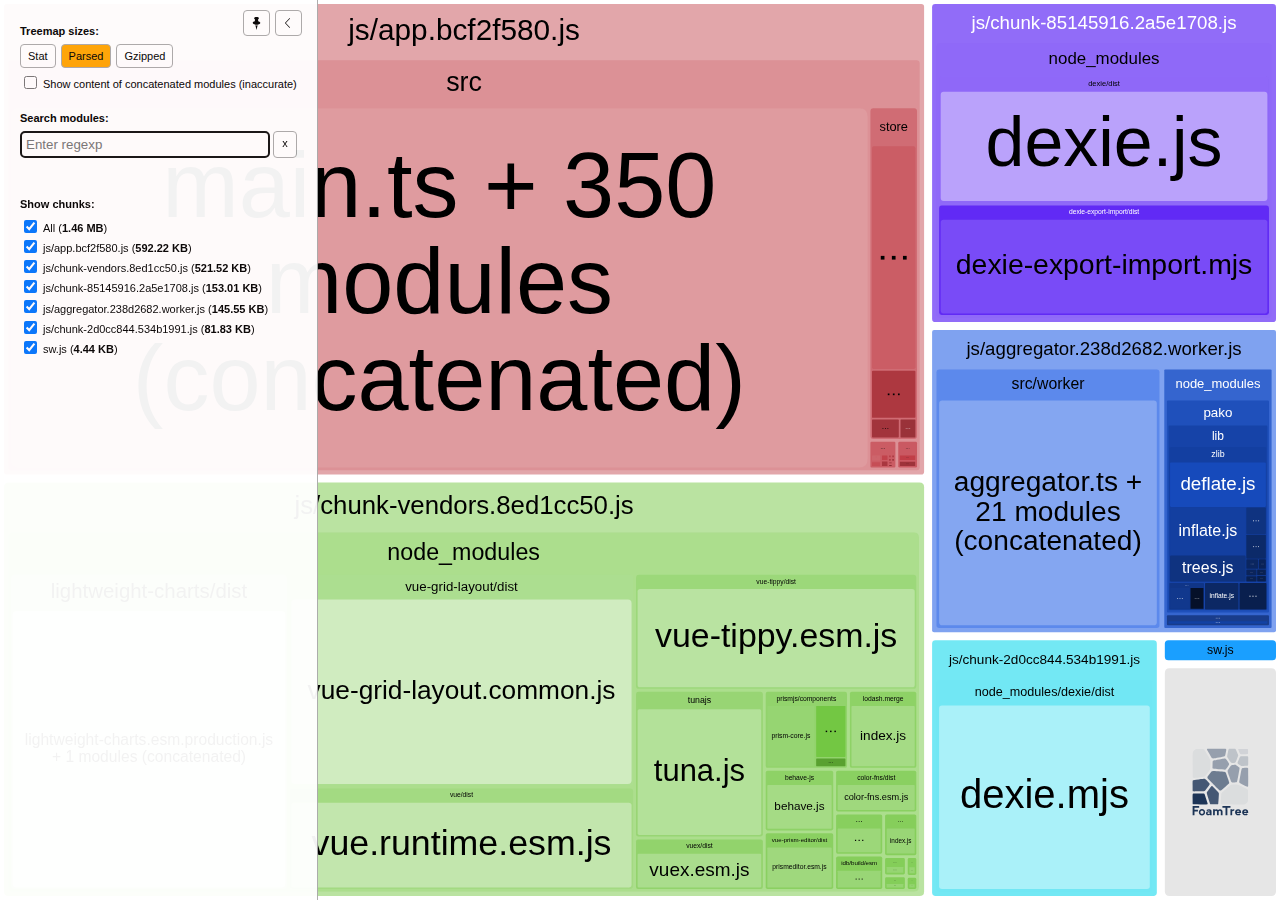
<file: report.html>
<!DOCTYPE html>
<html>
  <head>
    <meta charset="UTF-8"/>
    <meta name="viewport" content="width=device-width, initial-scale=1"/>
    <title>aggr [13 Mar 2022 at 01:33]</title>
    <link rel="shortcut icon" href="[data-uri]" type="image/x-icon" />

    <script>
      window.enableWebSocket = false;
    </script>
    <!-- viewer.js -->
<script>/*! For license information please see viewer.js.LICENSE.txt */
(()=>{var e={4184:(e,t)=>{var n;
/*!
  Copyright (c) 2017 Jed Watson.
  Licensed under the MIT License (MIT), see
  http://jedwatson.github.io/classnames
*/!function(){"use strict";var r={}.hasOwnProperty;function i(){for(var e=[],t=0;t<arguments.length;t++){var n=arguments[t];if(n){var o=typeof n;if("string"===o||"number"===o)e.push(n);else if(Array.isArray(n)&&n.length){var a=i.apply(null,n);a&&e.push(a)}else if("object"===o)for(var s in n)r.call(n,s)&&n[s]&&e.push(s)}}return e.join(" ")}e.exports?(i.default=i,e.exports=i):void 0===(n=function(){return i}.apply(t,[]))||(e.exports=n)}()},3908:(e,t,n)=>{"use strict";n.d(t,{Z:()=>s});var r=n(4015),i=n.n(r),o=n(3645),a=n.n(o)()(i());a.push([e.id,".Button__button{background:#fff;border:1px solid #aaa;border-radius:4px;cursor:pointer;display:inline-block;font:var(--main-font);outline:none;padding:5px 7px;transition:background .3s ease;white-space:nowrap}.Button__button:focus,.Button__button:hover{background:#ffefd7}.Button__button.Button__active{background:orange;color:#000}.Button__button[disabled]{cursor:default}","",{version:3,sources:["webpack://./client/components/Button.css"],names:[],mappings:"AAAA,gBACE,eAAgB,CAChB,qBAAsB,CACtB,iBAAkB,CAClB,cAAe,CACf,oBAAqB,CACrB,qBAAsB,CACtB,YAAa,CACb,eAAgB,CAChB,8BAA+B,CAC/B,kBACF,CAEA,4CAEE,kBACF,CAEA,+BACE,iBAAmB,CACnB,UACF,CAEA,0BACE,cACF",sourcesContent:[".button {\n  background: #fff;\n  border: 1px solid #aaa;\n  border-radius: 4px;\n  cursor: pointer;\n  display: inline-block;\n  font: var(--main-font);\n  outline: none;\n  padding: 5px 7px;\n  transition: background .3s ease;\n  white-space: nowrap;\n}\n\n.button:focus,\n.button:hover {\n  background: #ffefd7;\n}\n\n.button.active {\n  background: #ffa500;\n  color: #000;\n}\n\n.button[disabled] {\n  cursor: default;\n}\n"],sourceRoot:""}]),a.locals={button:"Button__button",active:"Button__active"};const s=a},2396:(e,t,n)=>{"use strict";n.d(t,{Z:()=>s});var r=n(4015),i=n.n(r),o=n(3645),a=n.n(o)()(i());a.push([e.id,".Checkbox__label{display:inline-block}.Checkbox__checkbox,.Checkbox__label{cursor:pointer}.Checkbox__itemText{margin-left:3px;position:relative;top:-2px;vertical-align:middle}","",{version:3,sources:["webpack://./client/components/Checkbox.css"],names:[],mappings:"AAAA,iBAEE,oBACF,CAEA,qCAJE,cAMF,CAEA,oBACE,eAAgB,CAChB,iBAAkB,CAClB,QAAS,CACT,qBACF",sourcesContent:[".label {\n  cursor: pointer;\n  display: inline-block;\n}\n\n.checkbox {\n  cursor: pointer;\n}\n\n.itemText {\n  margin-left: 3px;\n  position: relative;\n  top: -2px;\n  vertical-align: middle;\n}\n"],sourceRoot:""}]),a.locals={label:"Checkbox__label",checkbox:"Checkbox__checkbox",itemText:"Checkbox__itemText"};const s=a},3213:(e,t,n)=>{"use strict";n.d(t,{Z:()=>s});var r=n(4015),i=n.n(r),o=n(3645),a=n.n(o)()(i());a.push([e.id,".CheckboxList__container{font:var(--main-font);white-space:nowrap}.CheckboxList__label{font-size:11px;font-weight:700;margin-bottom:7px}.CheckboxList__item+.CheckboxList__item{margin-top:1px}","",{version:3,sources:["webpack://./client/components/CheckboxList.css"],names:[],mappings:"AAAA,yBACE,qBAAsB,CACtB,kBACF,CAEA,qBACE,cAAe,CACf,eAAiB,CACjB,iBACF,CAEA,wCACE,cACF",sourcesContent:[".container {\n  font: var(--main-font);\n  white-space: nowrap;\n}\n\n.label {\n  font-size: 11px;\n  font-weight: bold;\n  margin-bottom: 7px;\n}\n\n.item + .item {\n  margin-top: 1px;\n}\n"],sourceRoot:""}]),a.locals={container:"CheckboxList__container",label:"CheckboxList__label",item:"CheckboxList__item"};const s=a},580:(e,t,n)=>{"use strict";n.d(t,{Z:()=>s});var r=n(4015),i=n.n(r),o=n(3645),a=n.n(o)()(i());a.push([e.id,".ContextMenu__container{font:var(--main-font);position:absolute;padding:0;border-radius:4px;background:#fff;border:1px solid #aaa;list-style:none;opacity:1;white-space:nowrap;visibility:visible;transition:opacity .2s ease,visibility .2s ease}.ContextMenu__hidden{opacity:0;visibility:hidden}","",{version:3,sources:["webpack://./client/components/ContextMenu.css"],names:[],mappings:"AAAA,wBACE,qBAAsB,CACtB,iBAAkB,CAClB,SAAU,CACV,iBAAkB,CAClB,eAAgB,CAChB,qBAAsB,CACtB,eAAgB,CAChB,SAAU,CACV,kBAAmB,CACnB,kBAAmB,CACnB,+CACF,CAEA,qBACE,SAAU,CACV,iBACF",sourcesContent:[".container {\n  font: var(--main-font);\n  position: absolute;\n  padding: 0;\n  border-radius: 4px;\n  background: #fff;\n  border: 1px solid #aaa;\n  list-style: none;\n  opacity: 1;\n  white-space: nowrap;\n  visibility: visible;\n  transition: opacity .2s ease, visibility .2s ease;\n}\n\n.hidden {\n  opacity: 0;\n  visibility: hidden;\n}\n"],sourceRoot:""}]),a.locals={container:"ContextMenu__container",hidden:"ContextMenu__hidden"};const s=a},9270:(e,t,n)=>{"use strict";n.d(t,{Z:()=>s});var r=n(4015),i=n.n(r),o=n(3645),a=n.n(o)()(i());a.push([e.id,".ContextMenuItem__item{cursor:pointer;margin:0;padding:8px 14px;-webkit-user-select:none;user-select:none}.ContextMenuItem__item:hover{background:#ffefd7}.ContextMenuItem__disabled{cursor:default;color:grey}.ContextMenuItem__item.ContextMenuItem__disabled:hover{background:transparent}","",{version:3,sources:["webpack://./client/components/ContextMenuItem.css"],names:[],mappings:"AAAA,uBACE,cAAe,CACf,QAAS,CACT,gBAAiB,CACjB,wBAAiB,CAAjB,gBACF,CAEA,6BACE,kBACF,CAEA,2BACE,cAAe,CACf,UACF,CAEA,uDACE,sBACF",sourcesContent:[".item {\n  cursor: pointer;\n  margin: 0;\n  padding: 8px 14px;\n  user-select: none;\n}\n\n.item:hover {\n  background: #ffefd7;\n}\n\n.disabled {\n  cursor: default;\n  color: gray;\n}\n\n.item.disabled:hover {\n  background: transparent;\n}\n"],sourceRoot:""}]),a.locals={item:"ContextMenuItem__item",disabled:"ContextMenuItem__disabled"};const s=a},1746:(e,t,n)=>{"use strict";n.d(t,{Z:()=>s});var r=n(4015),i=n.n(r),o=n(3645),a=n.n(o)()(i());a.push([e.id,".Icon__icon{background:no-repeat 50%/contain;display:inline-block}","",{version:3,sources:["webpack://./client/components/Icon.css"],names:[],mappings:"AAAA,YACE,gCAAoC,CACpC,oBACF",sourcesContent:[".icon {\n  background: no-repeat center/contain;\n  display: inline-block;\n}\n"],sourceRoot:""}]),a.locals={icon:"Icon__icon"};const s=a},697:(e,t,n)=>{"use strict";n.d(t,{Z:()=>m});var r=n(4015),i=n.n(r),o=n(3645),a=n.n(o),s=n(1667),u=n.n(s),l=n(4911),c=n(8752),h=n(4150),f=n(8868),d=a()(i()),p=u()(l.Z),g=u()(c.Z),b=u()(h.Z),v=u()(f.Z);d.push([e.id,".ModuleItem__container{background:no-repeat 0;cursor:pointer;margin-bottom:4px;padding-left:18px;position:relative;white-space:nowrap}.ModuleItem__container.ModuleItem__module{background-image:url("+p+");background-position-x:1px}.ModuleItem__container.ModuleItem__folder{background-image:url("+g+")}.ModuleItem__container.ModuleItem__chunk{background-image:url("+b+")}.ModuleItem__container.ModuleItem__invisible:hover:before{background:url("+v+') no-repeat 0;content:"";height:100%;left:0;top:1px;position:absolute;width:13px}',"",{version:3,sources:["webpack://./client/components/ModuleItem.css"],names:[],mappings:"AAAA,uBACE,sBAAiC,CACjC,cAAe,CACf,iBAAkB,CAClB,iBAAkB,CAClB,iBAAkB,CAClB,kBACF,CAEA,0CACE,wDAAkD,CAClD,yBACF,CAEA,0CACE,wDACF,CAEA,yCACE,wDACF,CAEA,0DACE,8DAAqE,CACrE,UAAW,CACX,WAAY,CACZ,MAAO,CACP,OAAQ,CACR,iBAAkB,CAClB,UACF",sourcesContent:[".container {\n  background: no-repeat left center;\n  cursor: pointer;\n  margin-bottom: 4px;\n  padding-left: 18px;\n  position: relative;\n  white-space: nowrap;\n}\n\n.container.module {\n  background-image: url('../assets/icon-module.svg');\n  background-position-x: 1px;\n}\n\n.container.folder {\n  background-image: url('../assets/icon-folder.svg');\n}\n\n.container.chunk {\n  background-image: url('../assets/icon-chunk.svg');\n}\n\n.container.invisible:hover::before {\n  background: url('../assets/icon-invisible.svg') no-repeat left center;\n  content: \"\";\n  height: 100%;\n  left: 0;\n  top: 1px;\n  position: absolute;\n  width: 13px;\n}\n"],sourceRoot:""}]),d.locals={container:"ModuleItem__container",module:"ModuleItem__module",folder:"ModuleItem__folder",chunk:"ModuleItem__chunk",invisible:"ModuleItem__invisible"};const m=d},3784:(e,t,n)=>{"use strict";n.d(t,{Z:()=>s});var r=n(4015),i=n.n(r),o=n(3645),a=n.n(o)()(i());a.push([e.id,".ModulesList__container{font:var(--main-font)}","",{version:3,sources:["webpack://./client/components/ModulesList.css"],names:[],mappings:"AAAA,wBACE,qBACF",sourcesContent:[".container {\n  font: var(--main-font);\n}\n"],sourceRoot:""}]),a.locals={container:"ModulesList__container"};const s=a},2393:(e,t,n)=>{"use strict";n.d(t,{Z:()=>s});var r=n(4015),i=n.n(r),o=n(3645),a=n.n(o)()(i());a.push([e.id,".ModulesTreemap__container{align-items:stretch;display:flex;height:100%;position:relative;width:100%}.ModulesTreemap__map{flex:1}.ModulesTreemap__sidebarGroup{font:var(--main-font);margin-bottom:20px}.ModulesTreemap__showOption{margin-top:5px}.ModulesTreemap__activeSize{font-weight:700}.ModulesTreemap__foundModulesInfo{display:flex;font:var(--main-font);margin:8px 0 0}.ModulesTreemap__foundModulesInfoItem+.ModulesTreemap__foundModulesInfoItem{margin-left:15px}.ModulesTreemap__foundModulesContainer{margin-top:15px;max-height:600px;overflow:auto}.ModulesTreemap__foundModulesChunk+.ModulesTreemap__foundModulesChunk{margin-top:15px}.ModulesTreemap__foundModulesChunkName{cursor:pointer;font:var(--main-font);font-weight:700;margin-bottom:7px}.ModulesTreemap__foundModulesList{margin-left:7px}","",{version:3,sources:["webpack://./client/components/ModulesTreemap.css"],names:[],mappings:"AAAA,2BACE,mBAAoB,CACpB,YAAa,CACb,WAAY,CACZ,iBAAkB,CAClB,UACF,CAEA,qBACE,MACF,CAEA,8BACE,qBAAsB,CACtB,kBACF,CAEA,4BACE,cACF,CAEA,4BACE,eACF,CAEA,kCACE,YAAa,CACb,qBAAsB,CACtB,cACF,CAEA,4EACE,gBACF,CAEA,uCACE,eAAgB,CAChB,gBAAiB,CACjB,aACF,CAEA,sEACE,eACF,CAEA,uCACE,cAAe,CACf,qBAAsB,CACtB,eAAiB,CACjB,iBACF,CAEA,kCACE,eACF",sourcesContent:[".container {\n  align-items: stretch;\n  display: flex;\n  height: 100%;\n  position: relative;\n  width: 100%;\n}\n\n.map {\n  flex: 1;\n}\n\n.sidebarGroup {\n  font: var(--main-font);\n  margin-bottom: 20px;\n}\n\n.showOption {\n  margin-top: 5px;\n}\n\n.activeSize {\n  font-weight: bold;\n}\n\n.foundModulesInfo {\n  display: flex;\n  font: var(--main-font);\n  margin: 8px 0 0;\n}\n\n.foundModulesInfoItem + .foundModulesInfoItem {\n  margin-left: 15px;\n}\n\n.foundModulesContainer {\n  margin-top: 15px;\n  max-height: 600px;\n  overflow: auto;\n}\n\n.foundModulesChunk + .foundModulesChunk {\n  margin-top: 15px;\n}\n\n.foundModulesChunkName {\n  cursor: pointer;\n  font: var(--main-font);\n  font-weight: bold;\n  margin-bottom: 7px;\n}\n\n.foundModulesList {\n  margin-left: 7px;\n}\n"],sourceRoot:""}]),a.locals={container:"ModulesTreemap__container",map:"ModulesTreemap__map",sidebarGroup:"ModulesTreemap__sidebarGroup",showOption:"ModulesTreemap__showOption",activeSize:"ModulesTreemap__activeSize",foundModulesInfo:"ModulesTreemap__foundModulesInfo",foundModulesInfoItem:"ModulesTreemap__foundModulesInfoItem",foundModulesContainer:"ModulesTreemap__foundModulesContainer",foundModulesChunk:"ModulesTreemap__foundModulesChunk",foundModulesChunkName:"ModulesTreemap__foundModulesChunkName",foundModulesList:"ModulesTreemap__foundModulesList"};const s=a},9976:(e,t,n)=>{"use strict";n.d(t,{Z:()=>s});var r=n(4015),i=n.n(r),o=n(3645),a=n.n(o)()(i());a.push([e.id,".Search__container{font:var(--main-font);white-space:nowrap}.Search__label{font-weight:700;margin-bottom:7px}.Search__row{display:flex}.Search__input{border:1px solid #aaa;border-radius:4px;display:block;flex:1;padding:5px}.Search__clear{flex:0 0 auto;line-height:1;margin-left:3px;padding:5px 8px 7px}","",{version:3,sources:["webpack://./client/components/Search.css"],names:[],mappings:"AAAA,mBACE,qBAAsB,CACtB,kBACF,CAEA,eACE,eAAiB,CACjB,iBACF,CAEA,aACE,YACF,CAEA,eACE,qBAAsB,CACtB,iBAAkB,CAClB,aAAc,CACd,MAAO,CACP,WACF,CAEA,eACE,aAAc,CACd,aAAc,CACd,eAAgB,CAChB,mBACF",sourcesContent:[".container {\n  font: var(--main-font);\n  white-space: nowrap;\n}\n\n.label {\n  font-weight: bold;\n  margin-bottom: 7px;\n}\n\n.row {\n  display: flex;\n}\n\n.input {\n  border: 1px solid #aaa;\n  border-radius: 4px;\n  display: block;\n  flex: 1;\n  padding: 5px;\n}\n\n.clear {\n  flex: 0 0 auto;\n  line-height: 1;\n  margin-left: 3px;\n  padding: 5px 8px 7px;\n}\n"],sourceRoot:""}]),a.locals={container:"Search__container",label:"Search__label",row:"Search__row",input:"Search__input",clear:"Search__clear"};const s=a},4826:(e,t,n)=>{"use strict";n.d(t,{Z:()=>s});var r=n(4015),i=n.n(r),o=n(3645),a=n.n(o)()(i());a.push([e.id,".Sidebar__container{background:#fff;border:none;border-right:1px solid #aaa;box-sizing:border-box;max-width:calc(50% - 10px);opacity:.95;z-index:1}.Sidebar__container:not(.Sidebar__hidden){min-width:200px}.Sidebar__container:not(.Sidebar__pinned){bottom:0;position:absolute;top:0;transition:transform .2s ease}.Sidebar__container.Sidebar__pinned{position:relative}.Sidebar__container.Sidebar__left{left:0}.Sidebar__container.Sidebar__left.Sidebar__hidden{transform:translateX(calc(-100% + 7px))}.Sidebar__content{box-sizing:border-box;height:100%;overflow-y:auto;padding:25px 20px 20px;width:100%}.Sidebar__empty.Sidebar__pinned .Sidebar__content{padding:0}.Sidebar__pinButton,.Sidebar__toggleButton{cursor:pointer;height:26px;line-height:0;position:absolute;top:10px;width:27px}.Sidebar__pinButton{right:47px}.Sidebar__toggleButton{padding-left:6px;right:15px}.Sidebar__hidden .Sidebar__toggleButton{right:-35px;transition:transform .2s ease}.Sidebar__hidden .Sidebar__toggleButton:hover{transform:translateX(4px)}.Sidebar__resizer{bottom:0;cursor:col-resize;position:absolute;right:0;top:0;width:7px}","",{version:3,sources:["webpack://./client/components/Sidebar.css"],names:[],mappings:"AAEA,oBACE,eAAgB,CAEhB,WAA4B,CAA5B,2BAA4B,CAC5B,qBAAsB,CACtB,0BAA2B,CAC3B,WAAa,CACb,SACF,CAEA,0CACE,eACF,CAEA,0CACE,QAAS,CACT,iBAAkB,CAClB,KAAM,CACN,6BACF,CAEA,oCACE,iBACF,CAEA,kCACE,MACF,CAEA,kDACE,uCACF,CAEA,kBACE,qBAAsB,CACtB,WAAY,CACZ,eAAgB,CAChB,sBAAuB,CACvB,UACF,CAEA,kDACE,SACF,CAEA,2CAEE,cAAe,CACf,WAAY,CACZ,aAAc,CACd,iBAAkB,CAClB,QAAS,CACT,UACF,CAEA,oBACE,UACF,CAEA,uBACE,gBAAiB,CACjB,UACF,CAEA,wCACE,WAAY,CACZ,6BACF,CAEA,8CACE,yBACF,CAEA,kBACE,QAAS,CACT,iBAAkB,CAClB,iBAAkB,CAClB,OAAQ,CACR,KAAM,CACN,SACF",sourcesContent:["@value toggleTime: 200ms;\n\n.container {\n  background: #fff;\n  border: none;\n  border-right: 1px solid #aaa;\n  box-sizing: border-box;\n  max-width: calc(50% - 10px);\n  opacity: 0.95;\n  z-index: 1;\n}\n\n.container:not(.hidden) {\n  min-width: 200px;\n}\n\n.container:not(.pinned) {\n  bottom: 0;\n  position: absolute;\n  top: 0;\n  transition: transform toggleTime ease;\n}\n\n.container.pinned {\n  position: relative;\n}\n\n.container.left {\n  left: 0;\n}\n\n.container.left.hidden {\n  transform: translateX(calc(-100% + 7px));\n}\n\n.content {\n  box-sizing: border-box;\n  height: 100%;\n  overflow-y: auto;\n  padding: 25px 20px 20px;\n  width: 100%;\n}\n\n.empty.pinned .content {\n  padding: 0;\n}\n\n.pinButton,\n.toggleButton {\n  cursor: pointer;\n  height: 26px;\n  line-height: 0;\n  position: absolute;\n  top: 10px;\n  width: 27px;\n}\n\n.pinButton {\n  right: 47px;\n}\n\n.toggleButton {\n  padding-left: 6px;\n  right: 15px;\n}\n\n.hidden .toggleButton {\n  right: -35px;\n  transition: transform .2s ease;\n}\n\n.hidden .toggleButton:hover {\n  transform: translateX(4px);\n}\n\n.resizer {\n  bottom: 0;\n  cursor: col-resize;\n  position: absolute;\n  right: 0;\n  top: 0;\n  width: 7px;\n}\n"],sourceRoot:""}]),a.locals={toggleTime:".2s",container:"Sidebar__container",hidden:"Sidebar__hidden",pinned:"Sidebar__pinned",left:"Sidebar__left",content:"Sidebar__content",empty:"Sidebar__empty",pinButton:"Sidebar__pinButton",toggleButton:"Sidebar__toggleButton",resizer:"Sidebar__resizer"};const s=a},6897:(e,t,n)=>{"use strict";n.d(t,{Z:()=>s});var r=n(4015),i=n.n(r),o=n(3645),a=n.n(o)()(i());a.push([e.id,".Switcher__container{font:var(--main-font);white-space:nowrap}.Switcher__label{font-weight:700;font-size:11px;margin-bottom:7px}.Switcher__item+.Switcher__item{margin-left:5px}","",{version:3,sources:["webpack://./client/components/Switcher.css"],names:[],mappings:"AAAA,qBACE,qBAAsB,CACtB,kBACF,CAEA,iBACE,eAAiB,CACjB,cAAe,CACf,iBACF,CAEA,gCACE,eACF",sourcesContent:[".container {\n  font: var(--main-font);\n  white-space: nowrap;\n}\n\n.label {\n  font-weight: bold;\n  font-size: 11px;\n  margin-bottom: 7px;\n}\n\n.item + .item {\n  margin-left: 5px;\n}\n"],sourceRoot:""}]),a.locals={container:"Switcher__container",label:"Switcher__label",item:"Switcher__item"};const s=a},7527:(e,t,n)=>{"use strict";n.d(t,{Z:()=>s});var r=n(4015),i=n.n(r),o=n(3645),a=n.n(o)()(i());a.push([e.id,".Tooltip__container{font:var(--main-font);position:absolute;padding:5px 10px;border-radius:4px;background:#fff;border:1px solid #aaa;opacity:.9;white-space:nowrap;visibility:visible;transition:opacity .2s ease,visibility .2s ease}.Tooltip__hidden{opacity:0;visibility:hidden}","",{version:3,sources:["webpack://./client/components/Tooltip.css"],names:[],mappings:"AAAA,oBACE,qBAAsB,CACtB,iBAAkB,CAClB,gBAAiB,CACjB,iBAAkB,CAClB,eAAgB,CAChB,qBAAsB,CACtB,UAAY,CACZ,kBAAmB,CACnB,kBAAmB,CACnB,+CACF,CAEA,iBACE,SAAU,CACV,iBACF",sourcesContent:[".container {\n  font: var(--main-font);\n  position: absolute;\n  padding: 5px 10px;\n  border-radius: 4px;\n  background: #fff;\n  border: 1px solid #aaa;\n  opacity: 0.9;\n  white-space: nowrap;\n  visibility: visible;\n  transition: opacity .2s ease, visibility .2s ease;\n}\n\n.hidden {\n  opacity: 0;\n  visibility: hidden;\n}\n"],sourceRoot:""}]),a.locals={container:"Tooltip__container",hidden:"Tooltip__hidden"};const s=a},1194:(e,t,n)=>{"use strict";n.d(t,{Z:()=>s});var r=n(4015),i=n.n(r),o=n(3645),a=n.n(o)()(i());a.push([e.id,":root{--main-font:normal 11px Verdana,sans-serif}#app,body,html{height:100%;margin:0;overflow:hidden;padding:0;width:100%}body.resizing{-webkit-user-select:none!important;user-select:none!important}body.resizing *{pointer-events:none}body.resizing.col{cursor:col-resize!important}","",{version:3,sources:["webpack://./client/viewer.css"],names:[],mappings:"AAAA,MACE,0CACF,CAEA,eAGE,WAAY,CACZ,QAAS,CACT,eAAgB,CAChB,SAAU,CACV,UACF,CAEA,cACE,kCAA4B,CAA5B,0BACF,CAEA,gBACE,mBACF,CAEA,kBACE,2BACF",sourcesContent:[":root {\n  --main-font: normal 11px Verdana, sans-serif;\n}\n\n:global html,\n:global body,\n:global #app {\n  height: 100%;\n  margin: 0;\n  overflow: hidden;\n  padding: 0;\n  width: 100%;\n}\n\n:global body.resizing {\n  user-select: none !important;\n}\n\n:global body.resizing * {\n  pointer-events: none;\n}\n\n:global body.resizing.col {\n  cursor: col-resize !important;\n}\n"],sourceRoot:""}]);const s=a},3645:e=>{"use strict";e.exports=function(e){var t=[];return t.toString=function(){return this.map((function(t){var n=e(t);return t[2]?"@media ".concat(t[2]," {").concat(n,"}"):n})).join("")},t.i=function(e,n,r){"string"==typeof e&&(e=[[null,e,""]]);var i={};if(r)for(var o=0;o<this.length;o++){var a=this[o][0];null!=a&&(i[a]=!0)}for(var s=0;s<e.length;s++){var u=[].concat(e[s]);r&&i[u[0]]||(n&&(u[2]?u[2]="".concat(n," and ").concat(u[2]):u[2]=n),t.push(u))}},t}},4015:e=>{"use strict";function t(e,t){return function(e){if(Array.isArray(e))return e}(e)||function(e,t){if("undefined"==typeof Symbol||!(Symbol.iterator in Object(e)))return;var n=[],r=!0,i=!1,o=void 0;try{for(var a,s=e[Symbol.iterator]();!(r=(a=s.next()).done)&&(n.push(a.value),!t||n.length!==t);r=!0);}catch(u){i=!0,o=u}finally{try{r||null==s.return||s.return()}finally{if(i)throw o}}return n}(e,t)||function(e,t){if(!e)return;if("string"==typeof e)return n(e,t);var r=Object.prototype.toString.call(e).slice(8,-1);"Object"===r&&e.constructor&&(r=e.constructor.name);if("Map"===r||"Set"===r)return Array.from(e);if("Arguments"===r||/^(?:Ui|I)nt(?:8|16|32)(?:Clamped)?Array$/.test(r))return n(e,t)}(e,t)||function(){throw new TypeError("Invalid attempt to destructure non-iterable instance.\nIn order to be iterable, non-array objects must have a [Symbol.iterator]() method.")}()}function n(e,t){(null==t||t>e.length)&&(t=e.length);for(var n=0,r=new Array(t);n<t;n++)r[n]=e[n];return r}e.exports=function(e){var n=t(e,4),r=n[1],i=n[3];if("function"==typeof btoa){var o=btoa(unescape(encodeURIComponent(JSON.stringify(i)))),a="sourceMappingURL=data:application/json;charset=utf-8;base64,".concat(o),s="/*# ".concat(a," */"),u=i.sources.map((function(e){return"/*# sourceURL=".concat(i.sourceRoot||"").concat(e," */")}));return[r].concat(u).concat([s]).join("\n")}return[r].join("\n")}},1667:e=>{"use strict";e.exports=function(e,t){return t||(t={}),"string"!=typeof(e=e&&e.__esModule?e.default:e)?e:(/^['"].*['"]$/.test(e)&&(e=e.slice(1,-1)),t.hash&&(e+=t.hash),/["'() \t\n]/.test(e)||t.needQuotes?'"'.concat(e.replace(/"/g,'\\"').replace(/\n/g,"\\n"),'"'):e)}},6755:e=>{"use strict";!function(t){var n=/^(b|B)$/,r={iec:{bits:["b","Kib","Mib","Gib","Tib","Pib","Eib","Zib","Yib"],bytes:["B","KiB","MiB","GiB","TiB","PiB","EiB","ZiB","YiB"]},jedec:{bits:["b","Kb","Mb","Gb","Tb","Pb","Eb","Zb","Yb"],bytes:["B","KB","MB","GB","TB","PB","EB","ZB","YB"]}},i={iec:["","kibi","mebi","gibi","tebi","pebi","exbi","zebi","yobi"],jedec:["","kilo","mega","giga","tera","peta","exa","zetta","yotta"]};function o(e){var t,o,a,s,u,l,c,h,f,d,p,g,b,v,m,y=1<arguments.length&&void 0!==arguments[1]?arguments[1]:{},C=[],w=0,x=void 0,_=void 0;if(isNaN(e))throw new TypeError("Invalid number");return o=!0===y.bits,p=!0===y.unix,t=y.base||2,d=void 0!==y.round?y.round:p?1:2,l=void 0!==y.locale?y.locale:"",c=y.localeOptions||{},g=void 0!==y.separator?y.separator:"",b=void 0!==y.spacer?y.spacer:p?"":" ",m=y.symbols||{},v=2===t&&y.standard||"jedec",f=y.output||"string",s=!0===y.fullform,u=y.fullforms instanceof Array?y.fullforms:[],x=void 0!==y.exponent?y.exponent:-1,a=2<t?1e3:1024,(h=(_=Number(e))<0)&&(_=-_),(-1===x||isNaN(x))&&(x=Math.floor(Math.log(_)/Math.log(a)))<0&&(x=0),8<x&&(x=8),"exponent"===f?x:(0===_?(C[0]=0,C[1]=p?"":r[v][o?"bits":"bytes"][x]):(w=_/(2===t?Math.pow(2,10*x):Math.pow(1e3,x)),o&&a<=(w*=8)&&x<8&&(w/=a,x++),C[0]=Number(w.toFixed(0<x?d:0)),C[0]===a&&x<8&&void 0===y.exponent&&(C[0]=1,x++),C[1]=10===t&&1===x?o?"kb":"kB":r[v][o?"bits":"bytes"][x],p&&(C[1]="jedec"===v?C[1].charAt(0):0<x?C[1].replace(/B$/,""):C[1],n.test(C[1])&&(C[0]=Math.floor(C[0]),C[1]=""))),h&&(C[0]=-C[0]),C[1]=m[C[1]]||C[1],!0===l?C[0]=C[0].toLocaleString():0<l.length?C[0]=C[0].toLocaleString(l,c):0<g.length&&(C[0]=C[0].toString().replace(".",g)),"array"===f?C:(s&&(C[1]=u[x]?u[x]:i[v][x]+(o?"bit":"byte")+(1===C[0]?"":"s")),"object"===f?{value:C[0],symbol:C[1],exponent:x}:C.join(b)))}o.partial=function(e){return function(t){return o(t,e)}},e.exports=o}("undefined"!=typeof window&&window)},2705:(e,t,n)=>{var r=n(5639).Symbol;e.exports=r},9932:e=>{e.exports=function(e,t){for(var n=-1,r=null==e?0:e.length,i=Array(r);++n<r;)i[n]=t(e[n],n,e);return i}},4286:e=>{e.exports=function(e){return e.split("")}},4239:(e,t,n)=>{var r=n(2705),i=n(9607),o=n(2333),a=r?r.toStringTag:void 0;e.exports=function(e){return null==e?void 0===e?"[object Undefined]":"[object Null]":a&&a in Object(e)?i(e):o(e)}},8674:e=>{e.exports=function(e){return function(t){return null==e?void 0:e[t]}}},4259:e=>{e.exports=function(e,t,n){var r=-1,i=e.length;t<0&&(t=-t>i?0:i+t),(n=n>i?i:n)<0&&(n+=i),i=t>n?0:n-t>>>0,t>>>=0;for(var o=Array(i);++r<i;)o[r]=e[r+t];return o}},531:(e,t,n)=>{var r=n(2705),i=n(9932),o=n(1469),a=n(3448),s=r?r.prototype:void 0,u=s?s.toString:void 0;e.exports=function e(t){if("string"==typeof t)return t;if(o(t))return i(t,e)+"";if(a(t))return u?u.call(t):"";var n=t+"";return"0"==n&&1/t==-Infinity?"-0":n}},180:(e,t,n)=>{var r=n(4259);e.exports=function(e,t,n){var i=e.length;return n=void 0===n?i:n,!t&&n>=i?e:r(e,t,n)}},8805:(e,t,n)=>{var r=n(180),i=n(2689),o=n(3140),a=n(9833);e.exports=function(e){return function(t){t=a(t);var n=i(t)?o(t):void 0,s=n?n[0]:t.charAt(0),u=n?r(n,1).join(""):t.slice(1);return s[e]()+u}}},9464:(e,t,n)=>{var r=n(8674)({"&":"&amp;","<":"&lt;",">":"&gt;",'"':"&quot;","'":"&#39;"});e.exports=r},1957:e=>{e.exports=!1},9607:(e,t,n)=>{var r=n(2705),i=Object.prototype,o=i.hasOwnProperty,a=i.toString,s=r?r.toStringTag:void 0;e.exports=function(e){var t=o.call(e,s),n=e[s];try{e[s]=void 0;var r=!0}catch(u){}var i=a.call(e);return r&&(t?e[s]=n:delete e[s]),i}},2689:e=>{var t=RegExp("[\\u200d\\ud800-\\udfff\\u0300-\\u036f\\ufe20-\\ufe2f\\u20d0-\\u20ff\\ufe0e\\ufe0f]");e.exports=function(e){return t.test(e)}},2333:e=>{var t=Object.prototype.toString;e.exports=function(e){return t.call(e)}},5639:(e,t,n)=>{var r=n(1957),i="object"==typeof self&&self&&self.Object===Object&&self,o=r||i||Function("return this")();e.exports=o},3140:(e,t,n)=>{var r=n(4286),i=n(2689),o=n(676);e.exports=function(e){return i(e)?o(e):r(e)}},676:e=>{var t="[\\ud800-\\udfff]",n="[\\u0300-\\u036f\\ufe20-\\ufe2f\\u20d0-\\u20ff]",r="\\ud83c[\\udffb-\\udfff]",i="[^\\ud800-\\udfff]",o="(?:\\ud83c[\\udde6-\\uddff]){2}",a="[\\ud800-\\udbff][\\udc00-\\udfff]",s="(?:"+n+"|"+r+")"+"?",u="[\\ufe0e\\ufe0f]?",l=u+s+("(?:\\u200d(?:"+[i,o,a].join("|")+")"+u+s+")*"),c="(?:"+[i+n+"?",n,o,a,t].join("|")+")",h=RegExp(r+"(?="+r+")|"+c+l,"g");e.exports=function(e){return e.match(h)||[]}},3279:(e,t,n)=>{var r=n(3218),i=n(7771),o=n(4841),a=Math.max,s=Math.min;e.exports=function(e,t,n){var u,l,c,h,f,d,p=0,g=!1,b=!1,v=!0;if("function"!=typeof e)throw new TypeError("Expected a function");function m(t){var n=u,r=l;return u=l=void 0,p=t,h=e.apply(r,n)}function y(e){return p=e,f=setTimeout(w,t),g?m(e):h}function C(e){var n=e-d;return void 0===d||n>=t||n<0||b&&e-p>=c}function w(){var e=i();if(C(e))return x(e);f=setTimeout(w,function(e){var n=t-(e-d);return b?s(n,c-(e-p)):n}(e))}function x(e){return f=void 0,v&&u?m(e):(u=l=void 0,h)}function _(){var e=i(),n=C(e);if(u=arguments,l=this,d=e,n){if(void 0===f)return y(d);if(b)return clearTimeout(f),f=setTimeout(w,t),m(d)}return void 0===f&&(f=setTimeout(w,t)),h}return t=o(t)||0,r(n)&&(g=!!n.leading,c=(b="maxWait"in n)?a(o(n.maxWait)||0,t):c,v="trailing"in n?!!n.trailing:v),_.cancel=function(){void 0!==f&&clearTimeout(f),p=0,u=d=l=f=void 0},_.flush=function(){return void 0===f?h:x(i())},_}},7187:(e,t,n)=>{var r=n(9464),i=n(9833),o=/[&<>"']/g,a=RegExp(o.source);e.exports=function(e){return(e=i(e))&&a.test(e)?e.replace(o,r):e}},3522:(e,t,n)=>{var r=n(9833),i=/[\\^$.*+?()[\]{}|]/g,o=RegExp(i.source);e.exports=function(e){return(e=r(e))&&o.test(e)?e.replace(i,"\\$&"):e}},1469:e=>{var t=Array.isArray;e.exports=t},3218:e=>{e.exports=function(e){var t=typeof e;return null!=e&&("object"==t||"function"==t)}},7005:e=>{e.exports=function(e){return null!=e&&"object"==typeof e}},3448:(e,t,n)=>{var r=n(4239),i=n(7005);e.exports=function(e){return"symbol"==typeof e||i(e)&&"[object Symbol]"==r(e)}},7771:(e,t,n)=>{var r=n(5639);e.exports=function(){return r.Date.now()}},4841:(e,t,n)=>{var r=n(3218),i=n(3448),o=/^\s+|\s+$/g,a=/^[-+]0x[0-9a-f]+$/i,s=/^0b[01]+$/i,u=/^0o[0-7]+$/i,l=parseInt;e.exports=function(e){if("number"==typeof e)return e;if(i(e))return NaN;if(r(e)){var t="function"==typeof e.valueOf?e.valueOf():e;e=r(t)?t+"":t}if("string"!=typeof e)return 0===e?e:+e;e=e.replace(o,"");var n=s.test(e);return n||u.test(e)?l(e.slice(2),n?2:8):a.test(e)?NaN:+e}},9833:(e,t,n)=>{var r=n(531);e.exports=function(e){return null==e?"":r(e)}},1700:(e,t,n)=>{var r=n(8805)("toUpperCase");e.exports=r},3379:(e,t,n)=>{"use strict";var r,i=function(){return void 0===r&&(r=Boolean(window&&document&&document.all&&!window.atob)),r},o=function(){var e={};return function(t){if(void 0===e[t]){var n=document.querySelector(t);if(window.HTMLIFrameElement&&n instanceof window.HTMLIFrameElement)try{n=n.contentDocument.head}catch(r){n=null}e[t]=n}return e[t]}}(),a=[];function s(e){for(var t=-1,n=0;n<a.length;n++)if(a[n].identifier===e){t=n;break}return t}function u(e,t){for(var n={},r=[],i=0;i<e.length;i++){var o=e[i],u=t.base?o[0]+t.base:o[0],l=n[u]||0,c="".concat(u," ").concat(l);n[u]=l+1;var h=s(c),f={css:o[1],media:o[2],sourceMap:o[3]};-1!==h?(a[h].references++,a[h].updater(f)):a.push({identifier:c,updater:b(f,t),references:1}),r.push(c)}return r}function l(e){var t=document.createElement("style"),r=e.attributes||{};if(void 0===r.nonce){var i=n.nc;i&&(r.nonce=i)}if(Object.keys(r).forEach((function(e){t.setAttribute(e,r[e])})),"function"==typeof e.insert)e.insert(t);else{var a=o(e.insert||"head");if(!a)throw new Error("Couldn't find a style target. This probably means that the value for the 'insert' parameter is invalid.");a.appendChild(t)}return t}var c,h=(c=[],function(e,t){return c[e]=t,c.filter(Boolean).join("\n")});function f(e,t,n,r){var i=n?"":r.media?"@media ".concat(r.media," {").concat(r.css,"}"):r.css;if(e.styleSheet)e.styleSheet.cssText=h(t,i);else{var o=document.createTextNode(i),a=e.childNodes;a[t]&&e.removeChild(a[t]),a.length?e.insertBefore(o,a[t]):e.appendChild(o)}}function d(e,t,n){var r=n.css,i=n.media,o=n.sourceMap;if(i?e.setAttribute("media",i):e.removeAttribute("media"),o&&"undefined"!=typeof btoa&&(r+="\n/*# sourceMappingURL=data:application/json;base64,".concat(btoa(unescape(encodeURIComponent(JSON.stringify(o))))," */")),e.styleSheet)e.styleSheet.cssText=r;else{for(;e.firstChild;)e.removeChild(e.firstChild);e.appendChild(document.createTextNode(r))}}var p=null,g=0;function b(e,t){var n,r,i;if(t.singleton){var o=g++;n=p||(p=l(t)),r=f.bind(null,n,o,!1),i=f.bind(null,n,o,!0)}else n=l(t),r=d.bind(null,n,t),i=function(){!function(e){if(null===e.parentNode)return!1;e.parentNode.removeChild(e)}(n)};return r(e),function(t){if(t){if(t.css===e.css&&t.media===e.media&&t.sourceMap===e.sourceMap)return;r(e=t)}else i()}}e.exports=function(e,t){(t=t||{}).singleton||"boolean"==typeof t.singleton||(t.singleton=i());var n=u(e=e||[],t);return function(e){if(e=e||[],"[object Array]"===Object.prototype.toString.call(e)){for(var r=0;r<n.length;r++){var i=s(n[r]);a[i].references--}for(var o=u(e,t),l=0;l<n.length;l++){var c=s(n[l]);0===a[c].references&&(a[c].updater(),a.splice(c,1))}n=o}}}},4150:(e,t,n)=>{"use strict";n.d(t,{Z:()=>r});const r="[data-uri]"},8752:(e,t,n)=>{"use strict";n.d(t,{Z:()=>r});const r="[data-uri]"},8868:(e,t,n)=>{"use strict";n.d(t,{Z:()=>r});const r="[data-uri]"},4911:(e,t,n)=>{"use strict";n.d(t,{Z:()=>r});const r="[data-uri]"}},t={};function n(r){if(t[r])return t[r].exports;var i=t[r]={id:r,exports:{}};return e[r](i,i.exports,n),i.exports}n.n=e=>{var t=e&&e.__esModule?()=>e.default:()=>e;return n.d(t,{a:t}),t},n.d=(e,t)=>{for(var r in t)n.o(t,r)&&!n.o(e,r)&&Object.defineProperty(e,r,{enumerable:!0,get:t[r]})},n.o=(e,t)=>Object.prototype.hasOwnProperty.call(e,t),(()=>{"use strict";var e,t,r,i,o,a,s={},u=[],l=/acit|ex(?:s|g|n|p|$)|rph|grid|ows|mnc|ntw|ine[ch]|zoo|^ord|itera/i;function c(e,t){for(var n in t)e[n]=t[n];return e}function h(e){var t=e.parentNode;t&&t.removeChild(e)}function f(e,t,n){var r,i,o,a=arguments,s={};for(o in t)"key"==o?r=t[o]:"ref"==o?i=t[o]:s[o]=t[o];if(arguments.length>3)for(n=[n],o=3;o<arguments.length;o++)n.push(a[o]);if(null!=n&&(s.children=n),"function"==typeof e&&null!=e.defaultProps)for(o in e.defaultProps)void 0===s[o]&&(s[o]=e.defaultProps[o]);return d(e,s,r,i,null)}function d(t,n,r,i,o){var a={type:t,props:n,key:r,ref:i,__k:null,__:null,__b:0,__e:null,__d:void 0,__c:null,__h:null,constructor:void 0,__v:o};return null==o&&(a.__v=a),null!=e.vnode&&e.vnode(a),a}function p(e){return e.children}function g(e,t){this.props=e,this.context=t}function b(e,t){if(null==t)return e.__?b(e.__,e.__.__k.indexOf(e)+1):null;for(var n;t<e.__k.length;t++)if(null!=(n=e.__k[t])&&null!=n.__e)return n.__e;return"function"==typeof e.type?b(e):null}function v(e){var t,n;if(null!=(e=e.__)&&null!=e.__c){for(e.__e=e.__c.base=null,t=0;t<e.__k.length;t++)if(null!=(n=e.__k[t])&&null!=n.__e){e.__e=e.__c.base=n.__e;break}return v(e)}}function m(n){(!n.__d&&(n.__d=!0)&&t.push(n)&&!y.__r++||i!==e.debounceRendering)&&((i=e.debounceRendering)||r)(y)}function y(){for(var e;y.__r=t.length;)e=t.sort((function(e,t){return e.__v.__b-t.__v.__b})),t=[],e.some((function(e){var t,n,r,i,o,a,s;e.__d&&(a=(o=(t=e).__v).__e,(s=t.__P)&&(n=[],(r=c({},o)).__v=r,i=k(s,o,r,t.__n,void 0!==s.ownerSVGElement,null!=o.__h?[a]:null,n,null==a?b(o):a,o.__h),z(n,o),i!=a&&v(o)))}))}function C(e,t,n,r,i,o,a,l,c,f){var g,v,m,y,C,w,_,A=r&&r.__k||u,S=A.length;for(c==s&&(c=null!=a?a[0]:S?b(r,0):null),n.__k=[],g=0;g<t.length;g++)if(null!=(y=n.__k[g]=null==(y=t[g])||"boolean"==typeof y?null:"string"==typeof y||"number"==typeof y?d(null,y,null,null,y):Array.isArray(y)?d(p,{children:y},null,null,null):null!=y.__e||null!=y.__c?d(y.type,y.props,y.key,null,y.__v):y)){if(y.__=n,y.__b=n.__b+1,null===(m=A[g])||m&&y.key==m.key&&y.type===m.type)A[g]=void 0;else for(v=0;v<S;v++){if((m=A[v])&&y.key==m.key&&y.type===m.type){A[v]=void 0;break}m=null}C=k(e,y,m=m||s,i,o,a,l,c,f),(v=y.ref)&&m.ref!=v&&(_||(_=[]),m.ref&&_.push(m.ref,null,y),_.push(v,y.__c||C,y)),null!=C?(null==w&&(w=C),c=x(e,y,m,A,a,C,c),f||"option"!=n.type?"function"==typeof n.type&&(n.__d=c):e.value=""):c&&m.__e==c&&c.parentNode!=e&&(c=b(m))}if(n.__e=w,null!=a&&"function"!=typeof n.type)for(g=a.length;g--;)null!=a[g]&&h(a[g]);for(g=S;g--;)null!=A[g]&&L(A[g],A[g]);if(_)for(g=0;g<_.length;g++)j(_[g],_[++g],_[++g])}function w(e,t){return t=t||[],null==e||"boolean"==typeof e||(Array.isArray(e)?e.some((function(e){w(e,t)})):t.push(e)),t}function x(e,t,n,r,i,o,a){var s,u,l;if(void 0!==t.__d)s=t.__d,t.__d=void 0;else if(i==n||o!=a||null==o.parentNode)e:if(null==a||a.parentNode!==e)e.appendChild(o),s=null;else{for(u=a,l=0;(u=u.nextSibling)&&l<r.length;l+=2)if(u==o)break e;e.insertBefore(o,a),s=a}return void 0!==s?s:o.nextSibling}function _(e,t,n){"-"===t[0]?e.setProperty(t,n):e[t]=null==n?"":"number"!=typeof n||l.test(t)?n:n+"px"}function A(e,t,n,r,i){var o,a,s;if(i&&"className"==t&&(t="class"),"style"===t)if("string"==typeof n)e.style.cssText=n;else{if("string"==typeof r&&(e.style.cssText=r=""),r)for(t in r)n&&t in n||_(e.style,t,"");if(n)for(t in n)r&&n[t]===r[t]||_(e.style,t,n[t])}else"o"===t[0]&&"n"===t[1]?(o=t!==(t=t.replace(/Capture$/,"")),(a=t.toLowerCase())in e&&(t=a),t=t.slice(2),e.l||(e.l={}),e.l[t+o]=n,s=o?M:S,n?r||e.addEventListener(t,s,o):e.removeEventListener(t,s,o)):"list"!==t&&"tagName"!==t&&"form"!==t&&"type"!==t&&"size"!==t&&"download"!==t&&"href"!==t&&!i&&t in e?e[t]=null==n?"":n:"function"!=typeof n&&"dangerouslySetInnerHTML"!==t&&(t!==(t=t.replace(/xlink:?/,""))?null==n||!1===n?e.removeAttributeNS("http://www.w3.org/1999/xlink",t.toLowerCase()):e.setAttributeNS("http://www.w3.org/1999/xlink",t.toLowerCase(),n):null==n||!1===n&&!/^ar/.test(t)?e.removeAttribute(t):e.setAttribute(t,n))}function S(t){this.l[t.type+!1](e.event?e.event(t):t)}function M(t){this.l[t.type+!0](e.event?e.event(t):t)}function T(e,t,n){var r,i;for(r=0;r<e.__k.length;r++)(i=e.__k[r])&&(i.__=e,i.__e&&("function"==typeof i.type&&i.__k.length>1&&T(i,t,n),t=x(n,i,i,e.__k,null,i.__e,t),"function"==typeof e.type&&(e.__d=t)))}function k(t,n,r,i,o,a,s,u,l){var h,f,d,b,v,m,y,w,x,_,A,S=n.type;if(void 0!==n.constructor)return null;null!=r.__h&&(l=r.__h,u=n.__e=r.__e,n.__h=null,a=[u]),(h=e.__b)&&h(n);try{e:if("function"==typeof S){if(w=n.props,x=(h=S.contextType)&&i[h.__c],_=h?x?x.props.value:h.__:i,r.__c?y=(f=n.__c=r.__c).__=f.__E:("prototype"in S&&S.prototype.render?n.__c=f=new S(w,_):(n.__c=f=new g(w,_),f.constructor=S,f.render=B),x&&x.sub(f),f.props=w,f.state||(f.state={}),f.context=_,f.__n=i,d=f.__d=!0,f.__h=[]),null==f.__s&&(f.__s=f.state),null!=S.getDerivedStateFromProps&&(f.__s==f.state&&(f.__s=c({},f.__s)),c(f.__s,S.getDerivedStateFromProps(w,f.__s))),b=f.props,v=f.state,d)null==S.getDerivedStateFromProps&&null!=f.componentWillMount&&f.componentWillMount(),null!=f.componentDidMount&&f.__h.push(f.componentDidMount);else{if(null==S.getDerivedStateFromProps&&w!==b&&null!=f.componentWillReceiveProps&&f.componentWillReceiveProps(w,_),!f.__e&&null!=f.shouldComponentUpdate&&!1===f.shouldComponentUpdate(w,f.__s,_)||n.__v===r.__v){f.props=w,f.state=f.__s,n.__v!==r.__v&&(f.__d=!1),f.__v=n,n.__e=r.__e,n.__k=r.__k,f.__h.length&&s.push(f),T(n,u,t);break e}null!=f.componentWillUpdate&&f.componentWillUpdate(w,f.__s,_),null!=f.componentDidUpdate&&f.__h.push((function(){f.componentDidUpdate(b,v,m)}))}f.context=_,f.props=w,f.state=f.__s,(h=e.__r)&&h(n),f.__d=!1,f.__v=n,f.__P=t,h=f.render(f.props,f.state,f.context),f.state=f.__s,null!=f.getChildContext&&(i=c(c({},i),f.getChildContext())),d||null==f.getSnapshotBeforeUpdate||(m=f.getSnapshotBeforeUpdate(b,v)),A=null!=h&&h.type==p&&null==h.key?h.props.children:h,C(t,Array.isArray(A)?A:[A],n,r,i,o,a,s,u,l),f.base=n.__e,n.__h=null,f.__h.length&&s.push(f),y&&(f.__E=f.__=null),f.__e=!1}else null==a&&n.__v===r.__v?(n.__k=r.__k,n.__e=r.__e):n.__e=D(r.__e,n,r,i,o,a,s,l);(h=e.diffed)&&h(n)}catch(t){n.__v=null,(l||null!=a)&&(n.__e=u,n.__h=!!l,a[a.indexOf(u)]=null),e.__e(t,n,r)}return n.__e}function z(t,n){e.__c&&e.__c(n,t),t.some((function(n){try{t=n.__h,n.__h=[],t.some((function(e){e.call(n)}))}catch(t){e.__e(t,n.__v)}}))}function D(e,t,n,r,i,o,a,l){var c,h,f,d,p,g=n.props,b=t.props;if(i="svg"===t.type||i,null!=o)for(c=0;c<o.length;c++)if(null!=(h=o[c])&&((null===t.type?3===h.nodeType:h.localName===t.type)||e==h)){e=h,o[c]=null;break}if(null==e){if(null===t.type)return document.createTextNode(b);e=i?document.createElementNS("http://www.w3.org/2000/svg",t.type):document.createElement(t.type,b.is&&{is:b.is}),o=null,l=!1}if(null===t.type)g===b||l&&e.data===b||(e.data=b);else{if(null!=o&&(o=u.slice.call(e.childNodes)),f=(g=n.props||s).dangerouslySetInnerHTML,d=b.dangerouslySetInnerHTML,!l){if(null!=o)for(g={},p=0;p<e.attributes.length;p++)g[e.attributes[p].name]=e.attributes[p].value;(d||f)&&(d&&(f&&d.__html==f.__html||d.__html===e.innerHTML)||(e.innerHTML=d&&d.__html||""))}(function(e,t,n,r,i){var o;for(o in n)"children"===o||"key"===o||o in t||A(e,o,null,n[o],r);for(o in t)i&&"function"!=typeof t[o]||"children"===o||"key"===o||"value"===o||"checked"===o||n[o]===t[o]||A(e,o,t[o],n[o],r)})(e,b,g,i,l),d?t.__k=[]:(c=t.props.children,C(e,Array.isArray(c)?c:[c],t,n,r,"foreignObject"!==t.type&&i,o,a,s,l)),l||("value"in b&&void 0!==(c=b.value)&&(c!==e.value||"progress"===t.type&&!c)&&A(e,"value",c,g.value,!1),"checked"in b&&void 0!==(c=b.checked)&&c!==e.checked&&A(e,"checked",c,g.checked,!1))}return e}function j(t,n,r){try{"function"==typeof t?t(n):t.current=n}catch(t){e.__e(t,r)}}function L(t,n,r){var i,o,a;if(e.unmount&&e.unmount(t),(i=t.ref)&&(i.current&&i.current!==t.__e||j(i,null,n)),r||"function"==typeof t.type||(r=null!=(o=t.__e)),t.__e=t.__d=void 0,null!=(i=t.__c)){if(i.componentWillUnmount)try{i.componentWillUnmount()}catch(t){e.__e(t,n)}i.base=i.__P=null}if(i=t.__k)for(a=0;a<i.length;a++)i[a]&&L(i[a],n,r);null!=o&&h(o)}function B(e,t,n){return this.constructor(e,n)}function E(t,n,r){var i,a,l;e.__&&e.__(t,n),a=(i=r===o)?null:r&&r.__k||n.__k,t=f(p,null,[t]),l=[],k(n,(i?n:r||n).__k=t,a||s,s,void 0!==n.ownerSVGElement,r&&!i?[r]:a?null:n.childNodes.length?u.slice.call(n.childNodes):null,l,r||s,i),z(l,t)}function O(e,t){E(e,t,o)}function I(e,t,n){var r,i,o,a=arguments,s=c({},e.props);for(o in t)"key"==o?r=t[o]:"ref"==o?i=t[o]:s[o]=t[o];if(arguments.length>3)for(n=[n],o=3;o<arguments.length;o++)n.push(a[o]);return null!=n&&(s.children=n),d(e.type,s,r||e.key,i||e.ref,null)}function N(t,n,r,i,o){var a,s,u={type:t,props:n,key:r,ref:n&&n.ref,__k:null,__:null,__b:0,__e:null,__d:void 0,__c:null,__h:null,constructor:void 0,__v:void 0,__source:i,__self:o};if(u.__v=u,"function"==typeof t&&(a=t.defaultProps))for(s in a)void 0===n[s]&&(n[s]=a[s]);return e.vnode&&e.vnode(u),u}function P(e,t,n,r){n&&Object.defineProperty(e,t,{enumerable:n.enumerable,configurable:n.configurable,writable:n.writable,value:n.initializer?n.initializer.call(r):void 0})}function F(e,t,n,r,i){var o={};return Object.keys(r).forEach((function(e){o[e]=r[e]})),o.enumerable=!!o.enumerable,o.configurable=!!o.configurable,("value"in o||o.initializer)&&(o.writable=!0),o=n.slice().reverse().reduce((function(n,r){return r(e,t,n)||n}),o),i&&void 0!==o.initializer&&(o.value=o.initializer?o.initializer.call(i):void 0,o.initializer=void 0),void 0===o.initializer&&(Object.defineProperty(e,t,o),o=null),o}e={__e:function(e,t){for(var n,r,i,o=t.__h;t=t.__;)if((n=t.__c)&&!n.__)try{if((r=n.constructor)&&null!=r.getDerivedStateFromError&&(n.setState(r.getDerivedStateFromError(e)),i=n.__d),null!=n.componentDidCatch&&(n.componentDidCatch(e),i=n.__d),i)return t.__h=o,n.__E=n}catch(t){e=t}throw e}},g.prototype.setState=function(e,t){var n;n=null!=this.__s&&this.__s!==this.state?this.__s:this.__s=c({},this.state),"function"==typeof e&&(e=e(c({},n),this.props)),e&&c(n,e),null!=e&&this.__v&&(t&&this.__h.push(t),m(this))},g.prototype.forceUpdate=function(e){this.__v&&(this.__e=!0,e&&this.__h.push(e),m(this))},g.prototype.render=p,t=[],r="function"==typeof Promise?Promise.prototype.then.bind(Promise.resolve()):setTimeout,y.__r=0,o=s,a=0;const R=[];Object.freeze(R);const G={};function U(){return++st.mobxGuid}function H(e){throw V(!1,e),"X"}function V(e,t){if(!e)throw new Error("[mobx] "+(t||"An invariant failed, however the error is obfuscated because this is a production build."))}Object.freeze(G);function W(e){let t=!1;return function(){if(!t)return t=!0,e.apply(this,arguments)}}const q=()=>{};function Z(e){return null!==e&&"object"==typeof e}function K(e){if(null===e||"object"!=typeof e)return!1;const t=Object.getPrototypeOf(e);return t===Object.prototype||null===t}function Y(e,t,n){Object.defineProperty(e,t,{enumerable:!1,writable:!0,configurable:!0,value:n})}function $(e,t){const n="isMobX"+e;return t.prototype[n]=!0,function(e){return Z(e)&&!0===e[n]}}function J(e){return e instanceof Map}function X(e){return e instanceof Set}function Q(e){const t=new Set;for(let n in e)t.add(n);return Object.getOwnPropertySymbols(e).forEach((n=>{Object.getOwnPropertyDescriptor(e,n).enumerable&&t.add(n)})),Array.from(t)}function ee(e){return e&&e.toString?e.toString():new String(e).toString()}function te(e){return null===e?null:"object"==typeof e?""+e:e}const ne="undefined"!=typeof Reflect&&Reflect.ownKeys?Reflect.ownKeys:Object.getOwnPropertySymbols?e=>Object.getOwnPropertyNames(e).concat(Object.getOwnPropertySymbols(e)):Object.getOwnPropertyNames,re=Symbol("mobx administration");class ie{constructor(e="Atom@"+U()){this.name=e,this.isPendingUnobservation=!1,this.isBeingObserved=!1,this.observers=new Set,this.diffValue=0,this.lastAccessedBy=0,this.lowestObserverState=Le.NOT_TRACKING}onBecomeObserved(){this.onBecomeObservedListeners&&this.onBecomeObservedListeners.forEach((e=>e()))}onBecomeUnobserved(){this.onBecomeUnobservedListeners&&this.onBecomeUnobservedListeners.forEach((e=>e()))}reportObserved(){return dt(this)}reportChanged(){ht(),function(e){if(e.lowestObserverState===Le.STALE)return;e.lowestObserverState=Le.STALE,e.observers.forEach((t=>{t.dependenciesState===Le.UP_TO_DATE&&(t.isTracing!==Be.NONE&&pt(t,e),t.onBecomeStale()),t.dependenciesState=Le.STALE}))}(this),ft()}toString(){return this.name}}const oe=$("Atom",ie);function ae(e,t=q,n=q){const r=new ie(e);var i;return t!==q&&Lt("onBecomeObserved",r,t,i),n!==q&&jt(r,n),r}const se={identity:function(e,t){return e===t},structural:function(e,t){return _n(e,t)},default:function(e,t){return Object.is(e,t)},shallow:function(e,t){return _n(e,t,1)}},ue=Symbol("mobx did run lazy initializers"),le=Symbol("mobx pending decorators"),ce={},he={};function fe(e,t){const n=t?ce:he;return n[e]||(n[e]={configurable:!0,enumerable:t,get(){return de(this),this[e]},set(t){de(this),this[e]=t}})}function de(e){if(!0===e[ue])return;const t=e[le];if(t){Y(e,ue,!0);const n=[...Object.getOwnPropertySymbols(t),...Object.keys(t)];for(const r of n){const n=t[r];n.propertyCreator(e,n.prop,n.descriptor,n.decoratorTarget,n.decoratorArguments)}}}function pe(e,t){return function(){let n;const r=function(r,i,o,a){if(!0===a)return t(r,i,o,r,n),null;if(!Object.prototype.hasOwnProperty.call(r,le)){const e=r[le];Y(r,le,Object.assign({},e))}return r[le][i]={prop:i,propertyCreator:t,descriptor:o,decoratorTarget:r,decoratorArguments:n},fe(i,e)};return ge(arguments)?(n=R,r.apply(null,arguments)):(n=Array.prototype.slice.call(arguments),r)}}function ge(e){return(2===e.length||3===e.length)&&("string"==typeof e[1]||"symbol"==typeof e[1])||4===e.length&&!0===e[3]}function be(e,t,n){return Gt(e)?e:Array.isArray(e)?Te.array(e,{name:n}):K(e)?Te.object(e,void 0,{name:n}):J(e)?Te.map(e,{name:n}):X(e)?Te.set(e,{name:n}):e}function ve(e){return e}function me(e){V(e);const t=pe(!0,((t,n,r,i,o)=>{const a=r?r.initializer?r.initializer.call(t):r.value:void 0;pn(t).addObservableProp(n,a,e)})),n=t;return n.enhancer=e,n}const ye={deep:!0,name:void 0,defaultDecorator:void 0,proxy:!0};function Ce(e){return null==e?ye:"string"==typeof e?{name:e,deep:!0,proxy:!0}:e}Object.freeze(ye);const we=me(be),xe=me((function(e,t,n){return null==e||yn(e)||rn(e)||un(e)||fn(e)?e:Array.isArray(e)?Te.array(e,{name:n,deep:!1}):K(e)?Te.object(e,void 0,{name:n,deep:!1}):J(e)?Te.map(e,{name:n,deep:!1}):X(e)?Te.set(e,{name:n,deep:!1}):H(!1)})),_e=me(ve),Ae=me((function(e,t,n){return _n(e,t)?t:e}));function Se(e){return e.defaultDecorator?e.defaultDecorator.enhancer:!1===e.deep?ve:be}const Me={box(e,t){arguments.length>2&&ke("box");const n=Ce(t);return new Qe(e,Se(n),n.name,!0,n.equals)},array(e,t){arguments.length>2&&ke("array");const n=Ce(t);return function(e,t,n="ObservableArray@"+U(),r=!1){const i=new en(n,t,r);o=i.values,a=re,s=i,Object.defineProperty(o,a,{enumerable:!1,writable:!1,configurable:!0,value:s});var o,a,s;const u=new Proxy(i.values,Qt);if(i.proxy=u,e&&e.length){const t=Je(!0);i.spliceWithArray(0,0,e),Xe(t)}return u}(e,Se(n),n.name)},map(e,t){arguments.length>2&&ke("map");const n=Ce(t);return new sn(e,Se(n),n.name)},set(e,t){arguments.length>2&&ke("set");const n=Ce(t);return new hn(e,Se(n),n.name)},object(e,t,n){"string"==typeof arguments[1]&&ke("object");const r=Ce(n);if(!1===r.proxy)return Et({},e,t,r);{const n=Ot(r),i=function(e){const t=new Proxy(e,qt);return e[re].proxy=t,t}(Et({},void 0,void 0,r));return It(i,e,t,n),i}},ref:_e,shallow:xe,deep:we,struct:Ae},Te=function(e,t,n){if("string"==typeof arguments[1]||"symbol"==typeof arguments[1])return we.apply(null,arguments);if(Gt(e))return e;const r=K(e)?Te.object(e,t,n):Array.isArray(e)?Te.array(e,t):J(e)?Te.map(e,t):X(e)?Te.set(e,t):e;if(r!==e)return r;H(!1)};function ke(e){H(`Expected one or two arguments to observable.${e}. Did you accidentally try to use observable.${e} as decorator?`)}Object.keys(Me).forEach((e=>Te[e]=Me[e]));const ze=pe(!1,((e,t,n,r,i)=>{const{get:o,set:a}=n,s=i[0]||{};pn(e).addComputedProp(e,t,Object.assign({get:o,set:a,context:e},s))})),De=ze({equals:se.structural}),je=function(e,t,n){if("string"==typeof t)return ze.apply(null,arguments);if(null!==e&&"object"==typeof e&&1===arguments.length)return ze.apply(null,arguments);const r="object"==typeof t?t:{};return r.get=e,r.set="function"==typeof t?t:r.set,r.name=r.name||e.name||"",new et(r)};var Le,Be;je.struct=De,function(e){e[e.NOT_TRACKING=-1]="NOT_TRACKING",e[e.UP_TO_DATE=0]="UP_TO_DATE",e[e.POSSIBLY_STALE=1]="POSSIBLY_STALE",e[e.STALE=2]="STALE"}(Le||(Le={})),function(e){e[e.NONE=0]="NONE",e[e.LOG=1]="LOG",e[e.BREAK=2]="BREAK"}(Be||(Be={}));class Ee{constructor(e){this.cause=e}}function Oe(e){return e instanceof Ee}function Ie(e){switch(e.dependenciesState){case Le.UP_TO_DATE:return!1;case Le.NOT_TRACKING:case Le.STALE:return!0;case Le.POSSIBLY_STALE:{const t=He(!0),n=Ge(),r=e.observing,i=r.length;for(let o=0;o<i;o++){const i=r[o];if(tt(i)){if(st.disableErrorBoundaries)i.get();else try{i.get()}catch(u){return Ue(n),Ve(t),!0}if(e.dependenciesState===Le.STALE)return Ue(n),Ve(t),!0}}return We(e),Ue(n),Ve(t),!1}}}function Ne(e){const t=e.observers.size>0;st.computationDepth>0&&t&&H(!1),st.allowStateChanges||!t&&"strict"!==st.enforceActions||H(!1)}function Pe(e,t,n){const r=He(!0);We(e),e.newObserving=new Array(e.observing.length+100),e.unboundDepsCount=0,e.runId=++st.runId;const i=st.trackingDerivation;let o;if(st.trackingDerivation=e,!0===st.disableErrorBoundaries)o=t.call(n);else try{o=t.call(n)}catch(u){o=new Ee(u)}return st.trackingDerivation=i,function(e){const t=e.observing,n=e.observing=e.newObserving;let r=Le.UP_TO_DATE,i=0,o=e.unboundDepsCount;for(let a=0;a<o;a++){const e=n[a];0===e.diffValue&&(e.diffValue=1,i!==a&&(n[i]=e),i++),e.dependenciesState>r&&(r=e.dependenciesState)}n.length=i,e.newObserving=null,o=t.length;for(;o--;){const n=t[o];0===n.diffValue&&lt(n,e),n.diffValue=0}for(;i--;){const t=n[i];1===t.diffValue&&(t.diffValue=0,ut(t,e))}r!==Le.UP_TO_DATE&&(e.dependenciesState=r,e.onBecomeStale())}(e),Ve(r),o}function Fe(e){const t=e.observing;e.observing=[];let n=t.length;for(;n--;)lt(t[n],e);e.dependenciesState=Le.NOT_TRACKING}function Re(e){const t=Ge();try{return e()}finally{Ue(t)}}function Ge(){const e=st.trackingDerivation;return st.trackingDerivation=null,e}function Ue(e){st.trackingDerivation=e}function He(e){const t=st.allowStateReads;return st.allowStateReads=e,t}function Ve(e){st.allowStateReads=e}function We(e){if(e.dependenciesState===Le.UP_TO_DATE)return;e.dependenciesState=Le.UP_TO_DATE;const t=e.observing;let n=t.length;for(;n--;)t[n].lowestObserverState=Le.UP_TO_DATE}let qe=0,Ze=1;const Ke=Object.getOwnPropertyDescriptor((()=>{}),"name");Ke&&Ke.configurable;function Ye(e,t,n){const r=function(){return $e(e,t,n||this,arguments)};return r.isMobxAction=!0,r}function $e(e,t,n,r){const i=function(e,t,n){const r=!1;let i=0;0;const o=Ge();ht();const a=Je(!0),s=He(!0),u={prevDerivation:o,prevAllowStateChanges:a,prevAllowStateReads:s,notifySpy:r,startTime:i,actionId:Ze++,parentActionId:qe};return qe=u.actionId,u}();try{return t.apply(n,r)}catch(o){throw i.error=o,o}finally{!function(e){qe!==e.actionId&&H("invalid action stack. did you forget to finish an action?");qe=e.parentActionId,void 0!==e.error&&(st.suppressReactionErrors=!0);Xe(e.prevAllowStateChanges),Ve(e.prevAllowStateReads),ft(),Ue(e.prevDerivation),e.notifySpy&&!1;st.suppressReactionErrors=!1}(i)}}function Je(e){const t=st.allowStateChanges;return st.allowStateChanges=e,t}function Xe(e){st.allowStateChanges=e}class Qe extends ie{constructor(e,t,n="ObservableValue@"+U(),r=!0,i=se.default){super(n),this.enhancer=t,this.name=n,this.equals=i,this.hasUnreportedChange=!1,this.value=t(e,void 0,n)}dehanceValue(e){return void 0!==this.dehancer?this.dehancer(e):e}set(e){this.value;if((e=this.prepareNewValue(e))!==st.UNCHANGED){0,this.setNewValue(e)}}prepareNewValue(e){if(Ne(this),Zt(this)){const t=Yt(this,{object:this,type:"update",newValue:e});if(!t)return st.UNCHANGED;e=t.newValue}return e=this.enhancer(e,this.value,this.name),this.equals(this.value,e)?st.UNCHANGED:e}setNewValue(e){const t=this.value;this.value=e,this.reportChanged(),$t(this)&&Xt(this,{type:"update",object:this,newValue:e,oldValue:t})}get(){return this.reportObserved(),this.dehanceValue(this.value)}intercept(e){return Kt(this,e)}observe(e,t){return t&&e({object:this,type:"update",newValue:this.value,oldValue:void 0}),Jt(this,e)}toJSON(){return this.get()}toString(){return`${this.name}[${this.value}]`}valueOf(){return te(this.get())}[Symbol.toPrimitive](){return this.valueOf()}}$("ObservableValue",Qe);class et{constructor(e){this.dependenciesState=Le.NOT_TRACKING,this.observing=[],this.newObserving=null,this.isBeingObserved=!1,this.isPendingUnobservation=!1,this.observers=new Set,this.diffValue=0,this.runId=0,this.lastAccessedBy=0,this.lowestObserverState=Le.UP_TO_DATE,this.unboundDepsCount=0,this.__mapid="#"+U(),this.value=new Ee(null),this.isComputing=!1,this.isRunningSetter=!1,this.isTracing=Be.NONE,V(e.get,"missing option for computed: get"),this.derivation=e.get,this.name=e.name||"ComputedValue@"+U(),e.set&&(this.setter=Ye(this.name+"-setter",e.set)),this.equals=e.equals||(e.compareStructural||e.struct?se.structural:se.default),this.scope=e.context,this.requiresReaction=!!e.requiresReaction,this.keepAlive=!!e.keepAlive}onBecomeStale(){!function(e){if(e.lowestObserverState!==Le.UP_TO_DATE)return;e.lowestObserverState=Le.POSSIBLY_STALE,e.observers.forEach((t=>{t.dependenciesState===Le.UP_TO_DATE&&(t.dependenciesState=Le.POSSIBLY_STALE,t.isTracing!==Be.NONE&&pt(t,e),t.onBecomeStale())}))}(this)}onBecomeObserved(){this.onBecomeObservedListeners&&this.onBecomeObservedListeners.forEach((e=>e()))}onBecomeUnobserved(){this.onBecomeUnobservedListeners&&this.onBecomeUnobservedListeners.forEach((e=>e()))}get(){this.isComputing&&H(`Cycle detected in computation ${this.name}: ${this.derivation}`),0!==st.inBatch||0!==this.observers.size||this.keepAlive?(dt(this),Ie(this)&&this.trackAndCompute()&&function(e){if(e.lowestObserverState===Le.STALE)return;e.lowestObserverState=Le.STALE,e.observers.forEach((t=>{t.dependenciesState===Le.POSSIBLY_STALE?t.dependenciesState=Le.STALE:t.dependenciesState===Le.UP_TO_DATE&&(e.lowestObserverState=Le.UP_TO_DATE)}))}(this)):Ie(this)&&(this.warnAboutUntrackedRead(),ht(),this.value=this.computeValue(!1),ft());const e=this.value;if(Oe(e))throw e.cause;return e}peek(){const e=this.computeValue(!1);if(Oe(e))throw e.cause;return e}set(e){if(this.setter){V(!this.isRunningSetter,`The setter of computed value '${this.name}' is trying to update itself. Did you intend to update an _observable_ value, instead of the computed property?`),this.isRunningSetter=!0;try{this.setter.call(this.scope,e)}finally{this.isRunningSetter=!1}}else V(!1,!1)}trackAndCompute(){const e=this.value,t=this.dependenciesState===Le.NOT_TRACKING,n=this.computeValue(!0),r=t||Oe(e)||Oe(n)||!this.equals(e,n);return r&&(this.value=n),r}computeValue(e){let t;if(this.isComputing=!0,st.computationDepth++,e)t=Pe(this,this.derivation,this.scope);else if(!0===st.disableErrorBoundaries)t=this.derivation.call(this.scope);else try{t=this.derivation.call(this.scope)}catch(u){t=new Ee(u)}return st.computationDepth--,this.isComputing=!1,t}suspend(){this.keepAlive||(Fe(this),this.value=void 0)}observe(e,t){let n=!0,r=void 0;return kt((()=>{let i=this.get();if(!n||t){const t=Ge();e({type:"update",object:this,newValue:i,oldValue:r}),Ue(t)}n=!1,r=i}))}warnAboutUntrackedRead(){}toJSON(){return this.get()}toString(){return`${this.name}[${this.derivation.toString()}]`}valueOf(){return te(this.get())}[Symbol.toPrimitive](){return this.valueOf()}}const tt=$("ComputedValue",et);class nt{constructor(){this.version=5,this.UNCHANGED={},this.trackingDerivation=null,this.computationDepth=0,this.runId=0,this.mobxGuid=0,this.inBatch=0,this.pendingUnobservations=[],this.pendingReactions=[],this.isRunningReactions=!1,this.allowStateChanges=!0,this.allowStateReads=!0,this.enforceActions=!1,this.spyListeners=[],this.globalReactionErrorHandlers=[],this.computedRequiresReaction=!1,this.reactionRequiresObservable=!1,this.observableRequiresReaction=!1,this.computedConfigurable=!1,this.disableErrorBoundaries=!1,this.suppressReactionErrors=!1}}const rt={};function it(){return"undefined"!=typeof window?window:"undefined"!=typeof self?self:rt}let ot=!0,at=!1,st=function(){const e=it();return e.__mobxInstanceCount>0&&!e.__mobxGlobals&&(ot=!1),e.__mobxGlobals&&e.__mobxGlobals.version!==(new nt).version&&(ot=!1),ot?e.__mobxGlobals?(e.__mobxInstanceCount+=1,e.__mobxGlobals.UNCHANGED||(e.__mobxGlobals.UNCHANGED={}),e.__mobxGlobals):(e.__mobxInstanceCount=1,e.__mobxGlobals=new nt):(setTimeout((()=>{at||H("There are multiple, different versions of MobX active. Make sure MobX is loaded only once or use `configure({ isolateGlobalState: true })`")}),1),new nt)}();function ut(e,t){e.observers.add(t),e.lowestObserverState>t.dependenciesState&&(e.lowestObserverState=t.dependenciesState)}function lt(e,t){e.observers.delete(t),0===e.observers.size&&ct(e)}function ct(e){!1===e.isPendingUnobservation&&(e.isPendingUnobservation=!0,st.pendingUnobservations.push(e))}function ht(){st.inBatch++}function ft(){if(0==--st.inBatch){mt();const e=st.pendingUnobservations;for(let t=0;t<e.length;t++){const n=e[t];n.isPendingUnobservation=!1,0===n.observers.size&&(n.isBeingObserved&&(n.isBeingObserved=!1,n.onBecomeUnobserved()),n instanceof et&&n.suspend())}st.pendingUnobservations=[]}}function dt(e){const t=st.trackingDerivation;return null!==t?(t.runId!==e.lastAccessedBy&&(e.lastAccessedBy=t.runId,t.newObserving[t.unboundDepsCount++]=e,e.isBeingObserved||(e.isBeingObserved=!0,e.onBecomeObserved())),!0):(0===e.observers.size&&st.inBatch>0&&ct(e),!1)}function pt(e,t){if(console.log(`[mobx.trace] '${e.name}' is invalidated due to a change in: '${t.name}'`),e.isTracing===Be.BREAK){const n=[];gt(Nt(e),n,1),new Function(`debugger;\n/*\nTracing '${e.name}'\n\nYou are entering this break point because derivation '${e.name}' is being traced and '${t.name}' is now forcing it to update.\nJust follow the stacktrace you should now see in the devtools to see precisely what piece of your code is causing this update\nThe stackframe you are looking for is at least ~6-8 stack-frames up.\n\n${e instanceof et?e.derivation.toString().replace(/[*]\//g,"/"):""}\n\nThe dependencies for this derivation are:\n\n${n.join("\n")}\n*/\n    `)()}}function gt(e,t,n){t.length>=1e3?t.push("(and many more)"):(t.push(`${new Array(n).join("\t")}${e.name}`),e.dependencies&&e.dependencies.forEach((e=>gt(e,t,n+1))))}class bt{constructor(e="Reaction@"+U(),t,n,r=!1){this.name=e,this.onInvalidate=t,this.errorHandler=n,this.requiresObservable=r,this.observing=[],this.newObserving=[],this.dependenciesState=Le.NOT_TRACKING,this.diffValue=0,this.runId=0,this.unboundDepsCount=0,this.__mapid="#"+U(),this.isDisposed=!1,this._isScheduled=!1,this._isTrackPending=!1,this._isRunning=!1,this.isTracing=Be.NONE}onBecomeStale(){this.schedule()}schedule(){this._isScheduled||(this._isScheduled=!0,st.pendingReactions.push(this),mt())}isScheduled(){return this._isScheduled}runReaction(){if(!this.isDisposed){if(ht(),this._isScheduled=!1,Ie(this)){this._isTrackPending=!0;try{this.onInvalidate(),this._isTrackPending}catch(u){this.reportExceptionInDerivation(u)}}ft()}}track(e){if(this.isDisposed)return;ht();this._isRunning=!0;const t=Pe(this,e,void 0);this._isRunning=!1,this._isTrackPending=!1,this.isDisposed&&Fe(this),Oe(t)&&this.reportExceptionInDerivation(t.cause),ft()}reportExceptionInDerivation(e){if(this.errorHandler)return void this.errorHandler(e,this);if(st.disableErrorBoundaries)throw e;const t=`[mobx] Encountered an uncaught exception that was thrown by a reaction or observer component, in: '${this}'`;st.suppressReactionErrors?console.warn(`[mobx] (error in reaction '${this.name}' suppressed, fix error of causing action below)`):console.error(t,e),st.globalReactionErrorHandlers.forEach((t=>t(e,this)))}dispose(){this.isDisposed||(this.isDisposed=!0,this._isRunning||(ht(),Fe(this),ft()))}getDisposer(){const e=this.dispose.bind(this);return e[re]=this,e}toString(){return`Reaction[${this.name}]`}trace(e=!1){!function(...e){let t=!1;"boolean"==typeof e[e.length-1]&&(t=e.pop());const n=function(e){switch(e.length){case 0:return st.trackingDerivation;case 1:return Cn(e[0]);case 2:return Cn(e[0],e[1])}}(e);if(!n)return H(!1);n.isTracing===Be.NONE&&console.log(`[mobx.trace] '${n.name}' tracing enabled`);n.isTracing=t?Be.BREAK:Be.LOG}(this,e)}}let vt=e=>e();function mt(){st.inBatch>0||st.isRunningReactions||vt(yt)}function yt(){st.isRunningReactions=!0;const e=st.pendingReactions;let t=0;for(;e.length>0;){100==++t&&(console.error("Reaction doesn't converge to a stable state after 100 iterations. Probably there is a cycle in the reactive function: "+e[0]),e.splice(0));let n=e.splice(0);for(let e=0,t=n.length;e<t;e++)n[e].runReaction()}st.isRunningReactions=!1}const Ct=$("Reaction",bt);function wt(e){const t=vt;vt=n=>e((()=>t(n)))}function xt(e){return console.warn("[mobx.spy] Is a no-op in production builds"),function(){}}function _t(){H(!1)}function At(e){return function(t,n,r){if(r){if(r.value)return{value:Ye(e,r.value),enumerable:!1,configurable:!0,writable:!0};const{initializer:t}=r;return{enumerable:!1,configurable:!0,writable:!0,initializer(){return Ye(e,t.call(this))}}}return St(e).apply(this,arguments)}}function St(e){return function(t,n,r){Object.defineProperty(t,n,{configurable:!0,enumerable:!1,get(){},set(t){Y(this,n,Mt(e,t))}})}}const Mt=function(e,t,n,r){return 1===arguments.length&&"function"==typeof e?Ye(e.name||"<unnamed action>",e):2===arguments.length&&"function"==typeof t?Ye(e,t):1===arguments.length&&"string"==typeof e?At(e):!0!==r?At(t).apply(null,arguments):void Y(e,t,Ye(e.name||t,n.value,this))};function Tt(e,t,n){Y(e,t,Ye(t,n.bind(e)))}function kt(e,t=G){const n=t&&t.name||e.name||"Autorun@"+U();let r;if(!t.scheduler&&!t.delay)r=new bt(n,(function(){this.track(i)}),t.onError,t.requiresObservable);else{const e=Dt(t);let o=!1;r=new bt(n,(()=>{o||(o=!0,e((()=>{o=!1,r.isDisposed||r.track(i)})))}),t.onError,t.requiresObservable)}function i(){e(r)}return r.schedule(),r.getDisposer()}Mt.bound=function(e,t,n,r){return!0===r?(Tt(e,t,n.value),null):n?{configurable:!0,enumerable:!1,get(){return Tt(this,t,n.value||n.initializer.call(this)),this[t]},set:_t}:{enumerable:!1,configurable:!0,set(e){Tt(this,t,e)},get(){}}};const zt=e=>e();function Dt(e){return e.scheduler?e.scheduler:e.delay?t=>setTimeout(t,e.delay):zt}function jt(e,t,n){return Lt("onBecomeUnobserved",e,t,n)}function Lt(e,t,n,r){const i="function"==typeof r?Cn(t,n):Cn(t),o="function"==typeof r?r:n,a=e+"Listeners";i[a]?i[a].add(o):i[a]=new Set([o]);return"function"!=typeof i[e]?H(!1):function(){const e=i[a];e&&(e.delete(o),0===e.size&&delete i[a])}}function Bt(e){const{enforceActions:t,computedRequiresReaction:n,computedConfigurable:r,disableErrorBoundaries:i,reactionScheduler:o,reactionRequiresObservable:a,observableRequiresReaction:s}=e;if(!0===e.isolateGlobalState&&((st.pendingReactions.length||st.inBatch||st.isRunningReactions)&&H("isolateGlobalState should be called before MobX is running any reactions"),at=!0,ot&&(0==--it().__mobxInstanceCount&&(it().__mobxGlobals=void 0),st=new nt)),void 0!==t){let e;switch(t){case!0:case"observed":e=!0;break;case!1:case"never":e=!1;break;case"strict":case"always":e="strict";break;default:H(`Invalid value for 'enforceActions': '${t}', expected 'never', 'always' or 'observed'`)}st.enforceActions=e,st.allowStateChanges=!0!==e&&"strict"!==e}void 0!==n&&(st.computedRequiresReaction=!!n),void 0!==a&&(st.reactionRequiresObservable=!!a),void 0!==s&&(st.observableRequiresReaction=!!s,st.allowStateReads=!st.observableRequiresReaction),void 0!==r&&(st.computedConfigurable=!!r),void 0!==i&&(!0===i&&console.warn("WARNING: Debug feature only. MobX will NOT recover from errors when `disableErrorBoundaries` is enabled."),st.disableErrorBoundaries=!!i),o&&wt(o)}function Et(e,t,n,r){const i=Ot(r=Ce(r));return de(e),pn(e,r.name,i.enhancer),t&&It(e,t,n,i),e}function Ot(e){return e.defaultDecorator||(!1===e.deep?_e:we)}function It(e,t,n,r){ht();try{const i=ne(t);for(const o of i){const i=Object.getOwnPropertyDescriptor(t,o);0;0;const a=(n&&o in n?n[o]:i.get?ze:r)(e,o,i,!0);a&&Object.defineProperty(e,o,a)}}finally{ft()}}function Nt(e,t){return Pt(Cn(e,t))}function Pt(e){const t={name:e.name};return e.observing&&e.observing.length>0&&(t.dependencies=function(e){const t=[];return e.forEach((e=>{-1===t.indexOf(e)&&t.push(e)})),t}(e.observing).map(Pt)),t}function Ft(){this.message="FLOW_CANCELLED"}function Rt(e,t){return null!=e&&(void 0!==t?!!yn(e)&&e[re].values.has(t):yn(e)||!!e[re]||oe(e)||Ct(e)||tt(e))}function Gt(e){return 1!==arguments.length&&H(!1),Rt(e)}function Ut(e,t,n){if(2!==arguments.length||fn(e))if(yn(e)){const r=e[re];r.values.get(t)?r.write(t,n):r.addObservableProp(t,n,r.defaultEnhancer)}else if(un(e))e.set(t,n);else if(fn(e))e.add(t);else{if(!rn(e))return H(!1);"number"!=typeof t&&(t=parseInt(t,10)),V(t>=0,`Not a valid index: '${t}'`),ht(),t>=e.length&&(e.length=t+1),e[t]=n,ft()}else{ht();const n=t;try{for(let t in n)Ut(e,t,n[t])}finally{ft()}}}Ft.prototype=Object.create(Error.prototype);function Ht(e,t){ht();try{return e.apply(t)}finally{ft()}}function Vt(e){return e[re]}function Wt(e){return"string"==typeof e||"number"==typeof e||"symbol"==typeof e}const qt={has(e,t){if(t===re||"constructor"===t||t===ue)return!0;const n=Vt(e);return Wt(t)?n.has(t):t in e},get(e,t){if(t===re||"constructor"===t||t===ue)return e[t];const n=Vt(e),r=n.values.get(t);if(r instanceof ie){const e=r.get();return void 0===e&&n.has(t),e}return Wt(t)&&n.has(t),e[t]},set:(e,t,n)=>!!Wt(t)&&(Ut(e,t,n),!0),deleteProperty(e,t){if(!Wt(t))return!1;return Vt(e).remove(t),!0},ownKeys:e=>(Vt(e).keysAtom.reportObserved(),Reflect.ownKeys(e)),preventExtensions:e=>(H("Dynamic observable objects cannot be frozen"),!1)};function Zt(e){return void 0!==e.interceptors&&e.interceptors.length>0}function Kt(e,t){const n=e.interceptors||(e.interceptors=[]);return n.push(t),W((()=>{const e=n.indexOf(t);-1!==e&&n.splice(e,1)}))}function Yt(e,t){const n=Ge();try{const r=[...e.interceptors||[]];for(let e=0,n=r.length;e<n&&(V(!(t=r[e](t))||t.type,"Intercept handlers should return nothing or a change object"),t);e++);return t}finally{Ue(n)}}function $t(e){return void 0!==e.changeListeners&&e.changeListeners.length>0}function Jt(e,t){const n=e.changeListeners||(e.changeListeners=[]);return n.push(t),W((()=>{const e=n.indexOf(t);-1!==e&&n.splice(e,1)}))}function Xt(e,t){const n=Ge();let r=e.changeListeners;if(r){r=r.slice();for(let e=0,n=r.length;e<n;e++)r[e](t);Ue(n)}}const Qt={get:(e,t)=>t===re?e[re]:"length"===t?e[re].getArrayLength():"number"==typeof t?tn.get.call(e,t):"string"!=typeof t||isNaN(t)?tn.hasOwnProperty(t)?tn[t]:e[t]:tn.get.call(e,parseInt(t)),set:(e,t,n)=>("length"===t&&e[re].setArrayLength(n),"number"==typeof t&&tn.set.call(e,t,n),"symbol"==typeof t||isNaN(t)?e[t]=n:tn.set.call(e,parseInt(t),n),!0),preventExtensions:e=>(H("Observable arrays cannot be frozen"),!1)};class en{constructor(e,t,n){this.owned=n,this.values=[],this.proxy=void 0,this.lastKnownLength=0,this.atom=new ie(e||"ObservableArray@"+U()),this.enhancer=(n,r)=>t(n,r,e+"[..]")}dehanceValue(e){return void 0!==this.dehancer?this.dehancer(e):e}dehanceValues(e){return void 0!==this.dehancer&&e.length>0?e.map(this.dehancer):e}intercept(e){return Kt(this,e)}observe(e,t=!1){return t&&e({object:this.proxy,type:"splice",index:0,added:this.values.slice(),addedCount:this.values.length,removed:[],removedCount:0}),Jt(this,e)}getArrayLength(){return this.atom.reportObserved(),this.values.length}setArrayLength(e){if("number"!=typeof e||e<0)throw new Error("[mobx.array] Out of range: "+e);let t=this.values.length;if(e!==t)if(e>t){const n=new Array(e-t);for(let r=0;r<e-t;r++)n[r]=void 0;this.spliceWithArray(t,0,n)}else this.spliceWithArray(e,t-e)}updateArrayLength(e,t){if(e!==this.lastKnownLength)throw new Error("[mobx] Modification exception: the internal structure of an observable array was changed.");this.lastKnownLength+=t}spliceWithArray(e,t,n){Ne(this.atom);const r=this.values.length;if(void 0===e?e=0:e>r?e=r:e<0&&(e=Math.max(0,r+e)),t=1===arguments.length?r-e:null==t?0:Math.max(0,Math.min(t,r-e)),void 0===n&&(n=R),Zt(this)){const r=Yt(this,{object:this.proxy,type:"splice",index:e,removedCount:t,added:n});if(!r)return R;t=r.removedCount,n=r.added}n=0===n.length?n:n.map((e=>this.enhancer(e,void 0)));const i=this.spliceItemsIntoValues(e,t,n);return 0===t&&0===n.length||this.notifyArraySplice(e,n,i),this.dehanceValues(i)}spliceItemsIntoValues(e,t,n){if(n.length<1e4)return this.values.splice(e,t,...n);{const r=this.values.slice(e,e+t);return this.values=this.values.slice(0,e).concat(n,this.values.slice(e+t)),r}}notifyArrayChildUpdate(e,t,n){const r=!this.owned&&!1,i=$t(this),o=i||r?{object:this.proxy,type:"update",index:e,newValue:t,oldValue:n}:null;this.atom.reportChanged(),i&&Xt(this,o)}notifyArraySplice(e,t,n){const r=!this.owned&&!1,i=$t(this),o=i||r?{object:this.proxy,type:"splice",index:e,removed:n,added:t,removedCount:n.length,addedCount:t.length}:null;this.atom.reportChanged(),i&&Xt(this,o)}}const tn={intercept(e){return this[re].intercept(e)},observe(e,t=!1){return this[re].observe(e,t)},clear(){return this.splice(0)},replace(e){const t=this[re];return t.spliceWithArray(0,t.values.length,e)},toJS(){return this.slice()},toJSON(){return this.toJS()},splice(e,t,...n){const r=this[re];switch(arguments.length){case 0:return[];case 1:return r.spliceWithArray(e);case 2:return r.spliceWithArray(e,t)}return r.spliceWithArray(e,t,n)},spliceWithArray(e,t,n){return this[re].spliceWithArray(e,t,n)},push(...e){const t=this[re];return t.spliceWithArray(t.values.length,0,e),t.values.length},pop(){return this.splice(Math.max(this[re].values.length-1,0),1)[0]},shift(){return this.splice(0,1)[0]},unshift(...e){const t=this[re];return t.spliceWithArray(0,0,e),t.values.length},reverse(){const e=this.slice();return e.reverse.apply(e,arguments)},sort(e){const t=this.slice();return t.sort.apply(t,arguments)},remove(e){const t=this[re],n=t.dehanceValues(t.values).indexOf(e);return n>-1&&(this.splice(n,1),!0)},get(e){const t=this[re];if(t){if(e<t.values.length)return t.atom.reportObserved(),t.dehanceValue(t.values[e]);console.warn(`[mobx.array] Attempt to read an array index (${e}) that is out of bounds (${t.values.length}). Please check length first. Out of bound indices will not be tracked by MobX`)}},set(e,t){const n=this[re],r=n.values;if(e<r.length){Ne(n.atom);const i=r[e];if(Zt(n)){const r=Yt(n,{type:"update",object:n.proxy,index:e,newValue:t});if(!r)return;t=r.newValue}(t=n.enhancer(t,i))!==i&&(r[e]=t,n.notifyArrayChildUpdate(e,t,i))}else{if(e!==r.length)throw new Error(`[mobx.array] Index out of bounds, ${e} is larger than ${r.length}`);n.spliceWithArray(e,0,[t])}}};["concat","flat","includes","indexOf","join","lastIndexOf","slice","toString","toLocaleString"].forEach((e=>{"function"==typeof Array.prototype[e]&&(tn[e]=function(){const t=this[re];t.atom.reportObserved();const n=t.dehanceValues(t.values);return n[e].apply(n,arguments)})})),["every","filter","find","findIndex","flatMap","forEach","map","some"].forEach((e=>{"function"==typeof Array.prototype[e]&&(tn[e]=function(t,n){const r=this[re];r.atom.reportObserved();return r.dehanceValues(r.values)[e](((e,r)=>t.call(n,e,r,this)),n)})})),["reduce","reduceRight"].forEach((e=>{tn[e]=function(){const t=this[re];t.atom.reportObserved();const n=arguments[0];return arguments[0]=(e,r,i)=>(r=t.dehanceValue(r),n(e,r,i,this)),t.values[e].apply(t.values,arguments)}}));const nn=$("ObservableArrayAdministration",en);function rn(e){return Z(e)&&nn(e[re])}var on;const an={};class sn{constructor(e,t=be,n="ObservableMap@"+U()){if(this.enhancer=t,this.name=n,this[on]=an,this._keysAtom=ae(this.name+".keys()"),this[Symbol.toStringTag]="Map","function"!=typeof Map)throw new Error("mobx.map requires Map polyfill for the current browser. Check babel-polyfill or core-js/es6/map.js");this._data=new Map,this._hasMap=new Map,this.merge(e)}_has(e){return this._data.has(e)}has(e){if(!st.trackingDerivation)return this._has(e);let t=this._hasMap.get(e);if(!t){const n=t=new Qe(this._has(e),ve,`${this.name}.${ee(e)}?`,!1);this._hasMap.set(e,n),jt(n,(()=>this._hasMap.delete(e)))}return t.get()}set(e,t){const n=this._has(e);if(Zt(this)){const r=Yt(this,{type:n?"update":"add",object:this,newValue:t,name:e});if(!r)return this;t=r.newValue}return n?this._updateValue(e,t):this._addValue(e,t),this}delete(e){if(Ne(this._keysAtom),Zt(this)){if(!Yt(this,{type:"delete",object:this,name:e}))return!1}if(this._has(e)){const t=!1,n=$t(this),r=n||t?{type:"delete",object:this,oldValue:this._data.get(e).value,name:e}:null;return Ht((()=>{this._keysAtom.reportChanged(),this._updateHasMapEntry(e,!1);this._data.get(e).setNewValue(void 0),this._data.delete(e)})),n&&Xt(this,r),!0}return!1}_updateHasMapEntry(e,t){let n=this._hasMap.get(e);n&&n.setNewValue(t)}_updateValue(e,t){const n=this._data.get(e);if((t=n.prepareNewValue(t))!==st.UNCHANGED){const r=!1,i=$t(this),o=i||r?{type:"update",object:this,oldValue:n.value,name:e,newValue:t}:null;0,n.setNewValue(t),i&&Xt(this,o)}}_addValue(e,t){Ne(this._keysAtom),Ht((()=>{const n=new Qe(t,this.enhancer,`${this.name}.${ee(e)}`,!1);this._data.set(e,n),t=n.value,this._updateHasMapEntry(e,!0),this._keysAtom.reportChanged()}));const n=!1,r=$t(this),i=r?{type:"add",object:this,name:e,newValue:t}:null;r&&Xt(this,i)}get(e){return this.has(e)?this.dehanceValue(this._data.get(e).get()):this.dehanceValue(void 0)}dehanceValue(e){return void 0!==this.dehancer?this.dehancer(e):e}keys(){return this._keysAtom.reportObserved(),this._data.keys()}values(){const e=this,t=this.keys();return Tn({next(){const{done:n,value:r}=t.next();return{done:n,value:n?void 0:e.get(r)}}})}entries(){const e=this,t=this.keys();return Tn({next(){const{done:n,value:r}=t.next();return{done:n,value:n?void 0:[r,e.get(r)]}}})}[(on=re,Symbol.iterator)](){return this.entries()}forEach(e,t){for(const[n,r]of this)e.call(t,r,n,this)}merge(e){return un(e)&&(e=e.toJS()),Ht((()=>{const t=Je(!0);try{K(e)?Q(e).forEach((t=>this.set(t,e[t]))):Array.isArray(e)?e.forEach((([e,t])=>this.set(e,t))):J(e)?(e.constructor!==Map&&H("Cannot initialize from classes that inherit from Map: "+e.constructor.name),e.forEach(((e,t)=>this.set(t,e)))):null!=e&&H("Cannot initialize map from "+e)}finally{Xe(t)}})),this}clear(){Ht((()=>{Re((()=>{for(const e of this.keys())this.delete(e)}))}))}replace(e){return Ht((()=>{const t=function(e){if(J(e)||un(e))return e;if(Array.isArray(e))return new Map(e);if(K(e)){const t=new Map;for(const n in e)t.set(n,e[n]);return t}return H(`Cannot convert to map from '${e}'`)}(e),n=new Map;let r=!1;for(const e of this._data.keys())if(!t.has(e)){if(this.delete(e))r=!0;else{const t=this._data.get(e);n.set(e,t)}}for(const[e,i]of t.entries()){const t=this._data.has(e);if(this.set(e,i),this._data.has(e)){const i=this._data.get(e);n.set(e,i),t||(r=!0)}}if(!r)if(this._data.size!==n.size)this._keysAtom.reportChanged();else{const e=this._data.keys(),t=n.keys();let r=e.next(),i=t.next();for(;!r.done;){if(r.value!==i.value){this._keysAtom.reportChanged();break}r=e.next(),i=t.next()}}this._data=n})),this}get size(){return this._keysAtom.reportObserved(),this._data.size}toPOJO(){const e={};for(const[t,n]of this)e["symbol"==typeof t?t:ee(t)]=n;return e}toJS(){return new Map(this)}toJSON(){return this.toPOJO()}toString(){return this.name+"[{ "+Array.from(this.keys()).map((e=>`${ee(e)}: ${""+this.get(e)}`)).join(", ")+" }]"}observe(e,t){return Jt(this,e)}intercept(e){return Kt(this,e)}}const un=$("ObservableMap",sn);var ln;const cn={};class hn{constructor(e,t=be,n="ObservableSet@"+U()){if(this.name=n,this[ln]=cn,this._data=new Set,this._atom=ae(this.name),this[Symbol.toStringTag]="Set","function"!=typeof Set)throw new Error("mobx.set requires Set polyfill for the current browser. Check babel-polyfill or core-js/es6/set.js");this.enhancer=(e,r)=>t(e,r,n),e&&this.replace(e)}dehanceValue(e){return void 0!==this.dehancer?this.dehancer(e):e}clear(){Ht((()=>{Re((()=>{for(const e of this._data.values())this.delete(e)}))}))}forEach(e,t){for(const n of this)e.call(t,n,n,this)}get size(){return this._atom.reportObserved(),this._data.size}add(e){if(Ne(this._atom),Zt(this)){if(!Yt(this,{type:"add",object:this,newValue:e}))return this}if(!this.has(e)){Ht((()=>{this._data.add(this.enhancer(e,void 0)),this._atom.reportChanged()}));const t=!1,n=$t(this),r=n||t?{type:"add",object:this,newValue:e}:null;0,n&&Xt(this,r)}return this}delete(e){if(Zt(this)){if(!Yt(this,{type:"delete",object:this,oldValue:e}))return!1}if(this.has(e)){const t=!1,n=$t(this),r=n||t?{type:"delete",object:this,oldValue:e}:null;return Ht((()=>{this._atom.reportChanged(),this._data.delete(e)})),n&&Xt(this,r),!0}return!1}has(e){return this._atom.reportObserved(),this._data.has(this.dehanceValue(e))}entries(){let e=0;const t=Array.from(this.keys()),n=Array.from(this.values());return Tn({next(){const r=e;return e+=1,r<n.length?{value:[t[r],n[r]],done:!1}:{done:!0}}})}keys(){return this.values()}values(){this._atom.reportObserved();const e=this;let t=0;const n=Array.from(this._data.values());return Tn({next:()=>t<n.length?{value:e.dehanceValue(n[t++]),done:!1}:{done:!0}})}replace(e){return fn(e)&&(e=e.toJS()),Ht((()=>{const t=Je(!0);try{Array.isArray(e)||X(e)?(this.clear(),e.forEach((e=>this.add(e)))):null!=e&&H("Cannot initialize set from "+e)}finally{Xe(t)}})),this}observe(e,t){return Jt(this,e)}intercept(e){return Kt(this,e)}toJS(){return new Set(this)}toString(){return this.name+"[ "+Array.from(this).join(", ")+" ]"}[(ln=re,Symbol.iterator)](){return this.values()}}const fn=$("ObservableSet",hn);class dn{constructor(e,t=new Map,n,r){this.target=e,this.values=t,this.name=n,this.defaultEnhancer=r,this.keysAtom=new ie(n+".keys")}read(e){return this.values.get(e).get()}write(e,t){const n=this.target,r=this.values.get(e);if(r instanceof et)r.set(t);else{if(Zt(this)){const r=Yt(this,{type:"update",object:this.proxy||n,name:e,newValue:t});if(!r)return;t=r.newValue}if((t=r.prepareNewValue(t))!==st.UNCHANGED){const i=$t(this),o=!1,a=i||o?{type:"update",object:this.proxy||n,oldValue:r.value,name:e,newValue:t}:null;0,r.setNewValue(t),i&&Xt(this,a)}}}has(e){const t=this.pendingKeys||(this.pendingKeys=new Map);let n=t.get(e);if(n)return n.get();{const r=!!this.values.get(e);return n=new Qe(r,ve,`${this.name}.${ee(e)}?`,!1),t.set(e,n),n.get()}}addObservableProp(e,t,n=this.defaultEnhancer){const{target:r}=this;if(Zt(this)){const n=Yt(this,{object:this.proxy||r,name:e,type:"add",newValue:t});if(!n)return;t=n.newValue}const i=new Qe(t,n,`${this.name}.${ee(e)}`,!1);this.values.set(e,i),t=i.value,Object.defineProperty(r,e,function(e){return gn[e]||(gn[e]={configurable:!0,enumerable:!0,get(){return this[re].read(e)},set(t){this[re].write(e,t)}})}(e)),this.notifyPropertyAddition(e,t)}addComputedProp(e,t,n){const{target:r}=this;n.name=n.name||`${this.name}.${ee(t)}`,this.values.set(t,new et(n)),(e===r||function(e,t){const n=Object.getOwnPropertyDescriptor(e,t);return!n||!1!==n.configurable&&!1!==n.writable}(e,t))&&Object.defineProperty(e,t,function(e){return bn[e]||(bn[e]={configurable:st.computedConfigurable,enumerable:!1,get(){return vn(this).read(e)},set(t){vn(this).write(e,t)}})}(t))}remove(e){if(!this.values.has(e))return;const{target:t}=this;if(Zt(this)){if(!Yt(this,{object:this.proxy||t,name:e,type:"remove"}))return}try{ht();const n=$t(this),r=!1,i=this.values.get(e),o=i&&i.get();if(i&&i.set(void 0),this.keysAtom.reportChanged(),this.values.delete(e),this.pendingKeys){const t=this.pendingKeys.get(e);t&&t.set(!1)}delete this.target[e];const a=n||r?{type:"remove",object:this.proxy||t,oldValue:o,name:e}:null;0,n&&Xt(this,a)}finally{ft()}}illegalAccess(e,t){console.warn(`Property '${t}' of '${e}' was accessed through the prototype chain. Use 'decorate' instead to declare the prop or access it statically through it's owner`)}observe(e,t){return Jt(this,e)}intercept(e){return Kt(this,e)}notifyPropertyAddition(e,t){const n=$t(this),r=n?{type:"add",object:this.proxy||this.target,name:e,newValue:t}:null;if(n&&Xt(this,r),this.pendingKeys){const t=this.pendingKeys.get(e);t&&t.set(!0)}this.keysAtom.reportChanged()}getKeys(){this.keysAtom.reportObserved();const e=[];for(const[t,n]of this.values)n instanceof Qe&&e.push(t);return e}}function pn(e,t="",n=be){if(Object.prototype.hasOwnProperty.call(e,re))return e[re];K(e)||(t=(e.constructor.name||"ObservableObject")+"@"+U()),t||(t="ObservableObject@"+U());const r=new dn(e,new Map,ee(t),n);return Y(e,re,r),r}const gn=Object.create(null),bn=Object.create(null);function vn(e){const t=e[re];return t||(de(e),e[re])}const mn=$("ObservableObjectAdministration",dn);function yn(e){return!!Z(e)&&(de(e),mn(e[re]))}function Cn(e,t){if("object"==typeof e&&null!==e){if(rn(e))return void 0!==t&&H(!1),e[re].atom;if(fn(e))return e[re];if(un(e)){const n=e;if(void 0===t)return n._keysAtom;const r=n._data.get(t)||n._hasMap.get(t);return r||H(!1),r}if(de(e),t&&!e[re]&&e[t],yn(e)){if(!t)return H(!1);const n=e[re].values.get(t);return n||H(!1),n}if(oe(e)||tt(e)||Ct(e))return e}else if("function"==typeof e&&Ct(e[re]))return e[re];return H(!1)}function wn(e,t){return e||H("Expecting some object"),void 0!==t?wn(Cn(e,t)):oe(e)||tt(e)||Ct(e)||un(e)||fn(e)?e:(de(e),e[re]?e[re]:void H(!1))}const xn=Object.prototype.toString;function _n(e,t,n=-1){return An(e,t,n)}function An(e,t,n,r,i){if(e===t)return 0!==e||1/e==1/t;if(null==e||null==t)return!1;if(e!=e)return t!=t;const o=typeof e;if("function"!==o&&"object"!==o&&"object"!=typeof t)return!1;const a=xn.call(e);if(a!==xn.call(t))return!1;switch(a){case"[object RegExp]":case"[object String]":return""+e==""+t;case"[object Number]":return+e!=+e?+t!=+t:0==+e?1/+e==1/t:+e==+t;case"[object Date]":case"[object Boolean]":return+e==+t;case"[object Symbol]":return"undefined"!=typeof Symbol&&Symbol.valueOf.call(e)===Symbol.valueOf.call(t);case"[object Map]":case"[object Set]":n>=0&&n++}e=Sn(e),t=Sn(t);const s="[object Array]"===a;if(!s){if("object"!=typeof e||"object"!=typeof t)return!1;const n=e.constructor,r=t.constructor;if(n!==r&&!("function"==typeof n&&n instanceof n&&"function"==typeof r&&r instanceof r)&&"constructor"in e&&"constructor"in t)return!1}if(0===n)return!1;n<0&&(n=-1),i=i||[];let u=(r=r||[]).length;for(;u--;)if(r[u]===e)return i[u]===t;if(r.push(e),i.push(t),s){if(u=e.length,u!==t.length)return!1;for(;u--;)if(!An(e[u],t[u],n-1,r,i))return!1}else{const o=Object.keys(e);let a;if(u=o.length,Object.keys(t).length!==u)return!1;for(;u--;)if(a=o[u],!Mn(t,a)||!An(e[a],t[a],n-1,r,i))return!1}return r.pop(),i.pop(),!0}function Sn(e){return rn(e)?e.slice():J(e)||un(e)||X(e)||fn(e)?Array.from(e.entries()):e}function Mn(e,t){return Object.prototype.hasOwnProperty.call(e,t)}function Tn(e){return e[Symbol.iterator]=kn,e}function kn(){return this}if("undefined"==typeof Proxy||"undefined"==typeof Symbol)throw new Error("[mobx] MobX 5+ requires Proxy and Symbol objects. If your environment doesn't support Symbol or Proxy objects, please downgrade to MobX 4. For React Native Android, consider upgrading JSCore.");function zn(e){return"number"==typeof e.parsedSize}function Dn(e,t){for(const n of e){if(!1===t(n))return!1;if(n.groups&&!1===Dn(n.groups,t))return!1}}"object"==typeof __MOBX_DEVTOOLS_GLOBAL_HOOK__&&__MOBX_DEVTOOLS_GLOBAL_HOOK__.injectMobx({spy:xt,extras:{getDebugName:function(e,t){let n;return n=void 0!==t?Cn(e,t):yn(e)||un(e)||fn(e)?wn(e):Cn(e),n.name}},$mobx:re});const jn={getItem(e){try{return JSON.parse(window.localStorage.getItem("wba."+e))}catch(t){return null}},setItem(e,t){try{window.localStorage.setItem("wba."+e,JSON.stringify(t))}catch(n){}},removeItem(e){try{window.localStorage.removeItem("wba."+e)}catch(t){}}};var Ln,Bn,En,On,In,Nn,Pn,Fn,Rn;const Gn=new(Ln=Te.ref,Bn=Te.shallow,On=F((En=class{constructor(){this.cid=0,this.sizes=new Set(["statSize","parsedSize","gzipSize"]),P(this,"allChunks",On,this),P(this,"selectedChunks",In,this),P(this,"searchQuery",Nn,this),P(this,"defaultSize",Pn,this),P(this,"selectedSize",Fn,this),P(this,"showConcatenatedModulesContent",Rn,this)}setModules(e){Dn(e,(e=>{e.cid=this.cid++})),this.allChunks=e,this.selectedChunks=this.allChunks}get hasParsedSizes(){return this.allChunks.some(zn)}get activeSize(){const e=this.selectedSize||this.defaultSize;return this.hasParsedSizes&&this.sizes.has(e)?e:"statSize"}get visibleChunks(){const e=this.allChunks.filter((e=>this.selectedChunks.includes(e)));return this.filterModulesForSize(e,this.activeSize)}get allChunksSelected(){return this.visibleChunks.length===this.allChunks.length}get totalChunksSize(){return this.allChunks.reduce(((e,t)=>e+(t[this.activeSize]||0)),0)}get searchQueryRegexp(){const e=this.searchQuery.trim();if(!e)return null;try{return new RegExp(e,"iu")}catch(t){return null}}get isSearching(){return!!this.searchQueryRegexp}get foundModulesByChunk(){if(!this.isSearching)return[];const e=this.searchQueryRegexp;return this.visibleChunks.map((t=>{let n=[];Dn(t.groups,(t=>{let r=0;if(e.test(t.label)?r+=3:t.path&&e.test(t.path)&&r++,!r)return;t.groups||(r+=1);(n[r-1]=n[r-1]||[]).push(t)}));const{activeSize:r}=this;return n=n.filter(Boolean).reverse(),n.forEach((e=>e.sort(((e,t)=>t[r]-e[r])))),{chunk:t,modules:[].concat(...n)}})).filter((e=>e.modules.length>0)).sort(((e,t)=>e.modules.length-t.modules.length))}get foundModules(){return this.foundModulesByChunk.reduce(((e,t)=>e.concat(t.modules)),[])}get hasFoundModules(){return this.foundModules.length>0}get hasConcatenatedModules(){let e=!1;return Dn(this.visibleChunks,(t=>{if(t.concatenated)return e=!0,!1})),e}get foundModulesSize(){return this.foundModules.reduce(((e,t)=>e+t[this.activeSize]),0)}filterModulesForSize(e,t){return e.reduce(((e,n)=>{if(n[t]){if(n.groups){const e=!n.concatenated||this.showConcatenatedModulesContent;n={...n,groups:e?this.filterModulesForSize(n.groups,t):null}}n.weight=n[t],e.push(n)}return e}),[])}}).prototype,"allChunks",[Ln],{configurable:!0,enumerable:!0,writable:!0,initializer:null}),In=F(En.prototype,"selectedChunks",[Bn],{configurable:!0,enumerable:!0,writable:!0,initializer:null}),Nn=F(En.prototype,"searchQuery",[Te],{configurable:!0,enumerable:!0,writable:!0,initializer:function(){return""}}),Pn=F(En.prototype,"defaultSize",[Te],{configurable:!0,enumerable:!0,writable:!0,initializer:null}),Fn=F(En.prototype,"selectedSize",[Te],{configurable:!0,enumerable:!0,writable:!0,initializer:null}),Rn=F(En.prototype,"showConcatenatedModulesContent",[Te],{configurable:!0,enumerable:!0,writable:!0,initializer:function(){return!0===jn.getItem("showConcatenatedModulesContent")}}),F(En.prototype,"hasParsedSizes",[je],Object.getOwnPropertyDescriptor(En.prototype,"hasParsedSizes"),En.prototype),F(En.prototype,"activeSize",[je],Object.getOwnPropertyDescriptor(En.prototype,"activeSize"),En.prototype),F(En.prototype,"visibleChunks",[je],Object.getOwnPropertyDescriptor(En.prototype,"visibleChunks"),En.prototype),F(En.prototype,"allChunksSelected",[je],Object.getOwnPropertyDescriptor(En.prototype,"allChunksSelected"),En.prototype),F(En.prototype,"totalChunksSize",[je],Object.getOwnPropertyDescriptor(En.prototype,"totalChunksSize"),En.prototype),F(En.prototype,"searchQueryRegexp",[je],Object.getOwnPropertyDescriptor(En.prototype,"searchQueryRegexp"),En.prototype),F(En.prototype,"isSearching",[je],Object.getOwnPropertyDescriptor(En.prototype,"isSearching"),En.prototype),F(En.prototype,"foundModulesByChunk",[je],Object.getOwnPropertyDescriptor(En.prototype,"foundModulesByChunk"),En.prototype),F(En.prototype,"foundModules",[je],Object.getOwnPropertyDescriptor(En.prototype,"foundModules"),En.prototype),F(En.prototype,"hasFoundModules",[je],Object.getOwnPropertyDescriptor(En.prototype,"hasFoundModules"),En.prototype),F(En.prototype,"hasConcatenatedModules",[je],Object.getOwnPropertyDescriptor(En.prototype,"hasConcatenatedModules"),En.prototype),F(En.prototype,"foundModulesSize",[je],Object.getOwnPropertyDescriptor(En.prototype,"foundModulesSize"),En.prototype),En);var Un,Hn,Vn,Wn=n(6755),qn=n.n(Wn),Zn=0,Kn=[],Yn=e.__r,$n=e.diffed,Jn=e.__c,Xn=e.unmount;function Qn(t,n){e.__h&&e.__h(Hn,t,Zn||n),Zn=0;var r=Hn.__H||(Hn.__H={__:[],__h:[]});return t>=r.__.length&&r.__.push({}),r.__[t]}function er(e){return Zn=1,tr(cr,e)}function tr(e,t,n){var r=Qn(Un++,2);return r.t=e,r.__c||(r.__=[n?n(t):cr(void 0,t),function(e){var t=r.t(r.__[0],e);r.__[0]!==t&&(r.__=[t,r.__[1]],r.__c.setState({}))}],r.__c=Hn),r.__}function nr(t,n){var r=Qn(Un++,4);!e.__s&&lr(r.__H,n)&&(r.__=t,r.__H=n,Hn.__h.push(r))}function rr(e,t){var n=Qn(Un++,7);return lr(n.__H,t)&&(n.__=e(),n.__H=t,n.__h=e),n.__}function ir(e,t){return Zn=8,rr((function(){return e}),t)}function or(){Kn.forEach((function(n){if(n.__P)try{n.__H.__h.forEach(sr),n.__H.__h.forEach(ur),n.__H.__h=[]}catch(t){n.__H.__h=[],e.__e(t,n.__v)}})),Kn=[]}e.__r=function(e){Yn&&Yn(e),Un=0;var t=(Hn=e.__c).__H;t&&(t.__h.forEach(sr),t.__h.forEach(ur),t.__h=[])},e.diffed=function(t){$n&&$n(t);var n=t.__c;n&&n.__H&&n.__H.__h.length&&(1!==Kn.push(n)&&Vn===e.requestAnimationFrame||((Vn=e.requestAnimationFrame)||function(e){var t,n=function(){clearTimeout(r),ar&&cancelAnimationFrame(t),setTimeout(e)},r=setTimeout(n,100);ar&&(t=requestAnimationFrame(n))})(or))},e.__c=function(t,n){n.some((function(t){try{t.__h.forEach(sr),t.__h=t.__h.filter((function(e){return!e.__||ur(e)}))}catch(a){n.some((function(e){e.__h&&(e.__h=[])})),n=[],e.__e(a,t.__v)}})),Jn&&Jn(t,n)},e.unmount=function(t){Xn&&Xn(t);var n=t.__c;if(n&&n.__H)try{n.__H.__.forEach(sr)}catch(t){e.__e(t,n.__v)}};var ar="function"==typeof requestAnimationFrame;function sr(e){"function"==typeof e.__c&&e.__c()}function ur(e){e.__c=e.__()}function lr(e,t){return!e||e.length!==t.length||t.some((function(t,n){return t!==e[n]}))}function cr(e,t){return"function"==typeof t?t(e):t}function hr(e,t){for(var n in t)e[n]=t[n];return e}function fr(e,t){for(var n in e)if("__source"!==n&&!(n in t))return!0;for(var r in t)if("__source"!==r&&e[r]!==t[r])return!0;return!1}function dr(e){this.props=e}function pr(e,t){function n(e){var n=this.props.ref,r=n==e.ref;return!r&&n&&(n.call?n(null):n.current=null),t?!t(this.props,e)||!r:fr(this.props,e)}function r(t){return this.shouldComponentUpdate=n,f(e,t)}return r.displayName="Memo("+(e.displayName||e.name)+")",r.prototype.isReactComponent=!0,r.__f=!0,r}(dr.prototype=new g).isPureReactComponent=!0,dr.prototype.shouldComponentUpdate=function(e,t){return fr(this.props,e)||fr(this.state,t)};var gr=e.__b;e.__b=function(e){e.type&&e.type.__f&&e.ref&&(e.props.ref=e.ref,e.ref=null),gr&&gr(e)};var br="undefined"!=typeof Symbol&&Symbol.for&&Symbol.for("react.forward_ref")||3911;function vr(e){function t(t,n){var r=hr({},t);return delete r.ref,e(r,(n=t.ref||n)&&("object"!=typeof n||"current"in n)?n:null)}return t.$$typeof=br,t.render=t,t.prototype.isReactComponent=t.__f=!0,t.displayName="ForwardRef("+(e.displayName||e.name)+")",t}var mr=function(e,t){return null==e?null:w(w(e).map(t))},yr={map:mr,forEach:mr,count:function(e){return e?w(e).length:0},only:function(e){var t=w(e);if(1!==t.length)throw"Children.only";return t[0]},toArray:w},Cr=e.__e;function wr(e){return e&&(e.__c&&e.__c.__H&&(e.__c.__H.__.forEach((function(e){"function"==typeof e.__c&&e.__c()})),e.__c.__H=null),(e=hr({},e)).__c=null,e.__k=e.__k&&e.__k.map(wr)),e}function xr(e){return e&&(e.__v=null,e.__k=e.__k&&e.__k.map(xr)),e}function _r(){this.__u=0,this.t=null,this.__b=null}function Ar(e){var t=e.__.__c;return t&&t.__e&&t.__e(e)}function Sr(){this.u=null,this.o=null}e.__e=function(e,t,n){if(e.then)for(var r,i=t;i=i.__;)if((r=i.__c)&&r.__c)return null==t.__e&&(t.__e=n.__e,t.__k=n.__k),r.__c(e,t.__c);Cr(e,t,n)},(_r.prototype=new g).__c=function(e,t){var n=this;null==n.t&&(n.t=[]),n.t.push(t);var r=Ar(n.__v),i=!1,o=function(){i||(i=!0,t.componentWillUnmount=t.__c,r?r(a):a())};t.__c=t.componentWillUnmount,t.componentWillUnmount=function(){o(),t.__c&&t.__c()};var a=function(){var e;if(!--n.__u)for(n.__v.__k[0]=xr(n.state.__e),n.setState({__e:n.__b=null});e=n.t.pop();)e.forceUpdate()},s=n.__v;s&&!0===s.__h||n.__u++||n.setState({__e:n.__b=n.__v.__k[0]}),e.then(o,o)},_r.prototype.componentWillUnmount=function(){this.t=[]},_r.prototype.render=function(e,t){this.__b&&(this.__v.__k&&(this.__v.__k[0]=wr(this.__b)),this.__b=null);var n=t.__e&&f(p,null,e.fallback);return n&&(n.__h=null),[f(p,null,t.__e?null:e.children),n]};var Mr=function(e,t,n){if(++n[1]===n[0]&&e.o.delete(t),e.props.revealOrder&&("t"!==e.props.revealOrder[0]||!e.o.size))for(n=e.u;n;){for(;n.length>3;)n.pop()();if(n[1]<n[0])break;e.u=n=n[2]}};function Tr(e){return this.getChildContext=function(){return e.context},e.children}function kr(e){var t=this,n=e.i,r=f(Tr,{context:t.context},e.__v);t.componentWillUnmount=function(){var e=t.l.parentNode;e&&e.removeChild(t.l),L(t.s)},t.i&&t.i!==n&&(t.componentWillUnmount(),t.h=!1),e.__v?t.h?(n.__k=t.__k,E(r,n),t.__k=n.__k):(t.l=document.createTextNode(""),t.__k=n.__k,O("",n),n.appendChild(t.l),t.h=!0,t.i=n,E(r,n,t.l),n.__k=t.__k,t.__k=t.l.__k):t.h&&t.componentWillUnmount(),t.s=r}(Sr.prototype=new g).__e=function(e){var t=this,n=Ar(t.__v),r=t.o.get(e);return r[0]++,function(i){var o=function(){t.props.revealOrder?(r.push(i),Mr(t,e,r)):i()};n?n(o):o()}},Sr.prototype.render=function(e){this.u=null,this.o=new Map;var t=w(e.children);e.revealOrder&&"b"===e.revealOrder[0]&&t.reverse();for(var n=t.length;n--;)this.o.set(t[n],this.u=[1,0,this.u]);return e.children},Sr.prototype.componentDidUpdate=Sr.prototype.componentDidMount=function(){var e=this;this.o.forEach((function(t,n){Mr(e,n,t)}))};var zr="undefined"!=typeof Symbol&&Symbol.for&&Symbol.for("react.element")||60103,Dr=/^(?:accent|alignment|arabic|baseline|cap|clip(?!PathU)|color|fill|flood|font|glyph(?!R)|horiz|marker(?!H|W|U)|overline|paint|stop|strikethrough|stroke|text(?!L)|underline|unicode|units|v|vector|vert|word|writing|x(?!C))[A-Z]/,jr="undefined"!=typeof Symbol?/fil|che|rad/i:/fil|che|ra/i;g.prototype.isReactComponent={},["componentWillMount","componentWillReceiveProps","componentWillUpdate"].forEach((function(e){Object.defineProperty(g.prototype,e,{configurable:!0,get:function(){return this["UNSAFE_"+e]},set:function(t){Object.defineProperty(this,e,{configurable:!0,writable:!0,value:t})}})}));var Lr=e.event;function Br(){}function Er(){return this.cancelBubble}function Or(){return this.defaultPrevented}e.event=function(e){return Lr&&(e=Lr(e)),e.persist=Br,e.isPropagationStopped=Er,e.isDefaultPrevented=Or,e.nativeEvent=e};var Ir,Nr={configurable:!0,get:function(){return this.class}},Pr=e.vnode;e.vnode=function(e){var t=e.type,n=e.props,r=n;if("string"==typeof t){for(var i in r={},n){var o=n[i];"defaultValue"===i&&"value"in n&&null==n.value?i="value":"download"===i&&!0===o?o="":/ondoubleclick/i.test(i)?i="ondblclick":/^onchange(textarea|input)/i.test(i+t)&&!jr.test(n.type)?i="oninput":/^on(Ani|Tra|Tou|BeforeInp)/.test(i)?i=i.toLowerCase():Dr.test(i)?i=i.replace(/[A-Z0-9]/,"-$&").toLowerCase():null===o&&(o=void 0),r[i]=o}"select"==t&&r.multiple&&Array.isArray(r.value)&&(r.value=w(n.children).forEach((function(e){e.props.selected=-1!=r.value.indexOf(e.props.value)}))),e.props=r}t&&n.class!=n.className&&(Nr.enumerable="className"in n,null!=n.className&&(r.class=n.className),Object.defineProperty(r,"className",Nr)),e.$$typeof=zr,Pr&&Pr(e)};var Fr=e.__r;e.__r=function(e){Fr&&Fr(e),Ir=e.__c};function Rr(e){return!!e&&e.$$typeof===zr}var Gr=function(e,t){return e(t)};const Ur={useState:er,useReducer:tr,useEffect:function(t,n){var r=Qn(Un++,3);!e.__s&&lr(r.__H,n)&&(r.__=t,r.__H=n,Hn.__H.__h.push(r))},useLayoutEffect:nr,useRef:function(e){return Zn=5,rr((function(){return{current:e}}),[])},useImperativeHandle:function(e,t,n){Zn=6,nr((function(){"function"==typeof e?e(t()):e&&(e.current=t())}),null==n?n:n.concat(e))},useMemo:rr,useCallback:ir,useContext:function(e){var t=Hn.context[e.__c],n=Qn(Un++,9);return n.__c=e,t?(null==n.__&&(n.__=!0,t.sub(Hn)),t.props.value):e.__},useDebugValue:function(t,n){e.useDebugValue&&e.useDebugValue(n?n(t):t)},version:"16.8.0",Children:yr,render:function(e,t,n){return null==t.__k&&(t.textContent=""),E(e,t),"function"==typeof n&&n(),e?e.__c:null},hydrate:function(e,t,n){return O(e,t),"function"==typeof n&&n(),e?e.__c:null},unmountComponentAtNode:function(e){return!!e.__k&&(E(null,e),!0)},createPortal:function(e,t){return f(kr,{__v:e,i:t})},createElement:f,createContext:function(e,t){var n={__c:t="__cC"+a++,__:e,Consumer:function(e,t){return e.children(t)},Provider:function(e,n,r){return this.getChildContext||(n=[],(r={})[t]=this,this.getChildContext=function(){return r},this.shouldComponentUpdate=function(e){this.props.value!==e.value&&n.some(m)},this.sub=function(e){n.push(e);var t=e.componentWillUnmount;e.componentWillUnmount=function(){n.splice(n.indexOf(e),1),t&&t.call(e)}}),e.children}};return n.Provider.__=n.Consumer.contextType=n},createFactory:function(e){return f.bind(null,e)},cloneElement:function(e){return Rr(e)?I.apply(null,arguments):e},createRef:function(){return{current:null}},Fragment:p,isValidElement:Rr,findDOMNode:function(e){return e&&(e.base||1===e.nodeType&&e)||null},Component:g,PureComponent:dr,memo:pr,forwardRef:vr,unstable_batchedUpdates:Gr,StrictMode:p,Suspense:_r,SuspenseList:Sr,lazy:function(e){var t,n,r;function i(i){if(t||(t=e()).then((function(e){n=e.default||e}),(function(e){r=e})),r)throw r;if(!n)throw t;return f(n,i)}return i.displayName="Lazy",i.__f=!0,i},__SECRET_INTERNALS_DO_NOT_USE_OR_YOU_WILL_BE_FIRED:{ReactCurrentDispatcher:{current:{readContext:function(e){return Ir.__n[e.__c].props.value}}}}};if(!er)throw new Error("mobx-react-lite requires React with Hooks support");if(!xt)throw new Error("mobx-react-lite requires mobx at least version 4 to be available");var Hr=function(e,t){var n="function"==typeof Symbol&&e[Symbol.iterator];if(!n)return e;var r,i,o=n.call(e),a=[];try{for(;(void 0===t||t-- >0)&&!(r=o.next()).done;)a.push(r.value)}catch(s){i={error:s}}finally{try{r&&!r.done&&(n=o.return)&&n.call(o)}finally{if(i)throw i.error}}return a};function Vr(){var e=Hr(er(0),2)[1];return ir((function(){e((function(e){return e+1}))}),[])}var Wr={};var qr,Zr=(qr="observerBatching","function"==typeof Symbol?Symbol.for(qr):"__$mobx-react "+qr+"__");function Kr(e){e()}var Yr=!1;function $r(){return Yr}function Jr(e){return Nt(e)}var Xr,Qr=1e4,ei=new Set;function ti(){void 0===Xr&&(Xr=setTimeout(ni,1e4))}function ni(){Xr=void 0;var e=Date.now();ei.forEach((function(t){var n=t.current;n&&e>=n.cleanAt&&(n.reaction.dispose(),t.current=null,ei.delete(t))})),ei.size>0&&ti()}var ri=!1,ii=[];var oi={};function ai(e){return"observer"+e}function si(e,t,n){if(void 0===t&&(t="observed"),void 0===n&&(n=oi),$r())return e();var r,i=function(e){return function(){ri?ii.push(e):e()}}((n.useForceUpdate||Vr)()),o=Ur.useRef(null);if(!o.current){var a=new bt(ai(t),(function(){s.mounted?i():(a.dispose(),o.current=null)})),s=function(e){return{cleanAt:Date.now()+Qr,reaction:e}}(a);o.current=s,r=o,ei.add(r),ti()}var l=o.current.reaction;return Ur.useDebugValue(l,Jr),Ur.useEffect((function(){var e;return e=o,ei.delete(e),o.current?o.current.mounted=!0:(o.current={reaction:new bt(ai(t),(function(){i()})),cleanAt:1/0},i()),function(){o.current.reaction.dispose(),o.current=null}}),[]),function(e){ri=!0,ii=[];try{var t=e();ri=!1;var n=ii.length>0?ii:void 0;return Ur.useLayoutEffect((function(){n&&n.forEach((function(e){return e()}))}),[n]),t}finally{ri=!1}}((function(){var t,n;if(l.track((function(){try{t=e()}catch(u){n=u}})),n)throw n;return t}))}var ui=function(){return(ui=Object.assign||function(e){for(var t,n=1,r=arguments.length;n<r;n++)for(var i in t=arguments[n])Object.prototype.hasOwnProperty.call(t,i)&&(e[i]=t[i]);return e}).apply(this,arguments)};function li(e,t){if($r())return e;var n,r,i,o=ui({forwardRef:!1},t),a=e.displayName||e.name,s=function(t,n){return si((function(){return e(t,n)}),a)};return s.displayName=a,n=o.forwardRef?pr(vr(s)):pr(s),r=e,i=n,Object.keys(r).forEach((function(e){ci[e]||Object.defineProperty(i,e,Object.getOwnPropertyDescriptor(r,e))})),n.displayName=a,n}var ci={$$typeof:!0,render:!0,compare:!0,type:!0};function hi(e){var t=e.children,n=e.render,r=t||n;return"function"!=typeof r?null:si(r)}function fi(e,t,n,r,i){var o="children"===t?"render":"children",a="function"==typeof e[t],s="function"==typeof e[o];return a&&s?new Error("MobX Observer: Do not use children and render in the same time in`"+n):a||s?null:new Error("Invalid prop `"+i+"` of type `"+typeof e[t]+"` supplied to `"+n+"`, expected `function`.")}hi.propTypes={children:fi,render:fi},hi.displayName="Observer";!function(e){e||(e=Kr),Bt({reactionScheduler:e}),("undefined"!=typeof window?window:"undefined"!=typeof self?self:Wr)[Zr]=!0}(Gr);var di=0;var pi={};function gi(e){return pi[e]||(pi[e]=function(e){if("function"==typeof Symbol)return Symbol(e);var t="__$mobx-react "+e+" ("+di+")";return di++,t}(e)),pi[e]}function bi(e,t){if(vi(e,t))return!0;if("object"!=typeof e||null===e||"object"!=typeof t||null===t)return!1;var n=Object.keys(e),r=Object.keys(t);if(n.length!==r.length)return!1;for(var i=0;i<n.length;i++)if(!Object.hasOwnProperty.call(t,n[i])||!vi(e[n[i]],t[n[i]]))return!1;return!0}function vi(e,t){return e===t?0!==e||1/e==1/t:e!=e&&t!=t}function mi(e,t,n){Object.hasOwnProperty.call(e,t)?e[t]=n:Object.defineProperty(e,t,{enumerable:!1,configurable:!0,writable:!0,value:n})}var yi=gi("patchMixins"),Ci=gi("patchedDefinition");function wi(e,t){for(var n=this,r=arguments.length,i=new Array(r>2?r-2:0),o=2;o<r;o++)i[o-2]=arguments[o];t.locks++;try{var a;return null!=e&&(a=e.apply(this,i)),a}finally{t.locks--,0===t.locks&&t.methods.forEach((function(e){e.apply(n,i)}))}}function xi(e,t){return function(){for(var n=arguments.length,r=new Array(n),i=0;i<n;i++)r[i]=arguments[i];wi.call.apply(wi,[this,e,t].concat(r))}}function _i(e,t,n){var r=function(e,t){var n=e[yi]=e[yi]||{},r=n[t]=n[t]||{};return r.locks=r.locks||0,r.methods=r.methods||[],r}(e,t);r.methods.indexOf(n)<0&&r.methods.push(n);var i=Object.getOwnPropertyDescriptor(e,t);if(!i||!i[Ci]){var o=e[t],a=Ai(e,t,i?i.enumerable:void 0,r,o);Object.defineProperty(e,t,a)}}function Ai(e,t,n,r,i){var o,a=xi(i,r);return(o={})[Ci]=!0,o.get=function(){return a},o.set=function(i){if(this===e)a=xi(i,r);else{var o=Ai(this,t,n,r,i);Object.defineProperty(this,t,o)}},o.configurable=!0,o.enumerable=n,o}var Si=re||"$mobx",Mi=gi("isMobXReactObserver"),Ti=gi("isUnmounted"),ki=gi("skipRender"),zi=gi("isForcingUpdate");function Di(e){var t=e.prototype;if(e[Mi]){var n=ji(t);console.warn("The provided component class ("+n+") \n                has already been declared as an observer component.")}else e[Mi]=!0;if(t.componentWillReact)throw new Error("The componentWillReact life-cycle event is no longer supported");if(e.__proto__!==dr)if(t.shouldComponentUpdate){if(t.shouldComponentUpdate!==Bi)throw new Error("It is not allowed to use shouldComponentUpdate in observer based components.")}else t.shouldComponentUpdate=Bi;Ei(t,"props"),Ei(t,"state");var r=t.render;return t.render=function(){return Li.call(this,r)},_i(t,"componentWillUnmount",(function(){var e;if(!0!==$r()&&(null===(e=this.render[Si])||void 0===e||e.dispose(),this[Ti]=!0,!this.render[Si])){var t=ji(this);console.warn("The reactive render of an observer class component ("+t+") \n                was overriden after MobX attached. This may result in a memory leak if the \n                overriden reactive render was not properly disposed.")}})),e}function ji(e){return e.displayName||e.name||e.constructor&&(e.constructor.displayName||e.constructor.name)||"<component>"}function Li(e){var t=this;if(!0===$r())return e.call(this);mi(this,ki,!1),mi(this,zi,!1);var n=ji(this),r=e.bind(this),i=!1,o=new bt(n+".render()",(function(){if(!i&&(i=!0,!0!==t[Ti])){var e=!0;try{mi(t,zi,!0),t[ki]||g.prototype.forceUpdate.call(t),e=!1}finally{mi(t,zi,!1),e&&o.dispose()}}}));function a(){i=!1;var e=void 0,t=void 0;if(o.track((function(){try{t=function(e,t){const n=Je(e);let r;try{r=t()}finally{Xe(n)}return r}(!1,r)}catch(u){e=u}})),e)throw e;return t}return o.reactComponent=this,a[Si]=o,this.render=a,a.call(this)}function Bi(e,t){return $r()&&console.warn("[mobx-react] It seems that a re-rendering of a React component is triggered while in static (server-side) mode. Please make sure components are rendered only once server-side."),this.state!==t||!bi(this.props,e)}function Ei(e,t){var n=gi("reactProp_"+t+"_valueHolder"),r=gi("reactProp_"+t+"_atomHolder");function i(){return this[r]||mi(this,r,ae("reactive "+t)),this[r]}Object.defineProperty(e,t,{configurable:!0,enumerable:!0,get:function(){var e=!1;return He&&Ve&&(e=He(!0)),i.call(this).reportObserved(),He&&Ve&&Ve(e),this[n]},set:function(e){this[zi]||bi(this[n],e)?mi(this,n,e):(mi(this,n,e),mi(this,ki,!0),i.call(this).reportChanged(),mi(this,ki,!1))}})}var Oi="function"==typeof Symbol&&Symbol.for,Ii=Oi?Symbol.for("react.forward_ref"):vr((function(e){return null})).$$typeof,Ni=Oi?Symbol.for("react.memo"):pr((function(e){return null})).$$typeof;function Pi(e){if(!0===e.isMobxInjector&&console.warn("Mobx observer: You are trying to use 'observer' on a component that already has 'inject'. Please apply 'observer' before applying 'inject'"),Ni&&e.$$typeof===Ni)throw new Error("Mobx observer: You are trying to use 'observer' on a function component wrapped in either another observer or 'React.memo'. The observer already applies 'React.memo' for you.");if(Ii&&e.$$typeof===Ii){var t=e.render;if("function"!=typeof t)throw new Error("render property of ForwardRef was not a function");return vr((function(){var e=arguments;return f(hi,null,(function(){return t.apply(void 0,e)}))}))}return"function"!=typeof e||e.prototype&&e.prototype.render||e.isReactClass||Object.prototype.isPrototypeOf.call(g,e)?Di(e):li(e)}if(!g)throw new Error("mobx-react requires React to be available");if(!Te)throw new Error("mobx-react requires mobx to be available");
/**
 * Carrot Search FoamTree HTML5 (demo variant)
 * v3.5.0, bugfix/3.5.x/e3b91c8e, build FOAMTREE-SOFTWARE5-DIST-3, Jan 18, 2021
 * 
 * Carrot Search confidential.
 * Copyright 2002-2021, Carrot Search s.c, All Rights Reserved.
 */!function(){var e,t=function(){var e=window.navigator.userAgent;try{window.localStorage.setItem("ftap5caavc","ftap5caavc"),window.localStorage.removeItem("ftap5caavc");var n=!0}catch(r){n=!1}return{Se:function(){return/webkit/i.test(e)},Lh:function(){return/Mac/.test(e)},Qe:function(){return/iPad|iPod|iPhone/.test(e)},Kh:function(){return/Android/.test(e)},Gh:function(){return"ontouchstart"in window||!!window.DocumentTouch&&document instanceof window.DocumentTouch},Fh:function(){return n},Eh:function(){var e=document.createElement("canvas");return!(!e.getContext||!e.getContext("2d"))},md:function(e,n){return[].forEach&&t.Eh()?e&&e():n&&n()}}}(),n=function(){function e(){return window.performance&&(window.performance.now||window.performance.mozNow||window.performance.msNow||window.performance.oNow||window.performance.webkitNow)||Date.now}var t=e();return{create:function(){return{now:function(){var t=e();return function(){return t.call(window.performance)}}()}},now:function(){return t.call(window.performance)}}}();function r(){function r(){if(!u)throw"AF0";var e=n.now();0!==l&&(o.sd=e-l),l=e,s=s.filter((function(e){return null!==e})),o.frames++;for(var t=0;t<s.length;t++){var r=s[t];null!==r&&(!0===r.ee.call(r.context)?s[t]=null:y.zc(r.repeat)&&(r.repeat=r.repeat-1,0>=r.repeat&&(s[t]=null)))}s=s.filter((function(e){return null!==e})),u=!1,i(),0!==(e=n.now()-e)&&(o.rd=e),o.totalTime+=e,o.ue=1e3*o.frames/o.totalTime,l=0===s.length?0:n.now()}function i(){0<s.length&&!u&&(u=!0,a(r))}var o=this.Wf={frames:0,totalTime:0,rd:0,sd:0,ue:0};e=o;var a=t.Qe()?function(e){window.setTimeout(e,0)}:window.requestAnimationFrame||window.webkitRequestAnimationFrame||window.mozRequestAnimationFrame||window.oRequestAnimationFrame||window.msRequestAnimationFrame||function(){var e=n.create();return function(t){var n=0;window.setTimeout((function(){var r=e.now();t(),n=e.now()-r}),16>n?16-n:0)}}(),s=[],u=!1,l=0;this.repeat=function(e,t,n){this.cancel(e),s.push({ee:e,context:n,repeat:t}),i()},this.once=function(e,t){this.repeat(e,1,t)},this.cancel=function(e){for(var t=0;t<s.length;t++){var n=s[t];null!==n&&n.ee===e&&(s[t]=null)}},this.i=function(){s=[]}}var i=t.md((function(){function e(){this.buffer=[],this.ma=0,this.current=y.extend({},s)}function t(e){return function(){var t,n=this.buffer,r=this.ma;for(n[r++]="call",n[r++]=e,n[r++]=arguments.length,t=0;t<arguments.length;t++)n[r++]=arguments[t];this.ma=r}}function n(e){return function(){return o[e].apply(o,arguments)}}var r=document.createElement("canvas");r.width=1,r.height=1;var o=r.getContext("2d");r=["font"];var a="fillStyle globalAlpha globalCompositeOperation lineCap lineDashOffset lineJoin lineWidth miterLimit shadowBlur shadowColor shadowOffsetX shadowOffsetY strokeStyle textAlign textBaseline".split(" "),s={};return a.concat(r).forEach((function(e){s[e]=o[e]})),e.prototype.clear=function(){this.ma=0},e.prototype.Ga=function(){return 0===this.ma},e.prototype.Na=function(e){e instanceof i?function(e,t,n){for(var r=0,i=e.ma,o=e.buffer;r<n;)o[i++]=t[r++];e.ma=i}(e,this.buffer,this.ma):function(e,t,n,r){for(var i=0;i<n;)switch(t[i++]){case"set":e[t[i++]]=t[i++];break;case"setGlobalAlpha":e[t[i++]]=t[i++]*r;break;case"call":var o=t[i++];switch(t[i++]){case 0:e[o]();break;case 1:e[o](t[i++]);break;case 2:e[o](t[i++],t[i++]);break;case 3:e[o](t[i++],t[i++],t[i++]);break;case 4:e[o](t[i++],t[i++],t[i++],t[i++]);break;case 5:e[o](t[i++],t[i++],t[i++],t[i++],t[i++]);break;case 6:e[o](t[i++],t[i++],t[i++],t[i++],t[i++],t[i++]);break;case 7:e[o](t[i++],t[i++],t[i++],t[i++],t[i++],t[i++],t[i++]);break;case 8:e[o](t[i++],t[i++],t[i++],t[i++],t[i++],t[i++],t[i++],t[i++]);break;case 9:e[o](t[i++],t[i++],t[i++],t[i++],t[i++],t[i++],t[i++],t[i++],t[i++]);break;default:throw"CB0"}}}(e,this.buffer,this.ma,y.I(e.globalAlpha,1))},e.prototype.replay=e.prototype.Na,e.prototype.i=function(){return new e},e.prototype.scratch=e.prototype.i,"arc arcTo beginPath bezierCurveTo clearRect clip closePath drawImage fill fillRect fillText lineTo moveTo putImageData quadraticCurveTo rect rotate scale setLineDash setTransform stroke strokeRect strokeText transform translate".split(" ").forEach((function(n){e.prototype[n]=t(n)})),["measureText","createLinearGradient","createRadialGradient","createPattern","getLineDash"].forEach((function(t){e.prototype[t]=n(t)})),["save","restore"].forEach((function(r){var i=n(r),o=t(r);e.prototype[r]=function(e,t){return function(){e.apply(this,arguments),t.apply(this,arguments)}}(o,i)})),r.forEach((function(t){Object.defineProperty(e.prototype,t,{set:function(e){o[t]=e,this.current[t]=e;var n=this.buffer;n[this.ma++]="set",n[this.ma++]=t,n[this.ma++]=e},get:function(){return this.current[t]}})})),a.forEach((function(t){Object.defineProperty(e.prototype,t,{set:function(e){this.current[t]=e;var n=this.buffer;n[this.ma++]="globalAlpha"===t?"setGlobalAlpha":"set",n[this.ma++]=t,n[this.ma++]=e},get:function(){return this.current[t]}})})),e.prototype.roundRect=function(e,t,n,r,i){this.beginPath(),this.moveTo(e+i,t),this.lineTo(e+n-i,t),this.quadraticCurveTo(e+n,t,e+n,t+i),this.lineTo(e+n,t+r-i),this.quadraticCurveTo(e+n,t+r,e+n-i,t+r),this.lineTo(e+i,t+r),this.quadraticCurveTo(e,t+r,e,t+r-i),this.lineTo(e,t+i),this.quadraticCurveTo(e,t,e+i,t),this.closePath()},e.prototype.fillPolygonWithText=function(e,t,n,r,o){o||(o={});var a={hb:y.I(o.maxFontSize,j.ya.hb),Gc:y.I(o.minFontSize,j.ya.Gc),lineHeight:y.I(o.lineHeight,j.ya.lineHeight),cb:y.I(o.horizontalPadding,j.ya.cb),Ua:y.I(o.verticalPadding,j.ya.Ua),ib:y.I(o.maxTotalTextHeight,j.ya.ib),fontFamily:y.I(o.fontFamily,j.ya.fontFamily),fontStyle:y.I(o.fontStyle,j.ya.fontStyle),fontVariant:y.I(o.fontVariant,j.ya.fontVariant),fontWeight:y.I(o.fontWeight,j.ya.fontWeight),verticalAlign:y.I(o.verticalAlign,j.ya.verticalAlign)},s=o.cache;if(s&&y.has(o,"area")){s.Qc||(s.Qc=new i);var u=o.area,l=y.I(o.cacheInvalidationThreshold,.05);e=j.de(a,this,r,e,M.F(e,{}),{x:t,y:n},o.allowForcedSplit||!1,o.allowEllipsis||!1,s,u,l,o.invalidateCache)}else e=j.re(a,this,r,e,M.F(e,{}),{x:t,y:n},o.allowForcedSplit||!1,o.allowEllipsis||!1);return e.ka?{fit:!0,lineCount:e.bc,fontSize:e.fontSize,box:{x:e.box.x,y:e.box.y,w:e.box.w,h:e.box.o},ellipsis:e.Ub}:{fit:!1}},e})),o=t.md((function(){function e(e){this.S=e,this.canvas=e.canvas,this.i=[],this.zb=[void 0],this.vc=["#SIZE#px sans-serif"],this.td=[0],this.ud=[1],this.Rd=[0],this.Sd=[0],this.Td=[0],this.yd=[10],this.Xb=[10],this.Hb=[this.zb,this.vc,this.Xb,this.td,this.ud,this.Rd,this.yd,this.Sd,this.Td],this.da=[1,0,0,1,0,0]}function t(e){var t=e.S,n=e.Hb[0].length-1;e.zb[n]&&(t.setLineDash(e.zb[n]),t.lineDashOffset=e.td[n]),t.miterLimit=e.yd[n],t.lineWidth=e.ud[n],t.shadowBlur=e.Rd[n],t.shadowOffsetX=e.Sd[n],t.shadowOffsetY=e.Td[n],t.font=e.vc[n].replace("#SIZE#",e.Xb[n].toString())}function n(e,t,n){return e*n[0]+t*n[2]+n[4]}function r(e,t,n){return e*n[1]+t*n[3]+n[5]}function i(e,t){for(var n=0;n<e.length;n++)e[n]*=t[0];return e}e.prototype.save=function(){this.i.push(this.da.slice(0));for(var e=0;e<this.Hb.length;e++){var t=this.Hb[e];t.push(t[t.length-1])}this.S.save()},e.prototype.restore=function(){this.da=this.i.pop();for(var e=0;e<this.Hb.length;e++)this.Hb[e].pop();this.S.restore(),t(this)},e.prototype.scale=function(e,n){var r=this.da;r[0]*=e,r[1]*=e,r[2]*=n,r[3]*=n,e=this.da,r=(n=this.Hb)[0].length-1;var o=this.zb[r];for(o&&i(o,e),o=2;o<n.length;o++){n[o][r]*=e[0]}t(this)},e.prototype.translate=function(e,t){var n=this.da;n[4]+=n[0]*e+n[2]*t,n[5]+=n[1]*e+n[3]*t},["moveTo","lineTo"].forEach((function(t){e.prototype[t]=function(e){return function(t,i){var o=this.da;return this.S[e].call(this.S,n(t,i,o),r(t,i,o))}}(t)})),["clearRect","fillRect","strokeRect","rect"].forEach((function(t){e.prototype[t]=function(e){return function(t,i,o,a){var s=this.da;return this.S[e].call(this.S,n(t,i,s),r(t,i,s),o*s[0],a*s[3])}}(t)})),"fill stroke beginPath closePath clip createImageData createPattern getImageData putImageData getLineDash setLineDash".split(" ").forEach((function(t){e.prototype[t]=function(e){return function(){return this.S[e].apply(this.S,arguments)}}(t)})),[{p:"lineDashOffset",a:function(e){return e.td}},{p:"lineWidth",a:function(e){return e.ud}},{p:"miterLimit",a:function(e){return e.yd}},{p:"shadowBlur",a:function(e){return e.Rd}},{p:"shadowOffsetX",a:function(e){return e.Sd}},{p:"shadowOffsetY",a:function(e){return e.Td}}].forEach((function(t){Object.defineProperty(e.prototype,t.p,{set:function(e){var n=t.a(this);e*=this.da[0],n[n.length-1]=e,this.S[t.p]=e}})}));var o=/(\d+(?:\.\d+)?)px/;return Object.defineProperty(e.prototype,"font",{set:function(e){var t=o.exec(e);if(1<t.length){var n=this.Xb.length-1;this.Xb[n]=parseFloat(t[1]),this.vc[n]=e.replace(o,"#SIZE#px"),e=this.S,n=this.vc[n].replace("#SIZE#",(this.Xb[n]*this.da[0]).toString()),e.font=n}}}),"fillStyle globalAlpha globalCompositeOperation lineCap lineJoin shadowColor strokeStyle textAlign textBaseline".split(" ").forEach((function(t){Object.defineProperty(e.prototype,t,{set:function(e){this.S[t]=e}})})),e.prototype.arc=function(e,t,i,o,a,s){var u=this.da;this.S.arc(n(e,t,u),r(e,t,u),i*u[0],o,a,s)},e.prototype.arcTo=function(e,t,i,o,a){var s=this.da;this.S.arc(n(e,t,s),r(e,t,s),n(i,o,s),r(i,o,s),a*s[0])},e.prototype.bezierCurveTo=function(e,t,i,o,a,s){var u=this.da;this.S.bezierCurveTo(n(e,t,u),r(e,t,u),n(i,o,u),r(i,o,u),n(a,s,u),r(a,s,u))},e.prototype.drawImage=function(e,t,i,o,a,s,u,l,c){function h(t,i,o,a){d.push(n(t,i,f)),d.push(r(t,i,f)),o=y.V(o)?e.width:o,a=y.V(a)?e.height:a,d.push(o*f[0]),d.push(a*f[3])}var f=this.da,d=[e];y.V(s)?h(t,i,o,a):h(s,u,l,c),this.S.drawImage.apply(this.S,d)},e.prototype.quadraticCurveTo=function(e,t,i,o){var a=this.da;this.S.quadraticCurveTo(n(e,t,a),r(e,t,a),n(i,o,a),r(i,o,a))},e.prototype.fillText=function(e,t,i,o){var a=this.da;this.S.fillText(e,n(t,i,a),r(t,i,a),y.zc(o)?o*a[0]:1e20)},e.prototype.setLineDash=function(e){e=i(e.slice(0),this.da),this.zb[this.zb.length-1]=e,this.S.setLineDash(e)},e})),a=function(){var e=!t.Se()||t.Qe()||t.Kh()?1:7;return{estimate:function(){function t(e){e.beginPath(),s.Ud(e,l)}var r=document.createElement("canvas");r.width=800,r.height=600;var i=r.getContext("2d"),o=r.width;r=r.height;var a,u=0,l=[{x:0,y:100}];for(a=1;6>=a;a++)u=2*a*Math.PI/6,l.push({x:100*Math.sin(u),y:100*Math.cos(u)});a={polygonPlainFill:[t,function(e){e.fillStyle="rgb(255, 0, 0)",e.fill()}],polygonPlainStroke:[t,function(e){e.strokeStyle="rgb(128, 0, 0)",e.lineWidth=2,e.closePath(),e.stroke()}],polygonGradientFill:[t,function(e){var t=e.createRadialGradient(0,0,10,0,0,60);t.addColorStop(0,"rgb(255, 0, 0)"),t.addColorStop(1,"rgb(255, 255, 0)"),e.fillStyle=t,e.fill()}],polygonGradientStroke:[t,function(e){var t=e.createLinearGradient(-100,-100,100,100);t.addColorStop(0,"rgb(224, 0, 0)"),t.addColorStop(1,"rgb(32, 0, 0)"),e.strokeStyle=t,e.lineWidth=2,e.closePath(),e.stroke()}],polygonExposureShadow:[t,function(e){e.shadowBlur=50,e.shadowColor="rgba(0, 0, 0, 1)",e.fillStyle="rgba(0, 0, 0, 1)",e.globalCompositeOperation="source-over",e.fill(),e.shadowBlur=0,e.shadowColor="transparent",e.globalCompositeOperation="destination-out",e.fill()}],labelPlainFill:[function(e){e.fillStyle="#000",e.font="24px sans-serif",e.textAlign="center"},function(e){e.fillText("Some text",0,-16),e.fillText("for testing purposes",0,16)}]},u=100/Object.keys(a).length;var c,h=n.now(),f={};for(c in a){var d=a[c],p=n.now(),g=0;do{i.save(),i.translate(Math.random()*o,Math.random()*r);var b=3*Math.random()+.5;for(i.scale(b,b),b=0;b<d.length;b++)d[b](i);i.restore(),g++,b=n.now()}while(b-p<u);f[c]=e*(b-p)/g}return f.total=n.now()-h,f}}}(),s={Ud:function(e,t){var n=t[0];e.moveTo(n.x,n.y);for(var r=t.length-1;0<r;r--)n=t[r],e.lineTo(n.x,n.y)},Ti:function(e,t,n,r){var i,o=[],a=0,s=t.length;for(i=0;i<s;i++){var u=t[i],l=t[(i+1)%s];u=M.i(u,l),u=Math.sqrt(u),o.push(u),a+=u}n=r*(n+.5*r*a/s),a={};var c={},h={};for(i=0;i<s;i++){u=t[i],l=t[(i+1)%s],r=t[(i+2)%s];var f=o[(i+1)%s];f=Math.min(.5,n/f),M.ga(1-f,l,r,c),M.ga(f,l,r,h),0==i&&(M.ga(Math.min(.5,n/o[0]),u,l,a),e.moveTo(a.x,a.y)),e.quadraticCurveTo(l.x,l.y,c.x,c.y),e.lineTo(h.x,h.y)}return!0}};function u(e){function t(){return"embedded"===i.getAttribute("data-foamtree")}function n(e){h[e]&&(h[e].style.opacity=d*f[e])}function r(e){e.width=Math.round(a*e.B),e.height=Math.round(s*e.B)}var i,o,a,s,u,l,c=[],h={},f={},d=0;this.M=function(n){0!==(i=n).clientWidth&&0!==i.clientHeight||E.i("element has zero dimensions: "+i.clientWidth+" x "+i.clientHeight+"."),i.innerHTML="",a=i.clientWidth,s=i.clientHeight,u=0!==a?a:void 0,l=0!==s?s:void 0,t()&&E.i("visualization already embedded in the element."),i.setAttribute("data-foamtree","embedded"),(o=document.createElement("div")).style.width="100%",o.style.height="100%",o.style.position="relative",i.appendChild(o),e.j.D("stage:initialized",this,o,a,s)},this.Za=function(){t()&&(i.removeAttribute("data-foamtree"),c=[],h={},i.removeChild(o),e.j.D("stage:disposed",this,o))},this.u=function(){if(a=i.clientWidth,s=i.clientHeight,0!==a&&0!==s&&(a!==u||s!==l)){for(var t=c.length-1;0<=t;t--)r(c[t]);e.j.D("stage:resized",u,l,a,s),u=a,l=s}},this.Hi=function(e,t){e.B=t,r(e)},this.dc=function(t,i,a){var s=document.createElement("canvas");return s.setAttribute("style","position: absolute; top: 0; bottom: 0; left: 0; right: 0; width: 100%; height: 100%; -webkit-touch-callout: none; -webkit-user-select: none; -moz-user-select: none; -ms-user-select: none; user-select: none;"),s.B=i,r(s),c.push(s),h[t]=s,f[t]=1,n(t),a||o.appendChild(s),e.j.D("stage:newLayer",t,s),s},this.$b=function(e,t){return y.V(t)||(f[e]=t,n(e)),f[e]},this.i=function(e){return y.V(e)||(d=e,y.Aa(h,(function(e,t){n(t)}))),d}}function l(e){function t(e,t,n){return m=!0,p.x=0,p.y=0,g.x=0,g.y=0,a=f,s.x=d.x,s.y=d.y,t(),u*=e,l=n?u/a:e,l=Math.max(.25/a,l),!0}function n(e,t){return t.x=e.x/f+d.x,t.y=e.y/f+d.y,t}function r(e,t,n,r,i,o,a,s,u){var l=(e-n)*(o-s)-(t-r)*(i-a);return!(1e-5>Math.abs(l))&&(u.x=((e*r-t*n)*(i-a)-(e-n)*(i*s-o*a))/l,u.y=((e*r-t*n)*(o-s)-(t-r)*(i*s-o*a))/l,!0)}var i,o,a=1,s={x:0,y:0},u=1,l=1,c=1,h={x:0,y:0},f=1,d={x:0,y:0},p={x:0,y:0},g={x:0,y:0},b={x:0,y:0,w:0,o:0},v={x:0,y:0,w:0,o:0,scale:1},m=!0;e.j.subscribe("stage:initialized",(function(e,t,n,r){i=n,o=r,b.x=0,b.y=0,b.w=n,b.o=r,v.x=0,v.y=0,v.w=n,v.o=r,v.scale=1})),e.j.subscribe("stage:resized",(function(e,t,n,r){function a(e){e.x*=l,e.y*=c}function u(e){a(e),e.w*=l,e.o*=c}i=n,o=r;var l=n/e,c=r/t;a(s),a(d),a(h),a(p),a(g),u(b),u(v)})),this.Nb=function(e,r){return t(r,(function(){n(e,h)}),!0)},this.ga=function(e,n){if(1==Math.round(1e4*n)/1e4){n=b.x-d.x;var i=b.y-d.y;return t(1,(function(){}),!0),this.i(-n,-i)}return t(n,(function(){for(var t=!1;!t;){t=Math.random();var n=Math.random(),i=Math.random(),o=Math.random();t=r(e.x+t*e.w,e.y+n*e.o,b.x+t*b.w,b.y+n*b.o,e.x+i*e.w,e.y+o*e.o,b.x+i*b.w,b.y+o*b.o,h)}}),!0)},this.ic=function(e,n){var a=e.w/e.o,s=i/o;if(a<s){var u=e.o*s,l=e.o;a=e.x-.5*(u-e.w),s=e.y}else a>s?(u=e.w,l=e.w*o/i,a=e.x,s=e.y-.5*(l-e.o)):(a=e.x,s=e.y,u=e.w,l=e.o);return a-=u*n,u*=1+2*n,r(a,s-=l*n,d.x,d.y,a+u,s,d.x+i/f,d.y,h)?t(i/f/u,y.qa,!1):(m=!1,this.i(f*(d.x-a),f*(d.y-s)))},this.i=function(e,t){return e=Math.round(1e4*e)/1e4,t=Math.round(1e4*t)/1e4,g.x+=e/f,g.y+=t/f,0!==e||0!==t},this.reset=function(e){return e&&this.content(0,0,i,o),this.ga({x:b.x+d.x,y:b.y+d.y,w:b.w/f,o:b.o/f},c/u)},this.Fb=function(e){c=Math.min(1,Math.round(1e4*(e||u))/1e4)},this.u=function(){return d.x<b.x?(b.x-d.x)*f:d.x+i/f>b.x+b.w?-(d.x+i/f-b.x-b.w)*f:0},this.H=function(){return d.y<b.y?(b.y-d.y)*f:d.y+o/f>b.y+b.o?-(d.y+o/f-b.y-b.o)*f:0},this.update=function(e){var t=Math.abs(Math.log(l));6>t?t=2:(t/=4,t+=3*t*(1<l?e:1-e)),t=1<l?Math.pow(e,t):1-Math.pow(1-e,t),f=a*(t=(m?t:1)*(l-1)+1),d.x=h.x-(h.x-s.x)/t,d.y=h.y-(h.y-s.y)/t,d.x-=p.x*(1-e)+g.x*e,d.y-=p.y*(1-e)+g.y*e,1===e&&(p.x=g.x,p.y=g.y),v.x=d.x,v.y=d.y,v.w=i/f,v.o=o/f,v.scale=f},this.T=function(e){return e.x=v.x,e.y=v.y,e.scale=v.scale,e},this.absolute=function(e,t){return n(e,t||{})},this.Uc=function(e,t){return(t=t||{}).x=(e.x-d.x)*f,t.y=(e.y-d.y)*f,t},this.pc=function(e){return this.scale()<c/e},this.zd=function(){return y.od(f,1)},this.scale=function(){return Math.round(1e4*f)/1e4},this.content=function(e,t,n,r){b.x=e,b.y=t,b.w=n,b.o=r},this.rc=function(e,t){var n;for(n=e.length-1;0<=n;n--){var r=e[n];r.save(),r.scale(f,f),r.translate(-d.x,-d.y)}for(t(v),n=e.length-1;0<=n;n--)(r=e[n]).restore()}}var c=new function(){function e(e){if("hsl"==e.model||"hsla"==e.model)return e;var t=e.r/=255,n=e.g/=255,r=e.b/=255,i=Math.max(t,n,r),o=Math.min(t,n,r),a=(i+o)/2;if(i==o)var s=o=0;else{var u=i-o;switch(o=.5<a?u/(2-i-o):u/(i+o),i){case t:s=(n-r)/u+(n<r?6:0);break;case n:s=(r-t)/u+2;break;case r:s=(t-n)/u+4}s/=6}return e.h=360*s,e.s=100*o,e.l=100*a,e.model="hsl",e}var t={h:0,s:0,l:0,a:1,model:"hsla"};this.u=function(n){return y.Ac(n)?e(c.ga(n)):y.wb(n)?e(n):t},this.ga=function(e){var n;return(n=/rgba\(\s*([^,\s]+)\s*,\s*([^,\s]+)\s*,\s*([^,\s]+)\s*,\s*([^,\s]+)\s*\)/.exec(e))&&5==n.length?{r:parseFloat(n[1]),g:parseFloat(n[2]),b:parseFloat(n[3]),a:parseFloat(n[4]),model:"rgba"}:(n=/hsla\(\s*([^,\s]+)\s*,\s*([^,%\s]+)%\s*,\s*([^,\s%]+)%\s*,\s*([^,\s]+)\s*\)/.exec(e))&&5==n.length?{h:parseFloat(n[1]),s:parseFloat(n[2]),l:parseFloat(n[3]),a:parseFloat(n[4]),model:"hsla"}:(n=/rgb\(\s*([^,\s]+)\s*,\s*([^,\s]+)\s*,\s*([^,\s]+)\s*\)/.exec(e))&&4==n.length?{r:parseFloat(n[1]),g:parseFloat(n[2]),b:parseFloat(n[3]),a:1,model:"rgb"}:(n=/hsl\(\s*([^,\s]+)\s*,\s*([^,\s%]+)%\s*,\s*([^,\s%]+)%\s*\)/.exec(e))&&4==n.length?{h:parseFloat(n[1]),s:parseFloat(n[2]),l:parseFloat(n[3]),a:1,model:"hsl"}:(n=/#([0-9a-fA-F]{2})([0-9a-fA-F]{2})([0-9a-fA-F]{2})/.exec(e))&&4==n.length?{r:parseInt(n[1],16),g:parseInt(n[2],16),b:parseInt(n[3],16),a:1,model:"rgb"}:(n=/#([0-9a-fA-F])([0-9a-fA-F])([0-9a-fA-F])/.exec(e))&&4==n.length?{r:17*parseInt(n[1],16),g:17*parseInt(n[2],16),b:17*parseInt(n[3],16),a:1,model:"rgb"}:t},this.T=function(e){function t(e,t,n){return 0>n&&(n+=1),1<n&&--n,n<1/6?e+6*(t-e)*n:.5>n?t:n<2/3?e+(t-e)*(2/3-n)*6:e}function n(e,t,n){return Math.sqrt(e*e*.241+t*t*.691+n*n*.068)/255}if("rgb"==e.model||"rgba"==e.model)return n(e.r,e.g,e.b);var r=e.l/100,i=e.s/100,o=e.h/360;if(0==e.zj)r=e=o=r;else{var a=2*r-(i=.5>r?r*(1+i):r+i-r*i);r=t(a,i,o+1/3),e=t(a,i,o),o=t(a,i,o-1/3)}return n(255*r,255*e,255*o)},this.wa=function(e){if(y.Ac(e))return e;if(!y.wb(e))return"#000";switch(e.model){case"hsla":return c.sa(e);case"hsl":return c.H(e);case"rgba":return c.ua(e);case"rgb":return c.ta(e);default:return"#000"}},this.ua=function(e){return"rgba("+(.5+e.r|0)+","+(.5+e.g|0)+","+(.5+e.b|0)+","+e.a+")"},this.ta=function(e){return"rgba("+(.5+e.r|0)+","+(.5+e.g|0)+","+(.5+e.b|0)+")"},this.sa=function(e){return"hsla("+(.5+e.h|0)+","+(.5+e.s|0)+"%,"+(.5+e.l|0)+"%,"+e.a+")"},this.H=function(e){return"hsl("+(.5+e.h|0)+","+(.5+e.s|0)+"%,"+(.5+e.l|0)+"%)"},this.i=function(e,t,n){return"hsl("+(.5+e|0)+","+(.5+t|0)+"%,"+(.5+n|0)+"%)"}};function h(){var e,t=!1,n=[],r=this,i=new function(){this.then=function(i){return i&&(t?i.apply(r,e):n.push(i)),this},this.Fg=function(e){return r=e,{then:this.then}}};this.resolve=function(){e=arguments;for(var i=0;i<n.length;i++)n[i].apply(r,e);return t=!0,this},this.promise=function(){return i}}function f(e){var t=new h,n=e.length;if(0<e.length)for(var r=e.length-1;0<=r;r--)e[r].then((function(){0==--n&&t.resolve()}));else t.resolve();return t.promise()}function d(e){var t=0;this.i=function(){t++},this.u=function(){0===--t&&e()},this.clear=function(){t=0},this.initial=function(){return 0===t}}var g={oe:function(e,t,n,r){r=r||{};try{var i=e.getBoundingClientRect()}catch(p){if(!g.Ih){g.Ih=!0,window.console.log("getBoundingClientRect() failed."),window.console.log("Element",e);for(var o=(i=window.console).log;null!==e.parentElement;)e=e.parentElement;o.call(i,"Attached to DOM",e===document.body.parentElement)}i={left:0,top:0}}return r.x=t-i.left,r.y=n-i.top,r}};function b(){var e=document,t={};this.addEventListener=function(n,r,i){var o=t[n];o||(o=[],t[n]=o),o.push(r),e.addEventListener(n,r,i)},this.i=function(){y.Aa(t,(function(t,n){for(var r=t.length-1;0<=r;r--)e.removeEventListener(n,t[r])}))}}function v(e){function t(e){return function(t){n(t)&&e.apply(this,arguments)}}function n(t){for(t=t.target;t;){if(t===e)return!0;t=t.parentElement}return!1}function r(e,t,n){i(e,n=n||{});for(var r=0;r<t.length;r++)t[r].call(e.target,n);return i(e,n),(void 0===n.Db&&n.$h||"prevent"===n.Db)&&e.preventDefault(),n}function i(t,n){return g.oe(e,t.clientX,t.clientY,n),n.altKey=t.altKey,n.metaKey=t.metaKey,n.ctrlKey=t.ctrlKey,n.shiftKey=t.shiftKey,n.lb=3===t.which,n}var o=new b,a=[],s=[],u=[],l=[],c=[],h=[],f=[],d=[],p=[],v=[],m=[];this.i=function(e){a.push(e)},this.u=function(e){c.push(e)},this.sa=function(e){s.push(e)},this.wa=function(e){u.push(e)},this.Ka=function(e){l.push(e)},this.ua=function(e){m.push(e)},this.ta=function(e){h.push(e)},this.Ja=function(e){f.push(e)},this.ga=function(e){d.push(e)},this.H=function(e){p.push(e)},this.T=function(e){v.push(e)},this.Za=function(){o.i()};var y,C,w,x,_={x:0,y:0},A={x:0,y:0},S=!1,T=!1;o.addEventListener("mousedown",t((function(t){if(t.target!==e){var n=r(t,u);A.x=n.x,A.y=n.y,_.x=n.x,_.y=n.y,S=!0,r(t,d),C=!1,y=window.setTimeout((function(){100>M.i(_,n)&&(window.clearTimeout(x),r(t,s),C=!0)}),400)}}))),o.addEventListener("mouseup",(function(e){var t=r(e,l);S&&(T&&r(e,v),window.clearTimeout(y),C||T||!n(e)||(t={x:t.x,y:t.y},w&&100>M.i(t,w)?r(e,c):r(e,a),w=t,x=window.setTimeout((function(){w=null}),350)),T=S=!1)})),o.addEventListener("mousemove",(function(e){var t=i(e,{});n(e)&&r(e,h,{type:"move"}),_.x=t.x,_.y=t.y,S&&!T&&100<M.i(A,_)&&(T=!0),T&&r(e,p,t)})),o.addEventListener("mouseout",t((function(e){r(e,f,{type:"out"})}))),o.addEventListener("wheel",t((function(e){if("deltaY"in e)var t=e.deltaY;else t=0,"detail"in e&&(t=e.detail),"wheelDelta"in e&&(t=-e.wheelDelta/120),"wheelDeltaY"in e&&(t=-e.wheelDeltaY/120),"axis"in e&&e.axis===e.HORIZONTAL_AXIS&&(t=0),t*=10;t&&e.deltaMode&&(t=1===e.deltaMode?67*t:800*t),r(e,m,{ed:-t/200,$h:!0})})),{passive:!1}),o.addEventListener("contextmenu",t((function(e){e.preventDefault()})))}var m=function(){function e(e){return function(t){return Math.pow(t,e)}}function t(e){return function(t){return 1-Math.pow(1-t,e)}}function n(e){return function(t){return 1>(t*=2)?.5*Math.pow(t,e):1-.5*Math.abs(Math.pow(2-t,e))}}function r(e){return function(t){for(var n=0;n<e.length;n++)t=(0,e[n])(t);return t}}return{ia:function(e){switch(e){case"linear":return m.Ab;case"bounce":return m.tg;case"squareIn":return m.Tf;case"squareOut":return m.Gb;case"squareInOut":return m.Uf;case"cubicIn":return m.wg;case"cubicOut":return m.fe;case"cubicInOut":return m.xg;case"quadIn":return m.si;case"quadOut":return m.ui;case"quadInOut":return m.ti;default:return m.Ab}},Ab:function(e){return e},tg:r([n(2),function(e){return 0===e?0:1===e?1:e*(e*(e*(e*(25.9425*e-85.88)+105.78)-58.69)+13.8475)}]),Tf:e(2),Gb:t(2),Uf:n(2),wg:e(3),fe:t(3),xg:n(3),si:e(2),ui:t(2),ti:n(2),oj:r}}(),y={V:function(e){return void 0===e},Re:function(e){return null===e},zc:function(e){return"[object Number]"===Object.prototype.toString.call(e)},Ac:function(e){return"[object String]"===Object.prototype.toString.call(e)},Pe:function(e){return"function"==typeof e},wb:function(e){return e===Object(e)},od:function(e,t){return 1e-6>e-t&&-1e-6<e-t},Ne:function(e){return y.V(e)||y.Re(e)||y.Ac(e)&&!/\S/.test(e)},has:function(e,t){return e&&e.hasOwnProperty(t)},bb:function(e,t){if(e)for(var n=t.length-1;0<=n;n--)if(e.hasOwnProperty(t[n]))return!0;return!1},extend:function(e){return y.Bg(Array.prototype.slice.call(arguments,1),(function(t){if(t)for(var n in t)t.hasOwnProperty(n)&&(e[n]=t[n])})),e},xj:function(e,t){return e.map((function(e){return e[t]}),[])},Bg:function(e,t,n){null!=e&&(e.forEach?e.forEach(t,n):y.Aa(e,t,n))},Aa:function(e,t,n){for(var r in e)if(e.hasOwnProperty(r)&&!1===t.call(n,e[r],r,e))break},I:function(){for(var e=0;e<arguments.length;e++){var t=arguments[e];if(!(y.V(t)||y.zc(t)&&isNaN(t)||y.Ac(t)&&y.Ne(t)))return t}},If:function(e,t){0<=(t=e.indexOf(t))&&e.splice(t,1)},yg:function(e,t,n){var r;return function(){var i=this,o=arguments,a=n&&!r;clearTimeout(r),r=setTimeout((function(){r=null,n||e.apply(i,o)}),t),a&&e.apply(i,o)}},defer:function(e){setTimeout(e,1)},vj:function(e){return e},qa:function(){}},C=function(e,n,r){return t.Fh()?function(){var t=n+":"+JSON.stringify(arguments),i=window.localStorage.getItem(t);return i&&(i=JSON.parse(i)),i&&Date.now()-i.t<r?i.v:(i=e.apply(this,arguments),window.localStorage.setItem(t,JSON.stringify({v:i,t:Date.now()})),i)}:e},w=function(e,t){function n(){var n=[];if(Array.isArray(e))for(var r=0;r<e.length;r++){var i=e[r];i&&n.push(i.apply(t,arguments))}else e&&n.push(e.apply(t,arguments));return n}return n.empty=function(){return 0===e.length&&!y.Pe(e)},n};function x(){var e={};this.subscribe=function(t,n){var r=e[t];r||(r=[],e[t]=r),r.push(n)},this.D=function(t,n){var r=e[t];if(r)for(var i=Array.prototype.slice.call(arguments,1),o=0;o<r.length;o++)r[o].apply(this,i)}}var _=function(e){for(var t="",n=0;n<e.length;n++)t+=String.fromCharCode(1^e.charCodeAt(n));return t};function A(e){function t(t,n,u){var l,c=this,h=0;this.id=o++,this.name=u||"{unnamed on "+t+"}",this.target=function(){return t},this.xb=function(){return-1!=s.indexOf(c)},this.start=function(){if(!c.xb()){if(-1==s.indexOf(c)){var t=a.now();!0===c.af(t)&&(s=s.slice()).push(c)}0<s.length&&e.repeat(r)}return this},this.stop=function(){for(i(c);l<n.length;l++){var e=n[l];e.Xa&&e.gb.call()}return this},this.af=function(e){if(h++,0!==n.length){if(y.V(l)){var t=n[l=0];t.before&&t.before.call(t,e,h,c)}else t=n[l];for(;l<n.length;){if(t.gb&&t.gb.call(t,e,h,c))return!0;t.after&&t.after.call(t,e,h,c),y.V(l)&&(l=-1),++l<n.length&&((t=n[l]).before&&t.before.call(t,e,h,c))}}return!1}}function r(){!function(){var e=a.now();s.forEach((function(t){!0!==t.af(e)&&i(t)}))}(),0==s.length&&e.cancel(r)}function i(e){s=s.filter((function(t){return t!==e}))}var o=0,a=n.create(),s=[];this.i=function(){for(var e=s.length-1;0<=e;e--)s[e].stop();s=[]},this.K=function(){function e(){}function n(e){function t(e){return y.Pe(e)?e.call(void 0):e}var n,r,i=e.target,o=e.duration,s=e.ba;this.before=function(){for(var o in n={},e.P)i.hasOwnProperty(o)&&(n[o]={start:y.V(e.P[o].start)?i[o]:t(e.P[o].start),end:y.V(e.P[o].end)?i[o]:t(e.P[o].end),easing:y.V(e.P[o].easing)?m.Ab:e.P[o].easing});r=a.now()},this.gb=function(){var e=a.now()-r;for(var t in e=0===o?1:Math.min(o,e)/o,n){var u=n[t];i[t]=u.start+(u.end-u.start)*u.easing(e)}return s&&s.call(i,e),1>e}}function r(e,t,n){this.Xa=n,this.gb=function(){return e.call(t),!1}}function i(e){var t;this.before=function(n,r){t=r+e},this.gb=function(e,n){return n<t}}function o(e){var t;this.before=function(n){t=n+e},this.gb=function(e){return e<t}}function u(e){this.before=function(){e.forEach((function(e){e.start()}))},this.gb=function(){for(var t=0;t<e.length;t++)if(e[t].xb())return!0;return!1}}return e.A=function(e,a){return new function(){function s(t,n,i,o){return n?(y.V(i)&&(i=e),t.Mb(new r(n,i,o))):t}var l=[];this.Mb=function(e){return l.push(e),this},this.wait=function(e){return this.Mb(new o(e))},this.Xd=function(e){return this.Mb(new i(e||1))},this.call=function(e,t){return s(this,e,t,!1)},this.Xa=function(e,t){return s(this,e,t,!0)},this.fa=function(t){return y.V(t.target)&&(t.target=e),this.Mb(new n(t))},this.Qa=function(e){return this.Mb(new u(e))},this.done=function(){return new t(e,l,a)},this.start=function(){return this.done().start()},this.i=function(){var e=new h;return this.Xd().call(e.resolve).done(),e.promise()},this.Ta=function(){var e=this.i();return this.start(),e}}},e.jc=function(t){return function(e){return y.V(e)?s.slice():s.filter((function(t){return t.target()===e}))}(t).forEach((function(e){e.stop()})),e.A(t,void 0)},e}()}var S=function(){var e={ne:function(e,t){if(e.m){e=e.m;for(var n=0;n<e.length;n++)t(e[n],n)}},sc:function(t,n){if(t.m){t=t.m;for(var r=0;r<t.length;r++)if(!1===e.sc(t[r],n)||!1===n(t[r],r))return!1}}};return e.L=e.sc,e.tc=function(t,n){if(t.m){t=t.m;for(var r=0;r<t.length;r++)if(!1===n(t[r],r)||!1===e.tc(t[r],n))return!1}},e.za=function(t,n){if(t.m)for(var r=t.m,i=0;i<r.length;i++)if(!1===e.za(r[i],n))return!1;return n(t)},e.pj=e.za,e.fd=function(t,n){!1!==n(t)&&e.tc(t,n)},e.uc=function(t,n){var r=[];return e.tc(t,(function(e){r.push(e)})),n?r.filter(n):r},e.me=function(e,t){for(e=e.parent;e&&!1!==t(e);)e=e.parent},e.Jh=function(e,t){for(e=e.parent;e&&e!==t;)e=e.parent;return!!e},e}(),M=new function(){function e(e,t){var n=e.x-t.x;return n*n+(e=e.y-t.y)*e}function t(e,t,n){for(var r=0;r<e.length;r++){var i=M.T(e[r],e[r+1]||e[0],t,n,!0);if(i)return i}}return this.T=function(e,t,n,r,i){var o=e.x;e=e.y;var a=t.x-o;t=t.y-e;var s=n.x,u=n.y;n=r.x-s;var l=r.y-u;if(!(1e-12>=(r=a*l-n*t)&&-1e-12<=r)&&(n=((s-=o)*l-n*(u-=e))/r,0<=(r=(s*t-a*u)/r)&&(i||1>=r)&&0<=n&&1>=n))return{x:o+a*n,y:e+t*n}},this.Lb=function(e,t,n,r){var i=e.x;e=e.y;var o=t.x-i;t=t.y-e;var a=n.x;n=n.y;var s=r.x-a,u=o*(r=r.y-n)-s*t;if(!(1e-12>=u&&-1e-12<=u)&&(0<=(r=((a-i)*r-s*(n-e))/u)&&1>=r))return{x:i+o*r,y:e+t*r}},this.wa=function(e,n,r){var i=M.u(n,{}),o=M.u(r,{}),a=o.x-i.x,s=o.y-i.y,u=[];for(o=0;o<r.length;o++){var l=r[o];u.push({x:l.x-a,y:l.y-s})}for(r=[],l=[],o=0;o<e.length;o++){var c=e[o],h=t(n,i,c);h?(r.push(h),l.push(t(u,i,c))):(r.push(null),l.push(null))}for(o=0;o<e.length;o++)if(h=r[o],c=l[o],h&&c){n=e[o],u=i;var f=h.x-i.x;if(h=h.y-i.y,1e-12<(h=Math.sqrt(f*f+h*h))){f=n.x-i.x;var d=n.y-i.y;h=Math.sqrt(f*f+d*d)/h,n.x=u.x+h*(c.x-u.x),n.y=u.y+h*(c.y-u.y)}else n.x=u.x,n.y=u.y}for(o=0;o<e.length;o++)(l=e[o]).x+=a,l.y+=s},this.F=function(e,t){if(0!==e.length){for(var n,r,i=n=e[0].x,o=r=e[0].y,a=e.length;0<--a;)i=Math.min(i,e[a].x),n=Math.max(n,e[a].x),o=Math.min(o,e[a].y),r=Math.max(r,e[a].y);return t.x=i,t.y=o,t.w=n-i,t.o=r-o,t}},this.H=function(e){return[{x:e.x,y:e.y},{x:e.x+e.w,y:e.y},{x:e.x+e.w,y:e.y+e.o},{x:e.x,y:e.y+e.o}]},this.u=function(e,t){for(var n=0,r=0,i=e.length,o=e[0],a=0,s=1;s<i-1;s++){var u=e[s],l=e[s+1],c=o.y+u.y+l.y,h=(u.x-o.x)*(l.y-o.y)-(l.x-o.x)*(u.y-o.y);n+=h*(o.x+u.x+l.x),r+=h*c,a+=h}return t.x=n/(3*a),t.y=r/(3*a),t.ha=a/2,t},this.Ja=function(e,t){this.u(e,t),t.r=Math.sqrt(t.ha/Math.PI)},this.sa=function(e,t){for(var n=0;n<e.length;n++){var r=e[n],i=e[n+1]||e[0];if(0>(t.y-r.y)*(i.x-r.x)-(t.x-r.x)*(i.y-r.y))return!1}return!0},this.Vc=function(e,t,n){var r=e.x,i=t.x;if(e.x>t.x&&(r=t.x,i=e.x),i>n.x+n.w&&(i=n.x+n.w),r<n.x&&(r=n.x),r>i)return!1;var o=e.y,a=t.y,s=t.x-e.x;return 1e-7<Math.abs(s)&&(o=(a=(t.y-e.y)/s)*r+(e=e.y-a*e.x),a=a*i+e),o>a&&(r=a,a=o,o=r),a>n.y+n.o&&(a=n.y+n.o),o<n.y&&(o=n.y),o<=a},this.Ka=function(n,r,i,o,a){var s;function u(i,o,a){if(r.x===h.x&&r.y===h.y)return a;var u=t(n,r,h),f=Math.sqrt(e(u,r)/(i*i+o*o));return f<l?(l=f,s=u.x,c=u.y,0!==o?Math.abs(c-r.y)/Math.abs(o):Math.abs(s-r.x)/Math.abs(i)):a}o=y.I(o,.5),a=y.I(a,.5),i=y.I(i,1);var l=Number.MAX_VALUE,c=s=0,h={x:0,y:0},f=o*i;i*=1-o,o=1-a,h.x=r.x-f,h.y=r.y-a;var d=u(f,a,d);return h.x=r.x+i,h.y=r.y-a,d=u(i,a,d),h.x=r.x-f,h.y=r.y+o,d=u(f,o,d),h.x=r.x+i,h.y=r.y+o,u(i,o,d)},this.pb=function(e,t){function n(e,t,n){var r=t.x,i=n.x;t=t.y;var o=i-r,a=(n=n.y)-t;return Math.abs(a*e.x-o*e.y-r*n+i*t)/Math.sqrt(o*o+a*a)}for(var r=e.length,i=n(t,e[r-1],e[0]),o=0;o<r-1;o++){var a=n(t,e[o],e[o+1]);a<i&&(i=a)}return i},this.ua=function(e,t,n){var r;n={x:t.x+Math.cos(n),y:t.y-Math.sin(n)};var i=[],o=[],a=e.length;for(r=0;r<a;r++){var s=M.Lb(e[r],e[(r+1)%a],t,n);if(s&&(i.push(s),2==o.push(r)))break}if(2==i.length){s=i[0],i=i[1];var u=o[0];o=o[1];var l=[i,s];for(r=u+1;r<=o;r++)l.push(e[r]);for(r=[s,i];o!=u;)o=(o+1)%a,r.push(e[o]);return e=[l,r],a=n.x-t.x,r=i.x-s.x,0===a&&(a=n.y-t.y,r=i.y-s.y),(0>a?-1:0<a?1:0)!=(0>r?-1:0<r?1:0)&&e.reverse(),e}},this.ga=function(e,t,n,r){return r.x=e*(t.x-n.x)+n.x,r.y=e*(t.y-n.y)+n.y,r},this.i=e,this.ta=function(e,n,r){if(y.zc(n))var i=2*Math.PI*n/360;else switch(i=M.F(e,{}),n){case"random":i=Math.random()*Math.PI*2;break;case"top":i=Math.atan2(-i.o,0);break;case"bottom":i=Math.atan2(i.o,0);break;case"left":i=Math.atan2(0,-i.w);break;case"right":i=Math.atan2(0,i.w);break;case"topleft":i=Math.atan2(-i.o,-i.w);break;case"topright":i=Math.atan2(-i.o,i.w);break;case"bottomleft":i=Math.atan2(i.o,-i.w);break;default:i=Math.atan2(i.o,i.w)}return e=t(e,n=M.u(e,{}),{x:n.x+Math.cos(i),y:n.y+Math.sin(i)}),M.ga(r,e,n,{})},this},T=new function(){function e(e,t){this.face=e,this.Rc=t,this.ec=this.Lc=null}function t(e,t,n){this.la=[e,t,n],this.J=Array(3);var r=t.y-e.y,i=n.z-e.z,o=t.x-e.x;t=t.z-e.z;var a=n.x-e.x;e=n.y-e.y,this.Ha={x:r*i-t*e,y:t*a-o*i,z:o*e-r*a},this.Ya=[],this.ad=this.visible=!1}this.i=function(r){function o(t,n,r){var i=t.la[0],o=t.Ha,a=o.x,l=o.y;o=o.z;var c=Array(u),h=(n=n.Ya).length;for(s=0;s<h;s++){var f=n[s].Rc;c[f.index]=!0,0>a*(f.x-i.x)+l*(f.y-i.y)+o*(f.z-i.z)&&e.add(t,f)}for(h=(n=r.Ya).length,s=0;s<h;s++)!0!==c[(f=n[s].Rc).index]&&0>a*(f.x-i.x)+l*(f.y-i.y)+o*(f.z-i.z)&&e.add(t,f)}var a,s,u=r.length;for(a=0;a<u;a++)r[a].index=a,r[a].Pb=null;var l,c=[];if(0<(l=function(){function n(e,n,r,i){var o={x:n.x-e.x,y:n.y-e.y,z:n.z-e.z},a=r.x-e.x,s=r.y-e.y,u=r.z-e.z,l=o.y*u-o.z*s,c=o.z*a-o.x*u;return o=o.x*s-o.y*a,l*i.x+c*i.y+o*i.z>l*e.x+c*e.y+o*e.z?new t(e,n,r):new t(r,n,e)}function i(e,t,n,r){function i(e,t,n){return(e=e.la)[((t=e[0]==t?0:e[1]==t?1:2)+1)%3]!=n?(t+2)%3:t}t.J[i(t,n,r)]=e,e.J[i(e,r,n)]=t}if(4>u)return 0;var o=r[0],a=r[1],s=r[2],l=r[3],h=n(o,a,s,l),f=n(o,s,l,a),d=n(o,a,l,s),p=n(a,s,l,o);for(i(h,f,s,o),i(h,d,o,a),i(h,p,a,s),i(f,d,l,o),i(f,p,s,l),i(d,p,l,a),c.push(h,f,d,p),o=4;o<u;o++)for(a=r[o],s=0;4>s;s++)h=(l=c[s]).la[0],0>(f=l.Ha).x*(a.x-h.x)+f.y*(a.y-h.y)+f.z*(a.z-h.z)&&e.add(l,a);return 4}())){for(;l<u;){var h=r[l];if(h.Pb){for(a=h.Pb;null!==a;)a.face.visible=!0,a=a.ec;a=0;e:for(;a<c.length;a++){var f=c[a];if(!1===f.visible){var d=f.J;for(s=0;3>s;s++)if(!0===d[s].visible){var p=f,g=s;break e}}}f=[],d=[];var b=p,v=g;do{if(f.push(b),d.push(v),v=(v+1)%3,!1===b.J[v].visible)do{for(a=b.la[v],b=b.J[v],s=0;3>s;s++)b.la[s]==a&&(v=s)}while(!1===b.J[v].visible&&(b!==p||v!==g))}while(b!==p||v!==g);var m=null,y=null;for(a=0;a<f.length;a++){b=f[a],v=d[a];var C=b.J[v],w=b.la[(v+1)%3],x=b.la[v],_=w.y-h.y,A=x.z-h.z,S=w.x-h.x,M=w.z-h.z,T=x.x-h.x,k=x.y-h.y;if(0<i.length){var z=i.pop();z.la[0]=h,z.la[1]=w,z.la[2]=x,z.Ha.x=_*A-M*k,z.Ha.y=M*T-S*A,z.Ha.z=S*k-_*T,z.Ya.length=0,z.visible=!1,z.ad=!0}else z={la:[h,w,x],J:Array(3),Ha:{x:_*A-M*k,y:M*T-S*A,z:S*k-_*T},Ya:[],visible:!1};c.push(z),b.J[v]=z,z.J[1]=b,null!==y&&(y.J[0]=z,z.J[2]=y),y=z,null===m&&(m=z),o(z,b,C)}for(y.J[0]=m,m.J[2]=y,a=[],s=0;s<c.length;s++)if(!0===(f=c[s]).visible){for(b=(d=f.Ya).length,h=0;h<b;h++)m=(v=d[h]).Lc,y=v.ec,null!==m&&(m.ec=y),null!==y&&(y.Lc=m),null===m&&(v.Rc.Pb=y),n.push(v);f.ad&&i.push(f)}else a.push(f);c=a}l++}for(a=0;a<c.length;a++)(f=c[a]).ad&&i.push(f)}return{pe:c}},e.add=function(t,r){if(0<n.length){var i=n.pop();i.face=t,i.Rc=r,i.ec=null,i.Lc=null}else i=new e(t,r);t.Ya.push(i),null!==(t=r.Pb)&&(t.Lc=i),i.ec=t,r.Pb=i};for(var n=Array(2e3),r=0;r<n.length;r++)n[r]=new e(null,null);var i=Array(1e3);for(r=0;r<i.length;r++)i[r]={la:Array(3),J:Array(3),Ha:{x:0,y:0,z:0},Ya:[],visible:!1}},k=new function(){function e(e,t,n,r,i,o,a,s){var u=(e-n)*(o-s)-(t-r)*(i-a);if(!(1e-12>Math.abs(u)))return{x:((e*r-t*n)*(i-a)-(e-n)*(i*s-o*a))/u,y:((e*r-t*n)*(o-s)-(t-r)*(i*s-o*a))/u}}return this.i=function(t,n){for(var r=t[0],i=r.x,o=r.y,a=r.x,s=r.y,u=t.length-1;0<u;u--)r=t[u],i=Math.min(i,r.x),o=Math.min(o,r.y),a=Math.max(a,r.x),s=Math.max(s,r.y);if(!(a-i<3*n||s-o<3*n)){e:{for(null==(r=!0)&&(r=!1),i=[],o=t.length,a=0;a<=o;a++){s=t[a%o],u=t[(a+1)%o];var l=t[(a+2)%o],c=u.x-s.x,h=u.y-s.y,f=Math.sqrt(c*c+h*h),d=n*c/f,p=n*h/f;if(c=l.x-u.x,h=l.y-u.y,c=n*c/(f=Math.sqrt(c*c+h*h)),h=n*h/f,(s=e(s.x-p,s.y+d,u.x-p,u.y+d,u.x-h,u.y+c,l.x-h,l.y+c))&&(i.push(s),l=i.length,r&&3<=l&&(s=i[l-3],u=i[l-2],l=i[l-1],0>(u.x-s.x)*(l.y-s.y)-(l.x-s.x)*(u.y-s.y)))){r=void 0;break e}}i.shift(),r=3>i.length?void 0:i}if(!r)e:{for(i=t.slice(0),r=0;r<t.length;r++){if(a=t[r%t.length],l=(u=t[(r+1)%t.length]).x-a.x,o=u.y-a.y,l=n*l/(s=Math.sqrt(l*l+o*o)),s=n*o/s,o=a.x-s,a=a.y+l,s=u.x-s,l=u.y+l,0!=i.length){for(p=o-s,h=a-l,d=[],c=f=!0,u=0;u<i.length;u++){var g=p*(a-i[u].y)-(o-i[u].x)*h;1e-12>=g&&-1e-12<=g&&(g=0),d.push(g),0<g&&(f=!1),0>g&&(c=!1)}if(f)i=[];else if(!c){for(p=[],u=0;u<i.length;u++)h=(u+1)%i.length,f=d[u],c=d[h],0<=f&&p.push(i[u]),(0<f&&0>c||0>f&&0<c)&&p.push(e(i[u].x,i[u].y,i[h].x,i[h].y,o,a,s,l));i=p}}if(3>i.length){r=void 0;break e}}r=i}return r}},this},z=new function(){function e(e){for(var t=e[0].x,n=e[0].y,r=t,i=n,o=1;o<e.length;o++){var a=e[o];t=Math.min(t,a.x),n=Math.min(n,a.y),r=Math.max(r,a.x),i=Math.max(i,a.y)}return[{x:t+2*(e=r-t),y:n+2*(i-=n),w:0},{x:t+2*e,y:n-2*i,w:0},{x:t-2*e,y:n+2*i,w:0}]}this.i=function(t,n){function r(e){var t=[e[0]],n=e[0][0],r=e[0][1],i=e.length,o=1;e:for(;o<i;o++)for(var a=1;a<i;a++){var s=e[a];if(null!==s){if(s[1]===n){if(t.unshift(s),n=s[0],e[a]=null,t.length===i)break e;continue}if(s[0]===r&&(t.push(s),r=s[1],e[a]=null,t.length===i))break e}}return t[0][0]!=t[i-1][1]&&t.push([t[i-1][1],t[0][0]]),t}function i(e,t,n,r){var i,o,a=[],s=[],u=n.length,l=t.length,c=0,h=-1,f=-1,d=r;for(r=0;r<u;r++){var p=(d+1)%u,g=n[d][0],b=n[p][0];if(1e-12<M.i(g.ea,b.ea))if(g.jb&&b.jb){var v=[],m=[];for(i=0;i<l;i++){var y=(c+1)%l;if((o=M.T(t[c],t[y],g.ea,b.ea,!1))&&(m.push(c),2===v.push(o)))break;c=y}if(2===v.length){if(i=v[1],g=(o=M.i(g.ea,v[0]))<(i=M.i(g.ea,i))?0:1,o=o<i?1:0,i=m[g],-1===h&&(h=i),-1!==f)for(;i!=f;)f=(f+1)%l,a.push(t[f]),s.push(null);a.push(v[g],v[o]),s.push(n[d][2],null),f=m[o]}}else if(g.jb&&!b.jb)for(i=0;i<l;i++){if(y=(c+1)%l,o=M.T(t[c],t[y],g.ea,b.ea,!1)){if(-1!==f)for(v=f;c!=v;)v=(v+1)%l,a.push(t[v]),s.push(null);a.push(o),s.push(n[d][2]),-1===h&&(h=c);break}c=y}else if(!g.jb&&b.jb)for(i=0;i<l;i++){if(y=(c+1)%l,o=M.T(t[c],t[y],g.ea,b.ea,!1)){a.push(g.ea,o),s.push(n[d][2],null),f=c;break}c=y}else a.push(g.ea),s.push(n[d][2]);d=p}if(0==a.length)s=a=null;else if(-1!==f)for(;h!=f;)f=(f+1)%l,a.push(t[f]),s.push(null);e.C=a,e.J=s}if(1===t.length)t[0].C=n.slice(0),t[0].J=[];else{var o,a=e(n),s=[];for(o=0;o<a.length;o++){var u=a[o];s.push({x:u.x,y:u.y,z:u.x*u.x+u.y*u.y-u.w})}for(o=0;o<t.length;o++)(u=t[o]).C=null,s.push({x:u.x,y:u.y,z:u.x*u.x+u.y*u.y-u.w});var l=T.i(s).pe;for(function(){for(o=0;o<l.length;o++){var e=l[o],t=e.la,n=t[0],r=t[1],i=t[2];t=n.x;var a=n.y;n=n.z;var s=r.x,u=r.y;r=r.z;var c=i.x,h=i.y;i=i.z;var f=t*(u-h)+s*(h-a)+c*(a-u);e.ea={x:-(a*(r-i)+u*(i-n)+h*(n-r))/f/2,y:-(n*(s-c)+r*(c-t)+i*(t-s))/f/2}}}(),function(e){for(o=0;o<l.length;o++){var t=l[o];t.jb=!M.sa(e,t.ea)}}(n),s=function(e,t){var n,r=Array(t.length);for(n=0;n<r.length;n++)r[n]=[];for(n=0;n<e.length;n++){var i=e[n];if(!(0>i.Ha.z))for(var o=i.J,a=0;a<o.length;a++){var s=o[a];if(!(0>s.Ha.z)){var u=i.la,l=u[(a+1)%3].index;u=u[a].index,2<l&&r[l-3].push([i,s,2<u?t[u-3]:null])}}}return r}(l,t),o=0;o<t.length;o++)if(0!==(u=s[o]).length){var c=t[o],h=(u=r(u)).length,f=-1;for(a=0;a<h;a++)u[a][0].jb&&(f=a);if(0<=f)i(c,n,u,f);else{f=[];var d=[];for(a=0;a<h;a++)1e-12<M.i(u[a][0].ea,u[(a+1)%h][0].ea)&&(f.push(u[a][0].ea),d.push(u[a][2]));c.C=f,c.J=d}c.C&&3>c.C.length&&(c.C=null,c.J=null)}}},this.u=function(t,n){var r,i=!1,o=t.length;for(r=0;r<o;r++){var a=t[r];null===a.C&&(i=!0),a.Yd=a.w}if(i){i=e(n);var s=[];for(r=t.length,a=0;a<i.length;a++){var u=i[a];s.push({x:u.x,y:u.y,z:u.x*u.x+u.y*u.y})}for(a=0;a<r;a++)u=t[a],s.push({x:u.x,y:u.y,z:u.x*u.x+u.y*u.y});for(u=T.i(s).pe,i=Array(r),a=0;a<r;a++)i[a]={};for(s=u.length,a=0;a<s;a++){var l=u[a];if(0<l.Ha.z){var c=l.la,h=c.length;for(l=0;l<h-1;l++){var f=c[l].index-3,d=c[l+1].index-3;0<=f&&0<=d&&(i[f][d]=!0,i[d][f]=!0)}l=c[0].index-3,0<=d&&0<=l&&(i[d][l]=!0,i[l][d]=!0)}}for(a=0;a<r;a++){for(var p in l=i[a],u=t[a],d=Number.MAX_VALUE,s=null,l)l=t[p],d>(c=M.i(u,l))&&(d=c,s=l);u.wj=s,u.Ze=Math.sqrt(d)}for(r=0;r<o;r++)a=t[r],p=Math.min(Math.sqrt(a.w),.95*a.Ze),a.w=p*p;for(this.i(t,n),r=0;r<o;r++)(a=t[r]).Yd!==a.w&&0<a.kc&&(n=Math.min(a.kc,a.Yd-a.w),a.w+=n,a.kc-=n)}}},D=new function(){this.H=function(e){for(var t=0,n=(e=e.m).length,r=0;r<n;r++){var i=e[r];if(i.C){var o=i.x,a=i.y;M.u(i.C,i),t<(i=(0<(o-=i.x)?o:-o)+(0<(i=a-i.y)?i:-i))&&(t=i)}}return t},this.i=function(e,t){var n=e.m;switch(t){case"random":return e.m[Math.floor(n.length*Math.random())];case"topleft":var r=(e=n[0]).x+e.y;for(t=1;t<n.length;t++){var i=n[t],o=i.x+i.y;o<r&&(r=o,e=i)}return e;case"bottomright":for(r=(e=n[0]).x+e.y,t=1;t<n.length;t++)(o=(i=n[t]).x+i.y)>r&&(r=o,e=i);return e;default:for(i=n[0],r=o=M.i(e,i),t=n.length-1;1<=t;t--){var a=n[t];(o=M.i(e,a))<r&&(r=o,i=a)}return i}},this.u=function(e,t,n){var r=e.m;if(r[0].J){var i,o=r.length;for(e=0;e<o;e++)r[e].Sc=!1,r[e].Zb=0;var a=i=0;for((o=[])[i++]=t||r[0],t=t.Zb=0;a<i;)if(!(r=o[a++]).Sc&&r.J){n(r,t++,r.Zb),r.Sc=!0;var s=r.J,u=s.length;for(e=0;e<u;e++){var l=s[e];l&&!0!==l.Sc&&(0===l.Zb&&(l.Zb=r.Zb+1),o[i++]=l)}}}else for(e=0;e<r.length;e++)n(r[e],e,1)}},j=function(){function e(e,i,u,l,c,d,p,g){var b=y.extend({},a,e);1>e.lineHeight&&(e.lineHeight=1),e=b.fontFamily;var v=b.fontStyle+" "+b.fontVariant+" "+b.fontWeight,m=b.hb,C=b.Gc,w=v+" "+e;b.te=w;var x={ka:!1,bc:0,fontSize:0};if(i.save(),i.font=v+" 100px "+e,i.textBaseline="middle",i.textAlign="center",function(e,t){t=t.te;var n=s[t];void 0===n&&(n={},s[t]=n),n[" "]=e.measureText(" ").width,n["…"]=e.measureText("…").width}(i,b),u=u.trim(),h.text=u,function(e,t,n,r){for(var i,o,a=0;a<e.length;a++)e[a].y===t.y&&(void 0===i?i=a:o=a);void 0===o&&(o=i),i!==o&&e[o].x<e[i].x&&(a=i,i=o,o=a),r.C=e,r.F=t,r.cd=n,r.Xe=i,r.Ye=o}(l,c,d,f),/[\u3000-\u303f\u3040-\u309f\u30a0-\u30ff\uff00-\uff9f\u4e00-\u9faf\u3400-\u4dbf]/.test(u)?(n(h),t(i,h,w),r(b,h,f,C,m,!0,x)):(t(i,h,w),r(b,h,f,C,m,!1,x),!x.ka&&(p&&(n(h),t(i,h,w)),g||p)&&(g&&(x.Ub=!0),r(b,h,f,C,C,!0,x))),x.ka){var _="",A=0,S=Number.MAX_VALUE,M=Number.MIN_VALUE;o(b,h,x.bc,x.fontSize,f,x.Ub,(function(e,t){0<_.length&&" "===t&&(_+=" "),_+=e}),(function(e,t,n,r,o){"­"===r&&(_+="‐"),i.save(),i.translate(d.x,t),e=x.fontSize/100,i.scale(e,e),i.fillText(_,0,0),i.restore(),_=n,A<o&&(A=o),S>t&&(S=t),M<t&&(M=t)})),x.box={x:d.x-A/2,y:S-x.fontSize/2,w:A,o:M-S+x.fontSize},i.restore()}else i.clear&&i.clear();return x}function t(e,t,n){var r,i=t.text.split(/(\n|[ \f\r\t\v\u2028\u2029]+|\u00ad+|\u200b+)/),o=[],a=[],u=i.length>>>1;for(r=0;r<u;r++)o.push(i[2*r]),a.push(i[2*r+1]);for(2*r<i.length&&(o.push(i[2*r]),a.push(void 0)),n=s[n],r=0;r<o.length;r++)void 0===(u=n[i=o[r]])&&(u=e.measureText(i).width,n[i]=u);t.Tc=o,t.Qf=a}function n(e){for(var t=e.text.split(/\s+/),n=[],r={".":!0,",":!0,";":!0,"?":!0,"!":!0,":":!0,"。":!0},i=0;i<t.length;i++){var o=t[i];if(3<o.length){var a="";a+=o.charAt(0),a+=o.charAt(1);for(var s=2;s<o.length-2;s++){var u=o.charAt(s);r[u]||(a+="​"),a+=u}a+="​",a+=o.charAt(o.length-2),a+=o.charAt(o.length-1),n.push(a)}else n.push(o)}e.text=n.join(" ")}function r(e,t,n,r,i,a,s){var u=e.lineHeight,l=Math.max(e.Ua,.001),c=e.ib,h=t.Tc,f=n.cd,d=n.F,p=void 0,g=void 0;switch(e.verticalAlign){case"top":f=d.y+d.o-f.y;break;case"bottom":f=f.y-d.y;break;default:f=2*Math.min(f.y-d.y,d.y+d.o-f.y)}if(!(0>=(c=Math.min(f,c*n.F.o)))){f=r,i=Math.min(i,c),d=Math.min(1,c/Math.max(20,t.Tc.length));do{var b=(f+i)/2,v=Math.min(h.length,Math.floor((c+b*(u-1-2*l))/(b*u))),m=void 0;if(0<v)for(var y=1,C=v;;){var w=Math.floor((y+C)/2);if(o(e,t,w,b,n,a&&b===r&&w===v,null,null)){if(y===(C=p=m=w))break}else if((y=w+1)>C)break}void 0!==m?f=g=b:i=b}while(i-f>d);return void 0===g?(s.ka=!1,s.fontSize=0):(s.ka=!0,s.fontSize=g,s.bc=p,s.Ub=a&&b===f),s}s.ka=!1}function o(e,t,n,r,i,o,a,h){var f=e.cb,d=r*(e.lineHeight-1),p=Math.max(e.Ua,.001),g=s[e.te],b=t.Tc;t=t.Qf;var v=i.C,m=i.cd,y=i.Xe,C=i.Ye;switch(e.verticalAlign){case"top":i=m.y+r/2+r*p;var w=1;break;case"bottom":i=m.y-(r*n+d*(n-1))+r/2-r*p,w=-1;break;default:i=m.y-(r*(n-1)/2+d*(n-1)/2),w=1}for(e=i,p=0;p<n;p++)u[2*p]=i-r/2,u[2*p+1]=i+r/2,i+=w*r,i+=w*d;for(;l.length<u.length;)l.push(Array(2));p=u,i=2*n,w=l;var x=v.length,_=y;y=(y-1+x)%x;var A=C;C=(C+1)%x;for(var S=0;S<i;){for(var M=p[S],T=v[y];T.y<M;)_=y,T=v[y=(y-1+x)%x];for(var k=v[C];k.y<M;)A=C,k=v[C=(C+1)%x];var z=v[_],D=v[A];k=D.x+(k.x-D.x)*(M-D.y)/(k.y-D.y),w[S][0]=z.x+(T.x-z.x)*(M-z.y)/(T.y-z.y),w[S][1]=k,S++}for(p=0;p<n;p++)v=2*p,w=(w=(i=m.x)-l[v][0])<(x=l[v][1]-i)?w:x,v=(x=i-l[v+1][0])<(v=l[v+1][1]-i)?x:v,c[p]=2*(w<v?w:v)-f*r;for(_=g[" "]*r/100,w=g["…"]*r/100,y=c[f=0],m=0,v=void 0,p=0;p<b.length;p++){if(i=b[p],A=t[p],m+(x=g[i]*r/100)<y&&b.length-p>=n-f&&"\n"!=v)m+=x," "===A&&(m+=_),a&&a(i,v);else{if(x>y&&(f!==n-1||!o))return!1;if(f+1>=n)return!!o&&(((n=y-m-w)>w||x>w)&&(0<(n=Math.floor(i.length*n/x))&&a&&a(i.substring(0,n),v)),a&&a("…",void 0),h&&h(f,e,i,v,m),!0);if(f++,h&&h(f,e,i,v,m),e+=r,e+=d,m=x," "===A&&(m+=_),x>(y=c[f])&&(f!==n||!o))return!1}v=A}return h&&h(f,e,void 0,void 0,m),!0}var a={hb:72,Gc:0,lineHeight:1.05,cb:1,Ua:.5,ib:.9,fontFamily:"sans-serif",fontStyle:"normal",fontWeight:"normal",fontVariant:"normal",verticalAlign:"center"},s={},u=[],l=[],c=[],h={text:"",Tc:void 0,Qf:void 0},f={C:void 0,F:void 0,cd:void 0,Xe:0,Ye:0};return{re:e,de:function(t,n,r,i,o,a,s,u,l,c,h,f){var d=0,p=0;if(r=r.toString().trim(),!f&&l.result&&r===l.Xf&&Math.abs(c-l.Zd)/c<=h){var g=l.result;g.ka&&(d=a.x-l.eg,p=a.y-l.fg,h=l.Qc,n.save(),n.translate(d,p),h.Na(n),n.restore())}return g||((h=l.Qc).clear(),(g=e(t,h,r,i,o,a,s,u)).ka&&h.Na(n),l.Zd=c,l.eg=a.x,l.fg=a.y,l.result=g,l.Xf=r),g.ka?{ka:!0,bc:g.bc,fontSize:g.fontSize,box:{x:g.box.x+d,y:g.box.y+p,w:g.box.w,o:g.box.o},Ub:g.Ub}:{ka:!1}},Zh:function(){return{Zd:0,eg:0,fg:0,result:void 0,Qc:new i,Xf:void 0}},ya:a}}(),L=new function(){function e(e,t){return function(r,i,o,a){function s(e,t,n,r,i){e.C=[{x:t,y:n},{x:t+r,y:n},{x:t+r,y:n+i},{x:t,y:n+i}]}var u=i.x,l=i.y,c=i.w;if(i=i.o,0!=r.length)if(1==r.length)r[0].x=u+c/2,r[0].y=l+i/2,r[0].nd=0,o&&s(r[0],u,l,c,i);else{r=r.slice(0);for(var h=0,f=0;f<r.length;f++)h+=r[f].weight;for(h=c*i/h,f=0;f<r.length;f++)r[f].lc=r[f].weight*h;(function e(r,i,a,u,l){if(0!=r.length){var c=r.shift(),h=n(c);if(t(u,l)){var f=i,d=h/u;do{var p=(h=c.shift()).lc,g=p/d,b=a,v=d;(p=h).x=f+g/2,p.y=b+v/2,o&&s(h,f,a,g,d),f+=g}while(0<c.length);return e(r,i,a+d,u,l-d)}f=a,g=h/l;do{b=f,v=d=(p=(h=c.shift()).lc)/g,(p=h).x=i+g/2,p.y=b+v/2,o&&s(h,i,f,g,d),f+=d}while(0<c.length);return e(r,i+g,a,u-g,l)}})(a=e(r,c,i,[[r.shift()]],a),u,l,c,i)}}}function t(e,t,r,i){function o(e){return Math.max(Math.pow(u*e/s,r),Math.pow(s/(u*e),i))}var a=n(e),s=a*a,u=t*t;for(t=o(e[0].lc),a=1;a<e.length;a++)t=Math.max(t,o(e[a].lc));return t}function n(e){for(var t=0,n=0;n<e.length;n++)t+=e[n].lc;return t}this.u=e((function(e,r,i,o,a){for(var s=1/(a=Math.pow(2,a)),u=r<i;0<e.length;){var l=o[o.length-1],c=e.shift(),h=u?r:i,f=u?a:s,d=u?s:a,p=t(l,h,f,d);l.push(c),p<(h=t(l,h,f,d))&&(l.pop(),o.push([c]),u?i-=n(l)/r:r-=n(l)/i,u=r<i)}return o}),(function(e,t){return e<t})),this.i=e((function(e,n,r,i,o){function a(e){if(1<i.length){for(var r=i[i.length-1],o=i[i.length-2].slice(0),a=0;a<r.length;a++)o.push(r[a]);t(o,n,s,u)<e&&i.splice(-2,2,o)}}for(var s=Math.pow(2,o),u=1/s;0<e.length;){if(o=t(r=i[i.length-1],n,s,u),0==e.length)return;var l=e.shift();r.push(l),o<t(r,n,s,u)&&(r.pop(),a(o),i.push([l]))}return a(t(i[i.length-1],n,s,u)),i}),(function(){return!0}))};function B(e){var t,n={},r=e.Cd;e.j.subscribe("model:loaded",(function(e){t=e})),this.M=function(){e.j.D("api:initialized",this)},this.nc=function(e,t,i,o){this.Xc(n,t),this.Yc(n,t),this.Wc(n,t,!1),o&&o(n),e(r,n,i)},this.bd=function(e,n,r,i,o,a,s){if(e){for(e=n.length-1;0<=e;e--){var u=n[e],l=y.extend({group:u.group},o);l[r]=i(u),a(l)}0<n.length&&s(y.extend({groups:S.uc(t,i).map((function(e){return e.group}))},o))}},this.Yc=function(e,t){return e.selected=t.selected,e.hovered=t.ub,e.open=t.open,e.openness=t.Cb,e.exposed=t.U,e.exposure=t.ja,e.transitionProgress=t.ra,e.revealed=!t.aa.Ga(),e.browseable=t.Ia?t.R:void 0,e.visible=t.Y,e.labelDrawn=t.oa&&t.oa.ka,e},this.Xc=function(e,t){var n=t.parent;return e.group=t.group,e.parent=n&&n.group,e.weightNormalized=t.cg,e.level=t.level-1,e.siblingCount=n&&n.m.length,e.hasChildren=!t.empty(),e.index=t.index,e.indexByWeight=t.nd,e.description=t.description,e.attribution=t.attribution,e},this.Wc=function(e,t,n){if(e.polygonCenterX=t.O.x,e.polygonCenterY=t.O.y,e.polygonArea=t.O.ha,e.boxLeft=t.F.x,e.boxTop=t.F.y,e.boxWidth=t.F.w,e.boxHeight=t.F.o,t.oa&&t.oa.ka){var r=t.oa.box;e.labelBoxLeft=r.x,e.labelBoxTop=r.y,e.labelBoxWidth=r.w,e.labelBoxHeight=r.o,e.labelFontSize=t.oa.fontSize}return n&&t.$&&(e.polygon=t.$.map((function(e){return{x:e.x,y:e.y}})),e.neighbors=t.J&&t.J.map((function(e){return e&&e.group}))),e}}var E=new function(){var e=window.console;this.i=function(e){throw"FoamTree: "+e},this.info=function(t){e.info("FoamTree: "+t)},this.warn=function(t){e.warn("FoamTree: "+t)}};function O(e){function t(t,r){t.m=[],t.Ea=!0;var o=i(r),a=0;if(("flattened"===e.mb||"always"===e.zg&&t.group&&t.group.description)&&0<r.length&&0<t.level){var s=r.reduce((function(e,t){return e+y.I(t.weight,1)}),0),u=n(t.group,!1);u.description=!0,u.weight=s*e.Sb,u.index=a++,u.parent=t,u.level=t.level+1,u.id=u.id+"_d",t.m.push(u)}for(s=0;s<r.length;s++){var l=r[s];if(0>=(u=y.I(l.weight,1))){if(!e.Wi)continue;u=.9*o}(l=n(l,!0)).weight=u,l.index=a,l.parent=t,l.level=t.level+1,t.m.push(l),a++}}function n(e,t){var n=new ee;return r(e),n.id=e.__id,n.group=e,t&&(l[e.__id]=n),n}function r(e){y.has(e,"__id")||(Object.defineProperty(e,"__id",{enumerable:!1,configurable:!1,writable:!1,value:u}),u++)}function i(e){for(var t=Number.MAX_VALUE,n=0;n<e.length;n++){var r=e[n].weight;0<r&&t>r&&(t=r)}return t===Number.MAX_VALUE&&(t=1),t}function o(e){if(!e.empty()){var t,n=0;for(t=(e=e.m).length-1;0<=t;t--){var r=e[t].weight;n<r&&(n=r)}for(t=e.length-1;0<=t;t--)(r=e[t]).cg=r.weight/n}}function a(e){if(!e.empty()){e=e.m.slice(0).sort((function(e,t){return e.weight<t.weight?1:e.weight>t.weight?-1:e.index-t.index}));for(var t=0;t<e.length;t++)e[t].nd=t}}function s(){for(var t=p.m.reduce((function(e,t){return e+t.weight}),0),n=0;n<p.m.length;n++){var r=p.m[n];r.attribution&&(r.weight=Math.max(.025,e.sg)*t)}}var u,l,c,h,f,d=this,p=new ee;this.M=function(){return p},this.T=function(n){var r=n.group.groups,i=e.Rh;return!!(!n.m&&!n.description&&r&&0<r.length&&f+r.length<=i)&&(f+=r.length,t(n,r),o(n),a(n),!0)},this.load=function(e){p.group=e,p.xa=!1,p.R=!1,p.Ia=!1,p.open=!0,p.Cb=1,u=function e(t,n){if(!t)return n;if(n=Math.max(n,t.__id||0),(t=t.groups)&&0<t.length)for(var r=t.length-1;0<=r;r--)n=e(t[r],n);return n}(e,0)+1,l={},c={},h={},f=0,e&&(r(e),l[e.__id]=p,y.V(e.id)||(c[e.id]=e),function e(t){var n=t.groups;if(n)for(var i=0;i<n.length;i++){var o=n[i];r(o);var a=o.__id;l[a]=null,h[a]=t,a=o.id,y.V(a)||(c[a]=o),e(o)}}(e)),t(p,e&&e.groups||[]),function(e){if(!e.empty()){var t=n({attribution:!0});t.index=e.m.length,t.parent=e,t.level=e.level+1,t.attribution=!0,e.m.push(t)}}(p),o(p),s(),a(p)},this.update=function(e){e.forEach((function(e){S.za(e,(function(e){if(!e.empty())for(var t=i((e=e.m).map((function(e){return e.group}))),n=0;n<e.length;n++){var r=e[n];r.weight=0<r.group.weight?r.group.weight:.9*t}})),o(e),e===p&&s(),a(e)}))},this.u=function(e){return function(){if(y.V(e)||y.Re(e))return[];if(Array.isArray(e))return e.map(d.i,d);if(y.wb(e)){if(y.has(e,"__id"))return[d.i(e)];if(y.has(e,"all")){var t=[];return S.L(p,(function(e){t.push(e)})),t}if(y.has(e,"groups"))return d.u(e.groups)}return[d.i(e)]}().filter((function(e){return void 0!==e}))},this.i=function(e){if(y.wb(e)&&y.has(e,"__id")){if(e=e.__id,y.has(l,e)){if(null===l[e]){for(var t=h[e],n=[];t&&(t=t.__id,n.push(t),!l[t]);)t=h[t];for(t=n.length-1;0<=t;t--)this.T(l[n[t]])}return l[e]}}else if(y.has(c,e))return this.i(c[e])},this.H=function(e,t,n){return{m:d.u(e),Ca:y.I(e&&e[t],!0),Ba:y.I(e&&e.keepPrevious,n)}}}function I(e,t,n){var r={};t.Ba&&S.L(e,(function(e){n(e)&&(r[e.id]=e)})),e=t.m,t=t.Ca;for(var i=e.length-1;0<=i;i--){var o=e[i];r[o.id]=t?o:void 0}var a=[];return y.Aa(r,(function(e){void 0!==e&&a.push(e)})),a}function N(e){function t(e,t){e=e.ja,t.opacity=1,t.Da=1,t.va=0>e?1-A.Ch/100*e:1,t.saturation=0>e?1-A.Dh/100*e:1,t.ca=0>e?1+.5*e:1}function n(e){return e=e.ja,Math.max(.001,0===e?1:1+e*(A.Pa-1))}function r(t,n,r,u){var l=o();if(0===t.length&&!l)return(new h).resolve().promise();var v=t.reduce((function(e,t){return e[t.id]=!0,e}),{}),y=[];if(t=[],C.reduce((function(e,t){return e||v[t.id]&&(!t.U||1!==t.ja)||!v[t.id]&&!t.parent.U&&(t.U||-1!==t.ja)}),!1)){var M=[],T={};C.forEach((function(e){v[e.id]&&(e.U||y.push(e),e.U=!0,S.za(e,(function(e){M.push(a(e,1)),T[e.id]=!0})))})),0<M.length?(S.L(c,(function(e){v[e.id]||(e.U&&y.push(e),e.U=!1),T[e.id]||M.push(a(e,-1))})),t.push(b.K.A({}).Qa(M).call(s).Ta()),i(v),t.push(function(t){return t||!g.zd()?b.K.A(d).fa({duration:.7*A.Oa,P:{x:{end:w.x+w.w/2,easing:m.ia(A.Wb)},y:{end:w.y+w.o/2,easing:m.ia(A.Wb)}},ba:function(){e.j.D("foamtree:dirty",!0)}}).Ta():(d.x=w.x+w.w/2,d.y=w.y+w.o/2,(new h).resolve().promise())}(l)),r&&(g.ic(w,A.Yb,A.Oa,m.ia(A.Wb)),g.Fb())):(t.push(function(e){var t=[],n=[];return S.L(c,(function(e){0!==e.ja&&n.push(a(e,0,(function(){this.U=!1})))})),t.push(b.K.A({}).Qa(n).Ta()),g.content(0,0,x,_),e&&(t.push(g.reset(A.Oa,m.ia(A.Wb))),g.Fb()),f(t)}(r)),n&&S.L(c,(function(e){e.U&&y.push(e)})))}return f(t).then((function(){p.bd(n,y,"exposed",(function(e){return e.U}),{indirect:u},e.options.hf,e.options.gf)}))}function i(e){C.reduce(u(!0,void 0,(function(t){return t.U||e[t.id]})),l(w)),w.x-=w.w*(A.Pa-1)/2,w.y-=w.o*(A.Pa-1)/2,w.w*=A.Pa,w.o*=A.Pa}function o(){return!!C&&C.reduce((function(e,t){return e||0!==t.ja}),!1)}function a(n,r,i){var o=b.K.A(n);return 0===n.ja&&0!==r&&o.call((function(){this.mc(M),this.qb(t)})),o.fa({duration:A.Oa,P:{ja:{end:r,easing:m.ia(A.Wb)}},ba:function(){c.N=!0,c.Fa=!0,e.j.D("foamtree:dirty",!0)}}),0===r&&o.call((function(){this.vd(),this.cc(),this.Nc(M),this.Mc(t)})),o.call(i).done()}function s(){var e=c.m.reduce(u(!1,M.transformPoint,void 0),l({})).box,t=A.Yb,n=Math.min(e.x,w.x-w.w*t),r=Math.min(e.y,w.y-w.o*t);g.content(n,r,Math.max(e.x+e.w,w.x+w.w*(1+t))-n,Math.max(e.y+e.o,w.y+w.o*(1+t))-r)}function u(e,t,n){var r={};return function(i,o){if(!n||n(o)){for(var a,s=e&&o.$||o.C,u=s.length-1;0<=u;u--)a=void 0!==t?t(o,s[u],r):s[u],i.Hc=Math.min(i.Hc,a.x),i.wd=Math.max(i.wd,a.x),i.Ic=Math.min(i.Ic,a.y),i.xd=Math.max(i.xd,a.y);i.box.x=i.Hc,i.box.y=i.Ic,i.box.w=i.wd-i.Hc,i.box.o=i.xd-i.Ic}return i}}function l(e){return{Hc:Number.MAX_VALUE,wd:Number.MIN_VALUE,Ic:Number.MAX_VALUE,xd:Number.MIN_VALUE,box:e}}var c,d,p,g,b,v,C,w,x,_,A=e.options,M={Ve:function(e,t){return t.scale=n(e),!1},Ib:function(e,t){e=n(e);var r=d.x,i=d.y;t.translate(r,i),t.scale(e,e),t.translate(-r,-i)},Jb:function(e,t,r){e=n(e);var i=d.x,o=d.y;r.x=(t.x-i)/e+i,r.y=(t.y-o)/e+o},transformPoint:function(e,t,r){e=n(e);var i=d.x,o=d.y;return r.x=(t.x-i)*e+i,r.y=(t.y-o)*e+o,r}};e.j.subscribe("stage:initialized",(function(e,t,n,r){d={x:n/2,y:r/2},w={x:0,y:0,w:x=n,o:_=r}})),e.j.subscribe("stage:resized",(function(e,t,n,r){d.x*=n/e,d.y*=r/t,x=n,_=r})),e.j.subscribe("api:initialized",(function(e){p=e})),e.j.subscribe("zoom:initialized",(function(e){g=e})),e.j.subscribe("model:loaded",(function(e,t){c=e,C=t})),e.j.subscribe("model:childrenAttached",(function(e){C=e})),e.j.subscribe("timeline:initialized",(function(e){b=e})),e.j.subscribe("openclose:initialized",(function(e){v=e}));var T=["groupExposureScale","groupUnexposureScale","groupExposureZoomMargin"];e.j.subscribe("options:changed",(function(e){y.bb(e,T)&&o()&&(i({}),g.cj(w,A.Yb),g.Fb())})),this.M=function(){e.j.D("expose:initialized",this)},this.Vb=function(e,t,n,i){var o=e.m.reduce((function(e,t){for(;t=t.parent;)e[t.id]=!0;return e}),{}),a=I(c,e,(function(e){return e.U&&!e.open&&!o[e.id]})),s=new h;return function(e,t){for(var n=e.reduce((function(e,t){return e[t.id]=t,e}),{}),r=e.length-1;0<=r;r--)S.L(e[r],(function(e){n[e.id]=void 0}));var i=[];y.Aa(n,(function(e){e&&S.me(e,(function(e){e.open||i.push(e)}))}));var o=[];return y.Aa(n,(function(e){e&&e.open&&o.push(e)})),e=[],0!==i.length&&e.push(v.Bb({m:i,Ca:!0,Ba:!0},t,!0)),f(e)}(a,t).then((function(){r(a.filter((function(e){return e.C&&e.$})),t,n,i).then(s.resolve)})),s.promise()}}function P(e){var t,n,r=[],i=new d(y.qa);e.j.subscribe("stage:initialized",(function(){})),e.j.subscribe("stage:resized",(function(){})),e.j.subscribe("stage:newLayer",(function(e,t){r.push(t)})),e.j.subscribe("model:loaded",(function(e){t=e,i.clear()})),e.j.subscribe("zoom:initialized",(function(){})),e.j.subscribe("timeline:initialized",(function(e){n=e}));var o=!1;e.j.subscribe("render:renderers:resolved",(function(e){o=e.labelPlainFill||!1}));var a=new function(){var e=0,t=0,n=0,r=0,i=0,o=0;this.i=function(a,s,u,l,c){t=1-(e=1+s),n=u,r=l,i=c,o=a},this.Ve=function(o,a){return a.scale=e+t*o.ra,0!==i||0!==n||0!==r},this.Ib=function(a,s){var u=e+t*a.ra,l=a.parent,c=o*a.x+(1-o)*l.x,h=o*a.y+(1-o)*l.y;s.translate(c,h),s.scale(u,u),a=1-a.ra,s.rotate(i*Math.PI*a),s.translate(-c,-h),s.translate(l.F.w*n*a,l.F.o*r*a)},this.Jb=function(i,a,s){var u=e+t*i.ra,l=o*i.x+(1-o)*i.parent.x,c=o*i.y+(1-o)*i.parent.y,h=1-i.ra;i=i.parent,s.x=(a.x-l)/u+l-i.F.w*n*h,s.y=(a.y-c)/u+c-i.F.o*r*h},this.transformPoint=function(i,a,s){var u=e+t*i.ra,l=o*i.x+(1-o)*i.parent.x,c=o*i.y+(1-o)*i.parent.y,h=1-i.ra;i=i.parent,s.x=(a.x-l)*u+l-i.F.w*n*h,s.y=(a.y-c)*u+c-i.F.o*r*h}};this.M=function(){},this.u=function(){function r(e,t){var n=Math.min(1,Math.max(0,e.ra));t.opacity=n,t.va=1,t.saturation=n,t.Da=n,t.ca=e.yb}function s(e,t){var n=Math.min(1,Math.max(0,e.Hd));t.opacity=n,t.Da=n,t.va=1,t.saturation=1,t.ca=e.yb}var u=e.options,l=u.Gd,c=u.ii,h=u.ji,f=u.ki,d=u.ei,p=u.fi,g=u.gi,b=u.ai,v=u.bi,y=u.ci,C=d+p+g+b+v+y+c+h+f,w=0<C?l/C:0,x=[];return i.initial()?a.i(u.oi,u.mi,u.pi,u.ri,u.li):a.i(u.Mf,u.Lf,u.Nf,u.Of,u.Kf),D.u(t,D.i(t,e.options.ni),(function(t,i,l){var C="groups"===e.options.hi?l:i;x.push(n.K.A(t).call((function(){this.qb(r)})).wait(o?w*(d+C*p):0).fa({duration:o?w*g:0,P:{yb:{end:0,easing:m.Ab}},ba:function(){this.N=!0,e.j.D("foamtree:dirty",!0)}}).done()),S.L(t,(function(t){x.push(n.K.A(t).call((function(){this.mc(a),this.qb(s)})).wait(w*(b+v*C)).fa({duration:w*y,P:{Hd:{end:0,easing:m.Ab}},ba:function(){this.N=!0,e.j.D("foamtree:dirty",!0)}}).Xa((function(){this.selected=!1,this.Nc(a)})).done())})),x.push(n.K.A(t).call((function(){this.mc(a)})).wait(w*(c+h*C)).fa({duration:w*f,P:{ra:{end:0,easing:m.ia(u.di)}},ba:function(){this.N=!0,e.j.D("foamtree:dirty",!0)}}).Xa((function(){this.selected=!1,this.Nc(a)})).done())})),n.K.A({}).Qa(x).Ta()},this.i=function(t){return function(t){function r(e,t){var n=Math.min(1,Math.max(0,e.ra));t.opacity=n,t.va=1,t.saturation=n,t.Da=n,t.ca=e.yb}var s=e.options,u=s.Ri,l=s.Si,c=s.Oi,f=s.Pi,d=s.Qi,p=s.Od,g=u+l+c+f+d,b=0<g?p/g:0,v=[];if(a.i(s.Mf,s.Lf,s.Nf,s.Of,s.Kf),0===b&&t.m&&t.R){for(p=t.m,g=0;g<p.length;g++){var y=p[g];y.ra=1,y.yb=1,y.qb(r),y.cc(),y.Mc(r)}return t.N=!0,e.j.D("foamtree:dirty",0<b),(new h).resolve().promise()}if(t.m&&t.R){D.u(t,D.i(t,e.options.Qd),(function(t,i,h){t.mc(a),t.qb(r),h="groups"===e.options.Pd?h:i,i=n.K.A(t).wait(h*b*u).fa({duration:b*l,P:{ra:{end:1,easing:m.ia(s.Ni)}},ba:function(){this.N=!0,e.j.D("foamtree:dirty",0<b)}}).done(),h=n.K.A(t).wait(o?b*(c+h*f):0).fa({duration:o?b*d:0,P:{yb:{end:1,easing:m.Ab}},ba:function(){this.N=!0,e.j.D("foamtree:dirty",0<b)}}).done(),t=n.K.A(t).Qa([i,h]).Xd().Xa((function(){this.vd(),this.cc(),this.Nc(a),this.Mc(r)})).done(),v.push(t)})),i.i();var C=new h;return n.K.A({}).Qa(v).call((function(){i.u(),C.resolve()})).start(),C.promise()}return(new h).resolve().promise()}(t)}}function F(e){function t(t,i,s){function u(e,t){t.opacity=1-e.Cb,t.va=1,t.saturation=1,t.ca=1,t.Da=1}var l=[],c=[];return S.L(o,(function(i){if(i.R&&i.X){var o=y.has(t,i.id),a=n[i.id];if(a&&a.xb())a.stop();else if(i.open===o)return;i.Va=o,o||(i.open=o,i.Bd=!1),c.push(i),l.push(function(t,i){t.qb(u);var o=r.K.A(t).fa({duration:e.options.Kc,P:{Cb:{end:i?1:0,easing:m.fe}},ba:function(){this.N=!0,e.j.D("foamtree:dirty",!0)}}).call((function(){this.open=i,t.Va=!1})).Xa((function(){this.cc(),this.Mc(u),delete n[this.id]})).done();return n[t.id]=o}(i,o))}})),0<l.length?(e.j.D("openclose:changing"),r.K.A({}).Qa(l).Ta().then((function(){a.bd(i,c,"open",(function(e){return e.open}),{indirect:s},e.options.rf,e.options.qf)}))):(new h).resolve().promise()}var n,r,i,o,a;e.j.subscribe("api:initialized",(function(e){a=e})),e.j.subscribe("model:loaded",(function(e){o=e,n={}})),e.j.subscribe("timeline:initialized",(function(e){r=e})),e.j.subscribe("expose:initialized",(function(e){i=e})),this.M=function(){e.j.D("openclose:initialized",this)},this.Bb=function(n,r,a){if("flattened"==e.options.mb)return(new h).resolve().promise();n=I(o,n,(function(e){return e.open||e.Va}));for(var s=new h,u=0;u<n.length;u++)n[u].Va=!0;0<n.length&&e.j.D("foamtree:attachChildren",n);var l=n.reduce((function(e,t){return e[t.id]=!0,e}),{});return function(e,t){var n,r=[];if(S.L(o,(function(t){if(t.m){var n=y.has(e,t.id);t.open!==n&&(n||t.U||S.L(t,(function(e){if(e.U)return r.push(t),!1})))}})),0===r.length)return(new h).resolve().promise();for(n=r.length-1;0<=n;n--)r[n].open=!1;for(t=i.Vb({m:r,Ca:!0,Ba:!0},t,!0,!0),n=r.length-1;0<=n;n--)r[n].open=!0;return t}(l,r).then((function(){t(l,r,a).then(s.resolve)})),s.promise()}}function R(e){var t,n;e.j.subscribe("api:initialized",(function(e){n=e})),e.j.subscribe("model:loaded",(function(e){t=e})),this.M=function(){e.j.D("select:initialized",this)},this.select=function(r,i){return function(r,i){var o;for(r=I(t,r,(function(e){return e.selected})),S.L(t,(function(e){!0===e.selected&&(e.selected=!e.selected,e.N=!e.N,e.Sa=!e.Sa)})),o=r.length-1;0<=o;o--){var a=r[o];a.selected=!a.selected,a.N=!a.N,a.Sa=!a.Sa}var s=[];S.L(t,(function(e){e.N&&s.push(e)})),0<s.length&&e.j.D("foamtree:dirty",!1),n.bd(i,s,"selected",(function(e){return e.selected}),{},e.options.tf,e.options.sf)}(r,i)}}function G(e){function n(e){return function(t){e.call(this,{x:t.x,y:t.y,scale:t.scale,ed:t.delta,ctrlKey:t.ctrlKey,metaKey:t.metaKey,altKey:t.altKey,shiftKey:t.shiftKey,lb:t.secondary,touches:t.touches})}}function r(){u.pc(2)?e.j.D("interaction:reset"):u.normalize(N.ob,m.ia(N.Kb))}function i(e){return function(){p.empty()||e.apply(this,arguments)}}function o(e,t,n){var r={},i={};return function(o){switch(e){case"click":var s=N.bf;break;case"doubleclick":s=N.cf;break;case"hold":s=N.jf;break;case"hover":s=N.kf;break;case"mousemove":s=N.mf;break;case"mousewheel":s=N.pf;break;case"mousedown":s=N.lf;break;case"mouseup":s=N.nf;break;case"dragstart":s=N.ff;break;case"drag":s=N.df;break;case"dragend":s=N.ef;break;case"transformstart":s=N.wf;break;case"transform":s=N.uf;break;case"transformend":s=N.vf}var l=!1,c=!s.empty(),h=u.absolute(o,r),f=(t||c)&&a(h),d=(t||c)&&function(e){var t=void 0,n=0;return S.sc(p,(function(r){!0===r.open&&r.Y&&r.scale>n&&U(r,e)&&(t=r,n=r.scale)})),t}(h);c&&(c=f?f.group:null,h=f?f.Jb(h,i):h,o.Db=void 0,s=s({type:e,group:c,topmostClosedGroup:c,bottommostOpenGroup:d?d.group:null,x:o.x,y:o.y,xAbsolute:h.x,yAbsolute:h.y,scale:y.I(o.scale,1),secondary:o.lb,touches:y.I(o.touches,1),delta:y.I(o.ed,0),ctrlKey:o.ctrlKey,metaKey:o.metaKey,altKey:o.altKey,shiftKey:o.shiftKey,preventDefault:function(){l=!0},preventOriginalEventDefault:function(){o.Db="prevent"},allowOriginalEventDefault:function(){o.Db="allow"}}),l=l||0<=s.indexOf(!1),f&&f.attribution&&"click"===e&&(l=!1)),l||n&&n({dd:f,ug:d},o)}}function a(e,t){if("flattened"===N.mb)e=function(e){function t(e,n){var r=n.m;if(r){for(var i,o=-Number.MAX_VALUE,a=0;a<r.length;a++){var s=r[a];!s.description&&s.Y&&U(s,e)&&s.scale>o&&(i=s,o=s.scale)}var u;return i&&(u=t(e,i)),u||i||n}return n}for(var n=E.length,r=E[0].scale,i=E[0].scale,o=0;o<n;o++){var a=E[o];(a=a.scale)<r&&(r=a),a>i&&(i=a)}if(r!==i)for(o=0;o<n;o++)if((a=E[o]).scale===i&&a.Y&&U(a,e))return t(e,a);return t(e,p)}(e);else{t=t||0;for(var n=E.length,r=void 0,i=0;i<n;i++){var o=E[i];o.scale>t&&!1===o.open&&o.Y&&U(o,e)&&(r=o,t=o.scale)}e=r}return e&&e.description&&(e=e.parent),e}var s,u,l,c,h,f,d,p,C,w,x,A,T,k,z,D,j,L,B,E,O=t.Lh(),I=this,N=e.options,P=!1;e.j.subscribe("stage:initialized",(function(t,n,r,i){s=n,L=r,B=i,function(){function t(e){return function(t){return t.x*=L/s.clientWidth,t.y*=B/s.clientHeight,e(t)}}"external"!==N.Me&&("hammerjs"===N.Me&&y.has(window,"Hammer")&&(G.M(s),G.A("tap",t(I.i),!0),G.A("doubletap",t(I.u),!0),G.A("hold",t(I.sa),!0),G.A("touch",t(I.ua),!0),G.A("release",t(I.wa),!1),G.A("dragstart",t(I.ga),!0),G.A("drag",t(I.H),!0),G.A("dragend",t(I.T),!0),G.A("transformstart",t(I.pb),!0),G.A("transform",t(I.transform),!0),G.A("transformend",t(I.Ka),!0)),D=new v(s),j=new b,D.i(t(I.i)),D.u(t(I.u)),D.sa(t(I.sa)),D.wa(t(I.ua)),D.Ka(t(I.wa)),D.ga(t(I.ga)),D.H(t(I.H)),D.T(t(I.T)),D.ta(t(I.ta)),D.Ja(t(I.ta)),D.ua(t(I.Ja)),j.addEventListener("keyup",(function(t){var n=!1,r=void 0,i=N.xf({keyCode:t.keyCode,preventDefault:function(){n=!0},preventOriginalEventDefault:function(){r="prevent"},allowOriginalEventDefault:function(){r="allow"}});"prevent"===r&&t.preventDefault(),(n=n||0<=i.indexOf(!1))||27===t.keyCode&&e.j.D("interaction:reset")})))}()})),e.j.subscribe("stage:resized",(function(e,t,n,r){L=n,B=r})),e.j.subscribe("stage:disposed",(function(){D.Za(),G.Za(),j.i()})),e.j.subscribe("expose:initialized",(function(e){c=e})),e.j.subscribe("zoom:initialized",(function(e){u=e})),e.j.subscribe("openclose:initialized",(function(e){h=e})),e.j.subscribe("select:initialized",(function(e){f=e})),e.j.subscribe("titlebar:initialized",(function(e){d=e})),e.j.subscribe("timeline:initialized",(function(e){l=e})),e.j.subscribe("model:loaded",(function(e,t){p=e,E=t})),e.j.subscribe("model:childrenAttached",(function(e){E=e})),this.M=function(){},this.ua=i(o("mousedown",!1,(function(){u.Wh()}))),this.wa=i(o("mouseup",!1,void 0)),this.i=i(o("click",!0,(function(e,t){t.lb||t.shiftKey||!(e=e.dd)||(e.attribution?t.ctrlKey?document.location.href=_("iuuqr;..b`ssnurd`sbi/bnl.gn`lusdd"):(t=m.ia(N.Kb),e.be?(u.reset(N.ob,t),e.be=!1):(u.bg(e,N.Yb,N.ob,t),e.be=!0)):f.select({m:[e],Ca:!e.selected,Ba:t.metaKey||t.ctrlKey},!0))}))),this.u=i(o("doubleclick",!0,(function(t,n){var r=t.dd;r&&r.attribution||(n.lb||n.shiftKey?r&&(r.parent.U&&(r=r.parent),t={m:r.parent!==p?[r.parent]:[],Ca:!0,Ba:!1},f.select(t,!0),c.Vb(t,!0,!0,!1)):r&&(t={m:[r],Ca:!0,Ba:!1},r.Va=!0,e.j.D("foamtree:attachChildren",[r]),c.Vb(t,!0,!0,!1)),r&&l.K.A({}).wait(N.Oa/2).call((function(){h.Bb({m:S.uc(p,(function(e){return e.Bd&&!S.Jh(r,e)})),Ca:!1,Ba:!0},!0,!0),r.Bd=!0,h.Bb({m:[r],Ca:!(n.lb||n.shiftKey),Ba:!0},!0,!0)})).start())}))),this.sa=i(o("hold",!0,(function(e,t){(e=(t=!(t.metaKey||t.ctrlKey||t.shiftKey||t.lb))?e.dd:e.ug)&&e!==p&&h.Bb({m:[e],Ca:t,Ba:!0},!0,!1)}))),this.ga=i(o("dragstart",!1,(function(e,t){C=t.x,w=t.y,x=Date.now(),P=!0}))),this.H=i(o("drag",!1,(function(e,t){if(P){e=Date.now(),k=Math.min(1,e-x),x=e,e=t.x-C;var n=t.y-w;u.Uh(e,n),A=e,T=n,C=t.x,w=t.y}}))),this.T=i(o("dragend",!1,(function(){if(P){P=!1;var e=Math.sqrt(A*A+T*T)/k;4<=e?u.Vh(e,A,T):u.$e()}}))),this.pb=i(o("transformstart",!1,(function(e,t){z=1,C=t.x,w=t.y})));var F=1,R=!1;this.transform=i(o("transform",!1,(function(e,t){e=t.scale-.01,u.pg(t,e/z,t.x-C,t.y-w),z=e,C=t.x,w=t.y,F=z,R=R||2<t.touches}))),this.Ka=i(o("transformend",!1,(function(){R&&.8>F?e.j.D("interaction:reset"):r(),R=!1}))),this.Ja=i(o("mousewheel",!1,function(){var e=y.yg((function(){r()}),300);return function(t,n){1!==(t=N.ij)&&(t=Math.pow(t,n.ed),O?(u.qg(n,t),e()):u.Nb(n,t,N.ob,m.ia(N.Kb)).then(r))}}())),this.ta=i(function(){var t,n=void 0,r={},i=!1,s=o("hover",!1,(function(){n&&(n.ub=!1,0<n.level&&(n.N=!0)),t&&(t.ub=!0,0<t.level&&(t.N=!0)),d.update(t),e.j.D("foamtree:dirty",!1)})),l=o("mousemove",!1,void 0);return function(e){if("out"===e.type)i=(t=void 0)!==n;else if(u.absolute(e,r),n&&!n.open&&U(n,r)){var o=a(r,n.scale);o&&o!==n?(i=!0,t=o):i=!1}else t=a(r),i=t!==n;i&&(s(e),n=t,i=!1),n&&l(e)}}()),this.Lb={click:n(this.i),doubleclick:n(this.u),hold:n(this.sa),mouseup:n(this.wa),mousedown:n(this.ua),dragstart:n(this.ga),drag:n(this.H),dragend:n(this.T),transformstart:n(this.pb),transform:n(this.transform),transformend:n(this.Ka),hover:n(this.ta),mousewheel:n(this.Ja)};var G=function(){var e,t={};return{M:function(t){e=window.Hammer(t,{doubletap_interval:350,hold_timeout:400,doubletap_distance:10})},A:function(n,r,i){t[n]=r,e.on(n,function(e,t){return function(n){var r=(n=n.gesture).center;(r=g.oe(s,r.pageX,r.pageY,{})).scale=n.scale,r.lb=1<n.touches.length,r.touches=n.touches.length,e.call(s,r),(void 0===r.Db&&t||"prevent"===r.Db)&&n.preventDefault()}}(r,i))},Za:function(){e&&y.Aa(t,(function(t,n){e.off(n,t)}))}}}(),U=function(){var e={};return function(t,n){return t.Jb(n,e),t.$&&M.sa(t.$,e)}}()}function U(e){function t(e,t,n,r){var i,o=0,a=[];for(i=0;i<t.length;i++){var s=Math.sqrt(M.i(t[i],t[(i+1)%t.length]));a.push(s),o+=s}for(i=0;i<a.length;i++)a[i]/=o;e[0].x=n.x,e[0].y=n.y;var u=s=o=0;for(i=1;i<e.length;i++){var l=e[i],c=.95*Math.pow(i/e.length,r);for(o+=.3819;s<o;)s+=a[u],u=(u+1)%a.length;var h=(u-1+a.length)%a.length,f=1-(s-o)/a[h],d=t[h].x;h=t[h].y;var p=t[u].x,g=t[u].y;d=(d-n.x)*c+n.x,h=(h-n.y)*c+n.y,p=(p-n.x)*c+n.x,g=(g-n.y)*c+n.y,l.x=d*(1-f)+p*f,l.y=h*(1-f)+g*f}}var n={random:{vb:function(e,t){for(var n=0;n<e.length;n++){var r=e[n];r.x=t.x+Math.random()*t.w,r.y=t.y+Math.random()*t.o}},Ob:"box"},ordered:{vb:function(e,t){e=e.slice(0),r.ac&&e.sort(te),L.i(e,t,!1,r.Ld)},Ob:"box"},squarified:{vb:function(e,t){e=e.slice(0),r.ac&&e.sort(te),L.u(e,t,!1,r.Ld)},Ob:"box"},fisheye:{vb:function(e,n,i){e=e.slice(0),r.ac&&e.sort(te),t(e,n,i,.25)},Ob:"polygon"},blackhole:{vb:function(e,n,i){e=e.slice(0),r.ac&&e.sort(te).reverse(),t(e,n,i,1)},Ob:"polygon"}};n.order=n.ordered,n.treemap=n.squarified;var r=e.options;this.i=function(e,t,i){if(0<e.length){if("box"===(i=n[i.relaxationInitializer||i.initializer||r.Ii||"random"]).Ob){var o=M.F(t,{});i.vb(e,o),M.wa(e,M.H(o),t)}else i.vb(e,t,M.u(t,{}));for(i=e.length-1;0<=i;i--){if((o=e[i]).description){var a=M.ta(t,r.qc,r.Ag);o.x=a.x,o.y=a.y}o.attribution&&(a=M.ta(t,r.$d,r.rg),o.x=a.x,o.y=a.y),y.wb(o.group.initialPosition)&&(a=o.group.initialPosition,a=M.ta(t,a.position||"bottomright",a.distanceFromCenter||1),o.x=a.x,o.y=a.y)}}}}function H(e){var t,n=e.options,r=new V(e,this),i=new W(e,this),o={relaxed:r,ordered:i,squarified:i},a=o[e.options.Dc]||r;this.jg=5e-5,e.j.subscribe("model:loaded",(function(e){t=e})),e.j.subscribe("options:changed",(function(e){e.layout&&y.has(o,n.Dc)&&(a=o[n.Dc])})),this.step=function(e,t,n,r){return a.step(e,t,n,r)},this.complete=function(e){a.complete(e)},this.Oe=function(e){return e===t||2*Math.sqrt(e.O.ha/(Math.PI*e.m.length))>=Math.max(n.Be,5e-5)},this.gd=function(e,t){var r=Math.pow(n.La,e.level),i=n.$a*r;r*=n.jd;for(var o=(e=e.m).length-1;0<=o;o--){var s=e[o];a.ce(s,r);var u=s;u.$=0<i?k.i(u.C,i):u.C,u.$&&(M.F(u.$,u.F),M.Ja(u.$,u.O)),s.m&&t.push(s)}},this.fc=function(e){a.fc(e)},this.Eb=function(e){a.Eb(e)}}function V(e,t){function n(e){if(e.m){e=e.m;for(var t=0;t<e.length;t++){var n=e[t];n.kc=n.hc*c.oh}}}function r(e,r){t.Oe(e)&&(e.G||(e.G=k.i(e.C,c.jd*Math.pow(c.La,e.level-1)),e.G&&e.m[0]&&e.m[0].description&&"stab"==c.Tb&&s(e)),e.G&&(l.Eb(e),h.i(i(e),e.G,e.group),e.R=!0,r(e)),n(e))}function i(e){return"stab"===c.Tb&&0<e.m.length&&e.m[0].description?e.m.slice(1):e.m}function o(e){var t=i(e);return z.i(t,e.G),z.u(t,e.G),D.H(e)*Math.sqrt(u.O.ha/e.O.ha)}function a(e){return e<c.Hf||1e-4>e}function s(e){var t=c.Sb/(1+c.Sb),n=M.F(e.G,{}),r={x:n.x,y:0},i=n.y,o=n.o,a=c.ie*Math.pow(c.La,e.level-1),s=o*c.he,u=c.qc;"bottom"==u||0<=u&&180>u?(u=Math.PI,i+=o,o=-1):(u=0,o=1);var l=e.G,h=u,f=0,d=1,p=M.u(l,{}),g=p.ha;t*=g;for(var b=0;f<d&&20>b++;){var v=(f+d)/2;r.y=n.y+n.o*v;var m=M.ua(l,r,h);M.u(m[0],p);var y=p.ha-t;if(.01>=Math.abs(y)/g)break;0<(0==h?1:-1)*y?d=v:f=v}M.F(m[0],n),(n.o<a||n.o>s)&&(r.y=n.o<a?i+o*Math.min(a,s):i+o*s,m=M.ua(e.G,r,u)),e.m[0].C=m[0],e.G=m[1]}var u,l=this,c=e.options,h=new U(e),f=0;e.j.subscribe("model:loaded",(function(e){u=e,f=0})),this.step=function(e,n,s,l){function h(n){if(n.R&&n.xa?function(e){e!==u&&2*Math.sqrt(e.O.ha/(Math.PI*e.m.length))<Math.max(.85*c.Be,t.jg)&&(e.R=!1,e.xa=!1,e.Ia=!0,e.G=null)}(n):n.Ia&&n.C&&r(n,(function(){var t=i(n);z.i(t,n.G),z.u(t,n.G),e(n)})),!n.G||!n.R)return 0;if(n.parent&&n.parent.Z||n.Ea){var h=o(n);l&&l(n),n.Ea=!a(h)&&!s,n.Z=!0}else h=0;return t.gd(n,p),h}for(var d=0,p=[u];0<p.length;)d=Math.max(d,h(p.shift()));var g=a(d);return n&&function(e,t,n){f<e&&(f=e);var r=c.Hf;c.Ad(t?1:1-(e-r)/(f-r||1),t,n),t&&(f=0)}(d,g,s),g},this.complete=function(e){for(var n=[u];0<n.length;){var i=n.shift();if(!i.R&&i.Ia&&i.C&&r(i,e),i.G){if(i.parent&&i.parent.Z||i.Ea){for(var s=1e-4>i.O.ha,l=0;!(a(o(i))||s&&32<l++););i.Z=!0,i.Ea=!1}t.gd(i,n)}}},this.fc=function(e){S.L(e,n)},this.ce=function(e,t){if(e.R){var n=e.G;n&&(e.Fd=n),e.G=k.i(e.C,t),e.G&&e.m[0]&&e.m[0].description&&"stab"==c.Tb&&s(e),n&&!e.G&&(e.Z=!0),e.G&&e.Fd&&M.wa(i(e),e.Fd,e.G)}},this.Eb=function(e){for(var t,n=i(e),r=e.ha,o=t=0;o<n.length;o++)t+=n[o].weight;for(e.Dj=t,e=0;e<n.length;e++)(o=n[e]).Vf=o.w,o.hc=r/Math.PI*(0<t?o.weight/t:1/n.length)}}function W(e,t){function n(e,n){if(t.Oe(e)){if(!e.G||e.parent&&e.parent.Z){var r=a.jd*Math.pow(a.La,e.level-1);e.G=M.H(function(e,t){var n=2*t;return e.x+=t,e.y+=t,e.w-=n,e.o-=n,e}(M.F(e.C,{}),r))}e.G&&(e.R=!0,n(e))}else e.R=!1,S.za(e,(function(e){e.G=null}))}function r(e){if("stab"==a.Tb&&0<e.m.length&&e.m[0].description){var t=e.m.slice(1);!function(e){function t(){r.C=M.H(i),r.x=i.x+i.w/2,r.y=i.y+i.o/2}var n=a.Sb/(1+a.Sb),r=e.m[0],i=M.F(e.G,{}),o=i.o;n=Math.min(Math.max(o*n,a.ie*Math.pow(a.La,e.level-1)),o*a.he);var s=a.qc;"bottom"==s||0<=s&&180>s?(i.o=o-n,e.G=M.H(i),i.y+=o-n,i.o=n,t()):(i.o=n,t(),i.y+=n,i.o=o-n,e.G=M.H(i))}(e)}else t=e.m;a.ac&&t.sort(te),"floating"==a.Tb&&i(t,a.qc,(function(e){return e.description})),i(t,a.$d,(function(e){return e.attribution}));var n=M.F(e.G,{});(s[a.Dc]||L.i)(t,n,!0,a.Ld),e.Ea=!1,e.Z=!0,e.N=!0,e.Fa=!0}function i(e,t,n){for(var r=0;r<e.length;r++){var i=e[r];if(n(i)){e.splice(r,1),"topleft"==t||135<=t&&315>t?e.unshift(i):e.push(i);break}}}var o,a=e.options,s={squarified:L.u,ordered:L.i};e.j.subscribe("model:loaded",(function(e){o=e})),this.step=function(e,t,n){return this.complete(e),t&&a.Ad(1,!0,n),!0},this.complete=function(e){for(var i=[o];0<i.length;){var a=i.shift();(!a.R||a.parent&&a.parent.Z)&&a.Ia&&a.C&&n(a,e),a.G&&((a.parent&&a.parent.Z||a.Ea)&&r(a),t.gd(a,i))}},this.Eb=this.fc=this.ce=y.qa}var q,Z,K,Y,$=new function(){this.u=function(e,t){var n=e.globalAlpha;e.fillStyle="dark"===t?"white":"#1d3557",e.globalAlpha=1*n,e.save(),e.transform(.94115,0,0,.94247,-78.54,-58),e.beginPath(),e.moveTo(86.47,533.3),e.bezierCurveTo(83.52,531.5,83.45,530.6,83.45,488.3),e.bezierCurveTo(83.45,444.6,83.35,445.7,87.34,443.7),e.bezierCurveTo(88.39,443.1,90.5,442.5,92.02,442.4),e.bezierCurveTo(93.54,442.2,113,441.7,135.3,441.4),e.bezierCurveTo(177.9,440.7,179.3,440.7,182.7,443.4),e.bezierCurveTo(185.9,445.9,185.6,445,206.2,510.7),e.bezierCurveTo(207.8,515.8,209.5,521.3,210.1,522.9),e.bezierCurveTo(211.7,528,211.9,531.3,210.6,532.7),e.bezierCurveTo(209.5,534,208.4,534,148.5,534),e.bezierCurveTo(106.4,533.9,87.3,533.7,86.47,533.2),e.closePath(),e.fill(),e.globalAlpha=.8*n,e.beginPath(),e.moveTo(237.3,533.3),e.bezierCurveTo(234.8,532.5,233.1,530.9,231.7,528.1),e.bezierCurveTo(231,526.8,224.6,507,217.4,484.1),e.bezierCurveTo(203.1,438.8,202.6,436.7,205,431.4),e.bezierCurveTo(206.3,428.5,239.2,383.2,242.9,379.3),e.bezierCurveTo(245,377,246.9,376.7,249.7,378.2),e.bezierCurveTo(250.6,378.7,263.1,390.8,277.3,405.2),e.bezierCurveTo(301.1,429.2,303.4,431.6,305.1,435.5),e.bezierCurveTo(306.7,439,306.9,440.4,306.9,445.2),e.bezierCurveTo(306.8,455.3,302.2,526.4,301.5,528.9),e.bezierCurveTo(300.2,533.7,301,533.6,268.3,533.7),e.bezierCurveTo(252.2,533.8,238.3,533.6,237.3,533.3),e.closePath(),e.fill(),e.beginPath(),e.globalAlpha=.05*n,e.moveTo(329,533.3),e.bezierCurveTo(326.2,532.5,323.1,528.8,322.6,525.8),e.bezierCurveTo(322,521.6,327.2,446.1,328.4,442.2),e.bezierCurveTo(330.6,434.9,332.8,432.8,368.5,402.4),e.bezierCurveTo(387,386.7,403.9,372.8,406,371.4),e.bezierCurveTo(413.1,366.7,416,366.2,436.5,365.7),e.bezierCurveTo(456.8,365.2,463.6,365.6,470.2,367.6),e.bezierCurveTo(476.2,369.5,546.1,402.8,549.1,405.3),e.bezierCurveTo(550.4,406.3,552.2,408.7,553.2,410.5),e.lineTo(555,413.9),e.lineTo(555.2,459.5),e.bezierCurveTo(555.3,484.6,555.2,505.8,555,506.5),e.bezierCurveTo(554.4,509.1,548.1,517.9,543.8,522.2),e.bezierCurveTo(537.7,528.3,534.2,530.5,527.8,532.4),e.lineTo(522.3,534),e.lineTo(426.6,533.9),e.bezierCurveTo(371.1,533.9,330.1,533.6,328.9,533.3),e.closePath(),e.fill(),e.globalAlpha=.8*n,e.beginPath(),e.moveTo(87.66,423),e.bezierCurveTo(86.23,422.4,85.02,422,84.97,422),e.bezierCurveTo(84.91,422,84.55,421.1,84.16,419.9),e.bezierCurveTo(83.67,418.6,83.45,404.7,83.45,375.9),e.bezierCurveTo(83.45,328.4,83.27,330.3,88.12,328.1),e.bezierCurveTo(90.22,327.2,101.7,325.6,135.4,321.7),e.bezierCurveTo(159.9,318.8,181.1,316.5,182.5,316.5),e.bezierCurveTo(183.9,316.5,187,317.3,189.4,318.2),e.bezierCurveTo(193.5,319.8,194.7,320.8,210.1,336.2),e.bezierCurveTo(226.6,352.7,229.1,355.7,229.1,360),e.bezierCurveTo(229.1,363,226.8,366.5,212.9,385.4),e.bezierCurveTo(187.3,420.2,189.3,417.7,183.4,420.5),e.lineTo(179.5,422.3),e.lineTo(155.3,422.7),e.bezierCurveTo(89.91,424,90.39,423.9,87.65,423),e.closePath(),e.fill(),e.globalAlpha=.6*n,e.beginPath(),e.moveTo(314.6,415),e.bezierCurveTo(311.4,413.4,213.2,314.6,210.9,310.7),e.bezierCurveTo(208.9,307.2,208.5,303.4,209.9,300),e.bezierCurveTo(211.2,297,241.3,257,244.2,254.4),e.bezierCurveTo(247.3,251.7,252.9,249.7,257.4,249.7),e.bezierCurveTo(261.1,249.7,344.7,255.2,350.8,255.8),e.bezierCurveTo(358.5,256.6,363.1,259.5,366,265.1),e.bezierCurveTo(368.7,270.5,394.3,343.7,394.7,347.2),e.bezierCurveTo(395.1,351.6,393.6,356.1,390.5,359.5),e.bezierCurveTo(389.1,361,375.7,372.6,360.5,385.4),e.bezierCurveTo(326.7,414,327,413.7,324.5,415),e.bezierCurveTo(321.8,416.4,317.4,416.3,314.6,414.9),e.closePath(),e.fill(),e.globalAlpha=.4*n,e.beginPath(),e.moveTo(547.9,383.4),e.bezierCurveTo(547.1,383.2,533,376.6,516.5,368.7),e.bezierCurveTo(497.2,359.5,485.7,353.7,484.3,352.4),e.bezierCurveTo(481.6,349.8,480.2,346.5,480.2,342.5),e.bezierCurveTo(480.2,339.2,499.2,237,500.4,233.9),e.bezierCurveTo(502.2,229.1,506.2,225.8,511.3,224.9),e.bezierCurveTo(516.2,224,545.8,222.2,548.2,222.6),e.bezierCurveTo(551.5,223.2,553.7,224.7,555.1,227.3),e.bezierCurveTo(556.2,229.3,556.3,234,556.5,301.9),e.bezierCurveTo(556.6,341.8,556.5,375.7,556.3,377.2),e.bezierCurveTo(555.6,381.8,552,384.4,547.8,383.4),e.closePath(),e.fill(),e.globalAlpha=.4*n,e.beginPath(),e.moveTo(418.7,347),e.bezierCurveTo(416,346.1,413.6,344.3,412.3,342.1),e.bezierCurveTo(411.6,341,404.4,321.3,396.3,298.3),e.bezierCurveTo(382,258.1,381.5,256.4,381.5,251.7),e.bezierCurveTo(381.5,248.2,381.8,246.2,382.7,244.7),e.bezierCurveTo(383.4,243.4,389.5,233.9,396.5,223.4),e.bezierCurveTo(412.6,199,411.3,199.9,430.6,198.6),e.bezierCurveTo(445,197.6,449.5,197.9,454.2,200.4),e.bezierCurveTo(460.5,203.7,479.6,217.5,481.3,220.1),e.bezierCurveTo(484.3,224.6,484.3,224.6,473.1,284),e.bezierCurveTo(465.3,325.9,462.4,339.9,461.3,341.8),e.bezierCurveTo(458.7,346.4,457.1,346.7,437.5,347.1),e.bezierCurveTo(428.1,347.3,419.6,347.3,418.7,347),e.closePath(),e.fill(),e.globalAlpha=.05*n,e.beginPath(),e.moveTo(89.33,308.2),e.bezierCurveTo(88.1,307.5,86.5,306.2,85.77,305.2),e.bezierCurveTo(84.42,303.4,84.42,303.4,84.24,202.6),e.bezierCurveTo(84.11,131.7,84.27,100.2,84.77,96.34),e.bezierCurveTo(85.65,89.58,87.91,84.64,92.77,78.81),e.bezierCurveTo(96.86,73.9,103.2,68.42,107.1,66.53),e.bezierCurveTo(108.6,65.81,112.8,64.64,116.5,63.92),e.bezierCurveTo(122.7,62.73,125.4,62.64,148.5,62.81),e.lineTo(173.7,63),e.lineTo(177.4,64.82),e.bezierCurveTo(179.5,65.82,182.1,67.75,183.3,69.12),e.bezierCurveTo(185.6,71.9,228.8,145.1,231.3,150.7),e.bezierCurveTo(234.5,157.7,234.9,160.8,234.9,176.9),e.bezierCurveTo(234.8,201.7,233.8,229.6,232.8,233.2),e.bezierCurveTo(232.3,235,231.1,238.1,230.2,240),e.bezierCurveTo(228.3,243.9,196.9,286.6,192.7,290.9),e.bezierCurveTo(189.8,293.9,184.3,297.1,180.2,298.2),e.bezierCurveTo(177.6,298.9,95.84,309.3,93.04,309.3),e.bezierCurveTo(92.22,309.3,90.55,308.8,89.33,308.1),e.closePath(),e.fill(),e.globalAlpha=.4*n,e.beginPath(),e.moveTo(305.7,235.6),e.bezierCurveTo(254.5,232,256.5,232.3,253.9,227.1),e.lineTo(252.4,224.2),e.lineTo(253.1,196.7),e.bezierCurveTo(253.8,170.5,253.8,169.1,255.2,166.3),e.bezierCurveTo(257.7,161.2,256.9,161.4,309.3,151.9),e.bezierCurveTo(354.1,143.8,356.8,143.4,359.7,144.2),e.bezierCurveTo(361.4,144.6,363.8,145.8,365,146.8),e.bezierCurveTo(367.3,148.6,389,179.6,391.9,185.2),e.bezierCurveTo(393.8,188.7,394.1,193.5,392.6,196.9),e.bezierCurveTo(391.5,199.6,370.6,231.4,368.4,233.8),e.bezierCurveTo(365.4,237,362,238.3,356.3,238.5),e.bezierCurveTo(353.5,238.6,330.7,237.3,305.7,235.5),e.closePath(),e.fill(),e.globalAlpha=.2*n,e.beginPath(),e.moveTo(497.1,207.1),e.bezierCurveTo(496.2,206.8,494.4,206,493.2,205.4),e.bezierCurveTo(490,203.8,472.7,191.6,469.7,189),e.bezierCurveTo(467,186.6,465.7,183.2,466.2,180.2),e.bezierCurveTo(466.5,178.1,482.4,138.6,484.9,133.5),e.bezierCurveTo(486.5,130.3,488.4,128.2,490.9,126.8),e.bezierCurveTo(492.6,125.9,496.3,125.7,522.2,125.6),e.lineTo(551.5,125.4),e.lineTo(553.7,127.6),e.bezierCurveTo(555.2,129.1,556,130.5,556.3,132.6),e.bezierCurveTo(556.5,134.2,556.6,149.6,556.5,166.9),e.bezierCurveTo(556.3,195.4,556.2,198.5,555.1,200.4),e.bezierCurveTo(553.1,204.1,551.7,204.4,529.8,206.1),e.bezierCurveTo(509.2,207.7,499.9,207.9,497,207.1),e.closePath(),e.fill(),e.globalAlpha=.2*n,e.beginPath(),e.moveTo(412.5,180.5),e.bezierCurveTo(410.9,179.7,408.7,177.9,407.5,176.4),e.bezierCurveTo(403.5,171.3,380.5,137.2,379.2,134.3),e.bezierCurveTo(377.2,129.6,377.1,126.1,378.9,116.8),e.bezierCurveTo(386.5,77.56,388.4,68.28,389.5,66.46),e.bezierCurveTo(390.1,65.34,391.7,63.83,392.9,63.1),e.bezierCurveTo(395.1,61.84,396.2,61.78,419.4,61.78),e.bezierCurveTo(443.4,61.78,443.7,61.8,446.5,63.25),e.bezierCurveTo(448,64.06,449.9,65.81,450.7,67.14),e.bezierCurveTo(452.3,69.73,468,105.5,470,111.1),e.bezierCurveTo(471.4,114.9,471.6,119.1,470.5,122.3),e.bezierCurveTo(470.1,123.5,465.2,135.8,459.7,149.5),e.bezierCurveTo(446.7,181.4,448.1,179.8,431.5,181.2),e.bezierCurveTo(419,182.2,415.7,182,412.5,180.5),e.closePath(),e.fill(),e.globalAlpha=.4*n,e.beginPath(),e.moveTo(253.6,142.8),e.bezierCurveTo(250.2,141.8,246.6,139.4,244.7,136.7),e.bezierCurveTo(242.1,132.9,207.4,73.28,206.2,70.42),e.bezierCurveTo(205.1,67.89,205,67.1,205.7,65.54),e.bezierCurveTo(207.3,61.54,202.3,61.8,284.4,61.59),e.bezierCurveTo(325.7,61.48,360.8,61.58,362.4,61.81),e.bezierCurveTo(366,62.32,369.3,65.36,369.9,68.75),e.bezierCurveTo(370.4,71.55,362.4,113.9,360.5,118.1),e.bezierCurveTo(359.1,121.3,355,125,351.4,126.4),e.bezierCurveTo(348.9,127.3,267.1,142.3,259.5,143.2),e.bezierCurveTo(257.9,143.4,255.2,143.2,253.6,142.7),e.closePath(),e.fill(),e.globalAlpha=.1*n,e.beginPath(),e.moveTo(493.4,106.8),e.bezierCurveTo(490.3,106,488.2,104.5,486.5,101.7),e.bezierCurveTo(483.8,97.43,471.8,68.81,471.8,66.76),e.bezierCurveTo(471.8,62.64,470.7,62.76,512.1,62.76),e.bezierCurveTo(553.3,62.76,552.3,62.67,554.4,66.68),e.bezierCurveTo(555.2,68.34,555.3,71.23,555.2,85.75),e.lineTo(555,102.8),e.lineTo(551.4,106.4),e.lineTo(534.1,106.8),e.bezierCurveTo(510.7,107.4,495.9,107.4,493.3,106.8),e.closePath(),e.fill(),e.restore(),e.transform(.15905,0,0,.15905,-88.65,443.2),e.globalAlpha=1*n,e.save(),e.beginPath(),e.moveTo(557.4,564.9),e.lineTo(557.4,98),e.lineTo(885.8,98),e.lineTo(885.8,185.1),e.lineTo(650.8,185.1),e.lineTo(650.8,284.7),e.lineTo(824.1,284.7),e.lineTo(824.1,371.6),e.lineTo(650.8,371.6),e.lineTo(650.8,564.9),e.lineTo(557.4,564.9),e.closePath(),e.fill(),e.beginPath(),e.moveTo(1029,568),e.quadraticCurveTo(961.1,568,915.7,522.5),e.quadraticCurveTo(870.2,476.7,870.2,409.2),e.quadraticCurveTo(870.2,341.3,915.7,295.9),e.quadraticCurveTo(961.1,250.4,1029,250.4),e.quadraticCurveTo(1096.8,250.4,1142.3,295.9),e.quadraticCurveTo(1187.7,341.3,1187.7,409.2),e.quadraticCurveTo(1187.7,477.1,1142.3,522.5),e.quadraticCurveTo(1097.3,568.1,1029.3,568.1),e.closePath(),e.moveTo(1028.6,492.6),e.quadraticCurveTo(1064.1,492.6,1086.2,469),e.quadraticCurveTo(1108.3,445,1108.3,409.5),e.quadraticCurveTo(1108.3,374,1086.2,350),e.quadraticCurveTo(1064.1,326.1,1028.3,326.1),e.quadraticCurveTo(993.1,326.1,971,350),e.quadraticCurveTo(948.9,374,948.9,409.5),e.quadraticCurveTo(948.9,445,971,469),e.quadraticCurveTo(993.1,492.6,1028.6,492.6),e.closePath(),e.fill(),e.beginPath(),e.moveTo(1253,291),e.quadraticCurveTo(1312.1,253.6,1390,253.6),e.quadraticCurveTo(1446,253.6,1478.7,284.7),e.quadraticCurveTo(1511.4,315.9,1511.4,378.1),e.lineTo(1511.4,564.9),e.lineTo(1424.2,564.9),e.lineTo(1424.2,540),e.quadraticCurveTo(1386.2,564.9,1355.7,564.9),e.quadraticCurveTo(1293.5,564.9,1262.3,538.5),e.quadraticCurveTo(1231.2,512,1231.2,465.3),e.quadraticCurveTo(1231.2,421.7,1260.4,387.5),e.quadraticCurveTo(1290,353.3,1355.7,353.3),e.quadraticCurveTo(1385.9,353.3,1424.2,371.9),e.lineTo(1424.2,362.6),e.quadraticCurveTo(1423.6,328.4,1374.4,325.2),e.quadraticCurveTo(1318.3,325.2,1287.2,343.9),e.lineTo(1253,291),e.closePath(),e.moveTo(1424.2,471.5),e.lineTo(1424.2,436.3),e.quadraticCurveTo(1411.7,412.3,1365,412.3),e.quadraticCurveTo(1309,418.5,1305.9,455.9),e.quadraticCurveTo(1309,492.9,1365,496),e.quadraticCurveTo(1411.7,496,1424.2,471.5),e.closePath(),e.fill(),e.beginPath(),e.moveTo(1675,365.7),e.lineTo(1675,564.9),e.lineTo(1587.8,564.9),e.lineTo(1587.8,262.5),e.lineTo(1675,253.2),e.lineTo(1675,280.9),e.quadraticCurveTo(1704.2,253.5,1749.7,253.5),e.quadraticCurveTo(1808.8,253.5,1839.9,289.3),e.quadraticCurveTo(1874.2,253.5,1942.6,253.5),e.quadraticCurveTo(2001.8,253.5,2032.9,289.3),e.quadraticCurveTo(2064,325.1,2064,371.8),e.lineTo(2064,564.8),e.lineTo(1976.9,564.8),e.lineTo(1976.9,393.6),e.quadraticCurveTo(1976.9,362.5,1962.9,345.4),e.quadraticCurveTo(1948.8,328.2,1917.4,327.3),e.quadraticCurveTo(1891.6,329.2,1872.6,361.6),e.quadraticCurveTo(1871,371.2,1871,381.2),e.lineTo(1871,564.9),e.lineTo(1783.9,564.9),e.lineTo(1783.9,393.7),e.quadraticCurveTo(1783.9,362.5,1769.9,345.4),e.quadraticCurveTo(1755.9,328.3,1724.4,327.4),e.quadraticCurveTo(1695.8,329.2,1674.9,365.7),e.closePath(),e.fill(),e.beginPath(),e.moveTo(2058,97.96),e.lineTo(2058,185.1),e.lineTo(2213.6,185.1),e.lineTo(2213.6,564.9),e.lineTo(2306.9,564.9),e.lineTo(2306.9,185.1),e.lineTo(2462.5,185.1),e.lineTo(2462.5,97.96),e.lineTo(2057.8,97.96),e.closePath(),e.fill(),e.beginPath(),e.moveTo(2549,287.8),e.quadraticCurveTo(2582.3,253.5,2630.2,253.5),e.quadraticCurveTo(2645.5,253.5,2659.2,256),e.lineTo(2645.5,341.9),e.quadraticCurveTo(2630.2,328.2,2601.9,327.3),e.quadraticCurveTo(2570.1,329.5,2549,373.4),e.lineTo(2549,564.8),e.lineTo(2461.8,564.8),e.lineTo(2461.8,262.5),e.lineTo(2549,253.1),e.lineTo(2549,287.7),e.closePath(),e.fill(),e.beginPath(),e.moveTo(2694,409.2),e.quadraticCurveTo(2694,340.7,2737.5,297.1),e.quadraticCurveTo(2781.1,253.5,2849.6,253.5),e.quadraticCurveTo(2918.1,253.5,2958.5,297.1),e.quadraticCurveTo(2999,340.6,2999,409.2),e.lineTo(2999,440.3),e.lineTo(2784.2,440.3),e.quadraticCurveTo(2787.3,465.2,2806,479.2),e.quadraticCurveTo(2824.7,493.2,2849.6,493.2),e.quadraticCurveTo(2893.1,493.2,2927.4,468.3),e.lineTo(2977.2,518.1),e.quadraticCurveTo(2943,564.8,2849.6,564.8),e.quadraticCurveTo(2781.1,564.8,2737.5,521.2),e.quadraticCurveTo(2693.9,477.6,2693.9,409.1),e.closePath(),e.moveTo(2911.9,378),e.quadraticCurveTo(2911.9,353.1,2893.2,339.1),e.quadraticCurveTo(2874.5,325.1,2849.6,325.1),e.quadraticCurveTo(2824.7,325.1,2806,339.1),e.quadraticCurveTo(2787.3,353.1,2787.3,378),e.lineTo(2911.8,378),e.closePath(),e.fill(),e.beginPath(),e.moveTo(3052,409.2),e.quadraticCurveTo(3052,340.7,3095.5,297.1),e.quadraticCurveTo(3139.1,253.5,3207.6,253.5),e.quadraticCurveTo(3276.1,253.5,3316.5,297.1),e.quadraticCurveTo(3357,340.6,3357,409.2),e.lineTo(3357,440.3),e.lineTo(3142.2,440.3),e.quadraticCurveTo(3145.3,465.2,3164,479.2),e.quadraticCurveTo(3182.7,493.2,3207.6,493.2),e.quadraticCurveTo(3251.1,493.2,3285.4,468.3),e.lineTo(3335.2,518.1),e.quadraticCurveTo(3301,564.8,3207.6,564.8),e.quadraticCurveTo(3139.1,564.8,3095.5,521.2),e.quadraticCurveTo(3051.9,477.6,3051.9,409.1),e.closePath(),e.moveTo(3269.9,378),e.quadraticCurveTo(3269.9,353.1,3251.2,339.1),e.quadraticCurveTo(3232.5,325.1,3207.6,325.1),e.quadraticCurveTo(3182.7,325.1,3164,339.1),e.quadraticCurveTo(3145.3,353.1,3145.3,378),e.lineTo(3269.8,378),e.closePath(),e.fill(),e.restore()}};function J(e,n){function r(e,t){var n=e.O.r,r=n/15,i=.5*n/15;n/=5;var o=e.O.x;e=e.O.y,t.fillRect(o-i,e-i,r,r),t.fillRect(o-i-n,e-i,r,r),t.fillRect(o-i+n,e-i,r,r)}function i(e,t,n,r){null===e&&n.clearRect(0,0,D,j);var i,o=Array(te.length);for(i=te.length-1;0<=i;i--)o[i]=te[i].na(n,r);for(i=te.length-1;0<=i;i--)o[i]&&te[i].before(n,r);for(B.rc([n,z],(function(r){var i;if(null!==e){for(n.save(),n.globalCompositeOperation="destination-out",n.fillStyle=n.strokeStyle="rgba(255, 255, 255, 1)",i=e.length-1;0<=i;i--){var a=e[i],u=a.C;u&&(n.save(),n.beginPath(),a.Ib(n),s.Ud(n,u),n.fill(),0<(a=V.$a*Math.pow(V.La,a.level-1))&&(n.lineWidth=a/2,n.stroke()),n.restore())}n.restore()}if(r=r.scale,0!==t.length){for(i={},u=te.length-1;0<=u;u--)te[u].ng(i);for(a=ee.length-1;0<=a;a--)if(i[(u=ee[a]).id]){var l=u.Kd;for(u=0;u<t.length;u++){var c=t[u];!c.parent||c.parent.xa&&c.parent.R?l(c,r):c.aa.clear()}}}for(i=te.length-1;0<=i;i--)a=te[i],o[i]&&a.Nd(t,n,r)})),i=te.length-1;0<=i;i--)o[i]&&te[i].after(n);V.Zc&&(n.canvas.style.opacity=.99,setTimeout((function(){n.canvas.style.opacity=1}),1))}function u(){function e(t,n,r){t.sb=Math.floor(1e3*t.scale)-r*n,0<t.opacity&&!t.open&&n++;var i=t.m;if(i)for(var o=i.length-1;0<=o;o--)t.W&&e(i[o],n,r)}var t=null,n=null,r=null;return B.rc([],(function(i){!function(e){b===w?e<.9*G&&(b=v,_=A,h()):e>=G&&(b=w,_=T,h())}(i.scale);var o=!1;S.L(I,(function(e){e.W&&(o=e.vd()||o,e.cc(),e.Ma=U.i(e)||e.Ma)})),o&&(I.N=!0);var a="onSurfaceDirty"===V.Lg;S.fd(I,(function(e){e.parent&&e.parent.Z&&(e.aa.clear(),e.Ma=!0,a||(e.oc=!0,e.Qb.clear())),a&&(e.oc=!0,e.Qb.clear())}));var s=i.scale*i.scale;if(S.fd(I,(function(e){if(e.R){for(var t=e.m,n=0;n<t.length;n++)if(5<t[n].O.ha*s)return void(e.X=!0);e.X=!1}})),function(e){I.Y=!0,S.fd(I,(function(t){if(t.W&&t.X&&t.xa&&t.R&&(I.N||t.Z||t.Vd)){t.Vd=!1;var n=t.m,r={x:0,y:0,w:0,o:0},i=!!t.G;if(1<D/e.w){var o;for(o=n.length-1;0<=o;o--)n[o].Y=!1;if(t.Y&&i)for(o=n.length-1;0<=o;o--)if(1!==(t=n[o]).scale&&(t.Jb(e,r),r.w=e.w/t.scale,r.o=e.o/t.scale),!1===t.Y&&t.C){var a=(i=t.C).length;if(M.sa(t.C,1===t.scale?e:r))t.Y=!0;else for(var s=0;s<a;s++)if(M.Vc(i[s],i[(s+1)%a],1===t.scale?e:r)){t.Y=!0,t.J&&(t=t.J[s])&&(n[t.index].Y=!0);break}}}else for(o=0;o<n.length;o++)n[o].Y=i}}))}(i),r=[],S.tc(I,(function(e){if(e.parent.X&&e.Y&&e.W){r.push(e);for(var t=e.parent;t!==I&&(t.open||0===t.opacity);)t=t.parent;t!==I&&.02>Math.abs(t.scale-e.scale)&&(e.scale=Math.min(e.scale,t.scale))}})),e(I,0,"flattened"===V.mb?-1:1),r.sort((function(e,t){return e.sb-t.sb})),l())t=r,n=null;else{var u={},c={},f="none"!=V.ld&&V.$a<V.ab/2,d=V.$a<V.yc/2+V.kd*V.De.a;S.L(I,(function(e){if(e.W&&!e.description&&(e.Z||e.N||e.Fc&&e.parent.X&&e.Ma)){var t,n,r,i=[e],o=e.J||e.parent.m;if(f)for(t=0;t<o.length;t++)(n=o[t])&&i.push(n);else if(d)if(!e.selected&&e.Sa){for(n=!0,t=0;t<o.length;t++)o[t]?i.push(o[t]):n=!1;!n&&1<e.level&&i.push(e.parent)}else for(t=0;t<o.length;t++)(n=o[t])&&n.selected&&i.push(n);for(t=e.parent;t!=I;)t.selected&&(r=t),t=t.parent;for(r&&i.push(r),t=0;t<i.length;t++){for(e=(r=i[t]).parent;e&&e!==I;)0<e.opacity&&(r=e),e=e.parent;c[r.id]=!0,S.za(r,(function(e){u[e.id]=!0}))}}})),t=r.filter((function(e){return u[e.id]})),n=t.filter((function(e){return c[e.id]}))}})),function(){var e=!1;V.Gf&&S.L(I,(function(t){if(t.W&&0!==t.pa.a&&1!==t.pa.a)return e=!0,!1})),e?(S.sc(I,(function(e){if(e.W&&(e.opacity!==e.Jc||e.Fa)){var t=e.m;if(t){for(var n=0,r=t.length-1;0<=r;r--)n=Math.max(n,t[r].Ec);e.Ec=n+e.opacity*e.pa.a}else e.Ec=e.opacity*e.pa.a}})),S.L(I,(function(e){if(e.W&&(e.opacity!==e.Jc||e.Fa)){for(var t=e.Ec,n=e;(n=n.parent)&&n!==I;)t+=n.opacity*n.pa.a*V.Ef;e.$c=0<t?1-Math.pow(1-e.pa.a,1/t):0,e.Jc=e.opacity}}))):S.L(I,(function(e){e.W&&(e.$c=1,e.Jc=-1)}))}(),{ag:t,$f:n,Y:r}}function l(){var e=I.Z||I.N||"none"==V.Ke;if(!e&&!I.empty()){var t=I.m[0].scale;S.L(I,(function(n){if(n.W&&n.Y&&n.scale!==t)return e=!0,!1}))}return!e&&0<V.xe&&1!=V.Pa&&S.L(I,(function(t){if(t.W&&0<t.ja)return e=!0,!1})),"accurate"==V.Ke&&(!(e=(e=e||0===V.$a)||"none"!=V.ld&&V.$a<V.ab/2)&&V.$a<V.yc/2+V.kd*V.De.a&&S.L(I,(function(t){if(t.W&&(t.selected&&!t.Sa||!t.selected&&t.Sa))return e=!0,!1}))),e}function h(){function e(e,n,r,i,o){function a(e,t,n,r,i){return e[r]&&(t-=n*p[r],e[r]=!1,i&&(t+=n*p[i],e[i]=!0)),t}switch(e=y.extend({},e),r){case"never":e.labelPlainFill=!1;break;case"always":case"auto":e.labelPlainFill=!0}if(V.xc)switch(i){case"never":e.contentDecoration=!1;break;case"always":case"auto":e.contentDecoration=!0}else e.contentDecoration=!1;var s=0;return y.Aa(e,(function(e,t){e&&(s+=n*p["contentDecoration"===t?"labelPlainFill":t])})),e.polygonExposureShadow=t,(s+=2*p.polygonExposureShadow)<=o||(s=a(e,s,2,"polygonExposureShadow"))<=o||(s=a(e,s,n,"polygonGradientFill","polygonPlainFill"))<=o||(s=a(e,s,n,"polygonGradientStroke"))<=o||(s=a(e,s,n,"polygonPlainStroke"))<=o||"auto"===i&&(s=a(e,s,n,"contentDecoration"))<=o||"auto"===r&&(s=a(e,s,n,"labelPlainFill")),e}var t=b===v,n=0,r=0;S.ne(I,(function(e){var t=1;S.L(e,(function(){t++})),n+=t,r=Math.max(r,t)}));var i={};switch(V.Ug){case"plain":i.polygonPlainFill=!0;break;case"gradient":i.polygonPlainFill=!t,i.polygonGradientFill=t}switch(V.ld){case"plain":i.polygonPlainStroke=!0;break;case"gradient":i.polygonPlainStroke=!t,i.polygonGradientStroke=t}P=e(i,n,V.gj,V.ej,V.fj),R=e(i,2*r,"always","always",V.Eg),F=e(i,n,"always","always",V.Dg)}function f(e){return function(t,n){return t===b?!0===P[e]:!0===(n?R:F)[e]}}function d(e,t){return function(n,r){return e(n,r)&&t(n,r)}}var p,g,b,v,w,x,_,A,T,k,z,D,j,L,B,E,O,I,N,P,F,R,G=t.Se()?50:1e4,U=new X(e),H=new Q(e),V=e.options;e.j.subscribe("stage:initialized",(function(e,t,n,r){D=n,j=r,g=(L=e).dc("wireframe",V.nb,!1),v=g.getContext("2d"),w=new o(v),x=L.dc("hifi",V.B,!1),A=x.getContext("2d"),T=new o(A),b=v,_=A,v.B=V.nb,w.B=V.nb,A.B=V.B,T.B=V.B,k=L.dc("tmp",Math.max(V.B,V.nb),!0),(z=k.getContext("2d")).B=1,[v,A,z].forEach((function(e){e.scale(e.B,e.B)}))})),e.j.subscribe("stage:resized",(function(e,t,n,r){D=n,j=r,[v,A,z].forEach((function(e){e.scale(e.B,e.B)}))})),e.j.subscribe("model:loaded",(function(t){N=!0,function e(t){var n=0;if(!t.empty()){for(var r=t.m,i=r.length-1;0<=i;i--)n=Math.max(n,e(r[i]));n+=1}return t.Sf=n}(I=t),h(),e.j.D("render:renderers:resolved",P,R,F)}));var W="groupFillType groupStrokeType wireframeDrawMaxDuration wireframeLabelDrawing wireframeContentDecorationDrawing finalCompleteDrawMaxDuration finalIncrementalDrawMaxDuration groupContentDecorator".split(" "),J=["groupLabelLightColor","groupLabelDarkColor","groupLabelColorThreshold","groupUnexposureLabelColorThreshold"];e.j.subscribe("options:changed",(function(e){function t(e,t,n,r){L.Hi(e,n),t.B=n,r&&t.scale(n,n)}e.dataObject||(y.bb(e,W)&&h(),y.bb(e,J)&&S.L(I,(function(e){e.hd=-1})));var n=y.has(e,"pixelRatio");e=y.has(e,"wireframePixelRatio"),(n||e)&&(n&&t(x,_,V.B,!0),e&&t(g,b,V.nb,!0),t(k,z,Math.max(V.B,V.nb),!1))})),e.j.subscribe("zoom:initialized",(function(e){B=e})),e.j.subscribe("timeline:initialized",(function(e){E=e})),e.j.subscribe("api:initialized",(function(e){O=e}));var ee=[{id:"offsetPolygon",Kd:function(e){if((e.selected||0<e.opacity&&!1===e.open||!e.X)&&e.aa.Ga()){var t=e.aa;if(t.clear(),e.$){var n=e.$,r=V.Gg;0<r?s.Ti(t,n,e.parent.O.r/32,Math.min(1,r*Math.pow(1-V.Hg*r,e.Sf))):s.Ud(t,n)}e.Dd=!0}}},{id:"label",Kd:function(e){e.Ma&&e.Fc&&U.u(e)}},{id:"custom",Kd:function(t,n){if(t.$&&(0<t.opacity&&(!1===t.open||!0===t.selected)||!t.X)&&t.oc&&e.options.xc&&!t.attribution){var r={};O.Xc(r,t),O.Yc(r,t),O.Wc(r,t,!0),r.context=t.Qb,r.polygonContext=t.aa,r.labelContext=t.Bc,r.shapeDirty=t.Dd,r.viewportScale=n,n={groupLabelDrawn:!0,groupPolygonDrawn:!0},e.options.Kg(e.Cd,r,n),t.Te=n.groupLabelDrawn,t.Ed=n.groupPolygonDrawn,t.Dd=!1,t.oc=!1}}}].reverse(),te=[new function(e){var t=Array(e.length);this.Nd=function(n,r,i){if(0!==n.length){var o,a=[],s=n[0].sb;for(o=0;o<n.length;o++){var u=n[o];u.sb!==s&&(a.push(o),s=u.sb)}a.push(o);for(var l=s=0;l<a.length;l++){for(var c=a[l],h=e.length-1;0<=h;h--)if(t[h]){var f=e[h];for(r.save(),o=s;o<c;o++)u=n[o],r.save(),u.Ib(r),f.kb.call(f,u,r,i),r.restore();f.Wa.call(f,r,i),r.restore()}s=c}}},this.na=function(n,r){for(var i=!1,o=e.length-1;0<=o;o--)t[o]=e[o].na(n,r),i|=t[o];return i},this.before=function(n,r){for(var i=e.length-1;0<=i;i--)if(t[i]){var o=e[i];o.before.call(o,n,r)}},this.after=function(n){for(var r=e.length-1;0<=r;r--)if(t[r]){var i=e[r];i.after.call(i,n)}},this.ng=function(n){for(var r=e.length-1;0<=r;r--){var i=e[r];if(t[r])for(var o=i.Ra.length-1;0<=o;o--)n[i.Ra[o]]=!0}}}([{Ra:["offsetPolygon"],na:f("polygonExposureShadow"),before:function(e){z.save(),z.scale(e.B,e.B)},after:function(){z.restore()},rb:function(){},Wa:function(e){this.Rf&&(this.Rf=!1,e.save(),e.setTransform(1,0,0,1,0,0),e.drawImage(k,0,0,e.canvas.width,e.canvas.height,0,0,e.canvas.width,e.canvas.height),e.restore(),z.save(),z.setTransform(1,0,0,1,0,0),z.clearRect(0,0,k.width,k.height),z.restore())},kb:function(e,t,n){if(!(e.open&&e.X||e.aa.Ga())){var r=V.xe*e.opacity*e.ja*("flattened"===V.mb?1-e.parent.ja:(1-e.Cb)*e.parent.Cb)*(1.1<=V.Pa?1:(V.Pa-1)/.1);0<r&&(z.save(),z.beginPath(),e.Ib(z),e.aa.Na(z),z.shadowBlur=n*t.B*r,z.shadowColor=V.Mg,z.fillStyle="rgba(0, 0, 0, 1)",z.globalCompositeOperation="source-over",z.globalAlpha=e.opacity,z.fill(),z.shadowBlur=0,z.shadowColor="transparent",z.globalCompositeOperation="destination-out",z.fill(),z.restore(),this.Rf=!0)}}},{Ra:["offsetPolygon"],na:function(){return!0},before:function(){function e(e){var n=e.pa,r=e.ub,i=e.selected,o=(n.h+(r?V.Yg:0)+(i?V.ph:0))%360,a=t(n.l*e.va+(r?V.Zg:0)+(i?V.qh:0));return n=t(n.s*e.saturation+(r?V.$g:0)+(i?V.rh:0)),(e=e.we).h=o,e.s=n,e.l=a,e}function t(e){return 100<e?100:0>e?0:e}var n=[{type:"fill",na:f("polygonPlainFill"),Pc:function(t,n){n.fillStyle=c.H(e(t))}},{type:"fill",na:f("polygonGradientFill"),Pc:function(n,r){var i=n.O.r,o=e(n);i=r.createRadialGradient(n.x,n.y,0,n.x,n.y,i*V.Qg);var a=o.l,s=V.Og;i.addColorStop(0,c.i((o.h+V.Ng)%360,t(o.s+V.Pg),t(a+s))),a=o.l,s=V.Sg,i.addColorStop(1,c.i((o.h+V.Rg)%360,t(o.s+V.Tg),t(a+s))),n.aa.Na(r),r.fillStyle=i}},{type:"stroke",na:d(f("polygonPlainStroke"),(function(){return 0<V.ab})),Pc:function(e,n){var r=e.pa,i=e.ub,o=e.selected,a=(r.h+V.He+(i?V.ye:0)+(o?V.Ee:0))%360,s=t(r.s*e.saturation+V.Je+(i?V.Ae:0)+(o?V.Ge:0));r=t(r.l*e.va+V.Ie+(i?V.ze:0)+(o?V.Fe:0)),n.strokeStyle=c.i(a,s,r),n.lineWidth=V.ab*Math.pow(V.La,e.level-1)}},{type:"stroke",na:d(f("polygonGradientStroke"),(function(){return 0<V.ab})),Pc:function(e,n){var r=e.O.r*V.xh,i=e.pa,o=Math.PI*V.th/180;r=n.createLinearGradient(e.x+r*Math.cos(o),e.y+r*Math.sin(o),e.x+r*Math.cos(o+Math.PI),e.y+r*Math.sin(o+Math.PI));var a=e.ub,s=e.selected;o=(i.h+V.He+(a?V.ye:0)+(s?V.Ee:0))%360;var u=t(i.s*e.saturation+V.Je+(a?V.Ae:0)+(s?V.Ge:0));i=t(i.l*e.va+V.Ie+(a?V.ze:0)+(s?V.Fe:0)),a=V.vh,r.addColorStop(0,c.i((o+V.uh)%360,t(u+V.wh),t(i+a))),a=V.zh,r.addColorStop(1,c.i((o+V.yh)%360,t(u+V.Ah),t(i+a))),n.strokeStyle=r,n.lineWidth=V.ab*Math.pow(V.La,e.level-1)}}],r=Array(n.length);return function(e,t){for(var i=n.length-1;0<=i;i--)r[i]=n[i].na(e,t);this.Xi=n,this.vg=r}}(),after:function(){},rb:function(){},Wa:function(){},kb:function(e,t){if(!(!e.Ed||(0===e.opacity||e.open)&&e.X||e.aa.Ga()||!V.je&&e.description)){var n=this.Xi,r=this.vg;t.beginPath(),e.aa.Na(t);for(var i=!1,o=!1,a=n.length-1;0<=a;a--){var s=n[a];if(r[a])switch(s.Pc(e,t),s.type){case"fill":i=!0;break;case"stroke":o=!0}}n=(e.X?e.opacity:1)*e.pa.a,r=!e.empty(),a=V.Gf?e.$c:1,i&&(e=r&&e.X&&e.R&&e.m[0].W?1-e.m.reduce((function(e,t){return e+t.ra*t.Hd}),0)/e.m.length*(1-V.Ef):1,t.globalAlpha=n*e*a,q(t)),o&&(t.globalAlpha=n*(r?V.Xh:1)*a,t.closePath(),Z(t),t.stroke())}}},{Ra:["offsetPolygon"],na:function(){return 0<V.yc},before:function(){},after:function(){},rb:function(){},Wa:function(){},kb:function(e,t,n){if(e.Ed&&e.selected&&!e.aa.Ga()){t.globalAlpha=e.Da,t.beginPath();var r=Math.pow(V.La,e.level-1);t.lineWidth=V.yc*r,t.strokeStyle=V.sh;var i=V.kd;0<i&&(t.shadowBlur=i*r*n*t.B,t.shadowColor=V.Ce),e.aa.Na(t),t.closePath(),t.stroke()}}},{Ra:[],na:function(){return!0},before:function(){},after:function(){},rb:function(){},Wa:function(){},kb:function(e,t){e.attribution&&!e.aa.Ga()&&function(n,r,i){var o=M.Ka(e.$,e.O,n/r);o=Math.min(Math.min(.9*o,.5*e.F.o)/r,.5*e.F.w/n),t.save(),t.translate(e.x,e.y),t.globalAlpha=e.opacity*e.ca,t.scale(o,o),t.translate(-n/2,-r/2),i(t),t.restore()}($.i.width,$.i.height,(function(e){$.u(e,V.ae)}))}},{Ra:[],na:function(e,t){return function(n,r){return e(n,r)||t(n,r)}}(f("labelPlainFill"),d(f("contentDecoration"),(function(){return V.xc}))),before:function(){},after:function(){},rb:function(){},Wa:function(){},kb:function(e,t,n){(0<e.opacity&&0<e.ca&&!e.open||!e.X)&&!e.aa.Ga()&&(e.Cc=e.oa&&e.oa.ka&&V.B*e.oa.fontSize*e.scale*n>=V.mh,"auto"===e.pd?!V.je&&e.description?e.fb=e.parent.fb:(t=(n=e.we).h+(n.s<<9)+(n.l<<16),e.hd!==t&&(n=c.T(n),e.fb=n>(0>e.ja?V.Bh:V.ah)?V.bh:V.lh,e.hd=t)):e.fb=e.pd)}},{Ra:["custom"],na:d(f("contentDecoration"),(function(){return V.xc})),before:function(){},after:function(){},rb:function(){},Wa:function(){},kb:function(e,t){!(0<e.opacity&&0<e.ca&&!e.open||!e.X)||e.Qb.Ga()||e.aa.Ga()||(e.Cc||void 0===e.oa?(t.globalAlpha=e.ca*(e.X?e.opacity:1)*(e.empty()?1:V.Ff),t.fillStyle=e.fb,t.strokeStyle=e.fb,e.Qb.Na(t)):r(e,t))}},{Ra:["label"],na:f("labelPlainFill"),before:function(){},after:function(){},rb:function(){},Wa:function(){},kb:function(e,t,n){e.Te&&e.Fc&&(0<e.opacity&&0<e.ca&&!e.open||!e.X)&&!e.aa.Ga()&&e.oa&&(t.fillStyle=e.fb,t.globalAlpha=e.ca*(e.X?e.opacity:1)*(e.empty()?1:V.Ff),e.Cc?Y(e,t,n):r(e,t))}}].reverse())];this.M=function(){p=C((function(){return a.estimate()}),"CarrotSearchFoamTree",12096e5)({version:"3.5.0",build:"bugfix/3.5.x/e3b91c8e",brandingAllowed:!1}),H.M()},this.clear=function(){b.clearRect(0,0,D,j),_.clearRect(0,0,D,j)};var ne=!1,re=void 0;this.u=function(e){ne?re=e:e()},this.Nd=function(){function e(){window.clearTimeout(t),ne=!0,t=setTimeout((function(){if(ne=!1,function(){if(V.B!==V.nb)return!0;var e="polygonPlainFill polygonPlainStroke polygonGradientFill polygonGradientStroke labelPlainFill contentDecoration".split(" ");S.L(I,(function(t){if(t.W&&t.U)return e.push("polygonExposureShadow"),!1}));for(var t=e.length-1;0<=t;t--){var n=e[t];if(!!P[n]!=!!R[n])return!0}return!1}()){var e=!l();i(null,r.Y,_,e),y.defer((function(){ie.Ui(),re&&(re(),re=void 0)}))}else re&&(re(),re=void 0)}),Math.max(V.hj,3*n.Wf.sd,3*n.Wf.rd))}var t,r;return function(t){K(H);var n=null!==(r=u()).$f,o=0<L.$b("hifi"),a=o&&(n||!t);t=n||N||!t,N=!1,o&&!a&&ie.Vi(),i(r.$f,r.ag,a?_:b,t),S.za(I,(function(e){e.Z=!1,e.N=!1,e.Sa=!1})),a||e(),V.Af(n)}}(),this.i=function(e){e=e||{},K(H),I.N=!0;var t=u(),n=V.B;try{var r=y.I(e.pixelRatio,V.B);V.B=r;var a=L.dc("export",r,!0),s=a.getContext("2d");b===w&&(s=new o(s)),s.scale(r,r);var l=y.has(e,"backgroundColor");l&&(s.save(),s.fillStyle=e.backgroundColor,s.fillRect(0,0,D,j),s.restore()),i(l?[]:null,t.ag,s,!0)}finally{V.B=n}return a.toDataURL(y.I(e.format,"image/png"),y.I(e.quality,.8))};var ie=function(){function e(e,t,r,i,o,a){function s(e,t,n,r){return E.K.A({opacity:L.$b(e)}).fa({duration:n,P:{opacity:{end:t,easing:r}},ba:function(){L.$b(e,this.opacity)}}).done()}var u=y.od(L.$b(e),t),l=y.od(L.$b(i),o);if(!u||!l){for(var c=n.length-1;0<=c;c--)n[c].stop();return n=[],u||n.push(s(e,t,r,m.Gb)),l||n.push(s(i,o,a,m.Tf)),E.K.A({}).Qa(n).start()}}var t,n=[];return{Vi:function(){V.Zc?1!==g.style.opacity&&(g.style.visibility="visible",x.style.visibility="hidden",g.style.opacity=1,x.style.opacity=0):t&&t.xb()||(t=e("wireframe",1,V.se,"hifi",0,V.se))},Ui:function(){V.Zc?(x.style.visibility="visible",g.style.visibility="hidden",g.style.opacity=0,x.style.opacity=1):e("hifi",1,V.dg,"wireframe",0,V.dg)}}}();return K=function(e){e.apply()},q=function(e){e.fill()},Z=function(e){e.stroke()},this}function X(e){function t(e){void 0!==e.groupLabelFontFamily&&(i.fontFamily=e.groupLabelFontFamily),void 0!==e.groupLabelFontStyle&&(i.fontStyle=e.groupLabelFontStyle),void 0!==e.groupLabelFontVariant&&(i.fontVariant=e.groupLabelFontVariant),void 0!==e.groupLabelFontWeight&&(i.fontWeight=e.groupLabelFontWeight),void 0!==e.groupLabelLineHeight&&(i.lineHeight=e.groupLabelLineHeight),void 0!==e.groupLabelHorizontalPadding&&(i.cb=e.groupLabelHorizontalPadding),void 0!==e.groupLabelVerticalPadding&&(i.Ua=e.groupLabelVerticalPadding),void 0!==e.groupLabelMaxTotalHeight&&(i.ib=e.groupLabelMaxTotalHeight),void 0!==e.groupLabelMaxFontSize&&(i.hb=e.groupLabelMaxFontSize)}var n,r=e.options,i={},o={},a={groupLabel:""},s={};e.j.subscribe("api:initialized",(function(e){n=e})),e.j.subscribe("options:changed",t),t(e.Cd),this.i=function(e){if(!e.$)return!1;var t=e.group.label;return r.eh&&!e.attribution&&(a.labelText=t,n.nc(r.dh,e,a),t=a.labelText),e.Ue=t,e.qd!==t},this.u=function(e){var t=e.Ue;if(e.qd=t,e.Bc.clear(),e.oa=void 0,e.$&&!y.Ne(t)&&("flattened"!==r.mb||e.empty()||!e.R||!e.m[0].W)){var a=j,u=a.de;if(r.kh){s.fontFamily=i.fontFamily,s.fontStyle=i.fontStyle,s.fontVariant=i.fontVariant,s.fontWeight=i.fontWeight,s.lineHeight=i.lineHeight,s.horizontalPadding=i.cb,s.verticalPadding=i.Ua,s.maxTotalTextHeight=i.ib,s.maxFontSize=i.hb,n.nc(r.jh,e,s),o.fontFamily=s.fontFamily,o.fontStyle=s.fontStyle,o.fontVariant=s.fontVariant,o.fontWeight=s.fontWeight,o.lineHeight=s.lineHeight,o.cb=s.horizontalPadding,o.Ua=s.verticalPadding,o.ib=s.maxTotalTextHeight,o.hb=s.maxFontSize;var l=o}else l=i;e.oa=u.call(a,l,e.Bc,t,e.$,e.F,e.O,!1,!1,e.Mh,e.O.ha,r.nh,e.Ma)}e.Ma=!1},Y=this.H=function(e,t){e.Bc.Na(t)}}function Q(e){function t(e,t){var n,r=e.m,i=r.length,a=o.O.r;for(n=0;n<i;n++){var s=r[n];s.tb=(180*(Math.atan2(s.x-e.x,s.y-e.y)+t)/Math.PI+180)/360,s.wc=Math.min(1,Math.sqrt(M.i(s,e))/a)}}function n(e,t){var n=(e=e.m).length;if(1===n||2===n&&e[0].description)e[0].tb=.5;else{var r=0,i=Number.MAX_VALUE,o=Math.sin(t),a=Math.cos(t);for(t=0;t<n;t++){var s=e[t],u=s.x*o+s.y*a;r<u&&(r=u),i>u&&(i=u),s.tb=u,s.wc=1}for(t=0;t<n;t++)(s=e[t]).tb=(s.tb-i)/(r-i)}}function r(e,t,n,r){return(t=t[r])+(n[r]-t)*e}var i,o,a={radial:t,linear:n},s=e.options,u={groupColor:null,labelColor:null};return e.j.subscribe("model:loaded",(function(e){o=e})),e.j.subscribe("api:initialized",(function(e){i=e})),this.M=function(){},this.apply=function(){function e(e,t,n,r){var i=l(e+n*r);return i+t*((e=l(e-n*(1-r)))-i)}function l(e){return 0>e?0:100<e?100:e}var h=a[s.vi]||t,f=n,d=s.Fi,p=s.yi,g=s.Ig,b=s.Jg,v=s.zi,m=s.Di;!function t(n){if(n.R&&n.xa){var o,a=n.m;if(n.Z||n.Fa||b){for(0===n.level?h(n,s.wi*Math.PI/180):f(n,s.Ai*Math.PI/180),o=a.length-1;0<=o;o--){var l=a[o];l.Fa=!0;var C=l.tb,w=l.ve;if(0===n.level)var x=r(C,d,p,"h"),_=(m+(1-m)*l.wc)*r(C,d,p,"s"),A=(1+(0>l.ja?v*(l.ja+1):v)*(1-l.wc))*r(C,d,p,"l"),S=r(C,d,p,"a");else x=(A=n.pa).h,_=A.s,A=e(A.l,C,s.Bi,s.Ci),S=n.ve.a;w.h=x,w.s=_,w.l=A,w.a=S,x=l.pa,l.attribution?(x.h=0,x.s=0,x.l="light"==s.ae?90:10,x.a=1):(x.h=w.h,x.s=w.s,x.l=w.l,x.a=w.a),b&&!l.attribution&&(u.groupColor=x,u.labelColor="auto",i.nc(g,l,u,(function(e){e.ratio=C})),l.pa=c.u(u.groupColor),l.pa.a=y.has(u.groupColor,"a")?u.groupColor.a:1,"auto"!==u.labelColor&&(l.pd=c.wa(u.labelColor)))}n.Fa=!1}for(o=a.length-1;0<=o;o--)t(a[o])}}(o)},this}function ee(){this.kc=this.Yd=this.hc=this.Vf=this.w=this.cg=this.weight=this.y=this.x=this.id=0,this.C=this.parent=this.m=null,this.F={x:0,y:0,w:0,o:0},this.J=null,this.qd=this.Ue=void 0,this.Sc=!1,this.wc=this.tb=0,this.ve={h:0,s:0,l:0,a:0,model:"hsla"},this.pa={h:0,s:0,l:0,a:0,model:"hsla"},this.we={h:0,s:0,l:0,model:"hsl"},this.hd=-1,this.pd="auto",this.fb="#000",this.Sf=this.level=this.nd=this.index=0,this.attribution=!1,this.ha=this.Ze=0,this.Y=!1,this.$=null,this.O={x:0,y:0,ha:0,r:0},this.Fd=this.G=null,this.Fc=this.W=this.Sa=this.oc=this.Vd=this.Dd=this.Ma=this.Fa=this.N=this.Z=this.Ea=this.xa=this.R=this.Ia=!1,this.saturation=this.va=this.Da=this.ca=this.opacity=this.scale=1,this.ra=0,this.Hd=1,this.Cb=this.ja=this.yb=0,this.description=this.selected=this.ub=this.Bd=this.open=this.U=!1,this.sb=0,this.Te=this.Ed=this.X=!0,this.oa=void 0,this.Cc=!1,this.Bc=new i,this.aa=new i,this.Qb=new i,this.Mh=j.Zh(),this.Ec=0,this.$c=1,this.Jc=-1,this.empty=function(){return!this.m||0===this.m.length};var e=[];this.mc=function(t){e.push(t)},this.Nc=function(t){y.If(e,t)};var t={scale:1};this.vd=function(){var n=!1;this.scale=1;for(var r=0;r<e.length;r++)n=e[r].Ve(this,t)||n,this.scale*=t.scale;return n},this.Ib=function(t){for(var n=0;n<e.length;n++)e[n].Ib(this,t)},this.transformPoint=function(t,n){for(n.x=t.x,n.y=t.y,t=0;t<e.length;t++)e[t].transformPoint(this,n,n);return n},this.Jb=function(t,n){for(n.x=t.x,n.y=t.y,t=0;t<e.length;t++)e[t].Jb(this,n,n);return n};var n=[];this.qb=function(e){n.push(e)},this.Mc=function(e){y.If(n,e)};var r={opacity:1,saturation:1,va:1,ca:1,Da:1};this.cc=function(){if(0!==n.length){this.Da=this.ca=this.va=this.saturation=this.opacity=1;for(var e=n.length-1;0<=e;e--)(0,n[e])(this,r),this.opacity*=r.opacity,this.va*=r.va,this.saturation*=r.saturation,this.ca*=r.ca,this.Da*=r.Da}}}function te(e,t){return t.weight>e.weight?1:t.weight<e.weight?-1:e.index-t.index}function ne(e){var t,n,r,i,o,a,s=this,u=e.options;e.j.subscribe("stage:initialized",(function(o,a,l,c){r=l,i=c,t=o.dc("titlebar",u.B,!1),(n=t.getContext("2d")).B=u.B,n.scale(n.B,n.B),e.j.D("titlebar:initialized",s)})),e.j.subscribe("stage:resized",(function(e,t,o,a){r=o,i=a,n.scale(n.B,n.B)})),e.j.subscribe("zoom:initialized",(function(e){a=e})),e.j.subscribe("api:initialized",(function(e){o=e})),e.j.subscribe("model:loaded",(function(){n.clearRect(0,0,r,i)})),this.update=function(e){if(n.clearRect(0,0,r,i),e){!e.empty()&&e.m[0].description&&(e=e.m[0]);var t=u.bj,s=u.aj,l=Math.min(i/2,u.Wd+2*t),c=l-2*t,h=r-2*s;if(!(0>=c||0>=h)){var f=e.Cc?e.oa.fontSize*e.scale*a.scale():0,d={titleBarText:e.qd,titleBarTextColor:u.Zf,titleBarBackgroundColor:u.Yf,titleBarMaxFontSize:u.Wd,titleBarShown:f<u.Sh};if(e.attribution)var p=_("B`ssnu!Rd`sbi!Gn`lUsdd!whrt`mh{`uhno/!Busm,bmhbj!uid!mnfn!un!fn!un!iuuqr;..b`ssnurd`sbi/bnl.gn`lusdd!gns!lnsd!edu`hmr/");else o.nc(u.Yi,e,d,(function(e){e.titleBarWidth=h,e.titleBarHeight=c,e.labelFontSize=f,e.viewportScale=a.scale()})),p=d.titleBarText;p&&0!==p.length&&d.titleBarShown&&(t={x:s,y:(e=a.Uc(e.transformPoint(e,{}),{}).y>i/2)?t:i-l+t,w:h,o:c},s=M.H(t),n.fillStyle=u.Yf,n.fillRect(0,e?0:i-l,r,l),n.fillStyle=u.Zf,j.re({fontFamily:u.Zi||u.fh,fontStyle:u.Aj||u.gh,fontWeight:u.Cj||u.ih,fontVariant:u.Bj||u.hh,hb:u.Wd,Gc:u.$i,cb:0,Ua:0,ib:1},n,p,s,t,{x:t.x+t.w/2,y:t.y+t.o/2},!0,!0).ka||n.clearRect(0,0,r,i))}}}}function re(e){function t(e,t,n){return C=!0,u&&u.stop(),c&&c.stop(),a(p.reset(e),t,n).then((function(){C=!1}))}function n(t){p.update(t),f.N=!0,e.j.D("foamtree:dirty",!0)}function r(e,t){return p.i((0!==p.u()?.35:1)*e,(0!==p.H()?.35:1)*t)}function i(){if(1===g.ratio){var e=Math.round(1e4*p.u())/1e4;0!==e&&(b.Id=e,u=d.K.jc(b).fa({duration:500,P:{x:{start:e,end:0,easing:m.Gb}},ba:function(){p.i(b.x-b.Id,0),n(1),b.Id=b.x}}).start())}}function o(){if(1===g.ratio){var e=Math.round(1e4*p.H())/1e4;0!==e&&(v.Jd=e,c=d.K.jc(v).fa({duration:500,P:{y:{start:e,end:0,easing:m.Gb}},ba:function(){p.i(0,v.y-v.Jd),n(1),v.Jd=v.y}}).start())}}function a(e,t,r){return e?d.K.jc(g).fa({duration:void 0===t?700:t,P:{ratio:{start:0,end:1,easing:r||m.Uf}},ba:function(){n(g.ratio)}}).Ta():(new h).resolve().promise()}function s(e){return function(){return C?(new h).resolve().promise():e.apply(this,arguments)}}var u,c,f,d,p=new l(e),g={ratio:1},b={ke:0,x:0,Id:0},v={le:0,y:0,Jd:0},y=this,C=!1;e.j.subscribe("model:loaded",(function(e){f=e,p.reset(!1),p.update(1)})),e.j.subscribe("timeline:initialized",(function(e){d=e})),this.M=function(){e.j.D("zoom:initialized",this)},this.reset=function(e,n){return p.Fb(1),t(!0,e,n)},this.normalize=s((function(e,n){p.pc(1)?t(!1,e,n):y.$e()})),this.$e=function(){i(),o()},this.bg=s((function(e,t,n,r){return y.ic(e.F,t,n,r)})),this.Nb=s((function(e,t,n,r){return a(p.Nb(e,t),n,r)})),this.ic=s((function(e,t,n,r){return a(p.ic(e,t),n,r)})),this.cj=s((function(e,t){p.ic(e,t)&&n(1)})),this.Uh=s((function(e,t){1===g.ratio&&r(e,t)&&n(1)})),this.qg=s((function(e,t){p.Nb(e,t)&&n(1)})),this.pg=s((function(e,t,i,o){e=0|p.Nb(e,t),(e|=r(i,o))&&n(1)})),this.Vh=s((function(e,t,a){1===g.ratio&&(u=d.K.jc(b).fa({duration:e/.03,P:{ke:{start:t,end:0,easing:m.Gb}},ba:function(){p.i(b.ke,0)&&n(1),i()}}).start(),c=d.K.jc(v).fa({duration:e/.03,P:{le:{start:a,end:0,easing:m.Gb}},ba:function(){r(0,v.le)&&n(1),o()}}).start())})),this.Wh=function(){u&&0===p.u()&&u.stop(),c&&0===p.H()&&c.stop()},this.rc=function(e,t){p.rc(e,t)},this.Fb=function(e){return p.Fb(e)},this.pc=function(e){return p.pc(e)},this.zd=function(){return p.zd()},this.absolute=function(e,t){return p.absolute(e,t)},this.Uc=function(e,t){return p.Uc(e,t)},this.scale=function(){return p.scale()},this.i=function(e){return p.T(e)},this.content=function(e,t,n,r){p.content(e,t,n,r)}}function ie(t,i,o){function a(e){var t=[];return S.L(v,(function(n){e(n)&&t.push(n.group)})),{groups:t}}function s(e,t){var n=w.options,r=n.Mi,i=n.Li;n=n.Od;var o=0<r+i?n:0,a=[];return D.u(e,D.i(e,w.options.Qd),(function(e,n,s){n="groups"===w.options.Pd?s:n,e.m&&(e=T.K.A(e).wait(o*(i+r*n)).call(t).done(),a.push(e))})),T.K.A({}).Qa(a).Ta()}function l(e){ce||(ce=!0,_.once((function(){ce=!1,w.j.D("repaint:before"),U.Nd(this.og)}),{og:e}))}function c(e){function t(e,i){var o=e.W;if(e.W=i<=n,e.Fc=i<=r,e.W!==o&&S.me(e,(function(e){e.Vd=!0})),e.open||e.Va||i++,e=e.m)for(o=0;o<e.length;o++)t(e[o],i)}var n=w.options.We,r=Math.min(w.options.We,w.options.Ph);if(e)for(var i=0;i<e.length;i++){var o=e[i];t(o,b(o))}else t(v,0)}function p(e,t){var n=[];for((e=g(e,t)).Th&&w.j.D("model:childrenAttached",S.uc(v)),e.Gi&&I.complete((function(e){ue.eb(e),n.push(e)})),t=e=0;t<n.length;t++){var r=n[t];r.m&&(e+=r.m.length),r.xa=!0,q.i(r)}return e}function g(e,t){function n(e,t){var n=!e.attribution&&t-(e.Va?1:0)<o;s=s||n,e.Ia=e.Ia||n,e.open||e.Va||t++;var i=e.m;if(!i&&n&&(a=E.T(e)||a,i=e.m,u&&(e.Ma=!0)),i)for(e=0;e<i.length;e++)r.push(i[e],t)}var r,o=t||w.options.Qh,a=!1,s=!1,u="flattened"===i.mb;for(r=e?e.reduce((function(e,t){return e.push(t,1),e}),[]):[v,1];0<r.length;)n(r.shift(),r.shift());return{Th:a,Gi:s}}function b(e){for(var t=0;e.parent;)e.open||e.Va||t++,e=e.parent;return t}var v,C=this,w={j:new x,options:i,Cd:o},_=new r,T=new A(_),k=n.create(),z=new u(w),j=new re(w),L=new B(w),E=new O(w.options),I=new H(w),U=new J(w,_),V=new G(w);new ne(w);var W=new N(w),q=new P(w),Z=new F(w),K=new R(w);w.j.subscribe("stage:initialized",(function(e,t,n,r){ie.Le(n,r)})),w.j.subscribe("stage:resized",(function(e,t,n,r){ie.Ki(e,t,n,r)})),w.j.subscribe("foamtree:attachChildren",p),w.j.subscribe("openclose:changing",c),w.j.subscribe("interaction:reset",(function(){le(!0)})),w.j.subscribe("foamtree:dirty",l),this.M=function(){w.j.D("timeline:initialized",T),v=E.M(),z.M(t),L.M(),U.M(),V.M(),W.M(),q.M(),j.M(),Z.M(),K.M()},this.Za=function(){T.i(),se.stop(),_.i(),z.Za()};var Y="groupLabelFontFamily groupLabelFontStyle groupLabelFontVariant groupLabelFontWeight groupLabelLineHeight groupLabelHorizontalPadding groupLabelVerticalPadding groupLabelDottingThreshold groupLabelMaxTotalHeight groupLabelMinFontSize groupLabelMaxFontSize groupLabelDecorator".split(" "),$="rainbowColorDistribution rainbowLightnessDistribution rainbowColorDistributionAngle rainbowLightnessDistributionAngle rainbowColorModelStartPoint rainbowLightnessCorrection rainbowSaturationCorrection rainbowStartColor rainbowEndColor rainbowHueShift rainbowHueShiftCenter rainbowSaturationShift rainbowSaturationShiftCenter rainbowLightnessShift rainbowLightnessShiftCenter attributionTheme".split(" "),X=!1,Q=["groupBorderRadius","groupBorderRadiusCorrection","groupBorderWidth","groupInsetWidth","groupBorderWidthScaling"],ee=["maxGroupLevelsDrawn","maxGroupLabelLevelsDrawn"];this.hg=function(e){w.j.D("options:changed",e),y.bb(e,Y)&&S.L(v,(function(e){e.Ma=!0})),y.bb(e,$)&&(v.Fa=!0),y.bb(e,Q)&&(X=!0),y.bb(e,ee)&&(c(),p())},this.reload=function(){oe.reload()},this.ig=function(e,t){y.defer((function(){if(X)ie.Nh(e),X=!1;else{if(t)for(var n=E.u(t),r=n.length-1;0<=r;r--)n[r].N=!0;else v.N=!0;l(e)}}))},this.ga=function(){z.u()},this.update=function(e){var t=(e=e?E.u(e):[v]).reduce((function(e,t){return e[t.id]=t,e}),{});e=e.filter((function(e){for(e=e.parent;e;){if(y.has(t,e.id))return!1;e=e.parent}return!0})),E.update(e),ie.dj(e)},this.reset=function(){return le(!1)},this.T=U.i,this.Ja=function(){var e={};return function(t,n){return(t=E.i(t))?L.Wc(e,t,n):null}}(),this.wa=function(){var e={x:0,y:0},t={x:0,y:0};return function(n,r){return(n=E.i(n))?(e.x=r.x,e.y=r.y,n.transformPoint(e,e),j.Uc(e,e),t.x=e.x,t.y=e.y,t):null}}(),this.sa=function(){var e={};return function(t){return(t=E.i(t))?L.Yc(e,t):null}}(),this.gg=function(){var e={};return function(t){return(t=E.i(t))?L.Xc(e,t):null}}(),this.ta=function(){var e={};return function(){return j.i(e)}}(),this.kg=function(){this.H({groups:a((function(e){return e.group.selected})),newState:!0,keepPrevious:!1}),this.u({groups:a((function(e){return e.group.open})),newState:!0,keepPrevious:!1}),this.i({groups:a((function(e){return e.group.exposed})),newState:!0,keepPrevious:!1})},this.Ka=function(){return a((function(e){return e.U}))},this.i=function(e){return oe.submit((function(){return W.Vb(E.H(e,"exposed",!1),!1,!0,!1)}))},this.pb=function(){return a((function(e){return e.open}))},this.u=function(e){return oe.submit((function(){return Z.Bb(E.H(e,"open",!0),!1,!1)}))},this.Lb=function(){return a((function(e){return e.selected}))},this.H=function(e){return oe.submit((function(){return K.select(E.H(e,"selected",!0),!1),(new h).resolve().promise()}))},this.mg=function(e){return(e=E.i(e))?e===v?j.reset(i.ob,m.ia(i.Kb)):j.bg(e,i.Yb,i.ob,m.ia(i.Kb)):(new h).resolve().promise()},this.ua=function(e,t){return(e=E.u(e))?(t=p(e,t),c(e),t):0},this.Vc=function(e){return V.Lb[e]},this.lg=function(){var t=e;return{frames:t.frames,totalTime:t.totalTime,lastFrameTime:t.rd,lastInterFrameTime:t.sd,fps:t.ue}};var te,ie=function(){function e(e,o){var a=e||n,s=o||r;n=a,r=s,(e=i.Rb&&i.Rb.boundary)&&2<e.length?v.C=e.map((function(e){return{x:a*e.x,y:s*e.y}})):v.C=[{x:0,y:0},{x:a,y:0},{x:a,y:s},{x:0,y:s}],t()}function t(){v.Z=!0,v.G=v.C,v.F=M.F(v.C,v.F),v.O=v,M.Ja(v.C,v.O)}var n,r;return{Le:e,Ki:function(t,n,r,i){ue.stop();var o=r/t,a=i/n;S.ne(v,(function(e){e.x=e.x*o+(Math.random()-.5)*r/1e3,e.y=e.y*a+(Math.random()-.5)*i/1e3})),e(r,i),v.Ea=!0,I.step(ue.eb,!0,!1,(function(e){var t=e.m;if(t){I.Eb(e);for(var n=t.length-1;0<=n;n--){var r=t[n];r.w=r.hc}e.Ea=!0}}))?l(!1):(I.fc(v),w.options.Md?(l(!1),se.Jf(),se.Oc()):(I.complete(ue.eb),v.Fa=!0,l(!1)))},Nh:function(e){var n=!1;return v.empty()||(t(),se.xb()||(n=I.step(ue.eb,!1,!1),l(e))),n},dj:function(e){e.forEach((function(e){S.za(e,(function(e){e.empty()||I.Eb(e)})),I.fc(e),w.options.Md?(se.Jf(),S.za(e,(function(e){e.empty()||ue.grow(e)}))):(S.za(e,(function(e){e.empty()||ue.eb(e)})),I.complete(ue.eb),e.Fa=!0,l(!1))}))}}}(),oe=function(){function e(){if(0===i.Gd&&j.reset(0),w.options.zf(i.Rb),ie.Le(),E.load(i.Rb),g(),c(),w.j.D("model:loaded",v,S.uc(v)),!v.empty()){if(v.open=!0,v.Ia=!0,i.Md)var e=se.Oc();else se.Yh(),e=function(){S.za(v,(function(e){e.xa=!1}));var e=new h,t=new d(e.resolve);return t.i(),v.xa=!0,q.i(v).then(t.u),s(v,(function e(){this.R&&this.C&&(this.Z=this.xa=!0,t.i(),q.i(this).then(t.u),t.i(),s(this,e).then(t.u))})),e.promise()}();!function(){var e=i.Oa,t=i.Kc;i.Oa=0,i.Kc=0,C.kg(),i.Oa=e,i.Kc=t}(),0<i.Od?(U.clear(),z.i(1)):e=f([e,t(1)])}w.options.yf(i.Rb),e&&(w.options.Cf(),e.then((function(){U.u((function(){_.once(w.options.Bf)}))})))}function t(e,t){return 0===i.qe||t?(z.i(e),(new h).resolve().promise()):T.K.A({opacity:z.i()}).Xd(2).fa({duration:i.qe,P:{opacity:{end:e,easing:m.ia(i.Cg)}},ba:function(){z.i(this.opacity)}}).Ta()}function n(){for(var e=0;e<o.length;e++){var t=o[e],n=t.action();y.has(n,"then")?n.then(t.ge.resolve):t.ge.resolve()}o=[]}var r=!1,o=[];return{reload:function(){r||(v.empty()?e():(ue.stop(),T.i(),se.stop(),r=!0,f(0<i.Gd?[q.u(),le(!1)]:[t(0)]).then((function(){t(0,!0),r=!1,e(),y.defer(n)}))))},submit:function(e){if(r){var t=new h;return o.push({action:e,ge:t}),t.promise()}return e()}}}(),ae=new d((function(){te.resolve()})),se=function(){function e(){return o||(ae.initial()&&(te=new h),ae.i(),t(),o=!0,_.repeat(n)),te.promise()}function t(){r=k.now()}function n(){var t=k.now()-r>i.Ji;return t=I.step((function(t){t.xa=!0,ue.grow(t),ae.i(),q.i(t).then(ae.u),ae.i(),s(t,(function(){this.Ia=!0,e()})).then(ae.u)}),!0,t)||t,l(!0),t&&(o=!1,ae.u()),t}var r,o=!1;return{Yh:function(){I.complete(ue.eb)},Oc:e,Jf:t,xb:function(){return!ae.initial()},stop:function(){_.cancel(n),o=!1,ae.clear()}}}(),ue=function(){function e(e){var t=!e.empty();if(e.xa=!0,t){for(var n=e.m,r=n.length-1;0<=r;r--){var i=n[r];i.w=i.hc}e.Ea=!0}return t}var t=[];return{grow:function(n){var r=w.options,i=r.Wg;0<i?D.u(n,D.i(n,w.options.Qd),(function(e,n,o){n="groups"===w.options.Pd?o:n,ae.i(),t.push(T.K.A(e).wait(n*r.Vg*i).fa({duration:i,P:{w:{start:e.Vf,end:e.hc,easing:m.ia(r.Xg)}},ba:function(){this.w=Math.max(0,this.w),this.parent.Ea=!0,se.Oc()}}).Xa(ae.u).start())})):e(n)&&se.Oc()},eb:e,stop:function(){for(var e=t.length-1;0<=e;e--)t[e].stop();t=[]}}}(),le=function(){var e=!1;return function(t){if(e)return(new h).resolve().promise();e=!0;var n=[];n.push(j.reset(i.ob,m.ia(i.Kb)));var r=new h;return W.Vb({m:[],Ca:!1,Ba:!1},t,!1,!0).then((function(){Z.Bb({m:[],Ca:!1,Ba:!1},t,!1).then(r.resolve)})),n.push(r.promise()),f(n).then((function(){e=!1,t&&i.Df()}))}}(),ce=!1}function oe(){return{version:"3.5.0",build:"bugfix/3.5.x/e3b91c8e",brandingAllowed:!1}}$.i={width:445.2,height:533.5},t.md((function(){window.CarrotSearchFoamTree=function(e){function t(e,t){if(!s||s.exists(e))switch(e){case"selection":return h.Lb();case"open":return h.pb();case"exposure":return h.Ka();case"state":return h.sa.apply(this,t);case"geometry":return h.Ja.apply(this,t);case"hierarchy":return h.gg.apply(this,t);case"containerCoordinates":return h.wa.apply(this,t);case"imageData":return h.T.apply(this,t);case"viewport":return h.ta();case"times":return h.lg();case"onModelChanged":case"onRedraw":case"onRolloutStart":case"onRolloutComplete":case"onRelaxationStep":case"onGroupHover":case"onGroupOpenOrCloseChanging":case"onGroupExposureChanging":case"onGroupSelectionChanging":case"onGroupSelectionChanged":case"onGroupClick":case"onGroupDoubleClick":case"onGroupHold":return e=u[e],Array.isArray(e)?e:[e];default:return u[e]}}function n(e){function t(e,t){return y.has(n,e)?(t(n[e]),delete n[e],1):0}if(0===arguments.length)return 0;if(1===arguments.length)var n=y.extend({},arguments[0]);else 2===arguments.length&&((n={})[arguments[0]]=arguments[1]);s&&s.validate(n,l.Oh);var r=0;h&&(r+=t("selection",h.H),r+=t("open",h.u),r+=t("exposure",h.i));var o={};return y.Aa(n,(function(e,t){(u[t]!==e||y.wb(e))&&(o[t]=e,r++),u[t]=e})),0<r&&i(o),r}function r(e,t){e="on"+e.charAt(0).toUpperCase()+e.slice(1);var n=u[e];u[e]=t(Array.isArray(n)?n:[n]),(t={})[e]=u[e],i(t)}function i(e){!function(){function t(t,n){return y.has(e,t)||void 0===n?w(u[t],a):n}l.Oh=u.logging,l.Rb=u.dataObject,l.B=u.pixelRatio,l.nb=u.wireframePixelRatio,l.mb=u.stacking,l.zg=u.descriptionGroup,l.Tb=u.descriptionGroupType,l.qc=u.descriptionGroupPosition,l.Ag=u.descriptionGroupDistanceFromCenter,l.Sb=u.descriptionGroupSize,l.ie=u.descriptionGroupMinHeight,l.he=u.descriptionGroupMaxHeight,l.je=u.descriptionGroupPolygonDrawn,l.Dc=u.layout,l.ac=u.layoutByWeightOrder,l.Wi=u.showZeroWeightGroups,l.Be=u.groupMinDiameter,l.Ld=u.rectangleAspectRatioPreference,l.Ii=u.initializer||u.relaxationInitializer,l.Ji=u.relaxationMaxDuration,l.Md=u.relaxationVisible,l.Hf=u.relaxationQualityThreshold,l.oh=u.groupResizingBudget,l.Wg=u.groupGrowingDuration,l.Vg=u.groupGrowingDrag,l.Xg=u.groupGrowingEasing,l.Gg=u.groupBorderRadius,l.$a=u.groupBorderWidth,l.La=u.groupBorderWidthScaling,l.jd=u.groupInsetWidth,l.Hg=u.groupBorderRadiusCorrection,l.ab=u.groupStrokeWidth,l.yc=u.groupSelectionOutlineWidth,l.sh=u.groupSelectionOutlineColor,l.kd=u.groupSelectionOutlineShadowSize,l.Ce=u.groupSelectionOutlineShadowColor,l.ph=u.groupSelectionFillHueShift,l.rh=u.groupSelectionFillSaturationShift,l.qh=u.groupSelectionFillLightnessShift,l.Ee=u.groupSelectionStrokeHueShift,l.Ge=u.groupSelectionStrokeSaturationShift,l.Fe=u.groupSelectionStrokeLightnessShift,l.Ug=u.groupFillType,l.Qg=u.groupFillGradientRadius,l.Ng=u.groupFillGradientCenterHueShift,l.Pg=u.groupFillGradientCenterSaturationShift,l.Og=u.groupFillGradientCenterLightnessShift,l.Rg=u.groupFillGradientRimHueShift,l.Tg=u.groupFillGradientRimSaturationShift,l.Sg=u.groupFillGradientRimLightnessShift,l.ld=u.groupStrokeType,l.ab=u.groupStrokeWidth,l.He=u.groupStrokePlainHueShift,l.Je=u.groupStrokePlainSaturationShift,l.Ie=u.groupStrokePlainLightnessShift,l.xh=u.groupStrokeGradientRadius,l.th=u.groupStrokeGradientAngle,l.yh=u.groupStrokeGradientUpperHueShift,l.Ah=u.groupStrokeGradientUpperSaturationShift,l.zh=u.groupStrokeGradientUpperLightnessShift,l.uh=u.groupStrokeGradientLowerHueShift,l.wh=u.groupStrokeGradientLowerSaturationShift,l.vh=u.groupStrokeGradientLowerLightnessShift,l.Yg=u.groupHoverFillHueShift,l.$g=u.groupHoverFillSaturationShift,l.Zg=u.groupHoverFillLightnessShift,l.ye=u.groupHoverStrokeHueShift,l.Ae=u.groupHoverStrokeSaturationShift,l.ze=u.groupHoverStrokeLightnessShift,l.Pa=u.groupExposureScale,l.Mg=u.groupExposureShadowColor,l.xe=u.groupExposureShadowSize,l.Yb=u.groupExposureZoomMargin,l.Ch=u.groupUnexposureLightnessShift,l.Dh=u.groupUnexposureSaturationShift,l.Bh=u.groupUnexposureLabelColorThreshold,l.Oa=u.exposeDuration,l.Wb=u.exposeEasing,l.Kc=u.openCloseDuration,l.Ig=w(u.groupColorDecorator,a),l.Jg=u.groupColorDecorator!==y.qa,l.dh=w(u.groupLabelDecorator,a),l.eh=u.groupLabelDecorator!==y.qa,l.jh=w(u.groupLabelLayoutDecorator,a),l.kh=u.groupLabelLayoutDecorator!==y.qa,l.Kg=w(u.groupContentDecorator,a),l.xc=u.groupContentDecorator!==y.qa,l.Lg=u.groupContentDecoratorTriggering,l.Ei=u.rainbowStartColor,l.xi=u.rainbowEndColor,l.vi=u.rainbowColorDistribution,l.wi=u.rainbowColorDistributionAngle,l.Ai=u.rainbowLightnessDistributionAngle,l.Bi=u.rainbowLightnessShift,l.Ci=u.rainbowLightnessShiftCenter,l.Di=u.rainbowSaturationCorrection,l.zi=u.rainbowLightnessCorrection,l.Ef=u.parentFillOpacity,l.Xh=u.parentStrokeOpacity,l.Ff=u.parentLabelOpacity,l.Gf=u.parentOpacityBalancing,l.nh=u.groupLabelUpdateThreshold,l.fh=u.groupLabelFontFamily,l.gh=u.groupLabelFontStyle,l.hh=u.groupLabelFontVariant,l.ih=u.groupLabelFontWeight,l.mh=u.groupLabelMinFontSize,l.sj=u.groupLabelMaxFontSize,l.rj=u.groupLabelLineHeight,l.qj=u.groupLabelHorizontalPadding,l.uj=u.groupLabelVerticalPadding,l.tj=u.groupLabelMaxTotalHeight,l.bh=u.groupLabelDarkColor,l.lh=u.groupLabelLightColor,l.ah=u.groupLabelColorThreshold,l.fj=u.wireframeDrawMaxDuration,l.gj=u.wireframeLabelDrawing,l.ej=u.wireframeContentDecorationDrawing,l.dg=u.wireframeToFinalFadeDuration,l.hj=u.wireframeToFinalFadeDelay,l.Dg=u.finalCompleteDrawMaxDuration,l.Eg=u.finalIncrementalDrawMaxDuration,l.se=u.finalToWireframeFadeDuration,l.Zc=u.androidStockBrowserWorkaround,l.Ke=u.incrementalDraw,l.Rh=u.maxGroups,l.Qh=u.maxGroupLevelsAttached,l.We=u.maxGroupLevelsDrawn,l.Ph=u.maxGroupLabelLevelsDrawn,l.Qd=u.rolloutStartPoint,l.Pd=u.rolloutMethod,l.Ni=u.rolloutEasing,l.Od=u.rolloutDuration,l.Lf=u.rolloutScalingStrength,l.Nf=u.rolloutTranslationXStrength,l.Of=u.rolloutTranslationYStrength,l.Kf=u.rolloutRotationStrength,l.Mf=u.rolloutTransformationCenter,l.Ri=u.rolloutPolygonDrag,l.Si=u.rolloutPolygonDuration,l.Oi=u.rolloutLabelDelay,l.Pi=u.rolloutLabelDrag,l.Qi=u.rolloutLabelDuration,l.Mi=u.rolloutChildGroupsDrag,l.Li=u.rolloutChildGroupsDelay,l.ni=u.pullbackStartPoint,l.hi=u.pullbackMethod,l.di=u.pullbackEasing,l.yj=u.pullbackType,l.Gd=u.pullbackDuration,l.mi=u.pullbackScalingStrength,l.pi=u.pullbackTranslationXStrength,l.ri=u.pullbackTranslationYStrength,l.li=u.pullbackRotationStrength,l.oi=u.pullbackTransformationCenter,l.ii=u.pullbackPolygonDelay,l.ji=u.pullbackPolygonDrag,l.ki=u.pullbackPolygonDuration,l.ei=u.pullbackLabelDelay,l.fi=u.pullbackLabelDrag,l.gi=u.pullbackLabelDuration,l.ai=u.pullbackChildGroupsDelay,l.bi=u.pullbackChildGroupsDrag,l.ci=u.pullbackChildGroupsDuration,l.qe=u.fadeDuration,l.Cg=u.fadeEasing,l.ij=u.zoomMouseWheelFactor,l.ob=u.zoomMouseWheelDuration,l.Kb=u.zoomMouseWheelEasing,l.Sh=u.maxLabelSizeForTitleBar,l.Zi=u.titleBarFontFamily,l.Yf=u.titleBarBackgroundColor,l.Zf=u.titleBarTextColor,l.$i=u.titleBarMinFontSize,l.Wd=u.titleBarMaxFontSize,l.aj=u.titleBarTextPaddingLeftRight,l.bj=u.titleBarTextPaddingTopBottom,l.Yi=u.titleBarDecorator,l.mj=u.attributionText,l.jj=u.attributionLogo,l.lj=u.attributionLogoScale,l.nj=u.attributionUrl,l.$d=u.attributionPosition,l.rg=u.attributionDistanceFromCenter,l.sg=u.attributionWeight,l.ae=u.attributionTheme,l.Me=u.interactionHandler,l.zf=t("onModelChanging",l.zf),l.yf=t("onModelChanged",l.yf),l.Af=t("onRedraw",l.Af),l.Cf=t("onRolloutStart",l.Cf),l.Bf=t("onRolloutComplete",l.Bf),l.Ad=t("onRelaxationStep",l.Ad),l.Df=t("onViewReset",l.Df),l.rf=t("onGroupOpenOrCloseChanging",l.rf),l.qf=t("onGroupOpenOrCloseChanged",l.qf),l.hf=t("onGroupExposureChanging",l.hf),l.gf=t("onGroupExposureChanged",l.gf),l.tf=t("onGroupSelectionChanging",l.tf),l.sf=t("onGroupSelectionChanged",l.sf),l.kf=t("onGroupHover",l.kf),l.mf=t("onGroupMouseMove",l.mf),l.bf=t("onGroupClick",l.bf),l.cf=t("onGroupDoubleClick",l.cf),l.jf=t("onGroupHold",l.jf),l.pf=t("onGroupMouseWheel",l.pf),l.nf=t("onGroupMouseUp",l.nf),l.lf=t("onGroupMouseDown",l.lf),l.ff=t("onGroupDragStart",l.ff),l.df=t("onGroupDrag",l.df),l.ef=t("onGroupDragEnd",l.ef),l.wf=t("onGroupTransformStart",l.wf),l.uf=t("onGroupTransform",l.uf),l.vf=t("onGroupTransformEnd",l.vf),l.xf=t("onKeyUp",l.xf)}(),l.Fi=c.u(l.Ei),l.yi=c.u(l.xi),l.De=c.u(l.Ce),l.kj=null,h&&(h.hg(e),y.has(e,"dataObject")&&h.reload())}function o(e){return function(){return e.apply(this,arguments).Fg(a)}}var a=this,s=window.CarrotSearchFoamTree.asserts,u=y.extend({},window.CarrotSearchFoamTree.defaults),l={};n(e),(e=u.element||document.getElementById(u.id))||E.i("Element to embed FoamTree in not found."),u.element=e;var h=new ie(e,l,u);h.M();var f={get:function(e){return 0===arguments.length?y.extend({},u):t(arguments[0],Array.prototype.slice.call(arguments,1))},set:n,on:function(e,t){r(e,(function(e){return e.push(t),e}))},off:function(e,t){r(e,(function(e){return e.filter((function(e){return e!==t}))}))},resize:h.ga,redraw:h.ig,update:h.update,attach:h.ua,select:o(h.H),expose:o(h.i),open:o(h.u),reset:o(h.reset),zoom:o(h.mg),trigger:function(e,t){(e=h.Vc(e))&&e(t)},dispose:function(){function e(){throw"FoamTree instance disposed"}h.Za(),y.Aa(f,(function(t,n){"dispose"!==n&&(a[n]=e)}))}};y.Aa(f,(function(e,t){a[t]=e})),h.reload()},window["CarrotSearchFoamTree.asserts"]&&(window.CarrotSearchFoamTree.asserts=window["CarrotSearchFoamTree.asserts"],delete window["CarrotSearchFoamTree.asserts"]),window.CarrotSearchFoamTree.supported=!0,window.CarrotSearchFoamTree.version=oe,window.CarrotSearchFoamTree.defaults=Object.freeze({id:void 0,element:void 0,logging:!1,dataObject:void 0,pixelRatio:1,wireframePixelRatio:1,layout:"relaxed",layoutByWeightOrder:!0,showZeroWeightGroups:!0,groupMinDiameter:10,rectangleAspectRatioPreference:-1,relaxationInitializer:"fisheye",relaxationMaxDuration:3e3,relaxationVisible:!1,relaxationQualityThreshold:1,stacking:"hierarchical",descriptionGroup:"auto",descriptionGroupType:"stab",descriptionGroupPosition:225,descriptionGroupDistanceFromCenter:1,descriptionGroupSize:.125,descriptionGroupMinHeight:35,descriptionGroupMaxHeight:.5,descriptionGroupPolygonDrawn:!1,maxGroups:5e4,maxGroupLevelsAttached:4,maxGroupLevelsDrawn:4,maxGroupLabelLevelsDrawn:3,groupGrowingDuration:0,groupGrowingEasing:"bounce",groupGrowingDrag:0,groupResizingBudget:2,groupBorderRadius:.15,groupBorderWidth:4,groupBorderWidthScaling:.6,groupInsetWidth:6,groupBorderRadiusCorrection:1,groupSelectionOutlineWidth:5,groupSelectionOutlineColor:"#222",groupSelectionOutlineShadowSize:0,groupSelectionOutlineShadowColor:"#fff",groupSelectionFillHueShift:0,groupSelectionFillSaturationShift:0,groupSelectionFillLightnessShift:0,groupSelectionStrokeHueShift:0,groupSelectionStrokeSaturationShift:0,groupSelectionStrokeLightnessShift:-10,groupFillType:"gradient",groupFillGradientRadius:1,groupFillGradientCenterHueShift:0,groupFillGradientCenterSaturationShift:0,groupFillGradientCenterLightnessShift:20,groupFillGradientRimHueShift:0,groupFillGradientRimSaturationShift:0,groupFillGradientRimLightnessShift:-5,groupStrokeType:"plain",groupStrokeWidth:1.5,groupStrokePlainHueShift:0,groupStrokePlainSaturationShift:0,groupStrokePlainLightnessShift:-10,groupStrokeGradientRadius:1,groupStrokeGradientAngle:45,groupStrokeGradientUpperHueShift:0,groupStrokeGradientUpperSaturationShift:0,groupStrokeGradientUpperLightnessShift:20,groupStrokeGradientLowerHueShift:0,groupStrokeGradientLowerSaturationShift:0,groupStrokeGradientLowerLightnessShift:-20,groupHoverFillHueShift:0,groupHoverFillSaturationShift:0,groupHoverFillLightnessShift:20,groupHoverStrokeHueShift:0,groupHoverStrokeSaturationShift:0,groupHoverStrokeLightnessShift:-10,groupExposureScale:1.15,groupExposureShadowColor:"rgba(0, 0, 0, 0.5)",groupExposureShadowSize:50,groupExposureZoomMargin:.1,groupUnexposureLightnessShift:65,groupUnexposureSaturationShift:-65,groupUnexposureLabelColorThreshold:.35,exposeDuration:700,exposeEasing:"squareInOut",groupColorDecorator:y.qa,groupLabelDecorator:y.qa,groupLabelLayoutDecorator:y.qa,groupContentDecorator:y.qa,groupContentDecoratorTriggering:"onLayoutDirty",openCloseDuration:500,rainbowColorDistribution:"radial",rainbowColorDistributionAngle:-45,rainbowLightnessDistributionAngle:45,rainbowSaturationCorrection:.1,rainbowLightnessCorrection:.4,rainbowStartColor:"hsla(0, 100%, 55%, 1)",rainbowEndColor:"hsla(359, 100%, 55%, 1)",rainbowLightnessShift:30,rainbowLightnessShiftCenter:.4,parentFillOpacity:.7,parentStrokeOpacity:1,parentLabelOpacity:1,parentOpacityBalancing:!0,wireframeDrawMaxDuration:15,wireframeLabelDrawing:"auto",wireframeContentDecorationDrawing:"auto",wireframeToFinalFadeDuration:500,wireframeToFinalFadeDelay:300,finalCompleteDrawMaxDuration:80,finalIncrementalDrawMaxDuration:100,finalToWireframeFadeDuration:200,androidStockBrowserWorkaround:!1,incrementalDraw:"fast",groupLabelFontFamily:"sans-serif",groupLabelFontStyle:"normal",groupLabelFontWeight:"normal",groupLabelFontVariant:"normal",groupLabelLineHeight:1.05,groupLabelHorizontalPadding:1,groupLabelVerticalPadding:1,groupLabelMinFontSize:6,groupLabelMaxFontSize:160,groupLabelMaxTotalHeight:.9,groupLabelUpdateThreshold:.05,groupLabelDarkColor:"#000",groupLabelLightColor:"#fff",groupLabelColorThreshold:.35,rolloutStartPoint:"center",rolloutEasing:"squareOut",rolloutMethod:"groups",rolloutDuration:2e3,rolloutScalingStrength:-.7,rolloutTranslationXStrength:0,rolloutTranslationYStrength:0,rolloutRotationStrength:-.7,rolloutTransformationCenter:.7,rolloutPolygonDrag:.1,rolloutPolygonDuration:.5,rolloutLabelDelay:.8,rolloutLabelDrag:.1,rolloutLabelDuration:.5,rolloutChildGroupsDrag:.1,rolloutChildGroupsDelay:.2,pullbackStartPoint:"center",pullbackEasing:"squareIn",pullbackMethod:"groups",pullbackDuration:1500,pullbackScalingStrength:-.7,pullbackTranslationXStrength:0,pullbackTranslationYStrength:0,pullbackRotationStrength:-.7,pullbackTransformationCenter:.7,pullbackPolygonDelay:.3,pullbackPolygonDrag:.1,pullbackPolygonDuration:.8,pullbackLabelDelay:0,pullbackLabelDrag:.1,pullbackLabelDuration:.3,pullbackChildGroupsDelay:.1,pullbackChildGroupsDrag:.1,pullbackChildGroupsDuration:.3,fadeDuration:700,fadeEasing:"cubicInOut",zoomMouseWheelFactor:1.5,zoomMouseWheelDuration:500,zoomMouseWheelEasing:"squareOut",maxLabelSizeForTitleBar:8,titleBarFontFamily:null,titleBarFontStyle:"normal",titleBarFontWeight:"normal",titleBarFontVariant:"normal",titleBarBackgroundColor:"rgba(0, 0, 0, 0.5)",titleBarTextColor:"rgba(255, 255, 255, 1)",titleBarMinFontSize:10,titleBarMaxFontSize:40,titleBarTextPaddingLeftRight:20,titleBarTextPaddingTopBottom:15,titleBarDecorator:y.qa,attributionText:null,attributionLogo:null,attributionLogoScale:.5,attributionUrl:"http://carrotsearch.com/foamtree",attributionPosition:"bottomright",attributionDistanceFromCenter:1,attributionWeight:.025,attributionTheme:"light",interactionHandler:t.Gh()?"hammerjs":"builtin",onModelChanging:[],onModelChanged:[],onRedraw:[],onRolloutStart:[],onRolloutComplete:[],onRelaxationStep:[],onViewReset:[],onGroupOpenOrCloseChanging:[],onGroupOpenOrCloseChanged:[],onGroupExposureChanging:[],onGroupExposureChanged:[],onGroupSelectionChanging:[],onGroupSelectionChanged:[],onGroupHover:[],onGroupMouseMove:[],onGroupClick:[],onGroupDoubleClick:[],onGroupHold:[],onGroupMouseWheel:[],onGroupMouseUp:[],onGroupMouseDown:[],onGroupDragStart:[],onGroupDrag:[],onGroupDragEnd:[],onGroupTransformStart:[],onGroupTransform:[],onGroupTransformEnd:[],onKeyUp:[],selection:null,open:null,exposure:null,imageData:null,hierarchy:null,geometry:null,containerCoordinates:null,state:null,viewport:null,times:null}),window.CarrotSearchFoamTree.geometry=Object.freeze({rectangleInPolygon:function(e,t,n,r,i,o,a){return i=y.I(i,1),o=y.I(o,.5),a=y.I(a,.5),{x:t-(e=M.Ka(e,{x:t,y:n},r,o,a)*i)*r*o,y:n-e*a,w:e*r,h:e}},circleInPolygon:function(e,t,n){return M.pb(e,{x:t,y:n})},stabPolygon:function(e,t,n,r){return M.ua(e,{x:t,y:n},r)},polygonCentroid:function(e){return{x:(e=M.u(e,{})).x,y:e.y,area:e.ha}},boundingBox:function(e){for(var t=e[0].x,n=e[0].y,r=e[0].x,i=e[0].y,o=1;o<e.length;o++){var a=e[o];a.x<t&&(t=a.x),a.y<n&&(n=a.y),a.x>r&&(r=a.x),a.y>i&&(i=a.y)}return{x:t,y:n,w:r-t,h:i-n}}})}),(function(){window.CarrotSearchFoamTree=function(){window.console.error("FoamTree is not supported on this browser.")},window.CarrotSearchFoamTree.supported=!1}))}();const Fi=window.CarrotSearchFoamTree;class Ri extends g{constructor(e){super(e),this.saveNodeRef=e=>this.node=e,this.resize=()=>{const{props:e}=this;this.treemap.resize(),e.onResize&&e.onResize()},this.treemap=null,this.zoomOutDisabled=!1}componentDidMount(){this.treemap=this.createTreemap(),window.addEventListener("resize",this.resize)}componentWillReceiveProps(e){if(e.data!==this.props.data)this.treemap.set({dataObject:this.getTreemapDataObject(e.data)});else if(e.highlightGroups!==this.props.highlightGroups){const t=[...e.highlightGroups,...this.props.highlightGroups];setTimeout((()=>this.treemap.redraw(!1,t)))}}shouldComponentUpdate(){return!1}componentWillUnmount(){window.removeEventListener("resize",this.resize),this.treemap.dispose()}render(){return N("div",{...this.props,ref:this.saveNodeRef})}getTreemapDataObject(e=this.props.data){return{groups:e}}createTreemap(){const e=this,{props:t}=this;return new Fi({element:this.node,layout:"squarified",stacking:"flattened",pixelRatio:window.devicePixelRatio||1,maxGroups:1/0,maxGroupLevelsDrawn:1/0,maxGroupLabelLevelsDrawn:1/0,maxGroupLevelsAttached:1/0,wireframeLabelDrawing:"always",groupMinDiameter:0,groupLabelVerticalPadding:.2,rolloutDuration:0,pullbackDuration:0,fadeDuration:0,groupExposureZoomMargin:.2,zoomMouseWheelDuration:300,openCloseDuration:200,dataObject:this.getTreemapDataObject(),titleBarDecorator(e,t,n){n.titleBarShown=!1},groupColorDecorator(t,n,r){const{highlightGroups:i}=e.props,o=n.group;i&&i.has(o)&&(r.groupColor={model:"rgba",r:255,g:0,b:0,a:.8})},onGroupClick(n){Gi(n),(n.ctrlKey||n.secondary)&&t.onGroupSecondaryClick?t.onGroupSecondaryClick.call(e,n):(e.zoomOutDisabled=!1,this.zoom(n.group))},onGroupDoubleClick:Gi,onGroupHover(n){if(n.group&&(n.group.attribution||n.group===this.get("dataObject")))return n.preventDefault(),void(t.onMouseLeave&&t.onMouseLeave.call(e,n));t.onGroupHover&&t.onGroupHover.call(e,n)},onGroupMouseWheel(t){const{scale:n}=this.get("viewport");if(t.delta<0){if(e.zoomOutDisabled)return Gi(t);n<1&&(e.zoomOutDisabled=!0,Gi(t))}else e.zoomOutDisabled=!1}})}zoomToGroup(e){for(this.zoomOutDisabled=!1;e&&!this.treemap.get("state",e).revealed;)e=this.treemap.get("hierarchy",e).parent;e&&this.treemap.zoom(e)}isGroupRendered(e){const t=this.treemap.get("state",e);return!!t&&t.revealed}update(){this.treemap.update()}}function Gi(e){e.preventDefault()}var Ui=n(4184),Hi=n.n(Ui),Vi=n(3379),Wi=n.n(Vi),qi=n(7527),Zi={insert:"head",singleton:!1};Wi()(qi.Z,Zi);const Ki=qi.Z.locals||{};class Yi extends g{constructor(...e){super(...e),this.mouseCoords={x:0,y:0},this.state={left:0,top:0},this.handleMouseMove=e=>{Object.assign(this.mouseCoords,{x:e.pageX,y:e.pageY}),this.props.visible&&this.updatePosition()},this.saveNode=e=>this.node=e}componentDidMount(){document.addEventListener("mousemove",this.handleMouseMove,!0)}shouldComponentUpdate(e){return this.props.visible||e.visible}componentWillUnmount(){document.removeEventListener("mousemove",this.handleMouseMove,!0)}render(){const{children:e,visible:t}=this.props,n=Hi()({[Ki.container]:!0,[Ki.hidden]:!t});return N("div",{ref:this.saveNode,className:n,style:this.getStyle(),children:e})}getStyle(){return{left:this.state.left,top:this.state.top}}updatePosition(){if(!this.props.visible)return;const e={left:this.mouseCoords.x+Yi.marginX,top:this.mouseCoords.y+Yi.marginY},t=this.node.getBoundingClientRect();e.left+t.width>window.innerWidth&&(e.left=window.innerWidth-t.width),e.top+t.height>window.innerHeight&&(e.top=this.mouseCoords.y-Yi.marginY-t.height),this.setState(e)}}Yi.marginX=10,Yi.marginY=30;var $i=n(3908),Ji={insert:"head",singleton:!1};Wi()($i.Z,Ji);const Xi=$i.Z.locals||{};class Qi extends g{shouldComponentUpdate(e,t){return!eo(e,this.props)||!eo(this.state,t)}}function eo(e,t){if(e===t)return!0;const n=Object.keys(e);if(n.length!==Object.keys(t).length)return!1;for(let r=0;r<n.length;r++){const i=n[r];if(e[i]!==t[i])return!1}return!0}class to extends Qi{constructor(...e){super(...e),this.handleClick=e=>{this.elem.blur(),this.props.onClick(e)},this.saveRef=e=>this.elem=e}render({active:e,toggle:t,className:n,children:r,...i}){const o=Hi()(n,{[Xi.button]:!0,[Xi.active]:e,[Xi.toggle]:t});return N("button",{...i,ref:this.saveRef,type:"button",className:o,disabled:this.disabled,onClick:this.handleClick,children:r})}get disabled(){const{props:e}=this;return e.disabled||e.active&&!e.toggle}}class no extends Qi{constructor(...e){super(...e),this.handleClick=()=>{this.props.onClick(this.props.item)}}render({item:e,...t}){return N(to,{...t,onClick:this.handleClick,children:e.label})}}var ro=n(6897),io={insert:"head",singleton:!1};Wi()(ro.Z,io);const oo=ro.Z.locals||{};class ao extends Qi{render(){const{label:e,items:t,activeItem:n,onSwitch:r}=this.props;return N("div",{className:oo.container,children:[N("div",{className:oo.label,children:[e,":"]}),N("div",{children:t.map((e=>N(no,{className:oo.item,item:e,active:e===n,onClick:r},e.label)))})]})}}var so=n(4826),uo={insert:"head",singleton:!1};Wi()(so.Z,uo);const lo=so.Z.locals||{};var co=n(1746),ho={insert:"head",singleton:!1};Wi()(co.Z,ho);const fo=co.Z.locals||{},po={"arrow-right":{src:"[data-uri]",size:[7,13]},pin:{src:"[data-uri]",size:[12,18]}};class go extends Qi{render({className:e}){return N("i",{className:Hi()(fo.icon,e),style:this.style})}get style(){const{name:e,size:t,rotate:n}=this.props,r=po[e];if(!r)throw new TypeError(`Can't find "${e}" icon.`);let[i,o]=r.size;if(t){const e=t/Math.max(i,o);i=Math.min(Math.ceil(i*e),t),o=Math.min(Math.ceil(o*e),t)}return{backgroundImage:`url(${r.src})`,width:i+"px",height:o+"px",transform:n?`rotate(${n}deg)`:""}}}const bo=parseInt(lo.toggleTime);class vo extends g{constructor(...e){super(...e),this.allowHide=!0,this.toggling=!1,this.hideContentTimeout=null,this.width=null,this.state={visible:!0,renderContent:!0},this.handleClick=()=>{this.allowHide=!1},this.handleMouseEnter=()=>{this.toggling||this.props.pinned||(clearTimeout(this.hideTimeoutId),this.toggleVisibility(!0))},this.handleMouseMove=()=>{this.allowHide=!0},this.handleMouseLeave=()=>{!this.allowHide||this.toggling||this.props.pinned||this.toggleVisibility(!1)},this.handleToggleButtonClick=()=>{this.toggleVisibility()},this.handlePinButtonClick=()=>{const e=!this.props.pinned;this.width=e?this.node.getBoundingClientRect().width:null,this.updateNodeWidth(),this.props.onPinStateChange(e)},this.handleResizeStart=e=>{this.resizeInfo={startPageX:e.pageX,initialWidth:this.width},document.body.classList.add("resizing","col"),document.addEventListener("mousemove",this.handleResize,!0),document.addEventListener("mouseup",this.handleResizeEnd,!0)},this.handleResize=e=>{this.width=this.resizeInfo.initialWidth+(e.pageX-this.resizeInfo.startPageX),this.updateNodeWidth()},this.handleResizeEnd=()=>{document.body.classList.remove("resizing","col"),document.removeEventListener("mousemove",this.handleResize,!0),document.removeEventListener("mouseup",this.handleResizeEnd,!0),this.props.onResize()},this.saveNode=e=>this.node=e}componentDidMount(){this.hideTimeoutId=setTimeout((()=>this.toggleVisibility(!1)),3e3)}componentWillUnmount(){clearTimeout(this.hideTimeoutId),clearTimeout(this.hideContentTimeout)}render(){const{position:e,pinned:t,children:n}=this.props,{visible:r,renderContent:i}=this.state,o=Hi()({[lo.container]:!0,[lo.pinned]:t,[lo.left]:"left"===e,[lo.hidden]:!r,[lo.empty]:!i});return N("div",{ref:this.saveNode,className:o,onClick:this.handleClick,onMouseLeave:this.handleMouseLeave,children:[r&&N(to,{type:"button",title:"Pin",className:lo.pinButton,active:t,toggle:!0,onClick:this.handlePinButtonClick,children:N(go,{name:"pin",size:13})}),N(to,{type:"button",title:r?"Hide":"Show sidebar",className:lo.toggleButton,onClick:this.handleToggleButtonClick,children:N(go,{name:"arrow-right",size:10,rotate:r?180:0})}),t&&r&&N("div",{className:lo.resizer,onMouseDown:this.handleResizeStart}),N("div",{className:lo.content,onMouseEnter:this.handleMouseEnter,onMouseMove:this.handleMouseMove,children:i?n:null})]})}toggleVisibility(e){clearTimeout(this.hideContentTimeout);const{visible:t}=this.state,{onToggle:n,pinned:r}=this.props;if(void 0===e)e=!t;else if(e===t)return;this.setState({visible:e}),this.toggling=!0,setTimeout((()=>{this.toggling=!1}),bo),r&&this.updateNodeWidth(e?this.width:null),e||r?(this.setState({renderContent:e}),n(e)):e||(this.hideContentTimeout=setTimeout((()=>{this.hideContentTimeout=null,this.setState({renderContent:!1}),n(!1)}),bo))}updateNodeWidth(e=this.width){this.node.style.width=e?e+"px":""}}vo.defaultProps={pinned:!1,position:"left"};var mo=n(2396),yo={insert:"head",singleton:!1};Wi()(mo.Z,yo);const Co=mo.Z.locals||{};class wo extends g{constructor(...e){super(...e),this.handleChange=()=>{this.props.onChange(!this.props.checked)}}render(){const{checked:e,className:t,children:n}=this.props;return N("label",{className:Hi()(Co.label,t),children:[N("input",{className:Co.checkbox,type:"checkbox",checked:e,onChange:this.handleChange}),N("span",{className:Co.itemText,children:n})]})}}var xo=n(3213),_o={insert:"head",singleton:!1};Wi()(xo.Z,_o);const Ao=xo.Z.locals||{};class So extends g{constructor(...e){super(...e),this.handleChange=()=>{this.props.onChange(this.props.item)}}render(){return N("div",{className:Ao.item,children:N(wo,{...this.props,onChange:this.handleChange,children:this.renderLabel()})})}renderLabel(){const{children:e,item:t}=this.props;return e?e(t):t===To.ALL_ITEM?"All":t.label}}const Mo=Symbol("ALL_ITEM");class To extends Qi{constructor(e){super(e),this.handleToggleAllCheck=()=>{const e=this.isAllChecked()?[]:this.props.items;this.setState({checkedItems:e}),this.informAboutChange(e)},this.handleItemCheck=e=>{let t;t=this.isItemChecked(e)?this.state.checkedItems.filter((t=>t!==e)):[...this.state.checkedItems,e],this.setState({checkedItems:t}),this.informAboutChange(t)},this.state={checkedItems:e.checkedItems||e.items}}componentWillReceiveProps(e){if(e.items!==this.props.items){if(this.isAllChecked())this.setState({checkedItems:e.items}),this.informAboutChange(e.items);else if(this.state.checkedItems.length){const t=e.items.filter((e=>this.state.checkedItems.find((t=>t.label===e.label))));this.setState({checkedItems:t}),this.informAboutChange(t)}}else e.checkedItems!==this.props.checkedItems&&this.setState({checkedItems:e.checkedItems})}render(){const{label:e,items:t,renderLabel:n}=this.props;return N("div",{className:Ao.container,children:[N("div",{className:Ao.label,children:[e,":"]}),N("div",{children:[N(So,{item:Mo,checked:this.isAllChecked(),onChange:this.handleToggleAllCheck,children:n}),t.map((e=>N(So,{item:e,checked:this.isItemChecked(e),onChange:this.handleItemCheck,children:n},e.label)))]})]})}isItemChecked(e){return this.state.checkedItems.includes(e)}isAllChecked(){return this.props.items.length===this.state.checkedItems.length}informAboutChange(e){setTimeout((()=>this.props.onChange(e)))}}To.ALL_ITEM=Mo;var ko=n(9270),zo={insert:"head",singleton:!1};Wi()(ko.Z,zo);const Do=ko.Z.locals||{};function jo(){return!1}function Lo({children:e,disabled:t,onClick:n}){return N("li",{className:Hi()({[Do.item]:!0,[Do.disabled]:t}),onClick:t?jo:n,children:e})}var Bo=n(580),Eo={insert:"head",singleton:!1};Wi()(Bo.Z,Eo);const Oo=Bo.Z.locals||{};class Io extends Qi{constructor(...e){super(...e),this.handleClickHideChunk=()=>{const{chunk:e}=this.props;if(e&&e.label){const t=Gn.selectedChunks.filter((t=>t.label!==e.label));Gn.selectedChunks=t}this.hide()},this.handleClickFilterToChunk=()=>{const{chunk:e}=this.props;if(e&&e.label){const t=Gn.allChunks.filter((t=>t.label===e.label));Gn.selectedChunks=t}this.hide()},this.handleClickShowAllChunks=()=>{Gn.selectedChunks=Gn.allChunks,this.hide()},this.handleDocumentMousedown=e=>{var t,n;e.ctrlKey||2===e.button||(t=e.target,n=this.node,t===n||n.contains(t))||(e.preventDefault(),e.stopPropagation(),this.hide())},this.saveNode=e=>this.node=e}componentDidMount(){this.boundingRect=this.node.getBoundingClientRect()}componentDidUpdate(e){this.props.visible&&!e.visible?document.addEventListener("mousedown",this.handleDocumentMousedown,!0):e.visible&&!this.props.visible&&document.removeEventListener("mousedown",this.handleDocumentMousedown,!0)}render(){const{visible:e}=this.props,t=Hi()({[Oo.container]:!0,[Oo.hidden]:!e}),n=Gn.selectedChunks.length>1;return N("ul",{ref:this.saveNode,className:t,style:this.getStyle(),children:[N(Lo,{disabled:!n,onClick:this.handleClickHideChunk,children:"Hide chunk"}),N(Lo,{disabled:!n,onClick:this.handleClickFilterToChunk,children:"Hide all other chunks"}),N("hr",{}),N(Lo,{disabled:Gn.allChunksSelected,onClick:this.handleClickShowAllChunks,children:"Show all chunks"})]})}hide(){this.props.onHide&&this.props.onHide()}getStyle(){const{boundingRect:e}=this;if(!e)return;const{coords:t}=this.props,n={left:t.x,top:t.y};return n.left+e.width>window.innerWidth&&(n.left=window.innerWidth-e.width),n.top+e.height>window.innerHeight&&(n.top=t.y-e.height),n}}var No=n(2393),Po={insert:"head",singleton:!1};Wi()(No.Z,Po);const Fo=No.Z.locals||{};var Ro=n(3279),Go=n.n(Ro),Uo=n(9976),Ho={insert:"head",singleton:!1};Wi()(Uo.Z,Ho);const Vo=Uo.Z.locals||{};class Wo extends Qi{constructor(...e){super(...e),this.handleValueChange=Go()((e=>{this.informChange(e.target.value)}),400),this.handleInputBlur=()=>{this.handleValueChange.flush()},this.handleClearClick=()=>{this.clear(),this.focus()},this.handleKeyDown=e=>{let t=!0;switch(e.key){case"Escape":this.clear();break;case"Enter":this.handleValueChange.flush();break;default:t=!1}t&&e.stopPropagation()},this.saveInputNode=e=>this.input=e}componentDidMount(){this.props.autofocus&&this.focus()}componentWillUnmount(){this.handleValueChange.cancel()}render(){const{label:e,query:t}=this.props;return N("div",{className:Vo.container,children:[N("div",{className:Vo.label,children:[e,":"]}),N("div",{className:Vo.row,children:[N("input",{ref:this.saveInputNode,className:Vo.input,type:"text",value:t,placeholder:"Enter regexp",onInput:this.handleValueChange,onBlur:this.handleInputBlur,onKeyDown:this.handleKeyDown}),N(to,{className:Vo.clear,onClick:this.handleClearClick,children:"x"})]})]})}focus(){this.input&&this.input.focus()}clear(){this.handleValueChange.cancel(),this.informChange(""),this.input.value=""}informChange(e){this.props.onQueryChange(e)}}var qo=n(3784),Zo={insert:"head",singleton:!1};Wi()(qo.Z,Zo);const Ko=qo.Z.locals||{};var Yo=n(1700),$o=n.n(Yo),Jo=n(7187),Xo=n.n(Jo),Qo=n(3522),ea=n.n(Qo),ta=n(697),na={insert:"head",singleton:!1};Wi()(ta.Z,na);const ra=ta.Z.locals||{};class ia extends Qi{constructor(...e){super(...e),this.state={visible:!0},this.handleClick=()=>this.props.onClick(this.props.module),this.handleMouseEnter=()=>{this.props.isVisible&&this.setState({visible:this.isVisible})}}render({module:e,showSize:t}){const n=!this.state.visible;return N("div",{className:Hi()(ra.container,ra[this.itemType],{[ra.invisible]:n}),title:n?this.invisibleHint:null,onClick:this.handleClick,onMouseEnter:this.handleMouseEnter,onMouseLeave:this.handleMouseLeave,children:[N("span",{dangerouslySetInnerHTML:{__html:this.titleHtml}}),t&&[" (",N("strong",{children:qn()(e[t])}),")"]]})}get itemType(){const{module:e}=this.props;return e.path?e.groups?"folder":"module":"chunk"}get titleHtml(){let e;const{module:t}=this.props,n=t.path||t.label,r=this.props.highlightedText;if(r){const t=r instanceof RegExp?new RegExp(r.source,"igu"):new RegExp(`(?:${ea()(r)})+`,"iu");let i,o;do{o=i,i=t.exec(n)}while(i);o&&(e=Xo()(n.slice(0,o.index))+`<strong>${Xo()(o[0])}</strong>`+Xo()(n.slice(o.index+o[0].length)))}return e||(e=Xo()(n)),e}get invisibleHint(){return $o()(this.itemType)+" is not rendered in the treemap because it's too small."}get isVisible(){const{isVisible:e}=this.props;return!e||e(this.props.module)}}class oa extends Qi{constructor(...e){super(...e),this.handleModuleClick=e=>this.props.onModuleClick(e)}render({modules:e,showSize:t,highlightedText:n,isModuleVisible:r,className:i}){return N("div",{className:Hi()(Ko.container,i),children:e.map((e=>N(ia,{module:e,showSize:t,highlightedText:n,isVisible:r,onClick:this.handleModuleClick},e.cid)))})}}var aa,sa;const ua=[{label:"Stat",prop:"statSize"},{label:"Parsed",prop:"parsedSize"},{label:"Gzipped",prop:"gzipSize"}];let la=Pi((F((sa=class extends g{constructor(...e){super(...e),this.mouseCoords={x:0,y:0},this.state={selectedChunk:null,selectedMouseCoords:{x:0,y:0},sidebarPinned:!1,showChunkContextMenu:!1,showTooltip:!1,tooltipContent:null},this.renderChunkItemLabel=e=>{const t=e===To.ALL_ITEM,n=t?"All":e.label,r=t?Gn.totalChunksSize:e[Gn.activeSize];return[n+" (",N("strong",{children:qn()(r)}),")"]},this.handleConcatenatedModulesContentToggle=e=>{Gn.showConcatenatedModulesContent=e,e?jn.setItem("showConcatenatedModulesContent",!0):jn.removeItem("showConcatenatedModulesContent")},this.handleChunkContextMenuHide=()=>{this.setState({showChunkContextMenu:!1})},this.handleResize=()=>{this.state.showChunkContextMenu&&this.setState({showChunkContextMenu:!1})},this.handleSidebarToggle=()=>{this.state.sidebarPinned&&setTimeout((()=>this.treemap.resize()))},this.handleSidebarPinStateChange=e=>{this.setState({sidebarPinned:e}),setTimeout((()=>this.treemap.resize()))},this.handleSidebarResize=()=>{this.treemap.resize()},this.handleSizeSwitch=e=>{Gn.selectedSize=e.prop},this.handleQueryChange=e=>{Gn.searchQuery=e},this.handleSelectedChunksChange=e=>{Gn.selectedChunks=e},this.handleMouseLeaveTreemap=()=>{this.setState({showTooltip:!1})},this.handleTreemapGroupSecondaryClick=e=>{const{group:t}=e;t&&t.isAsset?this.setState({selectedChunk:t,selectedMouseCoords:{...this.mouseCoords},showChunkContextMenu:!0}):this.setState({selectedChunk:null,showChunkContextMenu:!1})},this.handleTreemapGroupHover=e=>{const{group:t}=e;t?this.setState({showTooltip:!0,tooltipContent:this.getTooltipContent(t)}):this.setState({showTooltip:!1})},this.handleFoundModuleClick=e=>this.treemap.zoomToGroup(e),this.handleMouseMove=e=>{Object.assign(this.mouseCoords,{x:e.pageX,y:e.pageY})},this.isModuleVisible=e=>this.treemap.isGroupRendered(e),this.saveTreemapRef=e=>this.treemap=e}componentDidMount(){document.addEventListener("mousemove",this.handleMouseMove,!0)}componentWillUnmount(){document.removeEventListener("mousemove",this.handleMouseMove,!0)}render(){const{selectedChunk:e,selectedMouseCoords:t,sidebarPinned:n,showChunkContextMenu:r,showTooltip:i,tooltipContent:o}=this.state;return N("div",{className:Fo.container,children:[N(vo,{pinned:n,onToggle:this.handleSidebarToggle,onPinStateChange:this.handleSidebarPinStateChange,onResize:this.handleSidebarResize,children:[N("div",{className:Fo.sidebarGroup,children:[N(ao,{label:"Treemap sizes",items:this.sizeSwitchItems,activeItem:this.activeSizeItem,onSwitch:this.handleSizeSwitch}),Gn.hasConcatenatedModules&&N("div",{className:Fo.showOption,children:N(wo,{checked:Gn.showConcatenatedModulesContent,onChange:this.handleConcatenatedModulesContentToggle,children:"Show content of concatenated modules"+("statSize"===Gn.activeSize?"":" (inaccurate)")})})]}),N("div",{className:Fo.sidebarGroup,children:[N(Wo,{label:"Search modules",query:Gn.searchQuery,autofocus:!0,onQueryChange:this.handleQueryChange}),N("div",{className:Fo.foundModulesInfo,children:this.foundModulesInfo}),Gn.isSearching&&Gn.hasFoundModules&&N("div",{className:Fo.foundModulesContainer,children:Gn.foundModulesByChunk.map((({chunk:e,modules:t})=>N("div",{className:Fo.foundModulesChunk,children:[N("div",{className:Fo.foundModulesChunkName,onClick:()=>this.treemap.zoomToGroup(e),children:e.label}),N(oa,{className:Fo.foundModulesList,modules:t,showSize:Gn.activeSize,highlightedText:Gn.searchQueryRegexp,isModuleVisible:this.isModuleVisible,onModuleClick:this.handleFoundModuleClick})]},e.cid)))})]}),this.chunkItems.length>1&&N("div",{className:Fo.sidebarGroup,children:N(To,{label:"Show chunks",items:this.chunkItems,checkedItems:Gn.selectedChunks,renderLabel:this.renderChunkItemLabel,onChange:this.handleSelectedChunksChange})})]}),N(Ri,{ref:this.saveTreemapRef,className:Fo.map,data:Gn.visibleChunks,highlightGroups:this.highlightedModules,weightProp:Gn.activeSize,onMouseLeave:this.handleMouseLeaveTreemap,onGroupHover:this.handleTreemapGroupHover,onGroupSecondaryClick:this.handleTreemapGroupSecondaryClick,onResize:this.handleResize}),N(Yi,{visible:i,children:o}),N(Io,{visible:r,chunk:e,coords:t,onHide:this.handleChunkContextMenuHide})]})}renderModuleSize(e,t){const n=t+"Size",r=e[n],i=ua.find((e=>e.prop===n)).label,o=Gn.activeSize===n;return"number"==typeof r?N("div",{className:o?Fo.activeSize:"",children:[i," size: ",N("strong",{children:qn()(r)})]}):null}get sizeSwitchItems(){return Gn.hasParsedSizes?ua:ua.slice(0,1)}get activeSizeItem(){return this.sizeSwitchItems.find((e=>e.prop===Gn.activeSize))}get chunkItems(){const{allChunks:e,activeSize:t}=Gn;let n=[...e];return"statSize"!==t&&(n=n.filter(zn)),n.sort(((e,n)=>n[t]-e[t])),n}get highlightedModules(){return new Set(Gn.foundModules)}get foundModulesInfo(){return Gn.isSearching?Gn.hasFoundModules?[N("div",{className:Fo.foundModulesInfoItem,children:["Count: ",N("strong",{children:Gn.foundModules.length})]}),N("div",{className:Fo.foundModulesInfoItem,children:["Total size: ",N("strong",{children:qn()(Gn.foundModulesSize)})]})]:"Nothing found"+(Gn.allChunksSelected?"":" in selected chunks"):" "}getTooltipContent(e){return e?N("div",{children:[N("div",{children:N("strong",{children:e.label})}),N("br",{}),this.renderModuleSize(e,"stat"),!e.inaccurateSizes&&this.renderModuleSize(e,"parsed"),!e.inaccurateSizes&&this.renderModuleSize(e,"gzip"),e.path&&N("div",{children:["Path: ",N("strong",{children:e.path})]}),e.isAsset&&N("div",{children:[N("br",{}),N("strong",{children:N("em",{children:"Right-click to view options related to this chunk"})})]})]}):null}}).prototype,"sizeSwitchItems",[je],Object.getOwnPropertyDescriptor(sa.prototype,"sizeSwitchItems"),sa.prototype),F(sa.prototype,"activeSizeItem",[je],Object.getOwnPropertyDescriptor(sa.prototype,"activeSizeItem"),sa.prototype),F(sa.prototype,"chunkItems",[je],Object.getOwnPropertyDescriptor(sa.prototype,"chunkItems"),sa.prototype),F(sa.prototype,"highlightedModules",[je],Object.getOwnPropertyDescriptor(sa.prototype,"highlightedModules"),sa.prototype),F(sa.prototype,"foundModulesInfo",[je],Object.getOwnPropertyDescriptor(sa.prototype,"foundModulesInfo"),sa.prototype),aa=sa))||aa;var ca=n(1194),ha={insert:"head",singleton:!1};Wi()(ca.Z,ha);ca.Z.locals;let fa;try{window.enableWebSocket&&(fa=new WebSocket("ws://"+location.host))}catch(da){console.warn("Couldn't connect to analyzer websocket server so you'll have to reload page manually to see updates in the treemap")}window.addEventListener("load",(()=>{Gn.defaultSize=window.defaultSizes+"Size",Gn.setModules(window.chartData),E(N(la,{}),document.getElementById("app")),fa&&fa.addEventListener("message",(e=>{const t=JSON.parse(e.data);"chartDataUpdated"===t.event&&Gn.setModules(t.data)}))}),!1)})()})();
//# sourceMappingURL=viewer.js.map</script>
  </head>

  <body>
    <div id="app"></div>
    <script>
      window.chartData = [{"label":"js/app.bcf2f580.js","isAsset":true,"statSize":1213047,"parsedSize":606434,"gzipSize":138166,"groups":[{"id":0,"label":"multi ./src/main.ts","path":"./multi ./src/main.ts","statSize":28,"parsedSize":36,"gzipSize":56},{"label":"src","path":"./src","statSize":1213019,"groups":[{"label":"assets","path":"./src/assets","statSize":62371,"groups":[{"label":"sass","path":"./src/assets/sass","statSize":61273,"groups":[{"id":"","label":"app.scss","path":"./src/assets/sass/app.scss","statSize":61273,"parsedSize":17,"gzipSize":37}],"parsedSize":17,"gzipSize":37},{"id":"4ee8","label":"down.png","path":"./src/assets/down.png","statSize":529,"parsedSize":537,"gzipSize":459},{"id":"8219","label":"up.png","path":"./src/assets/up.png","statSize":569,"parsedSize":577,"gzipSize":492}],"parsedSize":1131,"gzipSize":797},{"label":"components","path":"./src/components","statSize":15038,"groups":[{"label":"chart","path":"./src/components/chart","statSize":3463,"groups":[{"id":"018d","label":"PriceScale.vue?vue&type=style&index=0&lang=scss&","path":"./src/components/chart/PriceScale.vue?vue&type=style&index=0&lang=scss&","statSize":568,"parsedSize":56,"gzipSize":63},{"id":"2231","label":"Layout.vue?vue&type=style&index=0&lang=scss&","path":"./src/components/chart/Layout.vue?vue&type=style&index=0&lang=scss&","statSize":564,"parsedSize":56,"gzipSize":63},{"id":"297c","label":"Chart.vue?vue&type=style&index=0&id=da7a328a&lang=scss&scoped=true&","path":"./src/components/chart/Chart.vue?vue&type=style&index=0&id=da7a328a&lang=scss&scoped=true&","statSize":587,"parsedSize":56,"gzipSize":63},{"id":"42ec","label":"IndicatorOption.vue?vue&type=style&index=0&lang=scss&","path":"./src/components/chart/IndicatorOption.vue?vue&type=style&index=0&lang=scss&","statSize":573,"parsedSize":56,"gzipSize":63},{"id":"6e41","label":"IndicatorDialog.vue?vue&type=style&index=0&id=9ffb8f9a&lang=scss&scoped=true&","path":"./src/components/chart/IndicatorDialog.vue?vue&type=style&index=0&id=9ffb8f9a&lang=scss&scoped=true&","statSize":597,"parsedSize":56,"gzipSize":63},{"id":"ef5b","label":"IndicatorControl.vue?vue&type=style&index=0&lang=scss&","path":"./src/components/chart/IndicatorControl.vue?vue&type=style&index=0&lang=scss&","statSize":574,"parsedSize":56,"gzipSize":63}],"parsedSize":336,"gzipSize":101},{"label":"framework","path":"./src/components/framework","statSize":2944,"groups":[{"id":"0832","label":"CodeMinimap.vue?vue&type=style&index=0&id=45b4cacc&lang=scss&scoped=true&","path":"./src/components/framework/CodeMinimap.vue?vue&type=style&index=0&id=45b4cacc&lang=scss&scoped=true&","statSize":593,"parsedSize":56,"gzipSize":63},{"label":"picker","path":"./src/components/framework/picker","statSize":1170,"groups":[{"id":"2da9","label":"Slider.vue?vue&type=style&index=0&lang=scss&","path":"./src/components/framework/picker/Slider.vue?vue&type=style&index=0&lang=scss&","statSize":585,"parsedSize":56,"gzipSize":63},{"id":"d071","label":"Picker.vue?vue&type=style&index=0&lang=scss&","path":"./src/components/framework/picker/Picker.vue?vue&type=style&index=0&lang=scss&","statSize":585,"parsedSize":56,"gzipSize":63}],"parsedSize":112,"gzipSize":72},{"id":"b096","label":"ToggableGroup.vue?vue&type=style&index=0&id=8f500e94&lang=scss&scoped=true&","path":"./src/components/framework/ToggableGroup.vue?vue&type=style&index=0&id=8f500e94&lang=scss&scoped=true&","statSize":595,"parsedSize":56,"gzipSize":63},{"id":"cf6e","label":"Tabs.vue?vue&type=style&index=0&id=aee1f96e&lang=scss&scoped=true&","path":"./src/components/framework/Tabs.vue?vue&type=style&index=0&id=aee1f96e&lang=scss&scoped=true&","statSize":586,"parsedSize":56,"gzipSize":63}],"parsedSize":280,"gzipSize":93},{"label":"trades","path":"./src/components/trades","statSize":2358,"groups":[{"id":"09b7","label":"Trades.vue?vue&type=style&index=0&lang=scss&","path":"./src/components/trades/Trades.vue?vue&type=style&index=0&lang=scss&","statSize":564,"parsedSize":56,"gzipSize":63},{"id":"0d96","label":"TradesPlaceholder.vue?vue&type=style&index=0&lang=scss&","path":"./src/components/trades/TradesPlaceholder.vue?vue&type=style&index=0&lang=scss&","statSize":575,"parsedSize":56,"gzipSize":63},{"label":"audio","path":"./src/components/trades/audio","statSize":623,"groups":[{"id":"0fc7","label":"ThresholdAudioDialog.vue?vue&type=style&index=0&id=56e35c94&lang=scss&scoped=true&","path":"./src/components/trades/audio/ThresholdAudioDialog.vue?vue&type=style&index=0&id=56e35c94&lang=scss&scoped=true&","statSize":623,"parsedSize":56,"gzipSize":63}],"parsedSize":56,"gzipSize":63},{"id":"23a4","label":"TradesSettings.vue?vue&type=style&index=0&id=0a7096d8&scoped=true&lang=scss&","path":"./src/components/trades/TradesSettings.vue?vue&type=style&index=0&id=0a7096d8&scoped=true&lang=scss&","statSize":596,"parsedSize":56,"gzipSize":63}],"parsedSize":224,"gzipSize":84},{"label":"settings","path":"./src/components/settings","statSize":2301,"groups":[{"id":"15a7","label":"Exchange.vue?vue&type=style&index=0&lang=scss&","path":"./src/components/settings/Exchange.vue?vue&type=style&index=0&lang=scss&","statSize":566,"parsedSize":56,"gzipSize":63},{"id":"5a81","label":"SettingsDialog.vue?vue&type=style&index=0&lang=scss&","path":"./src/components/settings/SettingsDialog.vue?vue&type=style&index=0&lang=scss&","statSize":572,"parsedSize":56,"gzipSize":63},{"id":"8837","label":"AudioSettings.vue?vue&type=style&index=0&id=7cf3c6a0&lang=scss&scoped=true&","path":"./src/components/settings/AudioSettings.vue?vue&type=style&index=0&id=7cf3c6a0&lang=scss&scoped=true&","statSize":595,"parsedSize":56,"gzipSize":63},{"id":"a97b","label":"Thresholds.vue?vue&type=style&index=0&lang=scss&","path":"./src/components/settings/Thresholds.vue?vue&type=style&index=0&lang=scss&","statSize":568,"parsedSize":56,"gzipSize":63}],"parsedSize":224,"gzipSize":87},{"label":"website","path":"./src/components/website","statSize":589,"groups":[{"id":"1796","label":"Website.vue?vue&type=style&index=0&id=1e3c931a&lang=scss&scoped=true&","path":"./src/components/website/Website.vue?vue&type=style&index=0&id=1e3c931a&lang=scss&scoped=true&","statSize":589,"parsedSize":56,"gzipSize":63}],"parsedSize":56,"gzipSize":63},{"id":"1e89","label":"TimeframeDialog.vue?vue&type=style&index=0&lang=scss&","path":"./src/components/TimeframeDialog.vue?vue&type=style&index=0&lang=scss&","statSize":552,"parsedSize":56,"gzipSize":63},{"label":"stats","path":"./src/components/stats","statSize":563,"groups":[{"id":"3f50","label":"Stats.vue?vue&type=style&index=0&lang=scss&","path":"./src/components/stats/Stats.vue?vue&type=style&index=0&lang=scss&","statSize":563,"parsedSize":56,"gzipSize":63}],"parsedSize":56,"gzipSize":63},{"id":"5249","label":"SearchDialog.vue?vue&type=style&index=0&id=14bb0e58&lang=scss&scoped=true&","path":"./src/components/SearchDialog.vue?vue&type=style&index=0&id=14bb0e58&lang=scss&scoped=true&","statSize":573,"parsedSize":56,"gzipSize":63},{"label":"counters","path":"./src/components/counters","statSize":566,"groups":[{"id":"6904","label":"Counters.vue?vue&type=style&index=0&lang=scss&","path":"./src/components/counters/Counters.vue?vue&type=style&index=0&lang=scss&","statSize":566,"parsedSize":56,"gzipSize":63}],"parsedSize":56,"gzipSize":63},{"id":"6fa3","label":"Menu.vue?vue&type=style&index=0&lang=scss&","path":"./src/components/Menu.vue?vue&type=style&index=0&lang=scss&","statSize":541,"parsedSize":56,"gzipSize":63},{"label":"prices","path":"./src/components/prices","statSize":588,"groups":[{"id":"d137","label":"Prices.vue?vue&type=style&index=0&id=68c77f99&lang=scss&scoped=true&","path":"./src/components/prices/Prices.vue?vue&type=style&index=0&id=68c77f99&lang=scss&scoped=true&","statSize":588,"parsedSize":56,"gzipSize":63}],"parsedSize":56,"gzipSize":63}],"parsedSize":1456,"gzipSize":197},{"label":"store","path":"./src/store","statSize":35438,"groups":[{"id":"392d","label":"defaultIndicators.json","path":"./src/store/defaultIndicators.json","statSize":25365,"parsedSize":23199,"gzipSize":4909},{"id":"3e57","label":"defaultSettings.json","path":"./src/store/defaultSettings.json","statSize":913,"parsedSize":746,"gzipSize":439},{"id":"7596","label":"defaultPresets.json","path":"./src/store/defaultPresets.json","statSize":7130,"parsedSize":5032,"gzipSize":1365},{"id":"cb7c","label":"defaultPanes.json","path":"./src/store/defaultPanes.json","statSize":2030,"parsedSize":1278,"gzipSize":382}],"parsedSize":30255,"gzipSize":6654},{"id":"cd49","label":"main.ts + 350 modules (concatenated)","path":"./src/main.ts + 350 modules (concatenated)","statSize":1100172,"parsedSize":570637,"gzipSize":129083,"concatenated":true,"groups":[{"label":"src","path":"./src/main.ts + 350 modules (concatenated)/src","statSize":1099907,"groups":[{"id":null,"label":"main.ts","path":"./src/main.ts + 350 modules (concatenated)/src/main.ts","statSize":1098,"parsedSize":569,"gzipSize":128,"inaccurateSizes":true},{"label":"store","path":"./src/main.ts + 350 modules (concatenated)/src/store","statSize":82903,"groups":[{"id":null,"label":"index.ts","path":"./src/main.ts + 350 modules (concatenated)/src/store/index.ts","statSize":1750,"parsedSize":907,"gzipSize":205,"inaccurateSizes":true},{"id":null,"label":"app.ts","path":"./src/main.ts + 350 modules (concatenated)/src/store/app.ts","statSize":7225,"parsedSize":3747,"gzipSize":847,"inaccurateSizes":true},{"id":null,"label":"settings.ts","path":"./src/main.ts + 350 modules (concatenated)/src/store/settings.ts","statSize":9958,"parsedSize":5165,"gzipSize":1168,"inaccurateSizes":true},{"id":null,"label":"exchanges.ts","path":"./src/main.ts + 350 modules (concatenated)/src/store/exchanges.ts","statSize":5867,"parsedSize":3043,"gzipSize":688,"inaccurateSizes":true},{"id":null,"label":"panes.ts","path":"./src/main.ts + 350 modules (concatenated)/src/store/panes.ts","statSize":17306,"parsedSize":8976,"gzipSize":2030,"inaccurateSizes":true},{"label":"panesSettings","path":"./src/main.ts + 350 modules (concatenated)/src/store/panesSettings","statSize":40797,"groups":[{"id":null,"label":"index.ts","path":"./src/main.ts + 350 modules (concatenated)/src/store/panesSettings/index.ts","statSize":316,"parsedSize":163,"gzipSize":37,"inaccurateSizes":true},{"id":null,"label":"chart.ts","path":"./src/main.ts + 350 modules (concatenated)/src/store/panesSettings/chart.ts","statSize":15877,"parsedSize":8235,"gzipSize":1862,"inaccurateSizes":true},{"id":null,"label":"stats.ts","path":"./src/main.ts + 350 modules (concatenated)/src/store/panesSettings/stats.ts","statSize":5948,"parsedSize":3085,"gzipSize":697,"inaccurateSizes":true},{"id":null,"label":"trades.ts","path":"./src/main.ts + 350 modules (concatenated)/src/store/panesSettings/trades.ts","statSize":15408,"parsedSize":7991,"gzipSize":1807,"inaccurateSizes":true},{"id":null,"label":"prices.ts","path":"./src/main.ts + 350 modules (concatenated)/src/store/panesSettings/prices.ts","statSize":981,"parsedSize":508,"gzipSize":115,"inaccurateSizes":true},{"id":null,"label":"counters.ts","path":"./src/main.ts + 350 modules (concatenated)/src/store/panesSettings/counters.ts","statSize":658,"parsedSize":341,"gzipSize":77,"inaccurateSizes":true},{"id":null,"label":"website.ts","path":"./src/main.ts + 350 modules (concatenated)/src/store/panesSettings/website.ts","statSize":1609,"parsedSize":834,"gzipSize":188,"inaccurateSizes":true}],"parsedSize":21160,"gzipSize":4786,"inaccurateSizes":true}],"parsedSize":43000,"gzipSize":9726,"inaccurateSizes":true},{"label":"components","path":"./src/main.ts + 350 modules (concatenated)/src/components","statSize":830325,"groups":[{"label":"framework","path":"./src/main.ts + 350 modules (concatenated)/src/components/framework","statSize":135597,"groups":[{"id":null,"label":"Dropdown.vue","path":"./src/main.ts + 350 modules (concatenated)/src/components/framework/Dropdown.vue","statSize":464,"parsedSize":240,"gzipSize":54,"inaccurateSizes":true},{"label":"picker","path":"./src/main.ts + 350 modules (concatenated)/src/components/framework/picker","statSize":41579,"groups":[{"id":null,"label":"Verte.vue","path":"./src/main.ts + 350 modules (concatenated)/src/components/framework/picker/Verte.vue","statSize":458,"parsedSize":237,"gzipSize":53,"inaccurateSizes":true},{"id":null,"label":"Verte.vue?vue&type=template&id=6ed29264&","path":"./src/main.ts + 350 modules (concatenated)/src/components/framework/picker/Verte.vue?vue&type=template&id=6ed29264&","statSize":801,"parsedSize":415,"gzipSize":93,"inaccurateSizes":true},{"id":null,"label":"Verte.vue?vue&type=script&lang=js&","path":"./src/main.ts + 350 modules (concatenated)/src/components/framework/picker/Verte.vue?vue&type=script&lang=js&","statSize":1481,"parsedSize":768,"gzipSize":173,"inaccurateSizes":true},{"id":null,"label":"VerteDialog.vue","path":"./src/main.ts + 350 modules (concatenated)/src/components/framework/picker/VerteDialog.vue","statSize":476,"parsedSize":246,"gzipSize":55,"inaccurateSizes":true},{"id":null,"label":"VerteDialog.vue?vue&type=template&id=52474840&","path":"./src/main.ts + 350 modules (concatenated)/src/components/framework/picker/VerteDialog.vue?vue&type=template&id=52474840&","statSize":3537,"parsedSize":1834,"gzipSize":414,"inaccurateSizes":true},{"id":null,"label":"VerteDialog.vue?vue&type=script&lang=js&","path":"./src/main.ts + 350 modules (concatenated)/src/components/framework/picker/VerteDialog.vue?vue&type=script&lang=js&","statSize":6667,"parsedSize":3458,"gzipSize":782,"inaccurateSizes":true},{"id":null,"label":"Slider.vue","path":"./src/main.ts + 350 modules (concatenated)/src/components/framework/picker/Slider.vue","statSize":529,"parsedSize":274,"gzipSize":62,"inaccurateSizes":true},{"id":null,"label":"Picker.vue","path":"./src/main.ts + 350 modules (concatenated)/src/components/framework/picker/Picker.vue","statSize":529,"parsedSize":274,"gzipSize":62,"inaccurateSizes":true},{"id":null,"label":"Picker.vue?vue&type=template&id=14d926d7&","path":"./src/main.ts + 350 modules (concatenated)/src/components/framework/picker/Picker.vue?vue&type=template&id=14d926d7&","statSize":1738,"parsedSize":901,"gzipSize":203,"inaccurateSizes":true},{"id":null,"label":"Slider.vue?vue&type=template&id=cef6a182&","path":"./src/main.ts + 350 modules (concatenated)/src/components/framework/picker/Slider.vue?vue&type=template&id=cef6a182&","statSize":1442,"parsedSize":747,"gzipSize":169,"inaccurateSizes":true},{"id":null,"label":"Slider.vue?vue&type=script&lang=js&","path":"./src/main.ts + 350 modules (concatenated)/src/components/framework/picker/Slider.vue?vue&type=script&lang=js&","statSize":12934,"parsedSize":6708,"gzipSize":1517,"inaccurateSizes":true},{"id":null,"label":"Picker.vue?vue&type=script&lang=js&","path":"./src/main.ts + 350 modules (concatenated)/src/components/framework/picker/Picker.vue?vue&type=script&lang=js&","statSize":10987,"parsedSize":5698,"gzipSize":1289,"inaccurateSizes":true}],"parsedSize":21566,"gzipSize":4878,"inaccurateSizes":true},{"id":null,"label":"Editable.vue","path":"./src/main.ts + 350 modules (concatenated)/src/components/framework/Editable.vue","statSize":464,"parsedSize":240,"gzipSize":54,"inaccurateSizes":true},{"id":null,"label":"Presets.vue","path":"./src/main.ts + 350 modules (concatenated)/src/components/framework/Presets.vue","statSize":461,"parsedSize":239,"gzipSize":54,"inaccurateSizes":true},{"id":null,"label":"Dropdown.vue?vue&type=template&id=1e919409&","path":"./src/main.ts + 350 modules (concatenated)/src/components/framework/Dropdown.vue?vue&type=template&id=1e919409&","statSize":1740,"parsedSize":902,"gzipSize":204,"inaccurateSizes":true},{"id":null,"label":"Dropdown.vue?vue&type=script&lang=ts&","path":"./src/main.ts + 350 modules (concatenated)/src/components/framework/Dropdown.vue?vue&type=script&lang=ts&","statSize":8198,"parsedSize":4252,"gzipSize":961,"inaccurateSizes":true},{"id":null,"label":"Editable.vue?vue&type=template&id=6bd5a01f&","path":"./src/main.ts + 350 modules (concatenated)/src/components/framework/Editable.vue?vue&type=template&id=6bd5a01f&","statSize":829,"parsedSize":429,"gzipSize":97,"inaccurateSizes":true},{"id":null,"label":"Editable.vue?vue&type=script&lang=ts&","path":"./src/main.ts + 350 modules (concatenated)/src/components/framework/Editable.vue?vue&type=script&lang=ts&","statSize":9697,"parsedSize":5029,"gzipSize":1137,"inaccurateSizes":true},{"id":null,"label":"Presets.vue?vue&type=template&id=064f70e7&","path":"./src/main.ts + 350 modules (concatenated)/src/components/framework/Presets.vue?vue&type=template&id=064f70e7&","statSize":2077,"parsedSize":1077,"gzipSize":243,"inaccurateSizes":true},{"id":null,"label":"Presets.vue?vue&type=script&lang=ts&","path":"./src/main.ts + 350 modules (concatenated)/src/components/framework/Presets.vue?vue&type=script&lang=ts&","statSize":8246,"parsedSize":4277,"gzipSize":967,"inaccurateSizes":true},{"id":null,"label":"ConfirmDialog.vue","path":"./src/main.ts + 350 modules (concatenated)/src/components/framework/ConfirmDialog.vue","statSize":479,"parsedSize":248,"gzipSize":56,"inaccurateSizes":true},{"id":null,"label":"PromptDialog.vue","path":"./src/main.ts + 350 modules (concatenated)/src/components/framework/PromptDialog.vue","statSize":476,"parsedSize":246,"gzipSize":55,"inaccurateSizes":true},{"id":null,"label":"Notices.vue","path":"./src/main.ts + 350 modules (concatenated)/src/components/framework/Notices.vue","statSize":461,"parsedSize":239,"gzipSize":54,"inaccurateSizes":true},{"id":null,"label":"ConfirmDialog.vue?vue&type=template&id=a0804d32&","path":"./src/main.ts + 350 modules (concatenated)/src/components/framework/ConfirmDialog.vue?vue&type=template&id=a0804d32&","statSize":1356,"parsedSize":703,"gzipSize":159,"inaccurateSizes":true},{"id":null,"label":"ConfirmDialog.vue?vue&type=script&lang=js&","path":"./src/main.ts + 350 modules (concatenated)/src/components/framework/ConfirmDialog.vue?vue&type=script&lang=js&","statSize":1166,"parsedSize":604,"gzipSize":136,"inaccurateSizes":true},{"id":null,"label":"PromptDialog.vue?vue&type=template&id=03394a0c&","path":"./src/main.ts + 350 modules (concatenated)/src/components/framework/PromptDialog.vue?vue&type=template&id=03394a0c&","statSize":1617,"parsedSize":838,"gzipSize":189,"inaccurateSizes":true},{"id":null,"label":"PromptDialog.vue?vue&type=script&lang=js&","path":"./src/main.ts + 350 modules (concatenated)/src/components/framework/PromptDialog.vue?vue&type=script&lang=js&","statSize":1295,"parsedSize":671,"gzipSize":151,"inaccurateSizes":true},{"id":null,"label":"Notices.vue?vue&type=template&id=8640c3c0&","path":"./src/main.ts + 350 modules (concatenated)/src/components/framework/Notices.vue?vue&type=template&id=8640c3c0&","statSize":1196,"parsedSize":620,"gzipSize":140,"inaccurateSizes":true},{"id":null,"label":"Notices.vue?vue&type=script&lang=ts&","path":"./src/main.ts + 350 modules (concatenated)/src/components/framework/Notices.vue?vue&type=script&lang=ts&","statSize":5139,"parsedSize":2665,"gzipSize":602,"inaccurateSizes":true},{"id":null,"label":"Dialog.vue","path":"./src/main.ts + 350 modules (concatenated)/src/components/framework/Dialog.vue","statSize":458,"parsedSize":237,"gzipSize":53,"inaccurateSizes":true},{"id":null,"label":"Dialog.vue?vue&type=template&id=29b27764&","path":"./src/main.ts + 350 modules (concatenated)/src/components/framework/Dialog.vue?vue&type=template&id=29b27764&","statSize":1496,"parsedSize":775,"gzipSize":175,"inaccurateSizes":true},{"id":null,"label":"Dialog.vue?vue&type=script&lang=ts&","path":"./src/main.ts + 350 modules (concatenated)/src/components/framework/Dialog.vue?vue&type=script&lang=ts&","statSize":8751,"parsedSize":4538,"gzipSize":1026,"inaccurateSizes":true},{"id":null,"label":"TransitionHeight.vue","path":"./src/main.ts + 350 modules (concatenated)/src/components/framework/TransitionHeight.vue","statSize":488,"parsedSize":253,"gzipSize":57,"inaccurateSizes":true},{"id":null,"label":"TransitionHeight.vue?vue&type=template&id=63cf05ba&","path":"./src/main.ts + 350 modules (concatenated)/src/components/framework/TransitionHeight.vue?vue&type=template&id=63cf05ba&","statSize":848,"parsedSize":439,"gzipSize":99,"inaccurateSizes":true},{"id":null,"label":"TransitionHeight.vue?vue&type=script&lang=ts&","path":"./src/main.ts + 350 modules (concatenated)/src/components/framework/TransitionHeight.vue?vue&type=script&lang=ts&","statSize":6005,"parsedSize":3114,"gzipSize":704,"inaccurateSizes":true},{"id":null,"label":"Tabs.vue","path":"./src/main.ts + 350 modules (concatenated)/src/components/framework/Tabs.vue","statSize":560,"parsedSize":290,"gzipSize":65,"inaccurateSizes":true},{"id":null,"label":"Tab.vue","path":"./src/main.ts + 350 modules (concatenated)/src/components/framework/Tab.vue","statSize":449,"parsedSize":232,"gzipSize":52,"inaccurateSizes":true},{"id":null,"label":"CodeMinimap.vue","path":"./src/main.ts + 350 modules (concatenated)/src/components/framework/CodeMinimap.vue","statSize":588,"parsedSize":304,"gzipSize":68,"inaccurateSizes":true},{"id":null,"label":"Tabs.vue?vue&type=template&id=aee1f96e&scoped=true&","path":"./src/main.ts + 350 modules (concatenated)/src/components/framework/Tabs.vue?vue&type=template&id=aee1f96e&scoped=true&","statSize":1316,"parsedSize":682,"gzipSize":154,"inaccurateSizes":true},{"id":null,"label":"Tabs.vue?vue&type=script&lang=ts&","path":"./src/main.ts + 350 modules (concatenated)/src/components/framework/Tabs.vue?vue&type=script&lang=ts&","statSize":6967,"parsedSize":3613,"gzipSize":817,"inaccurateSizes":true},{"id":null,"label":"Tab.vue?vue&type=template&id=e7f74e46&","path":"./src/main.ts + 350 modules (concatenated)/src/components/framework/Tab.vue?vue&type=template&id=e7f74e46&","statSize":662,"parsedSize":343,"gzipSize":77,"inaccurateSizes":true},{"id":null,"label":"Tab.vue?vue&type=script&lang=ts&","path":"./src/main.ts + 350 modules (concatenated)/src/components/framework/Tab.vue?vue&type=script&lang=ts&","statSize":4901,"parsedSize":2542,"gzipSize":575,"inaccurateSizes":true},{"id":null,"label":"CodeMinimap.vue?vue&type=template&id=45b4cacc&scoped=true&","path":"./src/main.ts + 350 modules (concatenated)/src/components/framework/CodeMinimap.vue?vue&type=template&id=45b4cacc&scoped=true&","statSize":942,"parsedSize":488,"gzipSize":110,"inaccurateSizes":true},{"id":null,"label":"CodeMinimap.vue?vue&type=script&lang=ts&","path":"./src/main.ts + 350 modules (concatenated)/src/components/framework/CodeMinimap.vue?vue&type=script&lang=ts&","statSize":8265,"parsedSize":4286,"gzipSize":969,"inaccurateSizes":true},{"id":null,"label":"ToggableGroup.vue","path":"./src/main.ts + 350 modules (concatenated)/src/components/framework/ToggableGroup.vue","statSize":596,"parsedSize":309,"gzipSize":69,"inaccurateSizes":true},{"id":null,"label":"ToggableGroup.vue?vue&type=template&id=8f500e94&scoped=true&","path":"./src/main.ts + 350 modules (concatenated)/src/components/framework/ToggableGroup.vue?vue&type=template&id=8f500e94&scoped=true&","statSize":1355,"parsedSize":702,"gzipSize":158,"inaccurateSizes":true},{"id":null,"label":"ToggableGroup.vue?vue&type=script&lang=ts&","path":"./src/main.ts + 350 modules (concatenated)/src/components/framework/ToggableGroup.vue?vue&type=script&lang=ts&","statSize":4010,"parsedSize":2079,"gzipSize":470,"inaccurateSizes":true}],"parsedSize":70331,"gzipSize":15909,"inaccurateSizes":true},{"id":null,"label":"SearchDialog.vue","path":"./src/main.ts + 350 modules (concatenated)/src/components/SearchDialog.vue","statSize":589,"parsedSize":305,"gzipSize":69,"inaccurateSizes":true},{"id":null,"label":"TimeframeDialog.vue","path":"./src/main.ts + 350 modules (concatenated)/src/components/TimeframeDialog.vue","statSize":559,"parsedSize":289,"gzipSize":65,"inaccurateSizes":true},{"id":null,"label":"SearchDialog.vue?vue&type=template&id=14bb0e58&scoped=true&","path":"./src/main.ts + 350 modules (concatenated)/src/components/SearchDialog.vue?vue&type=template&id=14bb0e58&scoped=true&","statSize":11072,"parsedSize":5742,"gzipSize":1299,"inaccurateSizes":true},{"id":null,"label":"SearchDialog.vue?vue&type=script&lang=js&","path":"./src/main.ts + 350 modules (concatenated)/src/components/SearchDialog.vue?vue&type=script&lang=js&","statSize":23291,"parsedSize":12080,"gzipSize":2732,"inaccurateSizes":true},{"id":null,"label":"TimeframeDialog.vue?vue&type=template&id=66b8fa39&","path":"./src/main.ts + 350 modules (concatenated)/src/components/TimeframeDialog.vue?vue&type=template&id=66b8fa39&","statSize":1550,"parsedSize":803,"gzipSize":181,"inaccurateSizes":true},{"id":null,"label":"TimeframeDialog.vue?vue&type=script&lang=js&","path":"./src/main.ts + 350 modules (concatenated)/src/components/TimeframeDialog.vue?vue&type=script&lang=js&","statSize":2275,"parsedSize":1179,"gzipSize":266,"inaccurateSizes":true},{"id":null,"label":"Menu.vue","path":"./src/main.ts + 350 modules (concatenated)/src/components/Menu.vue","statSize":515,"parsedSize":267,"gzipSize":60,"inaccurateSizes":true},{"label":"panes","path":"./src/main.ts + 350 modules (concatenated)/src/components/panes","statSize":24162,"groups":[{"id":null,"label":"Panes.vue","path":"./src/main.ts + 350 modules (concatenated)/src/components/panes/Panes.vue","statSize":455,"parsedSize":235,"gzipSize":53,"inaccurateSizes":true},{"id":null,"label":"Panes.vue?vue&type=template&id=8a7528f8&","path":"./src/main.ts + 350 modules (concatenated)/src/components/panes/Panes.vue?vue&type=template&id=8a7528f8&","statSize":1407,"parsedSize":729,"gzipSize":165,"inaccurateSizes":true},{"id":null,"label":"Panes.vue?vue&type=script&lang=ts&","path":"./src/main.ts + 350 modules (concatenated)/src/components/panes/Panes.vue?vue&type=script&lang=ts&","statSize":8430,"parsedSize":4372,"gzipSize":989,"inaccurateSizes":true},{"id":null,"label":"PaneHeader.vue","path":"./src/main.ts + 350 modules (concatenated)/src/components/panes/PaneHeader.vue","statSize":470,"parsedSize":243,"gzipSize":55,"inaccurateSizes":true},{"id":null,"label":"PaneHeader.vue?vue&type=template&id=4bff4487&","path":"./src/main.ts + 350 modules (concatenated)/src/components/panes/PaneHeader.vue?vue&type=template&id=4bff4487&","statSize":2262,"parsedSize":1173,"gzipSize":265,"inaccurateSizes":true},{"id":null,"label":"PaneHeader.vue?vue&type=script&lang=ts&","path":"./src/main.ts + 350 modules (concatenated)/src/components/panes/PaneHeader.vue?vue&type=script&lang=ts&","statSize":11138,"parsedSize":5777,"gzipSize":1306,"inaccurateSizes":true}],"parsedSize":12532,"gzipSize":2834,"inaccurateSizes":true},{"label":"settings","path":"./src/main.ts + 350 modules (concatenated)/src/components/settings","statSize":87813,"groups":[{"id":null,"label":"PresetDialog.vue","path":"./src/main.ts + 350 modules (concatenated)/src/components/settings/PresetDialog.vue","statSize":476,"parsedSize":246,"gzipSize":55,"inaccurateSizes":true},{"id":null,"label":"ImportConfirmation.vue","path":"./src/main.ts + 350 modules (concatenated)/src/components/settings/ImportConfirmation.vue","statSize":494,"parsedSize":256,"gzipSize":57,"inaccurateSizes":true},{"id":null,"label":"PresetDialog.vue?vue&type=template&id=7d8007e6&","path":"./src/main.ts + 350 modules (concatenated)/src/components/settings/PresetDialog.vue?vue&type=template&id=7d8007e6&","statSize":2336,"parsedSize":1211,"gzipSize":274,"inaccurateSizes":true},{"id":null,"label":"PresetDialog.vue?vue&type=script&lang=js&","path":"./src/main.ts + 350 modules (concatenated)/src/components/settings/PresetDialog.vue?vue&type=script&lang=js&","statSize":5362,"parsedSize":2781,"gzipSize":629,"inaccurateSizes":true},{"id":null,"label":"DonoDropdown.vue","path":"./src/main.ts + 350 modules (concatenated)/src/components/settings/DonoDropdown.vue","statSize":476,"parsedSize":246,"gzipSize":55,"inaccurateSizes":true},{"id":null,"label":"ImportConfirmation.vue?vue&type=template&id=17d1119e&","path":"./src/main.ts + 350 modules (concatenated)/src/components/settings/ImportConfirmation.vue?vue&type=template&id=17d1119e&","statSize":2645,"parsedSize":1371,"gzipSize":310,"inaccurateSizes":true},{"id":null,"label":"ImportConfirmation.vue?vue&type=script&lang=ts&","path":"./src/main.ts + 350 modules (concatenated)/src/components/settings/ImportConfirmation.vue?vue&type=script&lang=ts&","statSize":4048,"parsedSize":2099,"gzipSize":474,"inaccurateSizes":true},{"id":null,"label":"DonoDropdown.vue?vue&type=template&id=900f0148&","path":"./src/main.ts + 350 modules (concatenated)/src/components/settings/DonoDropdown.vue?vue&type=template&id=900f0148&","statSize":900,"parsedSize":466,"gzipSize":105,"inaccurateSizes":true},{"id":null,"label":"DonoDropdown.vue?vue&type=script&lang=ts&","path":"./src/main.ts + 350 modules (concatenated)/src/components/settings/DonoDropdown.vue?vue&type=script&lang=ts&","statSize":4489,"parsedSize":2328,"gzipSize":526,"inaccurateSizes":true},{"id":null,"label":"SettingsDialog.vue","path":"./src/main.ts + 350 modules (concatenated)/src/components/settings/SettingsDialog.vue","statSize":558,"parsedSize":289,"gzipSize":65,"inaccurateSizes":true},{"id":null,"label":"SettingsDialog.vue?vue&type=template&id=320986ee&","path":"./src/main.ts + 350 modules (concatenated)/src/components/settings/SettingsDialog.vue?vue&type=template&id=320986ee&","statSize":10323,"parsedSize":5354,"gzipSize":1211,"inaccurateSizes":true},{"id":null,"label":"SettingsDialog.vue?vue&type=script&lang=js&","path":"./src/main.ts + 350 modules (concatenated)/src/components/settings/SettingsDialog.vue?vue&type=script&lang=js&","statSize":9069,"parsedSize":4703,"gzipSize":1064,"inaccurateSizes":true},{"id":null,"label":"Exchange.vue","path":"./src/main.ts + 350 modules (concatenated)/src/components/settings/Exchange.vue","statSize":534,"parsedSize":276,"gzipSize":62,"inaccurateSizes":true},{"id":null,"label":"AudioSettings.vue","path":"./src/main.ts + 350 modules (concatenated)/src/components/settings/AudioSettings.vue","statSize":596,"parsedSize":309,"gzipSize":69,"inaccurateSizes":true},{"id":null,"label":"OtherSettings.vue","path":"./src/main.ts + 350 modules (concatenated)/src/components/settings/OtherSettings.vue","statSize":479,"parsedSize":248,"gzipSize":56,"inaccurateSizes":true},{"id":null,"label":"Exchange.vue?vue&type=template&id=c78d1c90&","path":"./src/main.ts + 350 modules (concatenated)/src/components/settings/Exchange.vue?vue&type=template&id=c78d1c90&","statSize":1554,"parsedSize":806,"gzipSize":182,"inaccurateSizes":true},{"id":null,"label":"Exchange.vue?vue&type=script&lang=ts&","path":"./src/main.ts + 350 modules (concatenated)/src/components/settings/Exchange.vue?vue&type=script&lang=ts&","statSize":5872,"parsedSize":3045,"gzipSize":688,"inaccurateSizes":true},{"id":null,"label":"AudioSettings.vue?vue&type=template&id=7cf3c6a0&scoped=true&","path":"./src/main.ts + 350 modules (concatenated)/src/components/settings/AudioSettings.vue?vue&type=template&id=7cf3c6a0&scoped=true&","statSize":2252,"parsedSize":1168,"gzipSize":264,"inaccurateSizes":true},{"id":null,"label":"AudioSettings.vue?vue&type=script&lang=ts&","path":"./src/main.ts + 350 modules (concatenated)/src/components/settings/AudioSettings.vue?vue&type=script&lang=ts&","statSize":5820,"parsedSize":3018,"gzipSize":682,"inaccurateSizes":true},{"id":null,"label":"OtherSettings.vue?vue&type=template&id=11a920af&","path":"./src/main.ts + 350 modules (concatenated)/src/components/settings/OtherSettings.vue?vue&type=template&id=11a920af&","statSize":2598,"parsedSize":1347,"gzipSize":304,"inaccurateSizes":true},{"id":null,"label":"OtherSettings.vue?vue&type=script&lang=ts&","path":"./src/main.ts + 350 modules (concatenated)/src/components/settings/OtherSettings.vue?vue&type=script&lang=ts&","statSize":4903,"parsedSize":2543,"gzipSize":575,"inaccurateSizes":true},{"id":null,"label":"Thresholds.vue","path":"./src/main.ts + 350 modules (concatenated)/src/components/settings/Thresholds.vue","statSize":542,"parsedSize":281,"gzipSize":63,"inaccurateSizes":true},{"id":null,"label":"Thresholds.vue?vue&type=template&id=6e876e1e&","path":"./src/main.ts + 350 modules (concatenated)/src/components/settings/Thresholds.vue?vue&type=template&id=6e876e1e&","statSize":7736,"parsedSize":4012,"gzipSize":907,"inaccurateSizes":true},{"id":null,"label":"Thresholds.vue?vue&type=script&lang=ts&","path":"./src/main.ts + 350 modules (concatenated)/src/components/settings/Thresholds.vue?vue&type=script&lang=ts&","statSize":13751,"parsedSize":7132,"gzipSize":1613,"inaccurateSizes":true}],"parsedSize":45546,"gzipSize":10303,"inaccurateSizes":true},{"label":"stats","path":"./src/main.ts + 350 modules (concatenated)/src/components/stats","statSize":35550,"groups":[{"id":null,"label":"StatDialog.vue","path":"./src/main.ts + 350 modules (concatenated)/src/components/stats/StatDialog.vue","statSize":470,"parsedSize":243,"gzipSize":55,"inaccurateSizes":true},{"id":null,"label":"StatDialog.vue?vue&type=template&id=84b20ea0&","path":"./src/main.ts + 350 modules (concatenated)/src/components/stats/StatDialog.vue?vue&type=template&id=84b20ea0&","statSize":5672,"parsedSize":2941,"gzipSize":665,"inaccurateSizes":true},{"id":null,"label":"StatDialog.vue?vue&type=script&lang=js&","path":"./src/main.ts + 350 modules (concatenated)/src/components/stats/StatDialog.vue?vue&type=script&lang=js&","statSize":3326,"parsedSize":1725,"gzipSize":390,"inaccurateSizes":true},{"id":null,"label":"Stats.vue","path":"./src/main.ts + 350 modules (concatenated)/src/components/stats/Stats.vue","statSize":522,"parsedSize":270,"gzipSize":61,"inaccurateSizes":true},{"id":null,"label":"Stats.vue?vue&type=template&id=5cdfd57b&","path":"./src/main.ts + 350 modules (concatenated)/src/components/stats/Stats.vue?vue&type=template&id=5cdfd57b&","statSize":1084,"parsedSize":562,"gzipSize":127,"inaccurateSizes":true},{"id":null,"label":"Stats.vue?vue&type=script&lang=ts&","path":"./src/main.ts + 350 modules (concatenated)/src/components/stats/Stats.vue?vue&type=script&lang=ts&","statSize":13089,"parsedSize":6788,"gzipSize":1535,"inaccurateSizes":true},{"id":null,"label":"StatsDialog.vue","path":"./src/main.ts + 350 modules (concatenated)/src/components/stats/StatsDialog.vue","statSize":473,"parsedSize":245,"gzipSize":55,"inaccurateSizes":true},{"id":null,"label":"StatsDialog.vue?vue&type=template&id=063f8b8c&","path":"./src/main.ts + 350 modules (concatenated)/src/components/stats/StatsDialog.vue?vue&type=template&id=063f8b8c&","statSize":939,"parsedSize":487,"gzipSize":110,"inaccurateSizes":true},{"id":null,"label":"StatsDialog.vue?vue&type=script&lang=js&","path":"./src/main.ts + 350 modules (concatenated)/src/components/stats/StatsDialog.vue?vue&type=script&lang=js&","statSize":1091,"parsedSize":565,"gzipSize":128,"inaccurateSizes":true},{"id":null,"label":"StatsSettings.vue","path":"./src/main.ts + 350 modules (concatenated)/src/components/stats/StatsSettings.vue","statSize":479,"parsedSize":248,"gzipSize":56,"inaccurateSizes":true},{"id":null,"label":"StatsSettings.vue?vue&type=template&id=5b753220&","path":"./src/main.ts + 350 modules (concatenated)/src/components/stats/StatsSettings.vue?vue&type=template&id=5b753220&","statSize":3077,"parsedSize":1595,"gzipSize":361,"inaccurateSizes":true},{"id":null,"label":"StatsSettings.vue?vue&type=script&lang=ts&","path":"./src/main.ts + 350 modules (concatenated)/src/components/stats/StatsSettings.vue?vue&type=script&lang=ts&","statSize":5328,"parsedSize":2763,"gzipSize":625,"inaccurateSizes":true}],"parsedSize":18439,"gzipSize":4171,"inaccurateSizes":true},{"id":null,"label":"Menu.vue?vue&type=template&id=33020de5&","path":"./src/main.ts + 350 modules (concatenated)/src/components/Menu.vue?vue&type=template&id=33020de5&","statSize":3059,"parsedSize":1586,"gzipSize":358,"inaccurateSizes":true},{"label":"chart","path":"./src/main.ts + 350 modules (concatenated)/src/components/chart","statSize":297440,"groups":[{"id":null,"label":"IndicatorDialog.vue","path":"./src/main.ts + 350 modules (concatenated)/src/components/chart/IndicatorDialog.vue","statSize":604,"parsedSize":313,"gzipSize":70,"inaccurateSizes":true},{"id":null,"label":"TimeframeInput.vue","path":"./src/main.ts + 350 modules (concatenated)/src/components/chart/TimeframeInput.vue","statSize":482,"parsedSize":250,"gzipSize":56,"inaccurateSizes":true},{"id":null,"label":"IndicatorDialog.vue?vue&type=template&id=9ffb8f9a&scoped=true&","path":"./src/main.ts + 350 modules (concatenated)/src/components/chart/IndicatorDialog.vue?vue&type=template&id=9ffb8f9a&scoped=true&","statSize":10334,"parsedSize":5360,"gzipSize":1212,"inaccurateSizes":true},{"id":null,"label":"IndicatorDialog.vue?vue&type=script&lang=ts&","path":"./src/main.ts + 350 modules (concatenated)/src/components/chart/IndicatorDialog.vue?vue&type=script&lang=ts&","statSize":21967,"parsedSize":11393,"gzipSize":2577,"inaccurateSizes":true},{"id":null,"label":"TimeframeInput.vue?vue&type=template&id=76c69fac&","path":"./src/main.ts + 350 modules (concatenated)/src/components/chart/TimeframeInput.vue?vue&type=template&id=76c69fac&","statSize":740,"parsedSize":383,"gzipSize":86,"inaccurateSizes":true},{"id":null,"label":"TimeframeInput.vue?vue&type=script&lang=ts&","path":"./src/main.ts + 350 modules (concatenated)/src/components/chart/TimeframeInput.vue?vue&type=script&lang=ts&","statSize":5941,"parsedSize":3081,"gzipSize":697,"inaccurateSizes":true},{"id":null,"label":"Chart.vue","path":"./src/main.ts + 350 modules (concatenated)/src/components/chart/Chart.vue","statSize":564,"parsedSize":292,"gzipSize":66,"inaccurateSizes":true},{"id":null,"label":"options.ts","path":"./src/main.ts + 350 modules (concatenated)/src/components/chart/options.ts","statSize":9563,"parsedSize":4960,"gzipSize":1122,"inaccurateSizes":true},{"id":null,"label":"IndicatorPresetDialog.vue","path":"./src/main.ts + 350 modules (concatenated)/src/components/chart/IndicatorPresetDialog.vue","statSize":503,"parsedSize":260,"gzipSize":59,"inaccurateSizes":true},{"id":null,"label":"IndicatorOption.vue","path":"./src/main.ts + 350 modules (concatenated)/src/components/chart/IndicatorOption.vue","statSize":562,"parsedSize":291,"gzipSize":65,"inaccurateSizes":true},{"id":null,"label":"Chart.vue?vue&type=template&id=da7a328a&scoped=true&","path":"./src/main.ts + 350 modules (concatenated)/src/components/chart/Chart.vue?vue&type=template&id=da7a328a&scoped=true&","statSize":4733,"parsedSize":2454,"gzipSize":555,"inaccurateSizes":true},{"id":null,"label":"Chart.vue?vue&type=script&lang=ts&","path":"./src/main.ts + 350 modules (concatenated)/src/components/chart/Chart.vue?vue&type=script&lang=ts&","statSize":43848,"parsedSize":22743,"gzipSize":5144,"inaccurateSizes":true},{"id":null,"label":"IndicatorPresetDialog.vue?vue&type=template&id=6fca82d6&","path":"./src/main.ts + 350 modules (concatenated)/src/components/chart/IndicatorPresetDialog.vue?vue&type=template&id=6fca82d6&","statSize":3449,"parsedSize":1788,"gzipSize":404,"inaccurateSizes":true},{"id":null,"label":"IndicatorPresetDialog.vue?vue&type=script&lang=js&","path":"./src/main.ts + 350 modules (concatenated)/src/components/chart/IndicatorPresetDialog.vue?vue&type=script&lang=js&","statSize":1248,"parsedSize":647,"gzipSize":146,"inaccurateSizes":true},{"id":null,"label":"IndicatorOption.vue?vue&type=template&id=bd94cdac&","path":"./src/main.ts + 350 modules (concatenated)/src/components/chart/IndicatorOption.vue?vue&type=template&id=bd94cdac&","statSize":2027,"parsedSize":1051,"gzipSize":237,"inaccurateSizes":true},{"id":null,"label":"IndicatorOption.vue?vue&type=script&lang=ts&","path":"./src/main.ts + 350 modules (concatenated)/src/components/chart/IndicatorOption.vue?vue&type=script&lang=ts&","statSize":7268,"parsedSize":3769,"gzipSize":852,"inaccurateSizes":true},{"id":null,"label":"chart.ts","path":"./src/main.ts + 350 modules (concatenated)/src/components/chart/chart.ts","statSize":73310,"parsedSize":38024,"gzipSize":8601,"inaccurateSizes":true},{"id":null,"label":"IndicatorControl.vue","path":"./src/main.ts + 350 modules (concatenated)/src/components/chart/IndicatorControl.vue","statSize":566,"parsedSize":293,"gzipSize":66,"inaccurateSizes":true},{"id":null,"label":"Layout.vue","path":"./src/main.ts + 350 modules (concatenated)/src/components/chart/Layout.vue","statSize":526,"parsedSize":272,"gzipSize":61,"inaccurateSizes":true},{"id":null,"label":"CreateIndicatorDialog.vue","path":"./src/main.ts + 350 modules (concatenated)/src/components/chart/CreateIndicatorDialog.vue","statSize":503,"parsedSize":260,"gzipSize":59,"inaccurateSizes":true},{"id":null,"label":"serieUtils.ts","path":"./src/main.ts + 350 modules (concatenated)/src/components/chart/serieUtils.ts","statSize":9586,"parsedSize":4972,"gzipSize":1124,"inaccurateSizes":true},{"id":null,"label":"cache.ts","path":"./src/main.ts + 350 modules (concatenated)/src/components/chart/cache.ts","statSize":2489,"parsedSize":1290,"gzipSize":292,"inaccurateSizes":true},{"id":null,"label":"serieBuilder.ts","path":"./src/main.ts + 350 modules (concatenated)/src/components/chart/serieBuilder.ts","statSize":41916,"parsedSize":21740,"gzipSize":4917,"inaccurateSizes":true},{"id":null,"label":"IndicatorControl.vue?vue&type=template&id=2ffb47c2&","path":"./src/main.ts + 350 modules (concatenated)/src/components/chart/IndicatorControl.vue?vue&type=template&id=2ffb47c2&","statSize":1689,"parsedSize":876,"gzipSize":198,"inaccurateSizes":true},{"id":null,"label":"IndicatorControl.vue?vue&type=script&lang=js&","path":"./src/main.ts + 350 modules (concatenated)/src/components/chart/IndicatorControl.vue?vue&type=script&lang=js&","statSize":2387,"parsedSize":1238,"gzipSize":280,"inaccurateSizes":true},{"id":null,"label":"Layout.vue?vue&type=template&id=7d2d91a4&","path":"./src/main.ts + 350 modules (concatenated)/src/components/chart/Layout.vue?vue&type=template&id=7d2d91a4&","statSize":1604,"parsedSize":831,"gzipSize":188,"inaccurateSizes":true},{"id":null,"label":"Layout.vue?vue&type=script&lang=ts&","path":"./src/main.ts + 350 modules (concatenated)/src/components/chart/Layout.vue?vue&type=script&lang=ts&","statSize":7630,"parsedSize":3957,"gzipSize":895,"inaccurateSizes":true},{"id":null,"label":"CreateIndicatorDialog.vue?vue&type=template&id=ede2d99a&","path":"./src/main.ts + 350 modules (concatenated)/src/components/chart/CreateIndicatorDialog.vue?vue&type=template&id=ede2d99a&","statSize":3740,"parsedSize":1939,"gzipSize":438,"inaccurateSizes":true},{"id":null,"label":"CreateIndicatorDialog.vue?vue&type=script&lang=js&","path":"./src/main.ts + 350 modules (concatenated)/src/components/chart/CreateIndicatorDialog.vue?vue&type=script&lang=js&","statSize":4974,"parsedSize":2579,"gzipSize":583,"inaccurateSizes":true},{"id":null,"label":"ChartDialog.vue","path":"./src/main.ts + 350 modules (concatenated)/src/components/chart/ChartDialog.vue","statSize":473,"parsedSize":245,"gzipSize":55,"inaccurateSizes":true},{"id":null,"label":"PriceScale.vue","path":"./src/main.ts + 350 modules (concatenated)/src/components/chart/PriceScale.vue","statSize":542,"parsedSize":281,"gzipSize":63,"inaccurateSizes":true},{"id":null,"label":"ChartDialog.vue?vue&type=template&id=c2a1a1d0&","path":"./src/main.ts + 350 modules (concatenated)/src/components/chart/ChartDialog.vue?vue&type=template&id=c2a1a1d0&","statSize":1123,"parsedSize":582,"gzipSize":131,"inaccurateSizes":true},{"id":null,"label":"ChartDialog.vue?vue&type=script&lang=js&","path":"./src/main.ts + 350 modules (concatenated)/src/components/chart/ChartDialog.vue?vue&type=script&lang=js&","statSize":1027,"parsedSize":532,"gzipSize":120,"inaccurateSizes":true},{"id":null,"label":"PriceScale.vue?vue&type=template&id=12f8bea2&","path":"./src/main.ts + 350 modules (concatenated)/src/components/chart/PriceScale.vue?vue&type=template&id=12f8bea2&","statSize":2085,"parsedSize":1081,"gzipSize":244,"inaccurateSizes":true},{"id":null,"label":"PriceScale.vue?vue&type=script&lang=ts&","path":"./src/main.ts + 350 modules (concatenated)/src/components/chart/PriceScale.vue?vue&type=script&lang=ts&","statSize":9924,"parsedSize":5147,"gzipSize":1164,"inaccurateSizes":true},{"id":null,"label":"ChartSettings.vue","path":"./src/main.ts + 350 modules (concatenated)/src/components/chart/ChartSettings.vue","statSize":479,"parsedSize":248,"gzipSize":56,"inaccurateSizes":true},{"id":null,"label":"ChartSettings.vue?vue&type=template&id=da55a656&","path":"./src/main.ts + 350 modules (concatenated)/src/components/chart/ChartSettings.vue?vue&type=template&id=da55a656&","statSize":8628,"parsedSize":4475,"gzipSize":1012,"inaccurateSizes":true},{"id":null,"label":"ChartSettings.vue?vue&type=script&lang=ts&","path":"./src/main.ts + 350 modules (concatenated)/src/components/chart/ChartSettings.vue?vue&type=script&lang=ts&","statSize":8406,"parsedSize":4360,"gzipSize":986,"inaccurateSizes":true}],"parsedSize":154276,"gzipSize":34898,"inaccurateSizes":true},{"id":null,"label":"Menu.vue?vue&type=script&lang=ts&","path":"./src/main.ts + 350 modules (concatenated)/src/components/Menu.vue?vue&type=script&lang=ts&","statSize":6947,"parsedSize":3603,"gzipSize":815,"inaccurateSizes":true},{"label":"trades","path":"./src/main.ts + 350 modules (concatenated)/src/components/trades","statSize":122035,"groups":[{"id":null,"label":"Trades.vue","path":"./src/main.ts + 350 modules (concatenated)/src/components/trades/Trades.vue","statSize":526,"parsedSize":272,"gzipSize":61,"inaccurateSizes":true},{"id":null,"label":"Trades.vue?vue&type=template&id=a6557cd0&","path":"./src/main.ts + 350 modules (concatenated)/src/components/trades/Trades.vue?vue&type=template&id=a6557cd0&","statSize":1837,"parsedSize":952,"gzipSize":215,"inaccurateSizes":true},{"id":null,"label":"Trades.vue?vue&type=script&lang=ts&","path":"./src/main.ts + 350 modules (concatenated)/src/components/trades/Trades.vue?vue&type=script&lang=ts&","statSize":12714,"parsedSize":6594,"gzipSize":1491,"inaccurateSizes":true},{"id":null,"label":"TradesPlaceholder.vue","path":"./src/main.ts + 350 modules (concatenated)/src/components/trades/TradesPlaceholder.vue","statSize":570,"parsedSize":295,"gzipSize":66,"inaccurateSizes":true},{"id":null,"label":"tradesFeed.ts","path":"./src/main.ts + 350 modules (concatenated)/src/components/trades/tradesFeed.ts","statSize":20704,"parsedSize":10738,"gzipSize":2429,"inaccurateSizes":true},{"id":null,"label":"TradesPlaceholder.vue?vue&type=template&id=2a134fc1&","path":"./src/main.ts + 350 modules (concatenated)/src/components/trades/TradesPlaceholder.vue?vue&type=template&id=2a134fc1&","statSize":1244,"parsedSize":645,"gzipSize":145,"inaccurateSizes":true},{"id":null,"label":"TradesPlaceholder.vue?vue&type=script&lang=ts&","path":"./src/main.ts + 350 modules (concatenated)/src/components/trades/TradesPlaceholder.vue?vue&type=script&lang=ts&","statSize":6764,"parsedSize":3508,"gzipSize":793,"inaccurateSizes":true},{"id":null,"label":"TradesDialog.vue","path":"./src/main.ts + 350 modules (concatenated)/src/components/trades/TradesDialog.vue","statSize":476,"parsedSize":246,"gzipSize":55,"inaccurateSizes":true},{"id":null,"label":"TradesDialog.vue?vue&type=template&id=5894ca86&","path":"./src/main.ts + 350 modules (concatenated)/src/components/trades/TradesDialog.vue?vue&type=template&id=5894ca86&","statSize":1126,"parsedSize":584,"gzipSize":132,"inaccurateSizes":true},{"id":null,"label":"TradesDialog.vue?vue&type=script&lang=js&","path":"./src/main.ts + 350 modules (concatenated)/src/components/trades/TradesDialog.vue?vue&type=script&lang=js&","statSize":1106,"parsedSize":573,"gzipSize":129,"inaccurateSizes":true},{"id":null,"label":"TradesSettings.vue","path":"./src/main.ts + 350 modules (concatenated)/src/components/trades/TradesSettings.vue","statSize":600,"parsedSize":311,"gzipSize":70,"inaccurateSizes":true},{"id":null,"label":"TradesSettings.vue?vue&type=template&id=0a7096d8&scoped=true&","path":"./src/main.ts + 350 modules (concatenated)/src/components/trades/TradesSettings.vue?vue&type=template&id=0a7096d8&scoped=true&","statSize":11512,"parsedSize":5971,"gzipSize":1350,"inaccurateSizes":true},{"id":null,"label":"TradesSettings.vue?vue&type=script&lang=ts&","path":"./src/main.ts + 350 modules (concatenated)/src/components/trades/TradesSettings.vue?vue&type=script&lang=ts&","statSize":17326,"parsedSize":8986,"gzipSize":2032,"inaccurateSizes":true},{"id":null,"label":"ThresholdPresetDialog.vue","path":"./src/main.ts + 350 modules (concatenated)/src/components/trades/ThresholdPresetDialog.vue","statSize":503,"parsedSize":260,"gzipSize":59,"inaccurateSizes":true},{"id":null,"label":"ThresholdPresetDialog.vue?vue&type=template&id=10fcf9a9&","path":"./src/main.ts + 350 modules (concatenated)/src/components/trades/ThresholdPresetDialog.vue?vue&type=template&id=10fcf9a9&","statSize":5058,"parsedSize":2623,"gzipSize":593,"inaccurateSizes":true},{"id":null,"label":"ThresholdPresetDialog.vue?vue&type=script&lang=js&","path":"./src/main.ts + 350 modules (concatenated)/src/components/trades/ThresholdPresetDialog.vue?vue&type=script&lang=js&","statSize":1452,"parsedSize":753,"gzipSize":170,"inaccurateSizes":true},{"label":"audio","path":"./src/main.ts + 350 modules (concatenated)/src/components/trades/audio","statSize":38517,"groups":[{"id":null,"label":"ThresholdAudioDialog.vue","path":"./src/main.ts + 350 modules (concatenated)/src/components/trades/audio/ThresholdAudioDialog.vue","statSize":627,"parsedSize":325,"gzipSize":73,"inaccurateSizes":true},{"id":null,"label":"ThresholdAudioDialog.vue?vue&type=template&id=56e35c94&scoped=true&","path":"./src/main.ts + 350 modules (concatenated)/src/components/trades/audio/ThresholdAudioDialog.vue?vue&type=template&id=56e35c94&scoped=true&","statSize":6479,"parsedSize":3360,"gzipSize":760,"inaccurateSizes":true},{"id":null,"label":"ThresholdAudioDialog.vue?vue&type=script&lang=ts&","path":"./src/main.ts + 350 modules (concatenated)/src/components/trades/audio/ThresholdAudioDialog.vue?vue&type=script&lang=ts&","statSize":15630,"parsedSize":8106,"gzipSize":1833,"inaccurateSizes":true},{"id":null,"label":"AudioAssistantDialog.vue","path":"./src/main.ts + 350 modules (concatenated)/src/components/trades/audio/AudioAssistantDialog.vue","statSize":503,"parsedSize":260,"gzipSize":59,"inaccurateSizes":true},{"id":null,"label":"AudioAssistantDialog.vue?vue&type=template&id=9e8e3e14&","path":"./src/main.ts + 350 modules (concatenated)/src/components/trades/audio/AudioAssistantDialog.vue?vue&type=template&id=9e8e3e14&","statSize":9103,"parsedSize":4721,"gzipSize":1068,"inaccurateSizes":true},{"id":null,"label":"AudioAssistantDialog.vue?vue&type=script&lang=js&","path":"./src/main.ts + 350 modules (concatenated)/src/components/trades/audio/AudioAssistantDialog.vue?vue&type=script&lang=js&","statSize":6175,"parsedSize":3202,"gzipSize":724,"inaccurateSizes":true}],"parsedSize":19977,"gzipSize":4519,"inaccurateSizes":true}],"parsedSize":63297,"gzipSize":14318,"inaccurateSizes":true},{"label":"counters","path":"./src/main.ts + 350 modules (concatenated)/src/components/counters","statSize":25192,"groups":[{"id":null,"label":"Counters.vue","path":"./src/main.ts + 350 modules (concatenated)/src/components/counters/Counters.vue","statSize":534,"parsedSize":276,"gzipSize":62,"inaccurateSizes":true},{"id":null,"label":"Counters.vue?vue&type=template&id=90d2c352&","path":"./src/main.ts + 350 modules (concatenated)/src/components/counters/Counters.vue?vue&type=template&id=90d2c352&","statSize":1322,"parsedSize":685,"gzipSize":155,"inaccurateSizes":true},{"id":null,"label":"Counters.vue?vue&type=script&lang=ts&","path":"./src/main.ts + 350 modules (concatenated)/src/components/counters/Counters.vue?vue&type=script&lang=ts&","statSize":12393,"parsedSize":6427,"gzipSize":1454,"inaccurateSizes":true},{"id":null,"label":"CountersDialog.vue","path":"./src/main.ts + 350 modules (concatenated)/src/components/counters/CountersDialog.vue","statSize":482,"parsedSize":250,"gzipSize":56,"inaccurateSizes":true},{"id":null,"label":"CountersDialog.vue?vue&type=template&id=6e7c2f54&","path":"./src/main.ts + 350 modules (concatenated)/src/components/counters/CountersDialog.vue?vue&type=template&id=6e7c2f54&","statSize":945,"parsedSize":490,"gzipSize":110,"inaccurateSizes":true},{"id":null,"label":"CountersDialog.vue?vue&type=script&lang=js&","path":"./src/main.ts + 350 modules (concatenated)/src/components/counters/CountersDialog.vue?vue&type=script&lang=js&","statSize":1109,"parsedSize":575,"gzipSize":130,"inaccurateSizes":true},{"id":null,"label":"CountersSettings.vue","path":"./src/main.ts + 350 modules (concatenated)/src/components/counters/CountersSettings.vue","statSize":488,"parsedSize":253,"gzipSize":57,"inaccurateSizes":true},{"id":null,"label":"CountersSettings.vue?vue&type=template&id=955c694e&","path":"./src/main.ts + 350 modules (concatenated)/src/components/counters/CountersSettings.vue?vue&type=template&id=955c694e&","statSize":2047,"parsedSize":1061,"gzipSize":240,"inaccurateSizes":true},{"id":null,"label":"CountersSettings.vue?vue&type=script&lang=ts&","path":"./src/main.ts + 350 modules (concatenated)/src/components/counters/CountersSettings.vue?vue&type=script&lang=ts&","statSize":5872,"parsedSize":3045,"gzipSize":688,"inaccurateSizes":true}],"parsedSize":13066,"gzipSize":2955,"inaccurateSizes":true},{"label":"prices","path":"./src/main.ts + 350 modules (concatenated)/src/components/prices","statSize":35919,"groups":[{"id":null,"label":"Prices.vue","path":"./src/main.ts + 350 modules (concatenated)/src/components/prices/Prices.vue","statSize":568,"parsedSize":294,"gzipSize":66,"inaccurateSizes":true},{"id":null,"label":"Prices.vue?vue&type=template&id=68c77f99&scoped=true&","path":"./src/main.ts + 350 modules (concatenated)/src/components/prices/Prices.vue?vue&type=template&id=68c77f99&scoped=true&","statSize":1761,"parsedSize":913,"gzipSize":206,"inaccurateSizes":true},{"id":null,"label":"Prices.vue?vue&type=script&lang=ts&","path":"./src/main.ts + 350 modules (concatenated)/src/components/prices/Prices.vue?vue&type=script&lang=ts&","statSize":15957,"parsedSize":8276,"gzipSize":1872,"inaccurateSizes":true},{"id":null,"label":"PricesSortDropdown.vue","path":"./src/main.ts + 350 modules (concatenated)/src/components/prices/PricesSortDropdown.vue","statSize":494,"parsedSize":256,"gzipSize":57,"inaccurateSizes":true},{"id":null,"label":"PricesSortDropdown.vue?vue&type=template&id=324c704a&","path":"./src/main.ts + 350 modules (concatenated)/src/components/prices/PricesSortDropdown.vue?vue&type=template&id=324c704a&","statSize":810,"parsedSize":420,"gzipSize":95,"inaccurateSizes":true},{"id":null,"label":"PricesSortDropdown.vue?vue&type=script&lang=ts&","path":"./src/main.ts + 350 modules (concatenated)/src/components/prices/PricesSortDropdown.vue?vue&type=script&lang=ts&","statSize":5005,"parsedSize":2595,"gzipSize":587,"inaccurateSizes":true},{"id":null,"label":"PricesDialog.vue","path":"./src/main.ts + 350 modules (concatenated)/src/components/prices/PricesDialog.vue","statSize":476,"parsedSize":246,"gzipSize":55,"inaccurateSizes":true},{"id":null,"label":"PricesDialog.vue?vue&type=template&id=4907b65c&","path":"./src/main.ts + 350 modules (concatenated)/src/components/prices/PricesDialog.vue?vue&type=template&id=4907b65c&","statSize":1058,"parsedSize":548,"gzipSize":124,"inaccurateSizes":true},{"id":null,"label":"PricesDialog.vue?vue&type=script&lang=js&","path":"./src/main.ts + 350 modules (concatenated)/src/components/prices/PricesDialog.vue?vue&type=script&lang=js&","statSize":1097,"parsedSize":568,"gzipSize":128,"inaccurateSizes":true},{"id":null,"label":"PricesSettings.vue","path":"./src/main.ts + 350 modules (concatenated)/src/components/prices/PricesSettings.vue","statSize":482,"parsedSize":250,"gzipSize":56,"inaccurateSizes":true},{"id":null,"label":"PricesSettings.vue?vue&type=template&id=63829e91&","path":"./src/main.ts + 350 modules (concatenated)/src/components/prices/PricesSettings.vue?vue&type=template&id=63829e91&","statSize":2682,"parsedSize":1391,"gzipSize":314,"inaccurateSizes":true},{"id":null,"label":"PricesSettings.vue?vue&type=script&lang=ts&","path":"./src/main.ts + 350 modules (concatenated)/src/components/prices/PricesSettings.vue?vue&type=script&lang=ts&","statSize":5529,"parsedSize":2867,"gzipSize":648,"inaccurateSizes":true}],"parsedSize":18630,"gzipSize":4214,"inaccurateSizes":true},{"label":"website","path":"./src/main.ts + 350 modules (concatenated)/src/components/website","statSize":16760,"groups":[{"id":null,"label":"Website.vue","path":"./src/main.ts + 350 modules (concatenated)/src/components/website/Website.vue","statSize":572,"parsedSize":296,"gzipSize":67,"inaccurateSizes":true},{"id":null,"label":"Website.vue?vue&type=template&id=1e3c931a&scoped=true&","path":"./src/main.ts + 350 modules (concatenated)/src/components/website/Website.vue?vue&type=template&id=1e3c931a&scoped=true&","statSize":1299,"parsedSize":673,"gzipSize":152,"inaccurateSizes":true},{"id":null,"label":"Website.vue?vue&type=script&lang=ts&","path":"./src/main.ts + 350 modules (concatenated)/src/components/website/Website.vue?vue&type=script&lang=ts&","statSize":5328,"parsedSize":2763,"gzipSize":625,"inaccurateSizes":true},{"id":null,"label":"WebsiteDialog.vue","path":"./src/main.ts + 350 modules (concatenated)/src/components/website/WebsiteDialog.vue","statSize":479,"parsedSize":248,"gzipSize":56,"inaccurateSizes":true},{"id":null,"label":"WebsiteDialog.vue?vue&type=template&id=58639e10&","path":"./src/main.ts + 350 modules (concatenated)/src/components/website/WebsiteDialog.vue?vue&type=template&id=58639e10&","statSize":1060,"parsedSize":549,"gzipSize":124,"inaccurateSizes":true},{"id":null,"label":"WebsiteDialog.vue?vue&type=script&lang=js&","path":"./src/main.ts + 350 modules (concatenated)/src/components/website/WebsiteDialog.vue?vue&type=script&lang=js&","statSize":1103,"parsedSize":572,"gzipSize":129,"inaccurateSizes":true},{"id":null,"label":"WebsiteSettings.vue","path":"./src/main.ts + 350 modules (concatenated)/src/components/website/WebsiteSettings.vue","statSize":485,"parsedSize":251,"gzipSize":56,"inaccurateSizes":true},{"id":null,"label":"WebsiteSettings.vue?vue&type=template&id=7c5ed6a2&","path":"./src/main.ts + 350 modules (concatenated)/src/components/website/WebsiteSettings.vue?vue&type=template&id=7c5ed6a2&","statSize":1347,"parsedSize":698,"gzipSize":158,"inaccurateSizes":true},{"id":null,"label":"WebsiteSettings.vue?vue&type=script&lang=ts&","path":"./src/main.ts + 350 modules (concatenated)/src/components/website/WebsiteSettings.vue?vue&type=script&lang=ts&","statSize":5087,"parsedSize":2638,"gzipSize":596,"inaccurateSizes":true}],"parsedSize":8693,"gzipSize":1966,"inaccurateSizes":true}],"parsedSize":430672,"gzipSize":97421,"inaccurateSizes":true},{"id":null,"label":"App.vue","path":"./src/main.ts + 350 modules (concatenated)/src/App.vue","statSize":443,"parsedSize":229,"gzipSize":51,"inaccurateSizes":true},{"label":"directives","path":"./src/main.ts + 350 modules (concatenated)/src/directives","statSize":257,"groups":[{"id":null,"label":"autofocusDirective.ts","path":"./src/main.ts + 350 modules (concatenated)/src/directives/autofocusDirective.ts","statSize":257,"parsedSize":133,"gzipSize":30,"inaccurateSizes":true}],"parsedSize":133,"gzipSize":30,"inaccurateSizes":true},{"id":null,"label":"App.vue?vue&type=template&id=faca5d0e&","path":"./src/main.ts + 350 modules (concatenated)/src/App.vue?vue&type=template&id=faca5d0e&","statSize":1639,"parsedSize":850,"gzipSize":192,"inaccurateSizes":true},{"label":"utils","path":"./src/main.ts + 350 modules (concatenated)/src/utils","statSize":36870,"groups":[{"id":null,"label":"store.ts","path":"./src/main.ts + 350 modules (concatenated)/src/utils/store.ts","statSize":4738,"parsedSize":2457,"gzipSize":555,"inaccurateSizes":true},{"id":null,"label":"colors.ts","path":"./src/main.ts + 350 modules (concatenated)/src/utils/colors.ts","statSize":8168,"parsedSize":4236,"gzipSize":958,"inaccurateSizes":true},{"id":null,"label":"helpers.ts","path":"./src/main.ts + 350 modules (concatenated)/src/utils/helpers.ts","statSize":11584,"parsedSize":6008,"gzipSize":1359,"inaccurateSizes":true},{"id":null,"label":"constants.ts","path":"./src/main.ts + 350 modules (concatenated)/src/utils/constants.ts","statSize":248,"parsedSize":128,"gzipSize":29,"inaccurateSizes":true},{"id":null,"label":"touchevent.ts","path":"./src/main.ts + 350 modules (concatenated)/src/utils/touchevent.ts","statSize":768,"parsedSize":398,"gzipSize":90,"inaccurateSizes":true},{"id":null,"label":"picker.ts","path":"./src/main.ts + 350 modules (concatenated)/src/utils/picker.ts","statSize":1753,"parsedSize":909,"gzipSize":205,"inaccurateSizes":true},{"id":null,"label":"bucket.ts","path":"./src/main.ts + 350 modules (concatenated)/src/utils/bucket.ts","statSize":9611,"parsedSize":4985,"gzipSize":1127,"inaccurateSizes":true}],"parsedSize":19123,"gzipSize":4325,"inaccurateSizes":true},{"id":null,"label":"App.vue?vue&type=script&lang=ts&","path":"./src/main.ts + 350 modules (concatenated)/src/App.vue?vue&type=script&lang=ts&","statSize":14404,"parsedSize":7471,"gzipSize":1690,"inaccurateSizes":true},{"label":"services","path":"./src/main.ts + 350 modules (concatenated)/src/services","statSize":119233,"groups":[{"id":null,"label":"productsService.ts","path":"./src/main.ts + 350 modules (concatenated)/src/services/productsService.ts","statSize":11755,"parsedSize":6097,"gzipSize":1379,"inaccurateSizes":true},{"id":null,"label":"workspacesService.ts","path":"./src/main.ts + 350 modules (concatenated)/src/services/workspacesService.ts","statSize":21594,"parsedSize":11200,"gzipSize":2533,"inaccurateSizes":true},{"id":null,"label":"dialogService.ts","path":"./src/main.ts + 350 modules (concatenated)/src/services/dialogService.ts","statSize":5202,"parsedSize":2698,"gzipSize":610,"inaccurateSizes":true},{"id":null,"label":"audioService.ts","path":"./src/main.ts + 350 modules (concatenated)/src/services/audioService.ts","statSize":18772,"parsedSize":9736,"gzipSize":2202,"inaccurateSizes":true},{"id":null,"label":"aggregatorService.ts","path":"./src/main.ts + 350 modules (concatenated)/src/services/aggregatorService.ts","statSize":10028,"parsedSize":5201,"gzipSize":1176,"inaccurateSizes":true},{"id":null,"label":"migrations.ts","path":"./src/main.ts + 350 modules (concatenated)/src/services/migrations.ts","statSize":15651,"parsedSize":8117,"gzipSize":1836,"inaccurateSizes":true},{"id":null,"label":"alertService.ts","path":"./src/main.ts + 350 modules (concatenated)/src/services/alertService.ts","statSize":10914,"parsedSize":5660,"gzipSize":1280,"inaccurateSizes":true},{"id":null,"label":"importService.ts","path":"./src/main.ts + 350 modules (concatenated)/src/services/importService.ts","statSize":6950,"parsedSize":3604,"gzipSize":815,"inaccurateSizes":true},{"id":null,"label":"historicalService.ts","path":"./src/main.ts + 350 modules (concatenated)/src/services/historicalService.ts","statSize":11947,"parsedSize":6196,"gzipSize":1401,"inaccurateSizes":true},{"id":null,"label":"gifsService.ts","path":"./src/main.ts + 350 modules (concatenated)/src/services/gifsService.ts","statSize":6420,"parsedSize":3329,"gzipSize":753,"inaccurateSizes":true}],"parsedSize":61843,"gzipSize":13989,"inaccurateSizes":true},{"label":"worker","path":"./src/main.ts + 350 modules (concatenated)/src/worker","statSize":123,"groups":[{"id":null,"label":"aggregator.ts","path":"./src/main.ts + 350 modules (concatenated)/src/worker/aggregator.ts","statSize":123,"parsedSize":63,"gzipSize":14,"inaccurateSizes":true}],"parsedSize":63,"gzipSize":14,"inaccurateSizes":true},{"label":"mixins","path":"./src/main.ts + 350 modules (concatenated)/src/mixins","statSize":12612,"groups":[{"id":null,"label":"dialogMixin.ts","path":"./src/main.ts + 350 modules (concatenated)/src/mixins/dialogMixin.ts","statSize":976,"parsedSize":506,"gzipSize":114,"inaccurateSizes":true},{"id":null,"label":"paneMixin.ts","path":"./src/main.ts + 350 modules (concatenated)/src/mixins/paneMixin.ts","statSize":4619,"parsedSize":2395,"gzipSize":541,"inaccurateSizes":true},{"id":null,"label":"paneDialogMixin.ts","path":"./src/main.ts + 350 modules (concatenated)/src/mixins/paneDialogMixin.ts","statSize":7017,"parsedSize":3639,"gzipSize":823,"inaccurateSizes":true}],"parsedSize":6541,"gzipSize":1479,"inaccurateSizes":true}],"parsedSize":570499,"gzipSize":129051,"inaccurateSizes":true}]}],"parsedSize":603479,"gzipSize":136721}]},{"label":"js/chunk-2d0cc844.534b1991.js","isAsset":true,"statSize":208626,"parsedSize":83793,"gzipSize":26616,"groups":[{"label":"node_modules/dexie/dist","path":"./node_modules/dexie/dist","statSize":208626,"groups":[{"id":"4dec","label":"dexie.mjs","path":"./node_modules/dexie/dist/dexie.mjs","statSize":208626,"parsedSize":83704,"gzipSize":26558}],"parsedSize":83704,"gzipSize":26558}]},{"label":"js/chunk-85145916.2a5e1708.js","isAsset":true,"statSize":333309,"parsedSize":156682,"gzipSize":43595,"groups":[{"label":"node_modules","path":"./node_modules","statSize":333309,"groups":[{"label":"dexie-export-import/dist","path":"./node_modules/dexie-export-import/dist","statSize":103719,"groups":[{"id":"9e91","label":"dexie-export-import.mjs","path":"./node_modules/dexie-export-import/dist/dexie-export-import.mjs","statSize":103719,"parsedSize":72885,"gzipSize":17451}],"parsedSize":72885,"gzipSize":17451},{"label":"dexie/dist","path":"./node_modules/dexie/dist","statSize":229590,"groups":[{"id":"cd3b","label":"dexie.js","path":"./node_modules/dexie/dist/dexie.js","statSize":229590,"parsedSize":83702,"gzipSize":26611}],"parsedSize":83702,"gzipSize":26611}],"parsedSize":156587,"gzipSize":43530}]},{"label":"js/chunk-vendors.8ed1cc50.js","isAsset":true,"statSize":1299998,"parsedSize":534033,"gzipSize":160385,"groups":[{"label":"node_modules","path":"./node_modules","statSize":1299029,"groups":[{"label":"vue-loader/lib/runtime","path":"./node_modules/vue-loader/lib/runtime","statSize":2771,"groups":[{"id":"2877","label":"componentNormalizer.js","path":"./node_modules/vue-loader/lib/runtime/componentNormalizer.js","statSize":2771,"parsedSize":807,"gzipSize":449}],"parsedSize":807,"gzipSize":449},{"label":"vue/dist","path":"./node_modules/vue/dist","statSize":228809,"groups":[{"id":"2b0e","label":"vue.runtime.esm.js","path":"./node_modules/vue/dist/vue.runtime.esm.js","statSize":228809,"parsedSize":66274,"gzipSize":23747}],"parsedSize":66274,"gzipSize":23747},{"label":"vuex/dist","path":"./node_modules/vuex/dist","statSize":37246,"groups":[{"id":"2f62","label":"vuex.esm.js","path":"./node_modules/vuex/dist/vuex.esm.js","statSize":37246,"parsedSize":12585,"gzipSize":3894}],"parsedSize":12585,"gzipSize":3894},{"label":"vue-class-component/dist","path":"./node_modules/vue-class-component/dist","statSize":9899,"groups":[{"id":"2fe1","label":"vue-class-component.esm.js","path":"./node_modules/vue-class-component/dist/vue-class-component.esm.js","statSize":9899,"parsedSize":3830,"gzipSize":1475}],"parsedSize":3830,"gzipSize":1475},{"label":"idb/build/esm","path":"./node_modules/idb/build/esm","statSize":10658,"groups":[{"id":"3f4f","label":"index.js + 1 modules (concatenated)","path":"./node_modules/idb/build/esm/index.js + 1 modules (concatenated)","statSize":10658,"parsedSize":3197,"gzipSize":1259,"concatenated":true,"groups":[{"label":"node_modules/idb/build/esm","path":"./node_modules/idb/build/esm/index.js + 1 modules (concatenated)/node_modules/idb/build/esm","statSize":10658,"groups":[{"id":null,"label":"index.js","path":"./node_modules/idb/build/esm/index.js + 1 modules (concatenated)/node_modules/idb/build/esm/index.js","statSize":3163,"parsedSize":948,"gzipSize":373,"inaccurateSizes":true},{"id":null,"label":"wrap-idb-value.js","path":"./node_modules/idb/build/esm/index.js + 1 modules (concatenated)/node_modules/idb/build/esm/wrap-idb-value.js","statSize":7495,"parsedSize":2248,"gzipSize":885,"inaccurateSizes":true}],"parsedSize":3197,"gzipSize":1259,"inaccurateSizes":true}]}],"parsedSize":3197,"gzipSize":1259},{"label":"prismjs/components","path":"./node_modules/prismjs/components","statSize":42806,"groups":[{"id":"416b","label":"prism-javascript.js","path":"./node_modules/prismjs/components/prism-javascript.js","statSize":4869,"parsedSize":4057,"gzipSize":1506},{"id":"8c7a","label":"prism-core.js","path":"./node_modules/prismjs/components/prism-core.js","statSize":37092,"parsedSize":7534,"gzipSize":3220},{"id":"cb55","label":"prism-clike.js","path":"./node_modules/prismjs/components/prism-clike.js","statSize":845,"parsedSize":722,"gzipSize":454}],"parsedSize":12313,"gzipSize":4896},{"label":"behave-js","path":"./node_modules/behave-js","statSize":24449,"groups":[{"id":"5688","label":"behave.js","path":"./node_modules/behave-js/behave.js","statSize":24449,"parsedSize":8154,"gzipSize":2689}],"parsedSize":8154,"gzipSize":2689},{"label":"vue-tippy/dist","path":"./node_modules/vue-tippy/dist","statSize":172212,"groups":[{"id":"6018","label":"vue-tippy.esm.js","path":"./node_modules/vue-tippy/dist/vue-tippy.esm.js","statSize":172212,"parsedSize":61345,"gzipSize":17765}],"parsedSize":61345,"gzipSize":17765},{"label":"vue-property-decorator/lib","path":"./node_modules/vue-property-decorator/lib","statSize":9913,"groups":[{"id":"60a3","label":"vue-property-decorator.js","path":"./node_modules/vue-property-decorator/lib/vue-property-decorator.js","statSize":9913,"parsedSize":609,"gzipSize":329}],"parsedSize":609,"gzipSize":329},{"label":"tunajs","path":"./node_modules/tunajs","statSize":79521,"groups":[{"id":"6502","label":"tuna.js","path":"./node_modules/tunajs/tuna.js","statSize":79521,"parsedSize":35483,"gzipSize":6768}],"parsedSize":35483,"gzipSize":6768},{"label":"vue-grid-layout/dist","path":"./node_modules/vue-grid-layout/dist","statSize":399275,"groups":[{"id":"7be8","label":"vue-grid-layout.common.js","path":"./node_modules/vue-grid-layout/dist/vue-grid-layout.common.js","statSize":399275,"parsedSize":137039,"gzipSize":43824}],"parsedSize":137039,"gzipSize":43824},{"label":"lightweight-charts/dist","path":"./node_modules/lightweight-charts/dist","statSize":166602,"groups":[{"id":"8192","label":"lightweight-charts.esm.production.js + 1 modules (concatenated)","path":"./node_modules/lightweight-charts/dist/lightweight-charts.esm.production.js + 1 modules (concatenated)","statSize":166602,"parsedSize":163711,"gzipSize":46810,"concatenated":true,"groups":[{"label":"node_modules","path":"./node_modules/lightweight-charts/dist/lightweight-charts.esm.production.js + 1 modules (concatenated)/node_modules","statSize":166602,"groups":[{"label":"lightweight-charts/dist","path":"./node_modules/lightweight-charts/dist/lightweight-charts.esm.production.js + 1 modules (concatenated)/node_modules/lightweight-charts/dist","statSize":161451,"groups":[{"id":null,"label":"lightweight-charts.esm.production.js","path":"./node_modules/lightweight-charts/dist/lightweight-charts.esm.production.js + 1 modules (concatenated)/node_modules/lightweight-charts/dist/lightweight-charts.esm.production.js","statSize":161451,"parsedSize":158649,"gzipSize":45362,"inaccurateSizes":true}],"parsedSize":158649,"gzipSize":45362,"inaccurateSizes":true},{"label":"fancy-canvas","path":"./node_modules/lightweight-charts/dist/lightweight-charts.esm.production.js + 1 modules (concatenated)/node_modules/fancy-canvas","statSize":5151,"groups":[{"id":null,"label":"coordinate-space.js","path":"./node_modules/lightweight-charts/dist/lightweight-charts.esm.production.js + 1 modules (concatenated)/node_modules/fancy-canvas/coordinate-space.js","statSize":5151,"parsedSize":5061,"gzipSize":1447,"inaccurateSizes":true}],"parsedSize":5061,"gzipSize":1447,"inaccurateSizes":true}],"parsedSize":163711,"gzipSize":46810,"inaccurateSizes":true}]}],"parsedSize":163711,"gzipSize":46810},{"label":"tslib","path":"./node_modules/tslib","statSize":11802,"groups":[{"id":"9ab4","label":"tslib.es6.js","path":"./node_modules/tslib/tslib.es6.js","statSize":11802,"parsedSize":418,"gzipSize":271}],"parsedSize":418,"gzipSize":271},{"label":"serviceworker-webpack-plugin/lib","path":"./node_modules/serviceworker-webpack-plugin/lib","statSize":572,"groups":[{"id":"9f95","label":"runtime.js","path":"./node_modules/serviceworker-webpack-plugin/lib/runtime.js","statSize":572,"parsedSize":298,"gzipSize":222}],"parsedSize":298,"gzipSize":222},{"label":"eventemitter3","path":"./node_modules/eventemitter3","statSize":9141,"groups":[{"id":"ba10","label":"index.js","path":"./node_modules/eventemitter3/index.js","statSize":9141,"parsedSize":2755,"gzipSize":1026}],"parsedSize":2755,"gzipSize":1026},{"label":"color-fns/dist","path":"./node_modules/color-fns/dist","statSize":23706,"groups":[{"id":"bea1","label":"color-fns.esm.js","path":"./node_modules/color-fns/dist/color-fns.esm.js","statSize":23706,"parsedSize":6722,"gzipSize":2169}],"parsedSize":6722,"gzipSize":2169},{"label":"lodash.merge","path":"./node_modules/lodash.merge","statSize":51155,"groups":[{"id":"da81","label":"index.js","path":"./node_modules/lodash.merge/index.js","statSize":51155,"parsedSize":10136,"gzipSize":3823}],"parsedSize":10136,"gzipSize":3823},{"label":"vue-prism-editor/dist","path":"./node_modules/vue-prism-editor/dist","statSize":18492,"groups":[{"id":"e57a","label":"prismeditor.esm.js","path":"./node_modules/vue-prism-editor/dist/prismeditor.esm.js","statSize":18492,"parsedSize":7630,"gzipSize":2686}],"parsedSize":7630,"gzipSize":2686}],"parsedSize":533306,"gzipSize":159920},{"label":"buildin","path":"./buildin","statSize":969,"groups":[{"id":"62e4","label":"module.js","path":"./buildin/module.js","statSize":497,"parsedSize":301,"gzipSize":181},{"id":"c8ba","label":"global.js","path":"./buildin/global.js","statSize":472,"parsedSize":145,"gzipSize":130}],"parsedSize":446,"gzipSize":249}]},{"label":"sw.js","isAsset":true,"statSize":2007,"parsedSize":4544,"gzipSize":1685,"groups":[]},{"label":"js/aggregator.238d2682.worker.js","isAsset":true,"statSize":431754,"parsedSize":149039,"gzipSize":31312,"groups":[{"label":"node_modules","path":"./node_modules","statSize":228533,"groups":[{"label":"pako","path":"./node_modules/pako","statSize":219392,"groups":[{"label":"lib","path":"./node_modules/pako/lib","statSize":219045,"groups":[{"label":"zlib","path":"./node_modules/pako/lib/zlib","statSize":187822,"groups":[{"id":"07f4","label":"trees.js","path":"./node_modules/pako/lib/zlib/trees.js","statSize":39879,"parsedSize":6679,"gzipSize":2622},{"id":"2ceb","label":"constants.js","path":"./node_modules/pako/lib/zlib/constants.js","statSize":2312,"parsedSize":423,"gzipSize":275},{"id":"4dc6","label":"messages.js","path":"./node_modules/pako/lib/zlib/messages.js","statSize":1538,"parsedSize":212,"gzipSize":162},{"id":"6853","label":"inftrees.js","path":"./node_modules/pako/lib/zlib/inftrees.js","statSize":12500,"parsedSize":1641,"gzipSize":917},{"id":"7eb1","label":"inffast.js","path":"./node_modules/pako/lib/zlib/inffast.js","statSize":12668,"parsedSize":1821,"gzipSize":768},{"id":"8013","label":"gzheader.js","path":"./node_modules/pako/lib/zlib/gzheader.js","statSize":2240,"parsedSize":189,"gzipSize":135},{"id":"8936","label":"zstream.js","path":"./node_modules/pako/lib/zlib/zstream.js","statSize":1811,"parsedSize":242,"gzipSize":147},{"id":"9e6e","label":"inflate.js","path":"./node_modules/pako/lib/zlib/inflate.js","statSize":50284,"parsedSize":12152,"gzipSize":3707},{"id":"a177","label":"deflate.js","path":"./node_modules/pako/lib/zlib/deflate.js","statSize":61184,"parsedSize":14414,"gzipSize":4002},{"id":"c834","label":"adler32.js","path":"./node_modules/pako/lib/zlib/adler32.js","statSize":1656,"parsedSize":200,"gzipSize":173},{"id":"eeda","label":"crc32.js","path":"./node_modules/pako/lib/zlib/crc32.js","statSize":1750,"parsedSize":258,"gzipSize":201}],"parsedSize":38231,"gzipSize":11875},{"id":"4126","label":"deflate.js","path":"./node_modules/pako/lib/deflate.js","statSize":11074,"parsedSize":2198,"gzipSize":952},{"id":"717e","label":"inflate.js","path":"./node_modules/pako/lib/inflate.js","statSize":12412,"parsedSize":2715,"gzipSize":1106},{"label":"utils","path":"./node_modules/pako/lib/utils","statSize":7737,"groups":[{"id":"7b27","label":"strings.js","path":"./node_modules/pako/lib/utils/strings.js","statSize":5293,"parsedSize":1688,"gzipSize":775},{"id":"be7f","label":"common.js","path":"./node_modules/pako/lib/utils/common.js","statSize":2444,"parsedSize":1110,"gzipSize":530}],"parsedSize":2798,"gzipSize":1185}],"parsedSize":45942,"gzipSize":14211},{"id":"d7ac","label":"index.js","path":"./node_modules/pako/index.js","statSize":347,"parsedSize":116,"gzipSize":117}],"parsedSize":46058,"gzipSize":14243},{"label":"eventemitter3","path":"./node_modules/eventemitter3","statSize":9141,"groups":[{"id":"ba10","label":"index.js","path":"./node_modules/eventemitter3/index.js","statSize":9141,"parsedSize":2755,"gzipSize":1026}],"parsedSize":2755,"gzipSize":1026}],"parsedSize":48813,"gzipSize":15076},{"label":"src/worker","path":"./src/worker","statSize":203221,"groups":[{"id":"6a5d","label":"aggregator.ts + 21 modules (concatenated)","path":"./src/worker/aggregator.ts + 21 modules (concatenated)","statSize":203221,"parsedSize":99171,"gzipSize":15273,"concatenated":true,"groups":[{"label":"src/worker","path":"./src/worker/aggregator.ts + 21 modules (concatenated)/src/worker","statSize":203211,"groups":[{"id":null,"label":"aggregator.ts","path":"./src/worker/aggregator.ts + 21 modules (concatenated)/src/worker/aggregator.ts","statSize":28733,"parsedSize":14021,"gzipSize":2159,"inaccurateSizes":true},{"label":"helpers","path":"./src/worker/aggregator.ts + 21 modules (concatenated)/src/worker/helpers","statSize":1286,"groups":[{"id":null,"label":"utils.ts","path":"./src/worker/aggregator.ts + 21 modules (concatenated)/src/worker/helpers/utils.ts","statSize":779,"parsedSize":380,"gzipSize":58,"inaccurateSizes":true},{"id":null,"label":"com.ts","path":"./src/worker/aggregator.ts + 21 modules (concatenated)/src/worker/helpers/com.ts","statSize":507,"parsedSize":247,"gzipSize":38,"inaccurateSizes":true}],"parsedSize":627,"gzipSize":96,"inaccurateSizes":true},{"label":"exchanges","path":"./src/worker/aggregator.ts + 21 modules (concatenated)/src/worker/exchanges","statSize":145767,"groups":[{"id":null,"label":"index.ts","path":"./src/worker/aggregator.ts + 21 modules (concatenated)/src/worker/exchanges/index.ts","statSize":2818,"parsedSize":1375,"gzipSize":211,"inaccurateSizes":true},{"id":null,"label":"bitmex.ts","path":"./src/worker/aggregator.ts + 21 modules (concatenated)/src/worker/exchanges/bitmex.ts","statSize":9996,"parsedSize":4878,"gzipSize":751,"inaccurateSizes":true},{"id":null,"label":"binance_futures.ts","path":"./src/worker/aggregator.ts + 21 modules (concatenated)/src/worker/exchanges/binance_futures.ts","statSize":10253,"parsedSize":5003,"gzipSize":770,"inaccurateSizes":true},{"id":null,"label":"binance_us.ts","path":"./src/worker/aggregator.ts + 21 modules (concatenated)/src/worker/exchanges/binance_us.ts","statSize":6437,"parsedSize":3141,"gzipSize":483,"inaccurateSizes":true},{"id":null,"label":"kraken.ts","path":"./src/worker/aggregator.ts + 21 modules (concatenated)/src/worker/exchanges/kraken.ts","statSize":10128,"parsedSize":4942,"gzipSize":761,"inaccurateSizes":true},{"id":null,"label":"huobi.ts","path":"./src/worker/aggregator.ts + 21 modules (concatenated)/src/worker/exchanges/huobi.ts","statSize":14766,"parsedSize":7205,"gzipSize":1109,"inaccurateSizes":true},{"id":null,"label":"binance.ts","path":"./src/worker/aggregator.ts + 21 modules (concatenated)/src/worker/exchanges/binance.ts","statSize":6436,"parsedSize":3140,"gzipSize":483,"inaccurateSizes":true},{"id":null,"label":"bitfinex.ts","path":"./src/worker/aggregator.ts + 21 modules (concatenated)/src/worker/exchanges/bitfinex.ts","statSize":10110,"parsedSize":4933,"gzipSize":759,"inaccurateSizes":true},{"id":null,"label":"bitstamp.ts","path":"./src/worker/aggregator.ts + 21 modules (concatenated)/src/worker/exchanges/bitstamp.ts","statSize":5954,"parsedSize":2905,"gzipSize":447,"inaccurateSizes":true},{"id":null,"label":"coinbase.ts","path":"./src/worker/aggregator.ts + 21 modules (concatenated)/src/worker/exchanges/coinbase.ts","statSize":5869,"parsedSize":2864,"gzipSize":441,"inaccurateSizes":true},{"id":null,"label":"hitbtc.ts","path":"./src/worker/aggregator.ts + 21 modules (concatenated)/src/worker/exchanges/hitbtc.ts","statSize":5988,"parsedSize":2922,"gzipSize":450,"inaccurateSizes":true},{"id":null,"label":"okex.ts","path":"./src/worker/aggregator.ts + 21 modules (concatenated)/src/worker/exchanges/okex.ts","statSize":9410,"parsedSize":4592,"gzipSize":707,"inaccurateSizes":true},{"id":null,"label":"poloniex.ts","path":"./src/worker/aggregator.ts + 21 modules (concatenated)/src/worker/exchanges/poloniex.ts","statSize":6121,"parsedSize":2987,"gzipSize":460,"inaccurateSizes":true},{"id":null,"label":"deribit.ts","path":"./src/worker/aggregator.ts + 21 modules (concatenated)/src/worker/exchanges/deribit.ts","statSize":6724,"parsedSize":3281,"gzipSize":505,"inaccurateSizes":true},{"id":null,"label":"bybit.ts","path":"./src/worker/aggregator.ts + 21 modules (concatenated)/src/worker/exchanges/bybit.ts","statSize":10384,"parsedSize":5067,"gzipSize":780,"inaccurateSizes":true},{"id":null,"label":"ftx.ts","path":"./src/worker/aggregator.ts + 21 modules (concatenated)/src/worker/exchanges/ftx.ts","statSize":6507,"parsedSize":3175,"gzipSize":489,"inaccurateSizes":true},{"id":null,"label":"phemex.ts","path":"./src/worker/aggregator.ts + 21 modules (concatenated)/src/worker/exchanges/phemex.ts","statSize":11166,"parsedSize":5448,"gzipSize":839,"inaccurateSizes":true},{"id":null,"label":"dydx.ts","path":"./src/worker/aggregator.ts + 21 modules (concatenated)/src/worker/exchanges/dydx.ts","statSize":6700,"parsedSize":3269,"gzipSize":503,"inaccurateSizes":true}],"parsedSize":71133,"gzipSize":10955,"inaccurateSizes":true},{"id":null,"label":"exchange.ts","path":"./src/worker/aggregator.ts + 21 modules (concatenated)/src/worker/exchange.ts","statSize":27425,"parsedSize":13383,"gzipSize":2061,"inaccurateSizes":true}],"parsedSize":99166,"gzipSize":15272,"inaccurateSizes":true}]}],"parsedSize":99171,"gzipSize":15273}]}];
      window.defaultSizes = "parsed";
    </script>
  </body>
</html>
</file>
